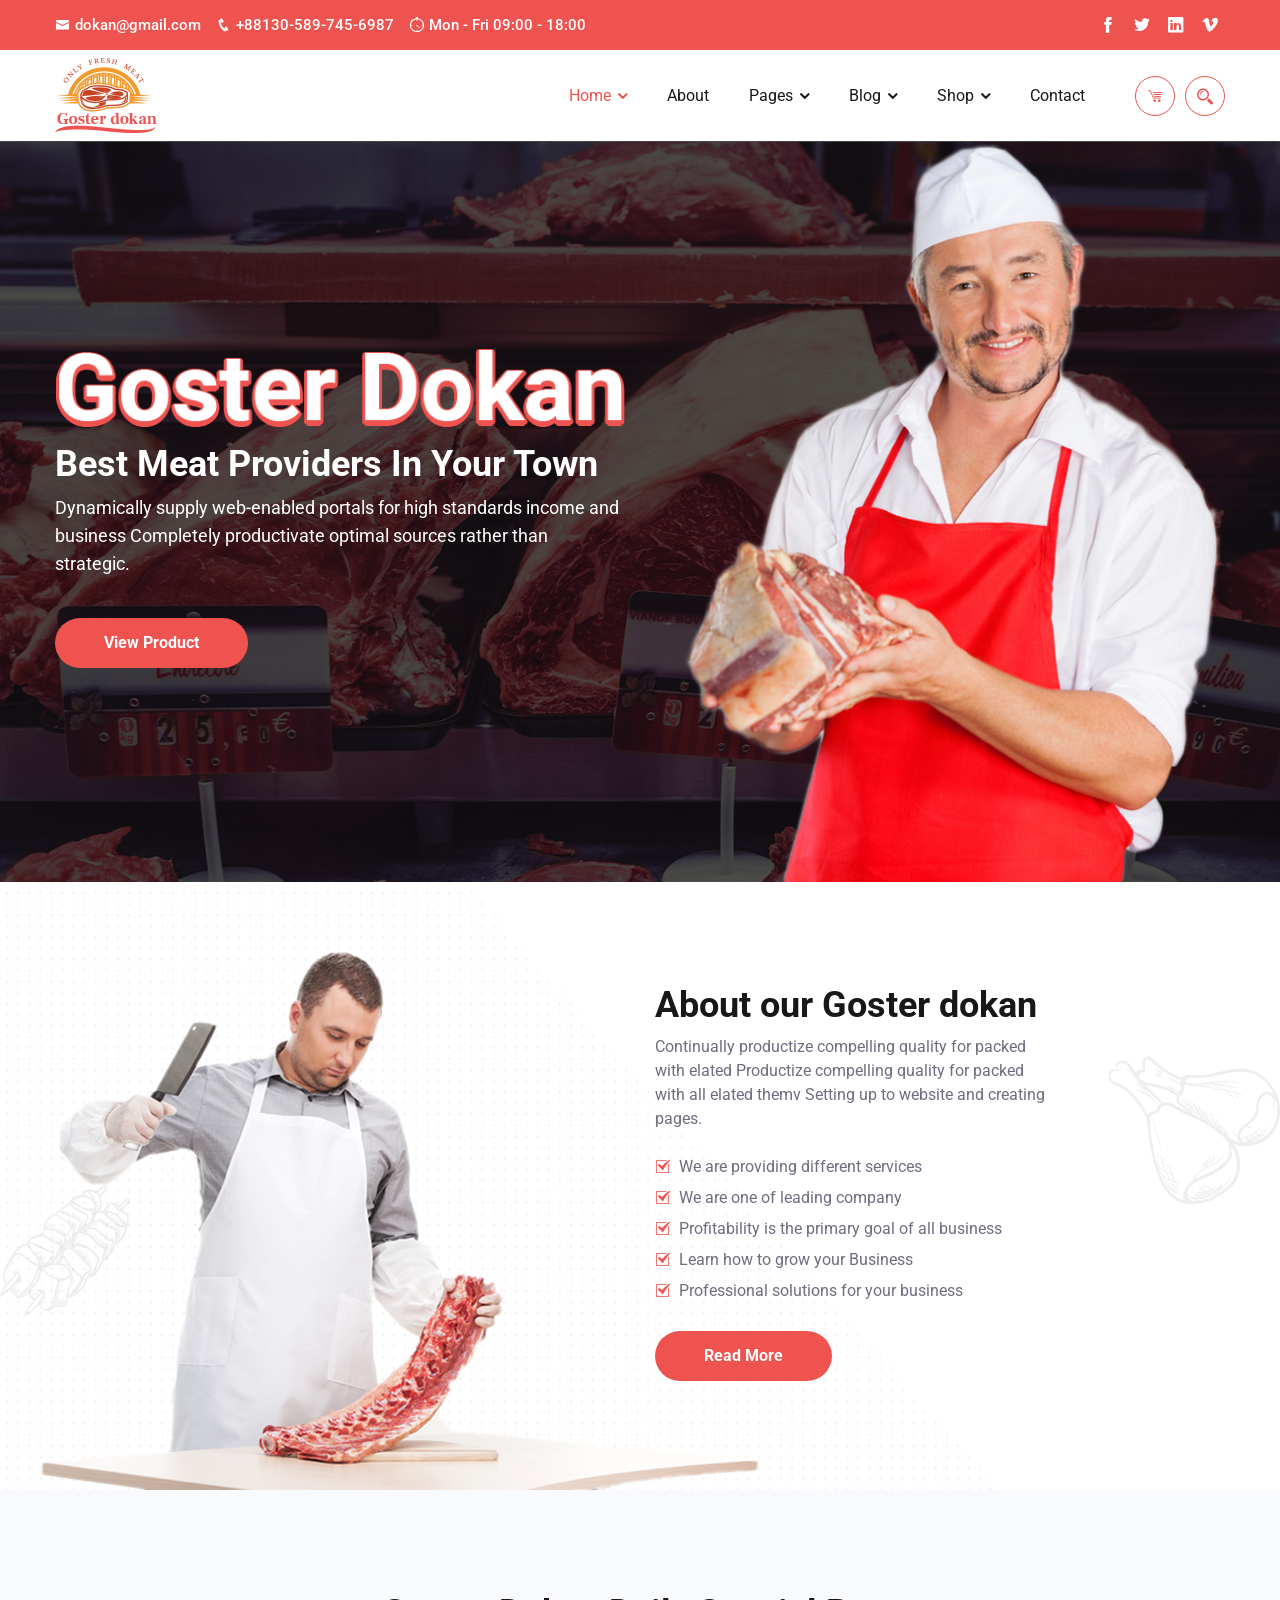
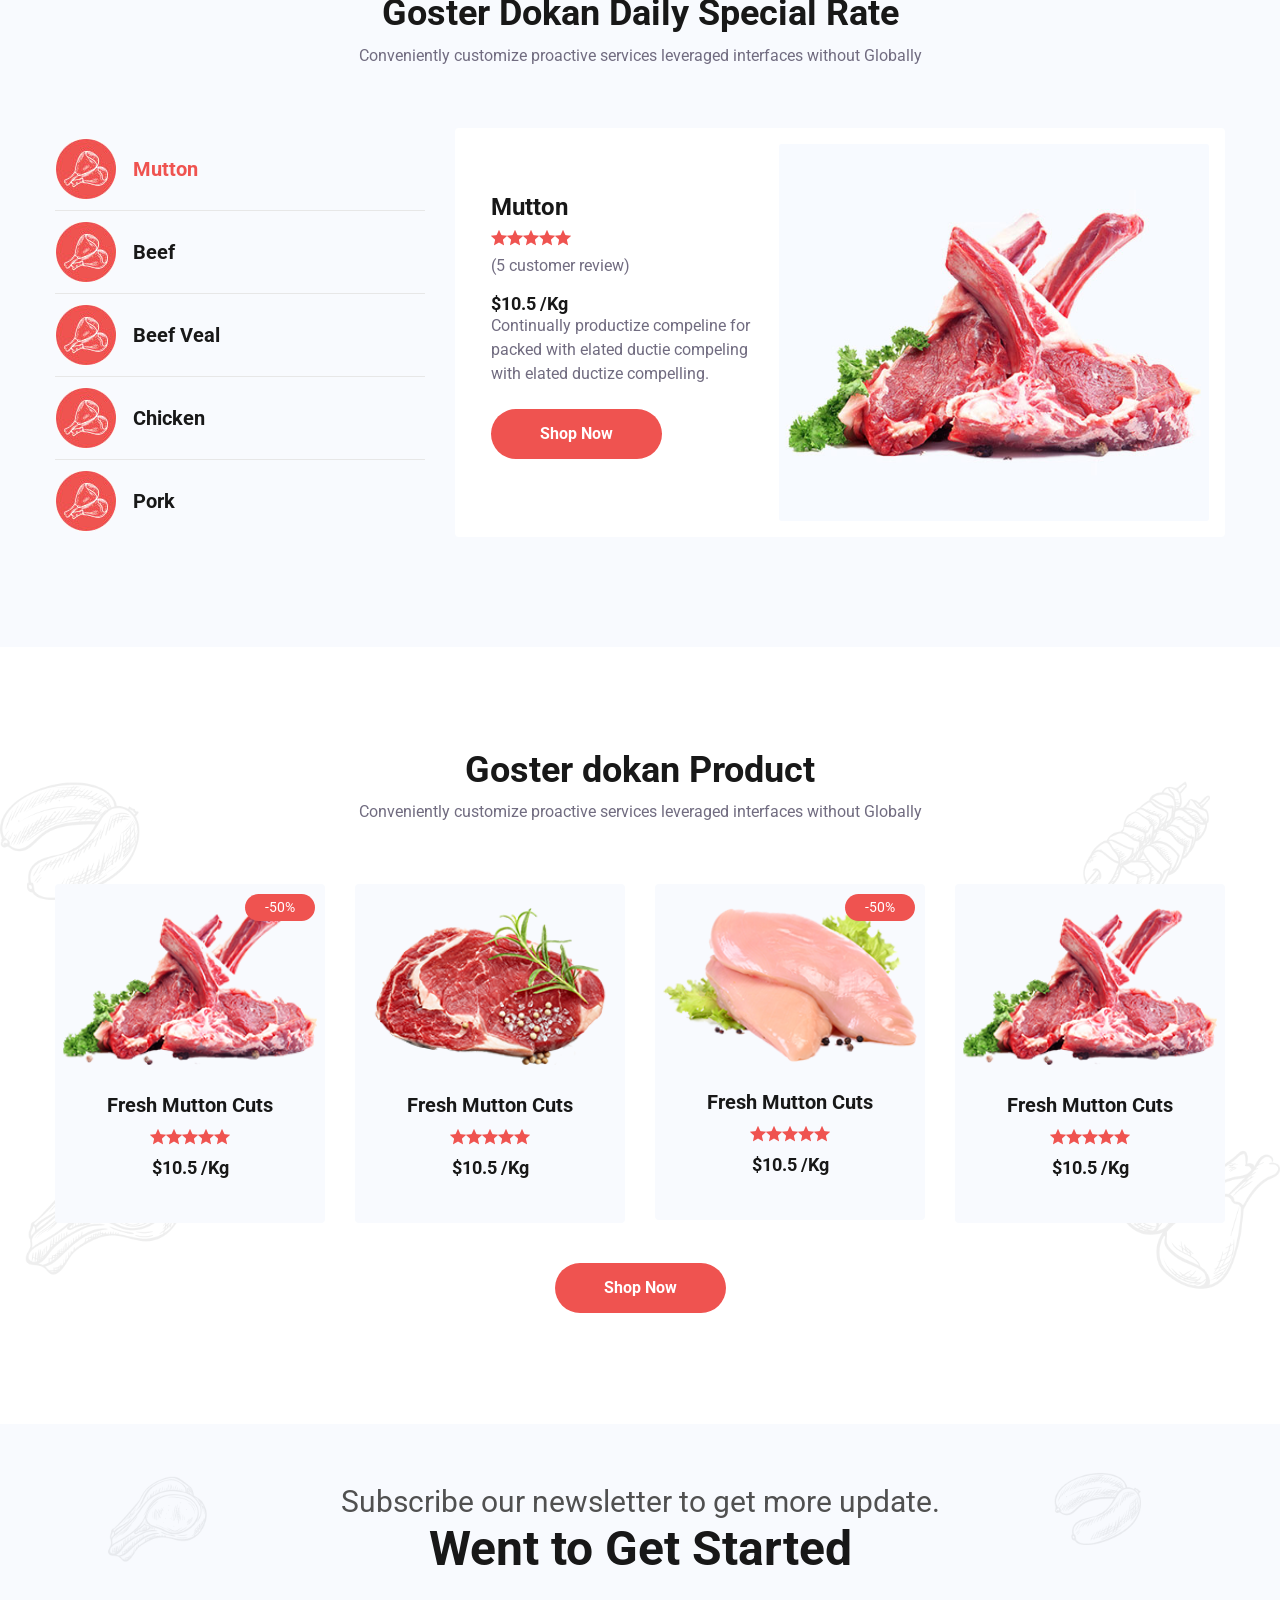
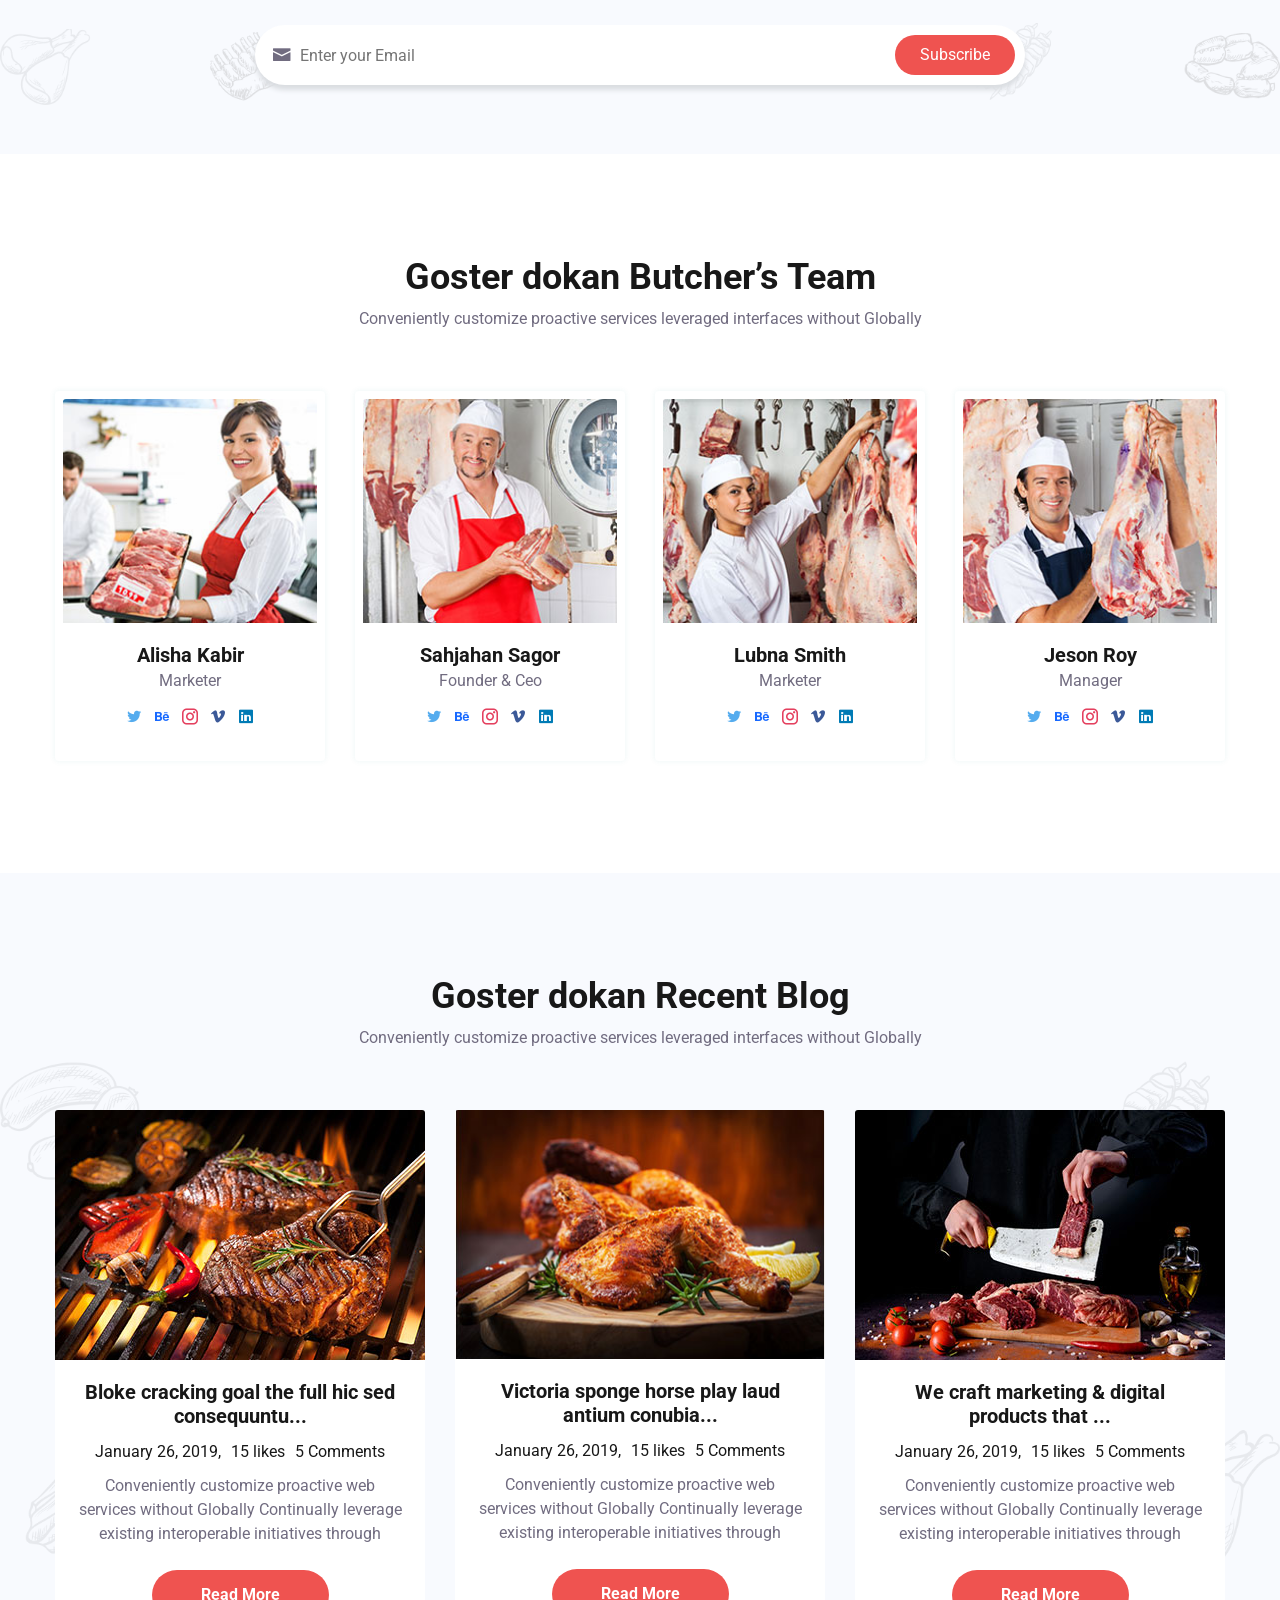
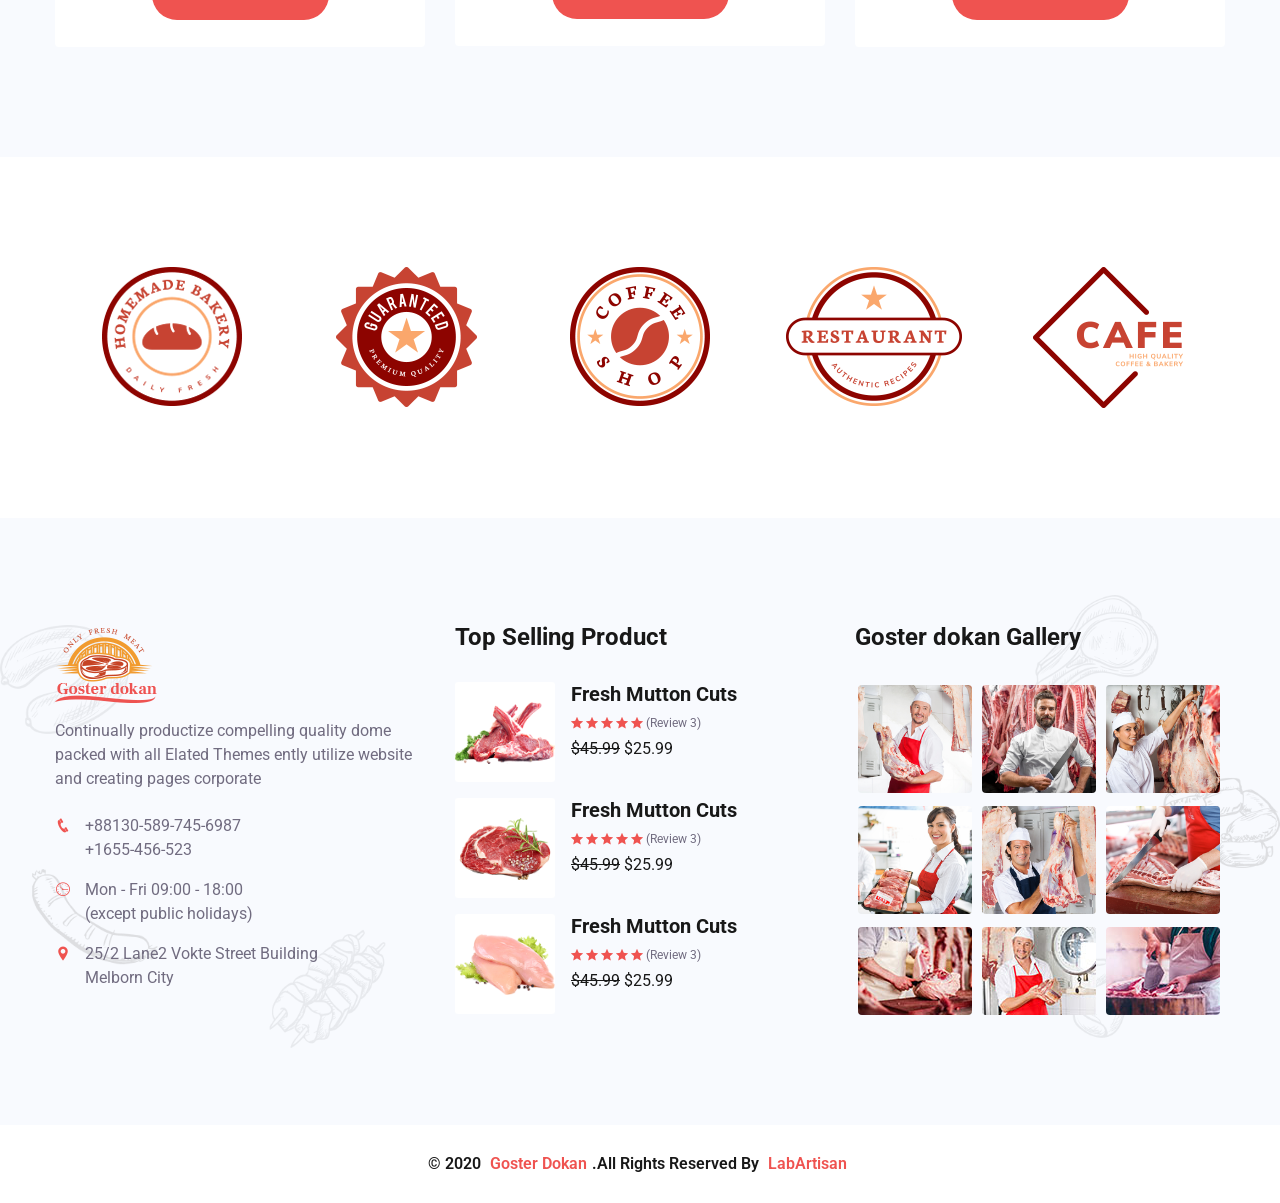
<file: index.html>
<!DOCTYPE html>
<html lang="en">
	

<head>
		<title>Goster-Dokan</title>
		<meta charset="UTF-8">
		<meta name="viewport" content="width=device-width, initial-scale=1.0">
		
		<!-- google fonts -->
		<link href="https://fonts.googleapis.com/css?family=Roboto:100,100i,300,300i,400,400i,500,500i,700,700i,900,900i&amp;display=swap" rel="stylesheet">
		<link rel="shortcut icon" type="image/x-icon" href="assets/images/x-icon/01.png">

		<link rel="stylesheet" href="assets/css/animate.css">
		<link rel="stylesheet" href="assets/css/bootstrap.min.css">
		<link rel="stylesheet" href="assets/css/all.min.css">
		<link rel="stylesheet" href="assets/css/icofont.min.css">
		<link rel="stylesheet" href="assets/css/lightcase.css">
		<link rel="stylesheet" href="assets/css/swiper.min.css">
		<link rel="stylesheet" href="assets/css/style.css">
	</head>

	<body>
		<!--search area-->
		<div class="search-input">
			<div class="search-close">
				<i class="icofont-close-circled"></i>
			</div>
			<form>
				<input type="text" name="text" placeholder="Search Heare">
				<button class="search-btn" type="submit">
					<i class="icofont-search-2"></i>
				</button>
			</form>
		</div>
		<!-- search area -->
		
		<!-- Mobile Menu Start Here -->
		<div class="mobile-menu transparent-header">
			<nav class="mobile-header">
				<div class="header-logo">
					<a href="index.html"><img src="assets/images/logo/01.png" alt="logo"></a>
				</div>
				<div class="header-bar">
					<span></span>
					<span></span>
					<span></span>
				</div>
			</nav>
			<nav class="mobile-menu">
				<div class="mobile-menu-area">
					<div class="mobile-menu-area-inner">
						<ul class="lab-ul">
							<li class="active">
								<a href="#0">Home</a>
								<ul class="lab-ul">
									<li class="active"><a href="index.html">Home Page One</a></li>
									<li><a href="index-2.html">Home Page Two</a></li>
								</ul>
							</li>
							<li><a href="about.html">About</a></li>
							<li>
								<a href="#0">Pages</a>
								<ul class="lab-ul">
									<li><a href="team.html">Team Membar</a></li>
									<li><a href="faq-page.html">Faq Page</a></li>
									<li><a href="404.html">404 Page</a></li>
								</ul>
							</li>
							<li>
								<a href="#0">Blog</a>
								<ul class="lab-ul">
									<li><a href="blog.html">Blog Right Sidebar</a></li>
									<li><a href="blog-ls.html">Blog left Sidebar</a></li>
									<li><a href="blog-single.html">Blog Details</a></li>
								</ul>
							</li>
							<li>
								<a href="#0">Shop</a>
								<ul class="lab-ul">
									<li><a href="product-page.html">Products Page</a></li>
									<li><a href="product-single.html">Products Details</a></li>
									<li><a href="cart-page.html">Cart Page</a></li>
								</ul>
							</li>
							<li><a href="contact.html">Contact</a></li>
						</ul>
					</div>
				</div>
			</nav>
		</div>
		<!-- Mobile Menu Ending Here -->

		<!-- desktop menu start here -->
		<header class="header-section">
			<div class="header-top bg-theme">
				<div class="container">
					<div class="row justify-content-center align-items-center">
						<div class="col-lg-7 col-12">
							<div class="ht-left">
								<ul class="lab-ul d-flex flex-wrap">
									<li><i class="icofont-envelope"></i><span>dokan@gmail.com</span></li>
									<li><i class="icofont-phone"></i><span>+88130-589-745-6987</span></li>
									<li><i class="icofont-stopwatch"></i><span>Mon - Fri 09:00 - 18:00</span></li>
								</ul>
							</div>
						</div>
						<div class="col-lg-5 col-12">
							<div class="ht-right">
								<div class="scocial-media">
                                    <a href="#" class="facebook"><i class="icofont-facebook"></i></a>
                                    <a href="#" class="twitter"><i class="icofont-twitter"></i></a>
                                    <a href="#" class="linkedin"><i class="icofont-linkedin"></i></a>
                                    <a href="#" class="vimeo"><i class="icofont-vimeo"></i></a>
                                </div>
							</div>
						</div>
					</div>
				</div>
			</div>
			<div class="header-bottom">
				<div class="header-area">
					<div class="container">
						<div class="primary-menu">
							<div class="logo py-2">
								<a href="index.html"><img src="assets/images/logo/01.png" alt="logo"></a>
							</div>
							<div class="main-area">
								<div class="main-menu d-flex flex-wrap align-items-center justify-content-center w-100">
									<ul class="lab-ul">
										<li class="active">
											<a href="#0">Home</a>
											<ul class="lab-ul">
												<li class="active"><a href="index.html">Home Page One</a></li>
												<li><a href="index-2.html">Home Page Two</a></li>
											</ul>
										</li>
										<li><a href="about.html">About</a></li>
										<li>
											<a href="#0">Pages</a>
											<ul class="lab-ul">
												<li><a href="team.html">Team Membar</a></li>
												<li><a href="faq-page.html">Faq Page</a></li>
												<li><a href="404.html">404 Page</a></li>
											</ul>
										</li>
										<li>
											<a href="#0">Blog</a>
											<ul class="lab-ul">
												<li><a href="blog.html">Blog Right Sidebar</a></li>
												<li><a href="blog-ls.html">Blog left Sidebar</a></li>
												<li><a href="blog-single.html">Blog Details</a></li>
											</ul>
										</li>
										<li>
											<a href="#0">Shop</a>
											<ul class="lab-ul">
												<li><a href="product-page.html">Products Page</a></li>
												<li><a href="product-single.html">Products Details</a></li>
												<li><a href="cart-page.html">Cart Page</a></li>
											</ul>
										</li>
										<li><a href="contact.html">Contact</a></li>
									</ul>
									<ul class="lab-ul search-cart">
										<li>
											<div class="cart-option">
												<i class="icofont-cart-alt"></i>
												<div class="cart-content">
													<div class="cart-item">
														<div class="cart-img">
															<a href="#"><img src="assets/images/shop/01.jpg" alt="cart"></a>
														</div>
														<div class="cart-des">
															<a href="#">Product Title Hore</a>
															<p>$20.00</p>
														</div>
														<div class="cart-btn">
															<a href="#"><i class="icofont-close-circled"></i></a>
														</div>
													</div>
													<div class="cart-item">
														<div class="cart-img">
															<a href="#"><img src="assets/images/shop/02.jpg" alt="cart"></a>
														</div>
														<div class="cart-des">
															<a href="#">Product Title Hore</a>
															<p>$20.00</p>
														</div>
														<div class="cart-btn">
															<a href="#"><i class="icofont-close-circled"></i></a>
														</div>
													</div>
													<div class="cart-bottom">
														<div class="cart-subtotal">
															<p>Total: <b class="float-right">$40.00</b></p>
														</div>
														<div class="cart-action">
															<a href="#" class="lab-btn"><span>View Cart</span></a>
															<a href="#" class="lab-btn"><span>Check Out</span></a>
														</div>
													</div>
												</div>
											</div>
										</li>
										<li>
											<div class="search-option">
												<i class="icofont-search-2"></i>
											</div>
										</li>
									</ul>
								</div>
							</div>
						</div>
					</div>
				</div>
			</div>
		</header>
        <!-- desktop menu ending here -->
        
		<!-- Banner Section Start Here -->
		<section class="banner">
            <div class="banner-slider">
                <div class="swiper-wrapper">
                    <div class="swiper-slide">
                        <div class="banner-slider-part" style="background-image: url(assets/images/banner/bg-images/01.jpg);">
							<div class="overlay"></div>
                            <div class="container">
                                <div class="row flex-row-reverse justify-content-center align-items-center">
									<div class="col-xl-6 col-12">
										<div class="banner-thumb">
											<img src="assets/images/banner/01.png" alt="banner-thumb">
										</div>
									</div>
									<div class="col-xl-6 col-md-10 col-12">
										<div class="banner-content">
											<img src="assets/images/banner/text-images/01.png" alt="banner-text-img" class="mb-3 bt-thumb">
											<h3 class="banner-title">Best Meat Providers In Your Town </h3>
											<div class="banner-desc">Dynamically supply web-enabled portals for high standards income and business Completely productivate optimal sources rather than strategic.</div>
											<a href="#" class="lab-btn"><span>View Product</span></a>
										</div>
									</div>
								</div>
                            </div>
                        </div>
                    </div>
                    <div class="swiper-slide">
						<div class="banner-slider-part" style="background-image: url(assets/images/banner/bg-images/01.jpg);">
							<div class="overlay"></div>
                            <div class="container">
                                <div class="row justify-content-center align-items-center">
									<div class="col-xl-6 col-12">
										<div class="banner-thumb">
											<img src="assets/images/banner/01.png" alt="banner-thumb">
										</div>
									</div>
									<div class="col-xl-6 col-md-10 col-12">
										<div class="banner-content">
											<img src="assets/images/banner/text-images/01.png" alt="banner-text-img" class="mb-3 bt-thumb">
											<h3 class="banner-title">Best Meat Providers In Your Town </h3>
											<div class="banner-desc">Dynamically supply web-enabled portals for high standards income and business Completely productivate optimal sources rather than strategic.</div>
											<a href="#" class="lab-btn"><span>View Product</span></a>
										</div>
									</div>
								</div>
                            </div>
                        </div>
                    </div>
                    <div class="swiper-slide">
                        <div class="banner-slider-part" style="background-image: url(assets/images/banner/bg-images/02.jpg);">
							<div class="overlay"></div>
                            <div class="container">
                                <div class="row flex-row-reverse justify-content-center align-items-center">
									<div class="col-xl-6 col-12">
										<div class="banner-thumb">
											<img src="assets/images/banner/01.png" alt="banner-thumb">
										</div>
									</div>
									<div class="col-xl-6 col-md-10 col-12">
										<div class="banner-content">
											<img src="assets/images/banner/text-images/01.png" alt="banner-text-img" class="mb-3 bt-thumb">
											<h3 class="banner-title">Best Meat Providers In Your Town </h3>
											<div class="banner-desc">Dynamically supply web-enabled portals for high standards income and business Completely productivate optimal sources rather than strategic.</div>
											<a href="#" class="lab-btn"><span>View Product</span></a>
										</div>
									</div>
								</div>
                            </div>
                        </div>
                    </div>
				</div>
				<div class="banner-next banner-nav"><i class="icofont-rounded-left"></i></div>
				<div class="banner-prev banner-nav"><i class="icofont-rounded-right"></i></div>
            </div>
        </section>
		<!-- Banner Section Ending Here -->

		<!-- about section start here -->
		<section class="about-section bg_img relative" style="background: url(assets/images/about/bg-image.jpg);">
			<div class="shape-images">
				<img src="assets/images/shape-images/04.png" alt="shape-images">
			</div>
			<div class="container">
				<div class="row">
					<div class="col-lg-6 col-12">
						<div class="about-thumb ab-images">
							<img src="assets/images/about/01.png" alt="about-thumb">
						</div>
					</div>
					<div class="col-lg-6 col-12">
						<div class="about-wrapper">
							<div class="about-title">
								<h3>About our Goster dokan</h3>
								<p>Continually productize compelling quality for packed with elated Productize compelling quality for packed with all elated themv Setting up to website and creating pages.</p>
							</div>
							<div class="about-content">
								<ul class="lab-ul list-group">
									<li class="list-group-item py-1 px-0 border-none"><i class="icofont-tick-boxed mr-2 color-theme"></i>We are providing different services</li>
									<li class="list-group-item py-1 px-0 border-none"><i class="icofont-tick-boxed mr-2 color-theme"></i>We are one of leading company</li>
									<li class="list-group-item py-1 px-0 border-none"><i class="icofont-tick-boxed mr-2 color-theme"></i>Profitability is the primary goal of all business</li>
									<li class="list-group-item py-1 px-0 border-none"><i class="icofont-tick-boxed mr-2 color-theme"></i>Learn how to grow your Business</li>
									<li class="list-group-item py-1 px-0 border-none"><i class="icofont-tick-boxed mr-2 color-theme"></i>Professional solutions for your business</li>
								</ul>
								<a href="#" class="lab-btn mt-4"><span>Read More</span></a>
							</div>
						</div>
					</div>
				</div>
			</div>
		</section>
		<!-- about section ending here -->

		<!-- product category section start here -->
		<section class="product-category-section padding-tb bg-ash">
			<div class="container">
				<div class="row">
					<div class="col-12">
						<div class="section-header">
							<h3>Goster Dokan Daily Special Rate</h3>
							<p>Conveniently customize proactive  services leveraged interfaces without Globally </p>
						</div>
					</div>
					<div class="col-12">
						<div class="section-wrapper">
							<div class="row">
								<div class="col-lg-4 col-12">
									<ul class="nav lab-ul" id="myTab" role="tablist">
										<li class="nav-item w-100">
											<a class="nav-link d-flex align-items-center active" id="mutton-tab" data-toggle="tab" href="#mutton" role="tab" aria-controls="mutton" aria-selected="true">
												<img src="assets/images/products/category/icon/01.jpg" alt="category-icon" class="mr-3 rounded-circle">
												<h6 class="mb-0">Mutton</h6>
											</a>
										</li>
										<li class="nav-item w-100">
											<a class="nav-link d-flex align-items-center" id="beef-tab" data-toggle="tab" href="#beef" role="tab" aria-controls="beef" aria-selected="false">
												<img src="assets/images/products/category/icon/01.jpg" alt="category-icon" class="mr-3 rounded-circle">
												<h6 class="mb-0">Beef</h6>
											</a>
										</li>
										<li class="nav-item w-100">
											<a class="nav-link d-flex align-items-center" id="beef-veal-tab" data-toggle="tab" href="#beef-veal" role="tab" aria-controls="beef-veal" aria-selected="false">
												<img src="assets/images/products/category/icon/01.jpg" alt="category-icon" class="mr-3 rounded-circle">
												<h6 class="mb-0">Beef Veal</h6>
											</a>
										</li>
										<li class="nav-item w-100">
											<a class="nav-link d-flex align-items-center" id="chicken-tab" data-toggle="tab" href="#chicken" role="tab" aria-controls="chicken" aria-selected="false">
												<img src="assets/images/products/category/icon/01.jpg" alt="category-icon" class="mr-3 rounded-circle">
												<h6 class="mb-0">Chicken</h6>
											</a>
										</li>
										<li class="nav-item w-100">
											<a class="nav-link d-flex align-items-center" id="pork-tab" data-toggle="tab" href="#pork" role="tab" aria-controls="pork" aria-selected="false">
												<img src="assets/images/products/category/icon/01.jpg" alt="category-icon" class="mr-3 rounded-circle">
												<h6 class="mb-0">Pork</h6>
											</a>
										</li>
									</ul>
								</div>
								<div class="col-lg-8 col-12">
									<div class="tab-content" id="myTabContent">
										<div class="tab-pane fade show active" id="mutton" role="tabpanel">
											<div class="card p-3 border-none">
												<div class="row no-gutters align-items-center flex-row-reverse">
												<div class="col-md-7">
													<img src="assets/images/products/category/01.jpg" class="card-img" alt="p-category">
												</div>
												<div class="col-md-5">
													<div class="card-body">
														<h5 class="card-title mb-1">Mutton</h5>
														<p class="mb-1"><i class="icofont-ui-rating color-theme"></i><i class="icofont-ui-rating color-theme"></i><i class="icofont-ui-rating color-theme"></i><i class="icofont-ui-rating color-theme"></i><i class="icofont-ui-rating color-theme"></i></p>
														<p>(5 customer review)</p>
														<h6 class="product-price">$10.5 /Kg</h6>
														<p class="card-text">Continually productize compeline for packed with elated ductie compeling with elated ductize compelling.</p>
														<a href="#" class="lab-btn mt-2"><span>Shop Now</span></a>
													</div>
												</div>
												</div>
											</div>
										</div>
										<div class="tab-pane fade" id="beef" role="tabpanel" aria-labelledby="beef-tab">
											<div class="card p-3 border-none">
												<div class="row no-gutters align-items-center flex-row-reverse">
												<div class="col-md-7">
													<img src="assets/images/products/category/01.jpg" class="card-img" alt="p-category">
												</div>
												<div class="col-md-5">
													<div class="card-body">
														<h5 class="card-title mb-1">Beef</h5>
														<p class="mb-1"><i class="icofont-ui-rating color-theme"></i><i class="icofont-ui-rating color-theme"></i><i class="icofont-ui-rating color-theme"></i><i class="icofont-ui-rating color-theme"></i><i class="icofont-ui-rating color-theme"></i></p>
														<p>(5 customer review)</p>
														<h6 class="product-price">$10.5 /Kg</h6>
														<p class="card-text">Continually productize compeline for packed with elated ductie compeling with elated ductize compelling.</p>
														<a href="#" class="lab-btn mt-2"><span>Shop Now</span></a>
													</div>
												</div>
												</div>
											</div>
										</div>
										<div class="tab-pane fade" id="beef-veal" role="tabpanel" aria-labelledby="beef-veal-tab">
											<div class="card p-3 border-none">
												<div class="row no-gutters align-items-center flex-row-reverse">
												<div class="col-md-7">
													<img src="assets/images/products/category/01.jpg" class="card-img" alt="p-category">
												</div>
												<div class="col-md-5">
													<div class="card-body">
														<h5 class="card-title mb-1">Beef Veal</h5>
														<p class="mb-1"><i class="icofont-ui-rating color-theme"></i><i class="icofont-ui-rating color-theme"></i><i class="icofont-ui-rating color-theme"></i><i class="icofont-ui-rating color-theme"></i><i class="icofont-ui-rating color-theme"></i></p>
														<p>(5 customer review)</p>
														<h6 class="product-price">$10.5 /Kg</h6>
														<p class="card-text">Continually productize compeline for packed with elated ductie compeling with elated ductize compelling.</p>
														<a href="#" class="lab-btn"><span>Shop Now</span></a>
													</div>
												</div>
												</div>
											</div>
										</div>
										<div class="tab-pane fade" id="chicken" role="tabpanel" aria-labelledby="chicken-tab">
											<div class="card p-3 border-none">
												<div class="row no-gutters align-items-center flex-row-reverse">
												<div class="col-md-7">
													<img src="assets/images/products/category/01.jpg" class="card-img" alt="p-category">
												</div>
												<div class="col-md-5">
													<div class="card-body">
														<h5 class="card-title mb-1">Chicken</h5>
														<p class="mb-1"><i class="icofont-ui-rating color-theme"></i><i class="icofont-ui-rating color-theme"></i><i class="icofont-ui-rating color-theme"></i><i class="icofont-ui-rating color-theme"></i><i class="icofont-ui-rating color-theme"></i></p>
														<p>(5 customer review)</p>
														<h6 class="product-price">$10.5 /Kg</h6>
														<p class="card-text">Continually productize compeline for packed with elated ductie compeling with elated ductize compelling.</p>
														<a href="#" class="lab-btn mt-2"><span>Shop Now</span></a>
													</div>
												</div>
												</div>
											</div>
										</div>
										<div class="tab-pane fade" id="pork" role="tabpanel" aria-labelledby="pork-tab">
											<div class="card p-3 border-none">
												<div class="row no-gutters align-items-center flex-row-reverse">
												<div class="col-md-7">
													<img src="assets/images/products/category/01.jpg" class="card-img" alt="p-category">
												</div>
												<div class="col-md-5">
													<div class="card-body">
														<h5 class="card-title mb-1">Pork</h5>
														<p class="mb-1"><i class="icofont-ui-rating color-theme"></i><i class="icofont-ui-rating color-theme"></i><i class="icofont-ui-rating color-theme"></i><i class="icofont-ui-rating color-theme"></i><i class="icofont-ui-rating color-theme"></i></p>
														<p>(5 customer review)</p>
														<h6 class="product-price">$10.5 /Kg</h6>
														<p class="card-text">Continually productize compeline for packed with elated ductie compeling with elated ductize compelling.</p>
														<a href="#" class="lab-btn mt-2"><span>Shop Now</span></a>
													</div>
												</div>
												</div>
											</div>
										</div>
									</div>
								</div>
							</div>
						</div>
					</div>
				</div>
			</div>
		</section>
		<!-- product category section ending here -->

		<!-- product category section start here -->
		<section class="product-section relative padding-tb">
			<div class="shape-images">
				<img src="assets/images/shape-images/01.png" alt="shape-images">
			</div>
			<div class="container">
				<div class="row">
					<div class="col-12">
						<div class="section-header">
							<h3>Goster dokan Product</h3>
							<p>Conveniently customize proactive  services leveraged interfaces without Globally </p>
						</div>
					</div>
					<div class="col-12">
						<div class="section-wrapper">
							<div class="row justify-content-center">
								<div class="col-xl-3 col-lg-4 col-sm-6 col-12">
									<div class="card py-4 px-2 mb-4 text-center bg-ash border-none relative">
										<span class="lab-offer">-50%</span>
										<img src="assets/images/products/product/01.png" class="card-img-top mb-2" alt="product">
										<div class="card-body">
											<a href="#"><h6 class="card-title mb-2">Fresh Mutton Cuts</h6></a>
											<p class="mb-2"><i class="icofont-ui-rating color-theme"></i><i class="icofont-ui-rating color-theme"></i><i class="icofont-ui-rating color-theme"></i><i class="icofont-ui-rating color-theme"></i><i class="icofont-ui-rating color-theme"></i></p>
											<h6 class="product-price">$10.5 /Kg</h6>
										</div>
									</div>
								</div>
								<div class="col-xl-3 col-lg-4 col-sm-6 col-12">
									<div class="card py-4 px-2 mb-4 text-center bg-ash border-none relative">
										<img src="assets/images/products/product/02.png" class="card-img-top mb-2" alt="product">
										<div class="card-body">
											<a href="#"><h6 class="card-title mb-2">Fresh Mutton Cuts</h6></a>
											<p class="mb-2"><i class="icofont-ui-rating color-theme"></i><i class="icofont-ui-rating color-theme"></i><i class="icofont-ui-rating color-theme"></i><i class="icofont-ui-rating color-theme"></i><i class="icofont-ui-rating color-theme"></i></p>
											<h6 class="product-price">$10.5 /Kg</h6>
										</div>
									</div>
								</div>
								<div class="col-xl-3 col-lg-4 col-sm-6 col-12">
									<div class="card py-4 px-2 mb-4 text-center bg-ash border-none relative">
										<span class="lab-offer">-50%</span>
										<img src="assets/images/products/product/03.png" class="card-img-top mb-2" alt="product">
										<div class="card-body">
											<a href="#"><h6 class="card-title mb-2">Fresh Mutton Cuts</h6></a>
											<p class="mb-2"><i class="icofont-ui-rating color-theme"></i><i class="icofont-ui-rating color-theme"></i><i class="icofont-ui-rating color-theme"></i><i class="icofont-ui-rating color-theme"></i><i class="icofont-ui-rating color-theme"></i></p>
											<h6 class="product-price">$10.5 /Kg</h6>
										</div>
									</div>
								</div>
								<div class="col-xl-3 col-lg-4 col-sm-6 col-12">
									<div class="card py-4 px-2 mb-4 text-center bg-ash border-none relative">
										<img src="assets/images/products/product/01.png" class="card-img-top mb-2" alt="product">
										<div class="card-body">
											<a href="#"><h6 class="card-title mb-2">Fresh Mutton Cuts</h6></a>
											<p class="mb-2"><i class="icofont-ui-rating color-theme"></i><i class="icofont-ui-rating color-theme"></i><i class="icofont-ui-rating color-theme"></i><i class="icofont-ui-rating color-theme"></i><i class="icofont-ui-rating color-theme"></i></p>
											<h6 class="product-price">$10.5 /Kg</h6>
										</div>
									</div>
								</div>
							</div>
							<div class="text-center mt-3">
								<a href="#" class="lab-btn"><span>Shop Now</span></a>
							</div>
						</div>
					</div>
				</div>
			</div>
		</section>
		<!-- product category section ending here -->

		<!-- newsletters section start here -->
		<div class="newsletter-section relative bg-ash">
			<div class="shape-images">
				<img src="assets/images/shape-images/02.png" alt="shape-images">
			</div>
			<div class="container">
				<div class="row justify-content-center align-items-center">
					<div class="col-lg-8 col-12">
						<div class="newsletter-form text-center">
							<div class="news-title mb-5">
								<h4 class="mb-0"><span>Subscribe our newsletter to get more update.</span></h4>
								<h2>Went to Get Started</h2>
							</div>
							<form action="https://aminurislam.com/" class="d-flex flex-wrap">
								<input type="email" placeholder="Enter your Email" class="input-email">
								<input type="submit" value="Subscribe" class="subscribe-btn">
							</form>
						</div>
					</div>
				</div>
			</div>
		</div>
		<!-- newsletters section ending here -->

		<!-- team section start here -->
		<section class="team-section padding-tb">
			<div class="container">
				<div class="row">
					<div class="col-12">
						<div class="section-header">
							<h3>Goster dokan Butcher’s Team</h3>
							<p>Conveniently customize proactive  services leveraged interfaces without Globally </p>
						</div>
					</div>
					<div class="col-12">
						<div class="section-wrapper">
							<div class="row justify-content-center">
								<div class="col-xl-3 col-lg-4 col-sm-6 col-12">
									<div class="card p-2 mb-4 text-center border-none">
										<img src="assets/images/team/01.jpg" class="card-img-top" alt="product">
										<div class="card-body">
											<a href="#"><h6 class="card-title mb-0">Alisha Kabir</h6></a>
											<p class="card-text mb-2">Marketer</p>
											<div class="social-share">
												<a href="#" class="m-1 twitter"><i class="icofont-twitter"></i></a>
												<a href="#" class="m-1 behance"><i class="icofont-behance"></i></a>
												<a href="#" class="m-1 instagram"><i class="icofont-instagram"></i></a>
												<a href="#" class="m-1 vimeo"><i class="icofont-vimeo"></i></a>
												<a href="#" class="m-1 linkedin"><i class="icofont-linkedin"></i></a>
											</div>
										</div>
									</div>
								</div>
								<div class="col-xl-3 col-lg-4 col-sm-6 col-12">
									<div class="card p-2 mb-4 text-center border-none">
										<img src="assets/images/team/02.jpg" class="card-img-top" alt="product">
										<div class="card-body">
											<a href="#"><h6 class="card-title mb-0">Sahjahan Sagor</h6></a>
											<p class="card-text mb-2">Founder & Ceo</p>
											<div class="social-share">
												<a href="#" class="m-1 twitter"><i class="icofont-twitter"></i></a>
												<a href="#" class="m-1 behance"><i class="icofont-behance"></i></a>
												<a href="#" class="m-1 instagram"><i class="icofont-instagram"></i></a>
												<a href="#" class="m-1 vimeo"><i class="icofont-vimeo"></i></a>
												<a href="#" class="m-1 linkedin"><i class="icofont-linkedin"></i></a>
											</div>
										</div>
									</div>
								</div>
								<div class="col-xl-3 col-lg-4 col-sm-6 col-12">
									<div class="card p-2 mb-4 text-center border-none">
										<img src="assets/images/team/03.jpg" class="card-img-top" alt="product">
										<div class="card-body">
											<a href="#"><h6 class="card-title mb-0">Lubna Smith</h6></a>
											<p class="card-text mb-2">Marketer</p>
											<div class="social-share">
												<a href="#" class="m-1 twitter"><i class="icofont-twitter"></i></a>
												<a href="#" class="m-1 behance"><i class="icofont-behance"></i></a>
												<a href="#" class="m-1 instagram"><i class="icofont-instagram"></i></a>
												<a href="#" class="m-1 vimeo"><i class="icofont-vimeo"></i></a>
												<a href="#" class="m-1 linkedin"><i class="icofont-linkedin"></i></a>
											</div>
										</div>
									</div>
								</div>
								<div class="col-xl-3 col-lg-4 col-sm-6 col-12">
									<div class="card p-2 mb-4 text-center border-none">
										<img src="assets/images/team/04.jpg" class="card-img-top" alt="product">
										<div class="card-body">
											<a href="#"><h6 class="card-title mb-0">Jeson Roy</h6></a>
											<p class="card-text mb-2">Manager</p>
											<div class="social-share">
												<a href="#" class="m-1 twitter"><i class="icofont-twitter"></i></a>
												<a href="#" class="m-1 behance"><i class="icofont-behance"></i></a>
												<a href="#" class="m-1 instagram"><i class="icofont-instagram"></i></a>
												<a href="#" class="m-1 vimeo"><i class="icofont-vimeo"></i></a>
												<a href="#" class="m-1 linkedin"><i class="icofont-linkedin"></i></a>
											</div>
										</div>
									</div>
								</div>
							</div>
						</div>
					</div>
				</div>
			</div>
		</section>
		<!-- team section ending here -->

		<!-- blog section start here -->
		<section class="blog-section relative padding-tb bg-ash">
			<div class="shape-images">
				<img src="assets/images/shape-images/01.png" alt="shape-images">
			</div>
			<div class="container">
				<div class="row">
					<div class="col-12">
						<div class="section-header">
							<h3>Goster dokan Recent Blog</h3>
							<p>Conveniently customize proactive  services leveraged interfaces without Globally</p>
						</div>
					</div>
					<div class="col-12">
						<div class="section-wrapper">
							<div class="row justify-content-center">
								<div class="col-lg-4 col-sm-6 col-12">
									<div class="card text-center border-none">
										<img src="assets/images/blog/01.jpg" class="card-img-top" alt="blog">
										<div class="card-body">
											<a href="#"><h6 class="card-title">Bloke cracking goal the full hic sed consequuntu...</h6></a>
											<p class="card-by"><a href="#">January 26, 2019,</a><a href="#">15 likes</a><a href="#">5 Comments</a></p>
										  	<p class="card-text mb-4">Conveniently customize proactive web services without Globally Continually leverage existing interoperable initiatives through</p>
										  	<a href="#" class="lab-btn"><span>Read More</span></a>
										</div>
									</div>
								</div>
								<div class="col-lg-4 col-sm-6 col-12">
									<div class="card text-center border-none">
										<img src="assets/images/blog/02.jpg" class="card-img-top" alt="blog">
										<div class="card-body">
											<a href="#"><h6 class="card-title">Victoria sponge horse play laud antium conubia...</h6></a>
											<p class="card-by"><a href="#">January 26, 2019,</a><a href="#">15 likes</a><a href="#">5 Comments</a></p>
										  	<p class="card-text mb-4">Conveniently customize proactive web services without Globally Continually leverage existing interoperable initiatives through</p>
										  	<a href="#" class="lab-btn"><span>Read More</span></a>
										</div>
									</div>
								</div>
								<div class="col-lg-4 col-sm-6 col-12">
									<div class="card text-center border-none">
										<img src="assets/images/blog/03.jpg" class="card-img-top" alt="blog">
										<div class="card-body">
											<a href="#"><h6 class="card-title">We craft marketing & digital products that ...</h6></a>
											<p class="card-by"><a href="#">January 26, 2019,</a><a href="#">15 likes</a><a href="#">5 Comments</a></p>
										  	<p class="card-text mb-4">Conveniently customize proactive web services without Globally Continually leverage existing interoperable initiatives through</p>
										  	<a href="#" class="lab-btn"><span>Read More</span></a>
										</div>
									</div>
								</div>
							</div>
						</div>
					</div>
				</div>
			</div>
		</section>
		<!-- blog section ending here -->

		<!-- sponsor section start here -->
		<div class="sponsor-section padding-tb">
			<div class="container">
				<div class="section-wrapper">
					<div class="sponsor-slider">
						<div class="swiper-wrapper">
							<div class="swiper-slide">
								<div class="sponsor-item">
									<div class="sponsor-thumb">
										<a href="#"><img src="assets/images/sponsor/01.png" alt="sponsor"></a>
									</div>
								</div>
							</div>
							<div class="swiper-slide">
								<div class="sponsor-item">
									<div class="sponsor-thumb">
										<a href="#"><img src="assets/images/sponsor/02.png" alt="sponsor"></a>
									</div>
								</div>
							</div>
							<div class="swiper-slide">
								<div class="sponsor-item">
									<div class="sponsor-thumb">
										<a href="#"><img src="assets/images/sponsor/03.png" alt="sponsor"></a>
									</div>
								</div>
							</div>
							<div class="swiper-slide">
								<div class="sponsor-item">
									<div class="sponsor-thumb">
										<a href="#"><img src="assets/images/sponsor/04.png" alt="sponsor"></a>
									</div>
								</div>
							</div>
							<div class="swiper-slide">
								<div class="sponsor-item">
									<div class="sponsor-thumb">
										<a href="#"><img src="assets/images/sponsor/05.png" alt="sponsor"></a>
									</div>
								</div>
							</div>
						</div>
					</div>
				</div>
			</div>
		</div>
		<!-- sponsor section ending here -->

		<!-- footer section start here -->
		<footer>
			<div class="footer-top relative padding-tb bg-ash">
				<div class="shape-images">
					<img src="assets/images/shape-images/03.png" alt="shape-images">
				</div>
				<div class="container">
					<div class="section-wrapper row">
						<div class="col-lg-4 col-md-6 wow fadeInUp" data-wow-duration="1s" data-wow-delay=".1s">
							<div class="post-item">
								<div class="footer-logo mb-3">
									<img src="assets/images/logo/01.png" alt="footer-logo">
								</div>
								<p>Continually productize compelling quality dome packed with all Elated Themes ently utilize website and creating pages corporate </p>
								<ul class="lab-ul footer-location">
									<li>
										<div class="icon-part">
											<i class="icofont-phone"></i>
										</div>
										<div class="content-part">
											<p>+88130-589-745-6987</p>
											<p>+1655-456-523</p>
										</div>
									</li>
									<li>
										<div class="icon-part">
											<i class="icofont-wall-clock"></i>
										</div>
										<div class="content-part">
											<p>Mon - Fri 09:00 - 18:00</p>
											<p>(except public holidays)</p>
										</div>
									</li>
									<li>
										<div class="icon-part">
											<i class="icofont-location-pin"></i>
										</div>
										<div class="content-part">
											<p>25/2 Lane2 Vokte Street Building <br>Melborn City</p>
										</div>
									</li>
								</ul>
							</div>
						</div>
						<div class="col-lg-4 col-md-6 wow fadeInUp" data-wow-duration="1s" data-wow-delay=".2s">
							<div class="post-item">
								<div class="post-title">
									<h5>Top Selling Product</h5>
								</div>
								<div class="lab-ul footer-post">
									<div class="media mb-3">
										<div class="fp-thumb mr-3">
											<img src="assets/images/products/product/01.png" alt="recent-post">
										</div>
										<div class="media-body">
											<a href="#"><h6 class="mt-0">Fresh Mutton Cuts</h6></a>
											<div class="rating">
												<i class="icofont-ui-rating"></i>
												<i class="icofont-ui-rating"></i>
												<i class="icofont-ui-rating"></i>
												<i class="icofont-ui-rating"></i>
												<i class="icofont-ui-rating"></i>
												<span>(Review 3)</span>
											</div>
											<span class="price"><del>$45.99</del></span>
											<span class="price">$25.99</span>
										</div>
									</div>
									<div class="media mb-3">
										<div class="fp-thumb mr-3">
											<img src="assets/images/products/product/02.png" alt="recent-post">
										</div>
										<div class="media-body">
											<a href="#"><h6 class="mt-0">Fresh Mutton Cuts</h6></a>
											<div class="rating">
												<i class="icofont-ui-rating"></i>
												<i class="icofont-ui-rating"></i>
												<i class="icofont-ui-rating"></i>
												<i class="icofont-ui-rating"></i>
												<i class="icofont-ui-rating"></i>
												<span>(Review 3)</span>
											</div>
											<span class="price"><del>$45.99</del></span>
											<span class="price">$25.99</span>
										</div>
									</div>
									<div class="media mb-3">
										<div class="fp-thumb mr-3">
											<img src="assets/images/products/product/03.png"  alt="recent-post">
										</div>
										<div class="media-body">
											<a href="#"><h6 class="mt-0">Fresh Mutton Cuts</h6></a>
											<div class="rating">
												<i class="icofont-ui-rating"></i>
												<i class="icofont-ui-rating"></i>
												<i class="icofont-ui-rating"></i>
												<i class="icofont-ui-rating"></i>
												<i class="icofont-ui-rating"></i>
												<span>(Review 3)</span>
											</div>
											<span class="price"><del>$45.99</del></span>
											<span class="price">$25.99</span>
										</div>
									</div>
								</div>
							</div>
						</div>
						<div class="col-lg-4 col-md-6 wow fadeInUp" data-wow-duration="1s" data-wow-delay=".3s">
							<div class="post-item">
								<div class="post-title">
									<h5>Goster dokan Gallery</h5>
								</div>
								<div class="lab-ul footer-gellary">
									<figure class="figure">
										<a href="#"><img src="assets/images/gallery/01.jpg" class="img-fluid rounded" alt="footer-gellary"></a>
									</figure>
									<figure class="figure">
										<a href="#"><img src="assets/images/gallery/02.jpg" class="img-fluid rounded" alt="footer-gellary"></a>
									</figure>
									<figure class="figure">
										<a href="#"><img src="assets/images/gallery/03.jpg" class="img-fluid rounded" alt="footer-gellary"></a>
									</figure>
									<figure class="figure">
										<a href="#"><img src="assets/images/gallery/04.jpg" class="img-fluid rounded" alt="footer-gellary"></a>
									</figure>
									<figure class="figure">
										<a href="#"><img src="assets/images/gallery/05.jpg" class="img-fluid rounded" alt="footer-gellary"></a>
									</figure>
									<figure class="figure">
										<a href="#"><img src="assets/images/gallery/06.jpg" class="img-fluid rounded" alt="footer-gellary"></a>
									</figure>
									<figure class="figure">
										<a href="#"><img src="assets/images/gallery/07.jpg" class="img-fluid rounded" alt="footer-gellary"></a>
									</figure>
									<figure class="figure">
										<a href="#"><img src="assets/images/gallery/08.jpg" class="img-fluid rounded" alt="footer-gellary"></a>
									</figure>
									<figure class="figure">
										<a href="#"><img src="assets/images/gallery/09.jpg" class="img-fluid rounded" alt="footer-gellary"></a>
									</figure>
								</div>
							</div>
						</div>
					</div>
				</div>
			</div>
			<div class="footer-bottom wow fadeInUp" data-wow-duration="1s" data-wow-delay=".1s">
				<div class="container">
					<div class="section-wrapper">
						<p class="text-center">&copy; 2020 <a href="index.html">Goster Dokan</a>.All Rights Reserved By <a href="#">LabArtisan</a></p>
					</div>
				</div>
			</div>
		</footer>
		<!-- footer section start here -->

		<!-- scrollToTop start here -->
		<a href="#" class="scrollToTop"><i class="icofont-swoosh-up"></i><span class="pluse_1"></span><span class="pluse_2"></span></a>
		<!-- scrollToTop ending here -->

		
		<script src="assets/js/jquery.js"></script>
		<script src="assets/js/fontawesome.min.js"></script>
		<script src="assets/js/waypoints.min.js"></script>
		<script src="assets/js/bootstrap.min.js"></script>
		<script src="assets/js/wow.min.js"></script>
		<script src="assets/js/swiper.min.js"></script>
		<script src="assets/js/jquery.countdown.min.js"></script>
		<script src="assets/js/jquery.counterup.min.js"></script>
		<script src="assets/js/isotope.pkgd.min.js"></script>
		<script src="assets/js/lightcase.js"></script>
        <script src="assets/js/functions.js"></script>
	</body>


</html>
</file>
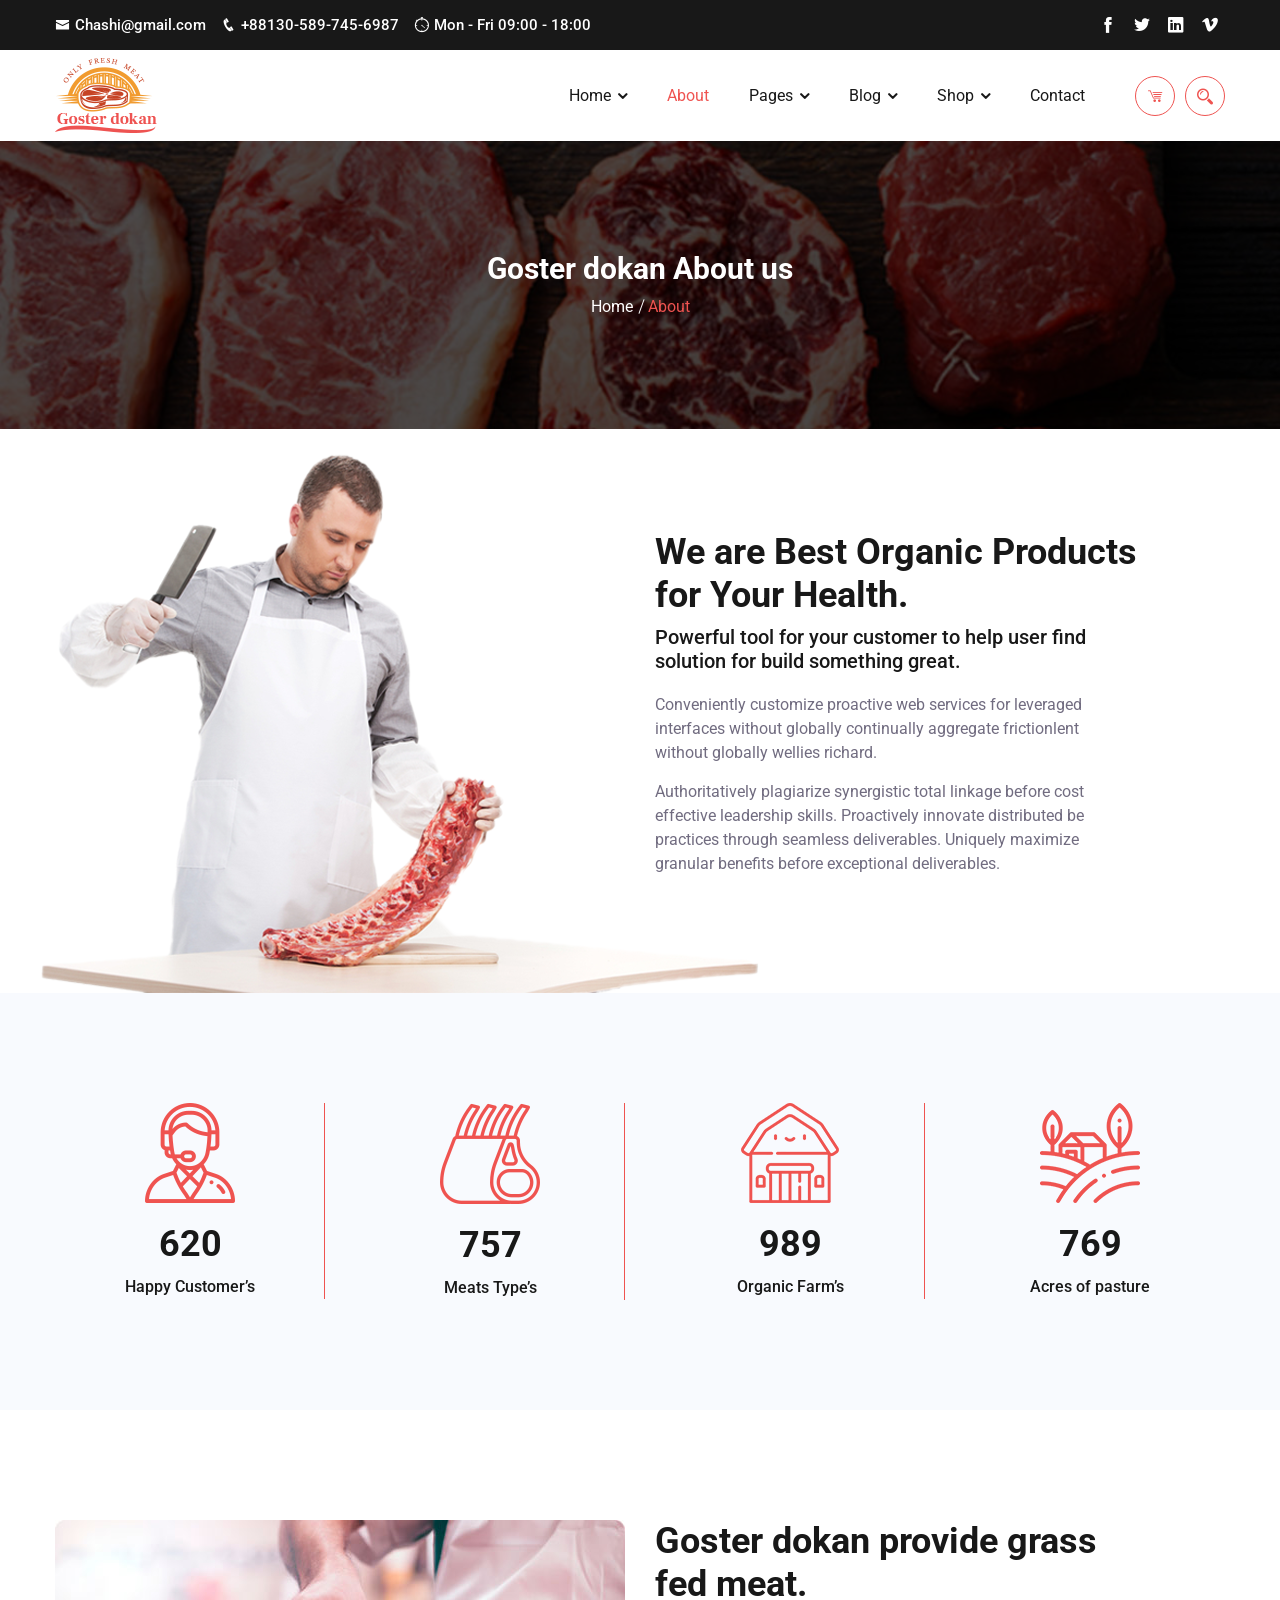
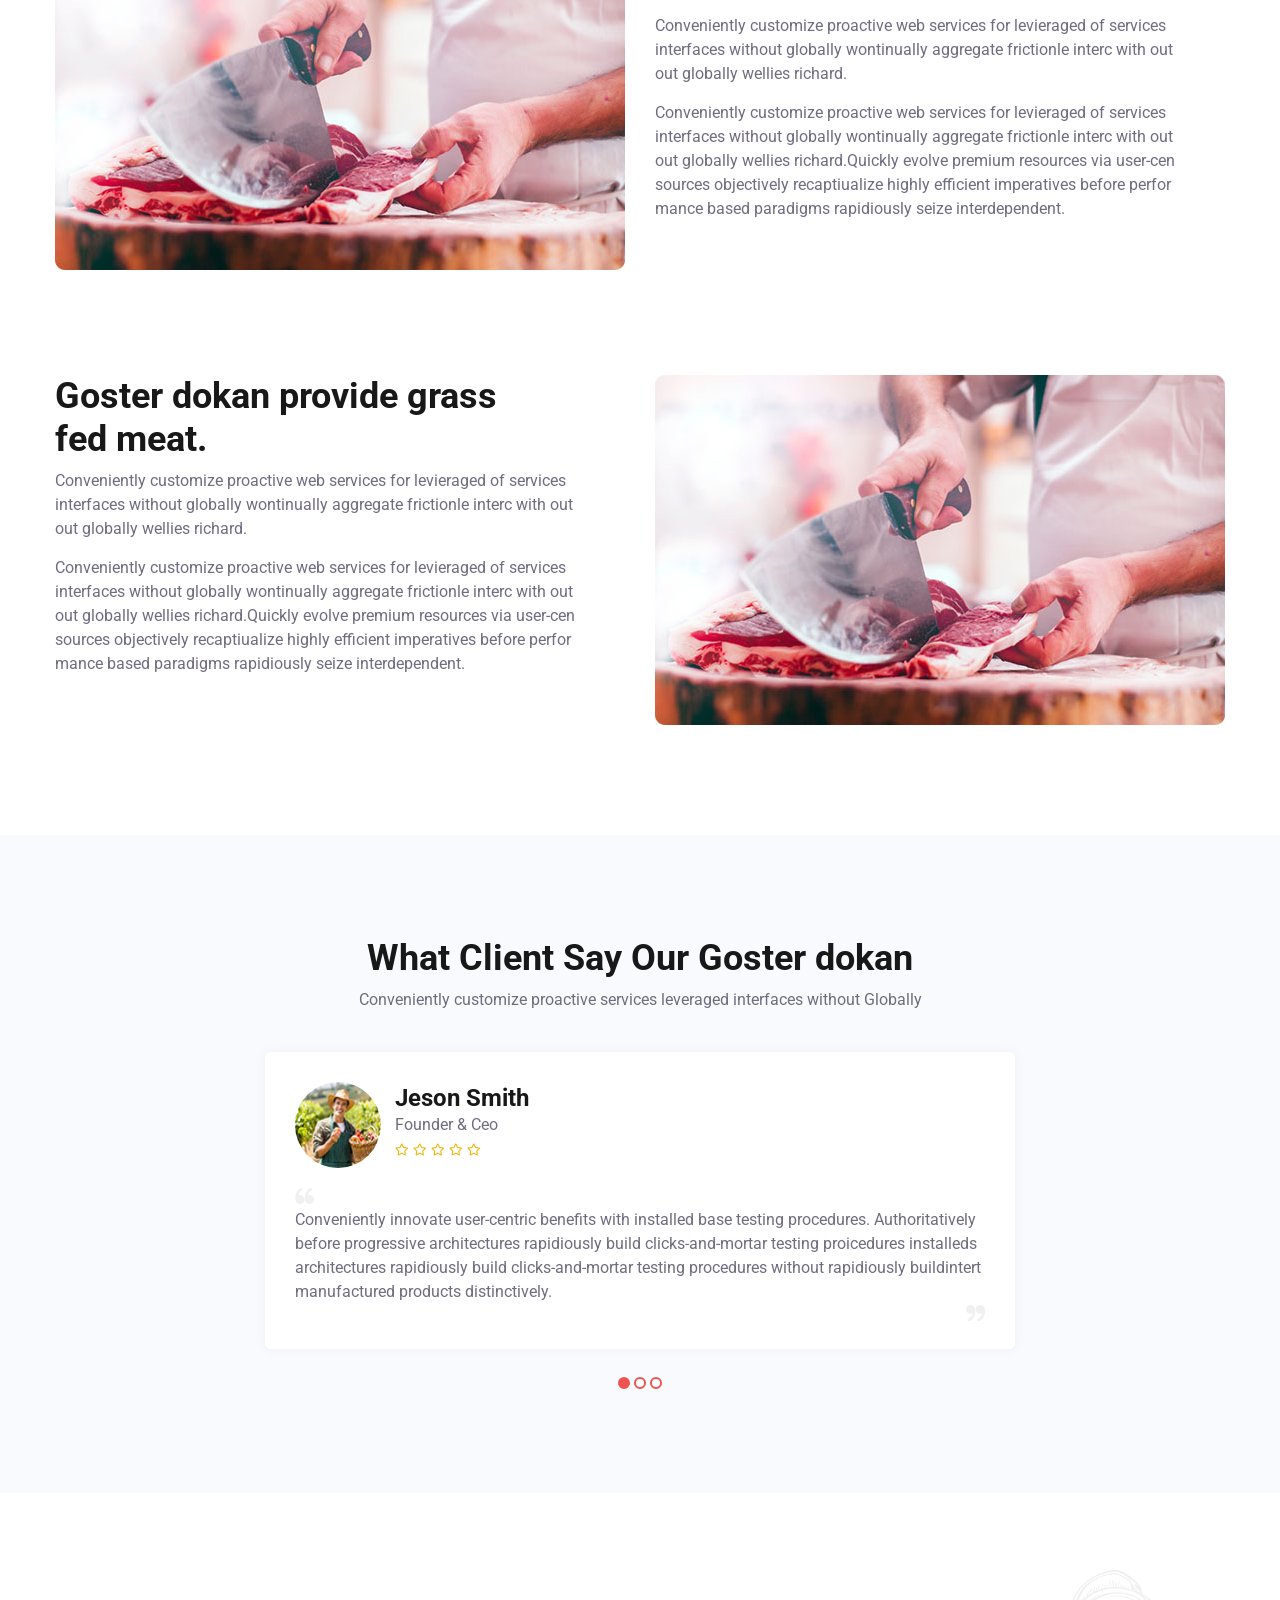
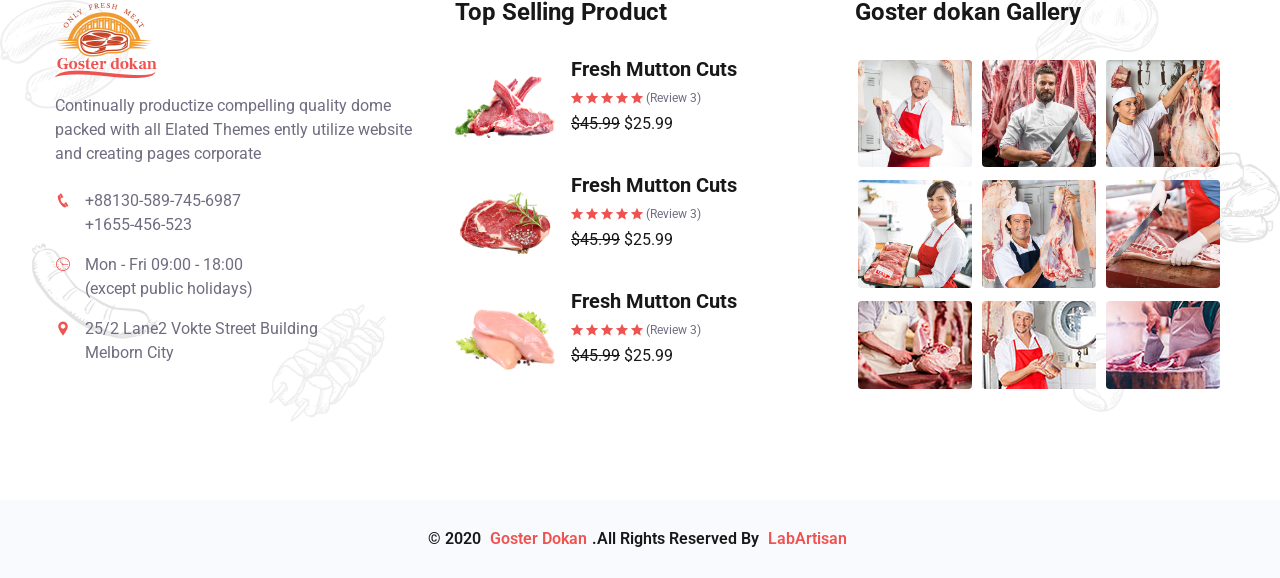
<file: about.html>
<!DOCTYPE html>
<html lang="en">
	

<head>
		<title>Goster-Dokan</title>
		<meta charset="UTF-8">
		<meta name="viewport" content="width=device-width, initial-scale=1.0">
		
		<!-- google fonts -->
		<link href="https://fonts.googleapis.com/css?family=Roboto:100,100i,300,300i,400,400i,500,500i,700,700i,900,900i&amp;display=swap" rel="stylesheet">
		<link rel="shortcut icon" type="image/x-icon" href="assets/images/x-icon/01.png">

		<link rel="stylesheet" href="assets/css/animate.css">
		<link rel="stylesheet" href="assets/css/bootstrap.min.css">
		<link rel="stylesheet" href="assets/css/all.min.css">
		<link rel="stylesheet" href="assets/css/icofont.min.css">
		<link rel="stylesheet" href="assets/css/lightcase.css">
		<link rel="stylesheet" href="assets/css/swiper.min.css">
		<link rel="stylesheet" href="assets/css/style.css">
	</head>

	<body>
		<!--search area-->
		<div class="search-input">
			<div class="search-close">
				<i class="icofont-close-circled"></i>
			</div>
			<form>
				<input type="text" name="text" placeholder="Search Heare">
				<button class="search-btn" type="submit">
					<i class="icofont-search-2"></i>
				</button>
			</form>
		</div>
		<!-- search area -->
		
		<!-- Mobile Menu Start Here -->
		<div class="mobile-menu transparent-header">
			<nav class="mobile-header">
				<div class="header-logo">
					<a href="index.html"><img src="assets/images/logo/01.png" alt="logo"></a>
				</div>
				<div class="header-bar">
					<span></span>
					<span></span>
					<span></span>
				</div>
			</nav>
			<nav class="mobile-menu">
				<div class="mobile-menu-area">
					<div class="mobile-menu-area-inner">
						<ul class="lab-ul">
							<li>
								<a href="#0">Home</a>
								<ul class="lab-ul">
									<li><a href="index.html">Home Page One</a></li>
									<li><a href="index-2.html">Home Page Two</a></li>
								</ul>
							</li>
							<li class="active"><a href="about.html">About</a></li>
							<li>
								<a href="#0">Pages</a>
								<ul class="lab-ul">
									<li><a href="team.html">Team Membar</a></li>
									<li><a href="faq-page.html">Faq Page</a></li>
									<li><a href="404.html">404 Page</a></li>
								</ul>
							</li>
							<li>
								<a href="#0">Blog</a>
								<ul class="lab-ul">
									<li><a href="blog.html">Blog Right Sidebar</a></li>
									<li><a href="blog-ls.html">Blog left Sidebar</a></li>
									<li><a href="blog-single.html">Blog Details</a></li>
								</ul>
							</li>
							<li>
								<a href="#0">Shop</a>
								<ul class="lab-ul">
									<li><a href="product-page.html">Products Page</a></li>
									<li><a href="product-single.html">Products Details</a></li>
									<li><a href="cart-page.html">Cart Page</a></li>
								</ul>
							</li>
							<li><a href="contact.html">Contact</a></li>
						</ul>
					</div>
				</div>
			</nav>
		</div>
		<!-- Mobile Menu Ending Here -->

		<!-- desktop menu start here -->
		<header class="header-section">
			<div class="header-top bg-black">
				<div class="container">
					<div class="row justify-content-center align-items-center">
						<div class="col-lg-7 col-12">
							<div class="ht-left">
								<ul class="lab-ul d-flex flex-wrap">
									<li><i class="icofont-envelope"></i><span>Chashi@gmail.com</span></li>
									<li><i class="icofont-phone"></i><span>+88130-589-745-6987</span></li>
									<li><i class="icofont-stopwatch"></i><span>Mon - Fri 09:00 - 18:00</span></li>
								</ul>
							</div>
						</div>
						<div class="col-lg-5 col-12">
							<div class="ht-right">
								<div class="scocial-media">
                                    <a href="#" class="facebook"><i class="icofont-facebook"></i></a>
                                    <a href="#" class="twitter"><i class="icofont-twitter"></i></a>
                                    <a href="#" class="linkedin"><i class="icofont-linkedin"></i></a>
                                    <a href="#" class="vimeo"><i class="icofont-vimeo"></i></a>
                                </div>
							</div>
						</div>
					</div>
				</div>
			</div>
			<div class="header-bottom">
				<div class="header-area">
					<div class="container">
						<div class="primary-menu">
							<div class="logo py-2">
								<a href="index.html"><img src="assets/images/logo/01.png" alt="logo"></a>
							</div>
							<div class="main-area">
								<div class="main-menu d-flex flex-wrap align-items-center justify-content-center w-100">
									<ul class="lab-ul">
										<li>
											<a href="#0">Home</a>
											<ul class="lab-ul">
												<li><a href="index.html">Home Page One</a></li>
												<li><a href="index-2.html">Home Page Two</a></li>
											</ul>
										</li>
										<li class="active"><a href="about.html">About</a></li>
										<li>
											<a href="#0">Pages</a>
											<ul class="lab-ul">
												<li><a href="team.html">Team Membar</a></li>
												<li><a href="faq-page.html">Faq Page</a></li>
												<li><a href="404.html">404 Page</a></li>
											</ul>
										</li>
										<li>
											<a href="#0">Blog</a>
											<ul class="lab-ul">
												<li><a href="blog.html">Blog Right Sidebar</a></li>
												<li><a href="blog-ls.html">Blog left Sidebar</a></li>
												<li><a href="blog-single.html">Blog Details</a></li>
											</ul>
										</li>
										<li>
											<a href="#0">Shop</a>
											<ul class="lab-ul">
												<li><a href="product-page.html">Products Page</a></li>
												<li><a href="product-single.html">Products Details</a></li>
												<li><a href="cart-page.html">Cart Page</a></li>
											</ul>
										</li>
										<li><a href="contact.html">Contact</a></li>
									</ul>
									<ul class="lab-ul search-cart">
										<li>
											<div class="cart-option">
												<i class="icofont-cart-alt"></i>
												<div class="cart-content">
													<div class="cart-item">
														<div class="cart-img">
															<a href="#"><img src="assets/images/shop/01.jpg" alt="cart"></a>
														</div>
														<div class="cart-des">
															<a href="#">Product Title Hore</a>
															<p>$20.00</p>
														</div>
														<div class="cart-btn">
															<a href="#"><i class="icofont-close-circled"></i></a>
														</div>
													</div>
													<div class="cart-item">
														<div class="cart-img">
															<a href="#"><img src="assets/images/shop/02.jpg" alt="cart"></a>
														</div>
														<div class="cart-des">
															<a href="#">Product Title Hore</a>
															<p>$20.00</p>
														</div>
														<div class="cart-btn">
															<a href="#"><i class="icofont-close-circled"></i></a>
														</div>
													</div>
													<div class="cart-bottom">
														<div class="cart-subtotal">
															<p>Total: <b class="float-right">$40.00</b></p>
														</div>
														<div class="cart-action">
															<a href="#" class="lab-btn"><span>View Cart</span></a>
															<a href="#" class="lab-btn"><span>Check Out</span></a>
														</div>
													</div>
												</div>
											</div>
										</li>
										<li>
											<div class="search-option">
												<i class="icofont-search-2"></i>
											</div>
										</li>
									</ul>
								</div>
							</div>
						</div>
					</div>
				</div>
			</div>
		</header>
        <!-- desktop menu ending here -->
        
        <!-- Page Header Section Start Here -->
        <section class="page-header bg_img padding-tb">
            <div class="overlay"></div>
            <div class="container">
                <div class="page-header-content-area">
                    <h4 class="ph-title">Goster dokan About us</h4>
                    <ul class="lab-ul">
                        <li><a href="index.html">Home</a></li>
                        <li><a class="active">About</a></li>
                    </ul>
                </div>
            </div>
        </section>
        <!-- Page Header Section Ending Here -->

		<!-- about section start here -->
		<section class="about-section about-page relative">
			<div class="container">
				<div class="row">
					<div class="col-lg-6 col-12">
						<div class="about-thumb ab-images">
							<img src="assets/images/about/01.png" alt="about-thumb">
						</div>
					</div>
					<div class="col-lg-6 col-12">
						<div class="about-wrapper">
							<div class="about-title">
								<h3>We are Best Organic Products for Your Health.</h3>
								<h6><span>Powerful tool for your customer to help user find solution for build something great.</span></h6>
							</div>
							<div class="about-content">
                                <p>Conveniently customize proactive web services for leveraged interfaces without globally continually aggregate frictionlent without globally wellies richard.</p>
                                <p>Authoritatively plagiarize synergistic total linkage before cost effective leadership skills. Proactively innovate distributed be practices through seamless deliverables. Uniquely maximize granular benefits before exceptional deliverables.</p>
							</div>
						</div>
					</div>
				</div>
			</div>
		</section>
        <!-- about section ending here -->

        <!-- counter up section start here -->
		<div class="counterup-section padding-tb bg-ash">
			<div class="container">
				<div class="section-wrapper">
					<div class="row justify-content-center">
						<div class="col-xl-3 col-sm-6 col-12">
							<div class="counter-item">
								<div class="counter-inner">
									<div class="counter-thumb">
										<img src="assets/images/counter/01.png" alt="counter">
									</div>
									<div class="counter-content">
										<h3 class="count-number">5050</h3>
										<p class="count-title">Happy Customer’s</p>
									</div>
								</div>
							</div>
						</div>
						<div class="col-xl-3 col-sm-6 col-12">
							<div class="counter-item">
								<div class="counter-inner">
									<div class="counter-thumb">
										<img src="assets/images/counter/02.png" alt="counter">
									</div>
									<div class="counter-content">
										<h3 class="count-number">6200</h3>
										<p class="count-title">Meats Type’s</p>
									</div>
								</div>
							</div>
						</div>
						<div class="col-xl-3 col-sm-6 col-12">
							<div class="counter-item">
								<div class="counter-inner">
									<div class="counter-thumb">
										<img src="assets/images/counter/03.png" alt="counter">
									</div>
									<div class="counter-content">
										<h3 class="count-number">8100</h3>
										<p class="count-title">Organic Farm’s</p>
									</div>
								</div>
							</div>
						</div>
						<div class="col-xl-3 col-sm-6 col-12">
							<div class="counter-item">
								<div class="counter-inner">
									<div class="counter-thumb">
										<img src="assets/images/counter/04.png" alt="counter">
									</div>
									<div class="counter-content">
										<h3 class="count-number">6300</h3>
										<p class="count-title">Acres of pasture</p>
									</div>
								</div>
							</div>
						</div>
					</div>
				</div>
			</div>
		</div>
        <!-- counter up section ending here -->
        
        <!-- about wrap area part section start here -->
        <div class="awap-section padding-tb">
            <div class="container">
                <div class="section-wrapper">
                    <div class="awap-top">
                        <div class="row justify-content-center">
                            <div class="col-lg-6 col-12">
                                <div class="awap-thumb">
                                    <img src="assets/images/about/01.jpg" alt="awap-thumb">
                                </div>
                            </div>
                            <div class="col-lg-6 col-12">
                                <div class="awap-content">
                                    <h3>Goster dokan provide grass fed meat.</h3>
                                    <p>Conveniently customize proactive web services for levieraged of services interfaces without globally wontinually aggregate frictionle interc with out out globally wellies richard.</p>
                                    <p>Conveniently customize proactive web services for levieraged of services interfaces without globally wontinually aggregate frictionle interc with out out globally wellies richard.Quickly evolve premium resources via user-cen sources objectively recaptiualize highly efficient imperatives before perfor mance based paradigms rapidiously seize interdependent.</p>
                                </div>
                            </div>
                        </div>
                    </div>
                    <div class="awap-bottom">
                        <div class="row justify-content-center flex-row-reverse">
                            <div class="col-lg-6 col-12">
                                <div class="awap-thumb">
                                    <img src="assets/images/about/01.jpg" alt="awap-thumb">
                                </div>
                            </div>
                            <div class="col-lg-6 col-12">
                                <div class="awap-content">
                                    <h3>Goster dokan provide grass fed meat.</h3>
                                    <p>Conveniently customize proactive web services for levieraged of services interfaces without globally wontinually aggregate frictionle interc with out out globally wellies richard.</p>
                                    <p>Conveniently customize proactive web services for levieraged of services interfaces without globally wontinually aggregate frictionle interc with out out globally wellies richard.Quickly evolve premium resources via user-cen sources objectively recaptiualize highly efficient imperatives before perfor mance based paradigms rapidiously seize interdependent.</p>
                                </div>
                            </div>
                        </div>
                    </div>
                </div>
            </div>
        </div>
        <!-- about wrap area part section ending here -->
        
		<!-- testimonial section start here -->
		<section class="testimonial-section padding-tb bg-ash">
			<div class="container">
                <div class="section-header">
                    <h3>What Client Say Our Goster dokan</h3>
                    <p>Conveniently customize proactive  services leveraged interfaces without Globally</p>
                </div>
				<div class="section-wrapper">
					<div class="row justify-content-center align-items-center">
						<div class="col-lg-8 col-12">
							<div class="testi-slider">
								<div class="swiper-wrapper">
									<div class="swiper-slide">
										<div class="testi-item">
											<div class="testi-inner">
												<div class="testi-head">
													<div class="testi-thumb">
														<img src="assets/images/testimonial/01.jpg" alt="testimonial">
													</div>
													<div class="testi-clients">
														<a href="#"><h5>Jeson Smith</h5></a>
														<p>Founder & Ceo</p>
														<div class="rating">
															<i class="far fa-star"></i>
															<i class="far fa-star"></i>
															<i class="far fa-star"></i>
															<i class="far fa-star"></i>
															<i class="far fa-star"></i>
														</div>
													</div>
												</div>
												<div class="testi-body">
													<p><span class="img-left"><img src="assets/images/testimonial/qute.png" alt="quete"></span>Conveniently innovate user-centric benefits with installed base testing procedures. Authoritatively   before progressive architectures rapidiously build clicks-and-mortar testing proicedures installeds architectures rapidiously build clicks-and-mortar testing procedures without rapidiously buildintert manufactured products distinctively.<span class="img-right"><img src="assets/images/testimonial/quete-left.png" alt="quete"></span></p>
												</div>
											</div>
										</div>
									</div>
									<div class="swiper-slide">
										<div class="testi-item">
											<div class="testi-inner">
												<div class="testi-head">
													<div class="testi-thumb">
														<img src="assets/images/testimonial/02.jpg" alt="testimonial">
													</div>
													<div class="testi-clients">
														<a href="#"><h5>Rajib Raj</h5></a>
														<p>Founder & Ceo</p>
														<div class="rating">
															<i class="far fa-star"></i>
															<i class="far fa-star"></i>
															<i class="far fa-star"></i>
															<i class="far fa-star"></i>
															<i class="far fa-star"></i>
														</div>
													</div>
												</div>
												<div class="testi-body">
													<p><span class="img-left"><img src="assets/images/testimonial/qute.png" alt="quete"></span>Conveniently innovate user-centric benefits with installed base testing procedures. Authoritatively   before progressive architectures rapidiously build clicks-and-mortar testing proicedures installeds architectures rapidiously build clicks-and-mortar testing procedures without rapidiously buildintert manufactured products distinctively.<span class="img-right"><img src="assets/images/testimonial/quete-left.png" alt="quete"></span></p>
												</div>
											</div>
										</div>
									</div>
									<div class="swiper-slide">
										<div class="testi-item">
											<div class="testi-inner">
												<div class="testi-head">
													<div class="testi-thumb">
														<img src="assets/images/testimonial/03.jpg" alt="testimonial">
													</div>
													<div class="testi-clients">
														<a href="#"><h5>Zinat Zaara</h5></a>
														<p>Founder & Ceo</p>
														<div class="rating">
															<i class="far fa-star"></i>
															<i class="far fa-star"></i>
															<i class="far fa-star"></i>
															<i class="far fa-star"></i>
															<i class="far fa-star"></i>
														</div>
													</div>
												</div>
												<div class="testi-body">
													<p><span class="img-left"><img src="assets/images/testimonial/qute.png" alt="quete"></span>Conveniently innovate user-centric benefits with installed base testing procedures. Authoritatively   before progressive architectures rapidiously build clicks-and-mortar testing proicedures installeds architectures rapidiously build clicks-and-mortar testing procedures without rapidiously buildintert manufactured products distinctively.<span class="img-right"><img src="assets/images/testimonial/quete-left.png" alt="quete"></span></p>
												</div>
											</div>
										</div>
									</div>
								</div>
							</div>
						</div>
					</div>
                    <div class="testi-navigation d-flex flex-wrap">
                        <div class="testi-nav testi-slider-prev"><i class="icofont-simple-left"></i></div>
                        <div class="testi-nav testi-slider-next"><i class="icofont-simple-right"></i></div>
                    </div>
				</div>
                <div class="testi-pagination text-center"></div>
			</div>
		</section>
        <!-- testimonial section ending here -->

		<!-- footer section start here -->
		<footer>
			<div class="footer-top relative padding-tb">
				<div class="shape-images">
					<img src="assets/images/shape-images/03.png" alt="shape-images">
				</div>
				<div class="container">
					<div class="section-wrapper row">
						<div class="col-lg-4 col-md-6">
							<div class="post-item">
								<div class="footer-logo mb-3">
									<img src="assets/images/logo/01.png" alt="footer-logo">
								</div>
								<p>Continually productize compelling quality dome packed with all Elated Themes ently utilize website and creating pages corporate </p>
								<ul class="lab-ul footer-location">
									<li>
										<div class="icon-part">
											<i class="icofont-phone"></i>
										</div>
										<div class="content-part">
											<p>+88130-589-745-6987</p>
											<p>+1655-456-523</p>
										</div>
									</li>
									<li>
										<div class="icon-part">
											<i class="icofont-wall-clock"></i>
										</div>
										<div class="content-part">
											<p>Mon - Fri 09:00 - 18:00</p>
											<p>(except public holidays)</p>
										</div>
									</li>
									<li>
										<div class="icon-part">
											<i class="icofont-location-pin"></i>
										</div>
										<div class="content-part">
											<p>25/2 Lane2 Vokte Street Building <br>Melborn City</p>
										</div>
									</li>
								</ul>
							</div>
						</div>
						<div class="col-lg-4 col-md-6">
							<div class="post-item">
								<div class="post-title">
									<h5>Top Selling Product</h5>
								</div>
								<div class="lab-ul footer-post">
									<div class="media mb-3">
										<div class="fp-thumb mr-3">
											<img src="assets/images/products/product/01.png" alt="recent-post">
										</div>
										<div class="media-body">
											<a href="#"><h6 class="mt-0">Fresh Mutton Cuts</h6></a>
											<div class="rating">
												<i class="icofont-ui-rating"></i>
												<i class="icofont-ui-rating"></i>
												<i class="icofont-ui-rating"></i>
												<i class="icofont-ui-rating"></i>
												<i class="icofont-ui-rating"></i>
												<span>(Review 3)</span>
											</div>
											<span class="price"><del>$45.99</del></span>
											<span class="price">$25.99</span>
										</div>
									</div>
									<div class="media mb-3">
										<div class="fp-thumb mr-3">
											<img src="assets/images/products/product/02.png" alt="recent-post">
										</div>
										<div class="media-body">
											<a href="#"><h6 class="mt-0">Fresh Mutton Cuts</h6></a>
											<div class="rating">
												<i class="icofont-ui-rating"></i>
												<i class="icofont-ui-rating"></i>
												<i class="icofont-ui-rating"></i>
												<i class="icofont-ui-rating"></i>
												<i class="icofont-ui-rating"></i>
												<span>(Review 3)</span>
											</div>
											<span class="price"><del>$45.99</del></span>
											<span class="price">$25.99</span>
										</div>
									</div>
									<div class="media mb-3">
										<div class="fp-thumb mr-3">
											<img src="assets/images/products/product/03.png"  alt="recent-post">
										</div>
										<div class="media-body">
											<a href="#"><h6 class="mt-0">Fresh Mutton Cuts</h6></a>
											<div class="rating">
												<i class="icofont-ui-rating"></i>
												<i class="icofont-ui-rating"></i>
												<i class="icofont-ui-rating"></i>
												<i class="icofont-ui-rating"></i>
												<i class="icofont-ui-rating"></i>
												<span>(Review 3)</span>
											</div>
											<span class="price"><del>$45.99</del></span>
											<span class="price">$25.99</span>
										</div>
									</div>
								</div>
							</div>
						</div>
						<div class="col-lg-4 col-md-6">
							<div class="post-item">
								<div class="post-title">
									<h5>Goster dokan Gallery</h5>
								</div>
								<div class="lab-ul footer-gellary">
									<figure class="figure">
										<a href="#"><img src="assets/images/gallery/01.jpg" class="img-fluid rounded" alt="footer-gellary"></a>
									</figure>
									<figure class="figure">
										<a href="#"><img src="assets/images/gallery/02.jpg" class="img-fluid rounded" alt="footer-gellary"></a>
									</figure>
									<figure class="figure">
										<a href="#"><img src="assets/images/gallery/03.jpg" class="img-fluid rounded" alt="footer-gellary"></a>
									</figure>
									<figure class="figure">
										<a href="#"><img src="assets/images/gallery/04.jpg" class="img-fluid rounded" alt="footer-gellary"></a>
									</figure>
									<figure class="figure">
										<a href="#"><img src="assets/images/gallery/05.jpg" class="img-fluid rounded" alt="footer-gellary"></a>
									</figure>
									<figure class="figure">
										<a href="#"><img src="assets/images/gallery/06.jpg" class="img-fluid rounded" alt="footer-gellary"></a>
									</figure>
									<figure class="figure">
										<a href="#"><img src="assets/images/gallery/07.jpg" class="img-fluid rounded" alt="footer-gellary"></a>
									</figure>
									<figure class="figure">
										<a href="#"><img src="assets/images/gallery/08.jpg" class="img-fluid rounded" alt="footer-gellary"></a>
									</figure>
									<figure class="figure">
										<a href="#"><img src="assets/images/gallery/09.jpg" class="img-fluid rounded" alt="footer-gellary"></a>
									</figure>
								</div>
							</div>
						</div>
					</div>
				</div>
			</div>
			<div class="footer-bottom  bg-ash">
				<div class="container">
					<div class="section-wrapper">
						<p class="text-center">&copy; 2020 <a href="index.html">Goster Dokan</a>.All Rights Reserved By <a href="#">LabArtisan</a></p>
					</div>
				</div>
			</div>
		</footer>
		<!-- footer section start here -->

		<!-- scrollToTop start here -->
		<a href="#" class="scrollToTop"><i class="icofont-swoosh-up"></i><span class="pluse_1"></span><span class="pluse_2"></span></a>
		<!-- scrollToTop ending here -->

		
		<script src="assets/js/jquery.js"></script>
		<script src="assets/js/fontawesome.min.js"></script>
		<script src="assets/js/waypoints.min.js"></script>
		<script src="assets/js/bootstrap.min.js"></script>
		<script src="assets/js/wow.min.js"></script>
		<script src="assets/js/swiper.min.js"></script>
		<script src="assets/js/jquery.countdown.min.js"></script>
		<script src="assets/js/jquery.counterup.min.js"></script>
		<script src="assets/js/isotope.pkgd.min.js"></script>
		<script src="assets/js/lightcase.js"></script>
        <script src="assets/js/functions.js"></script>
	</body>


</html>
</file>
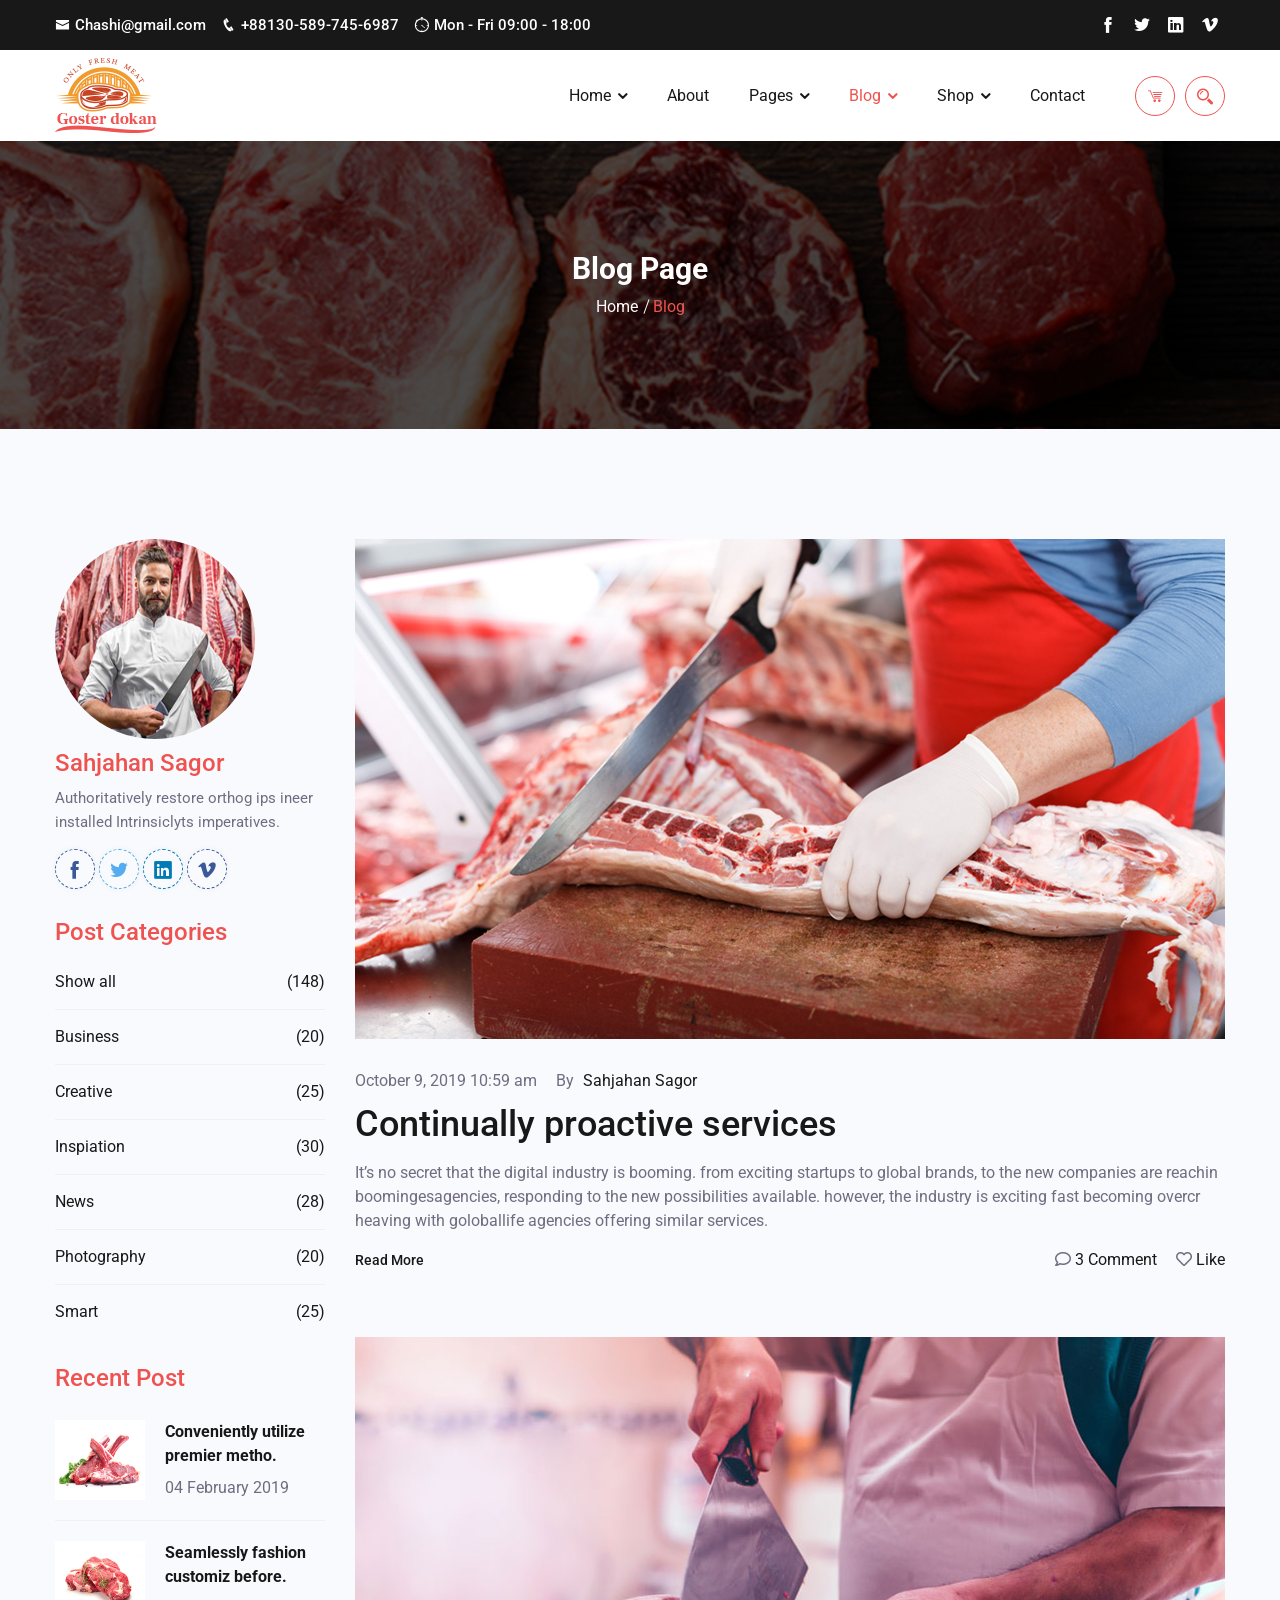
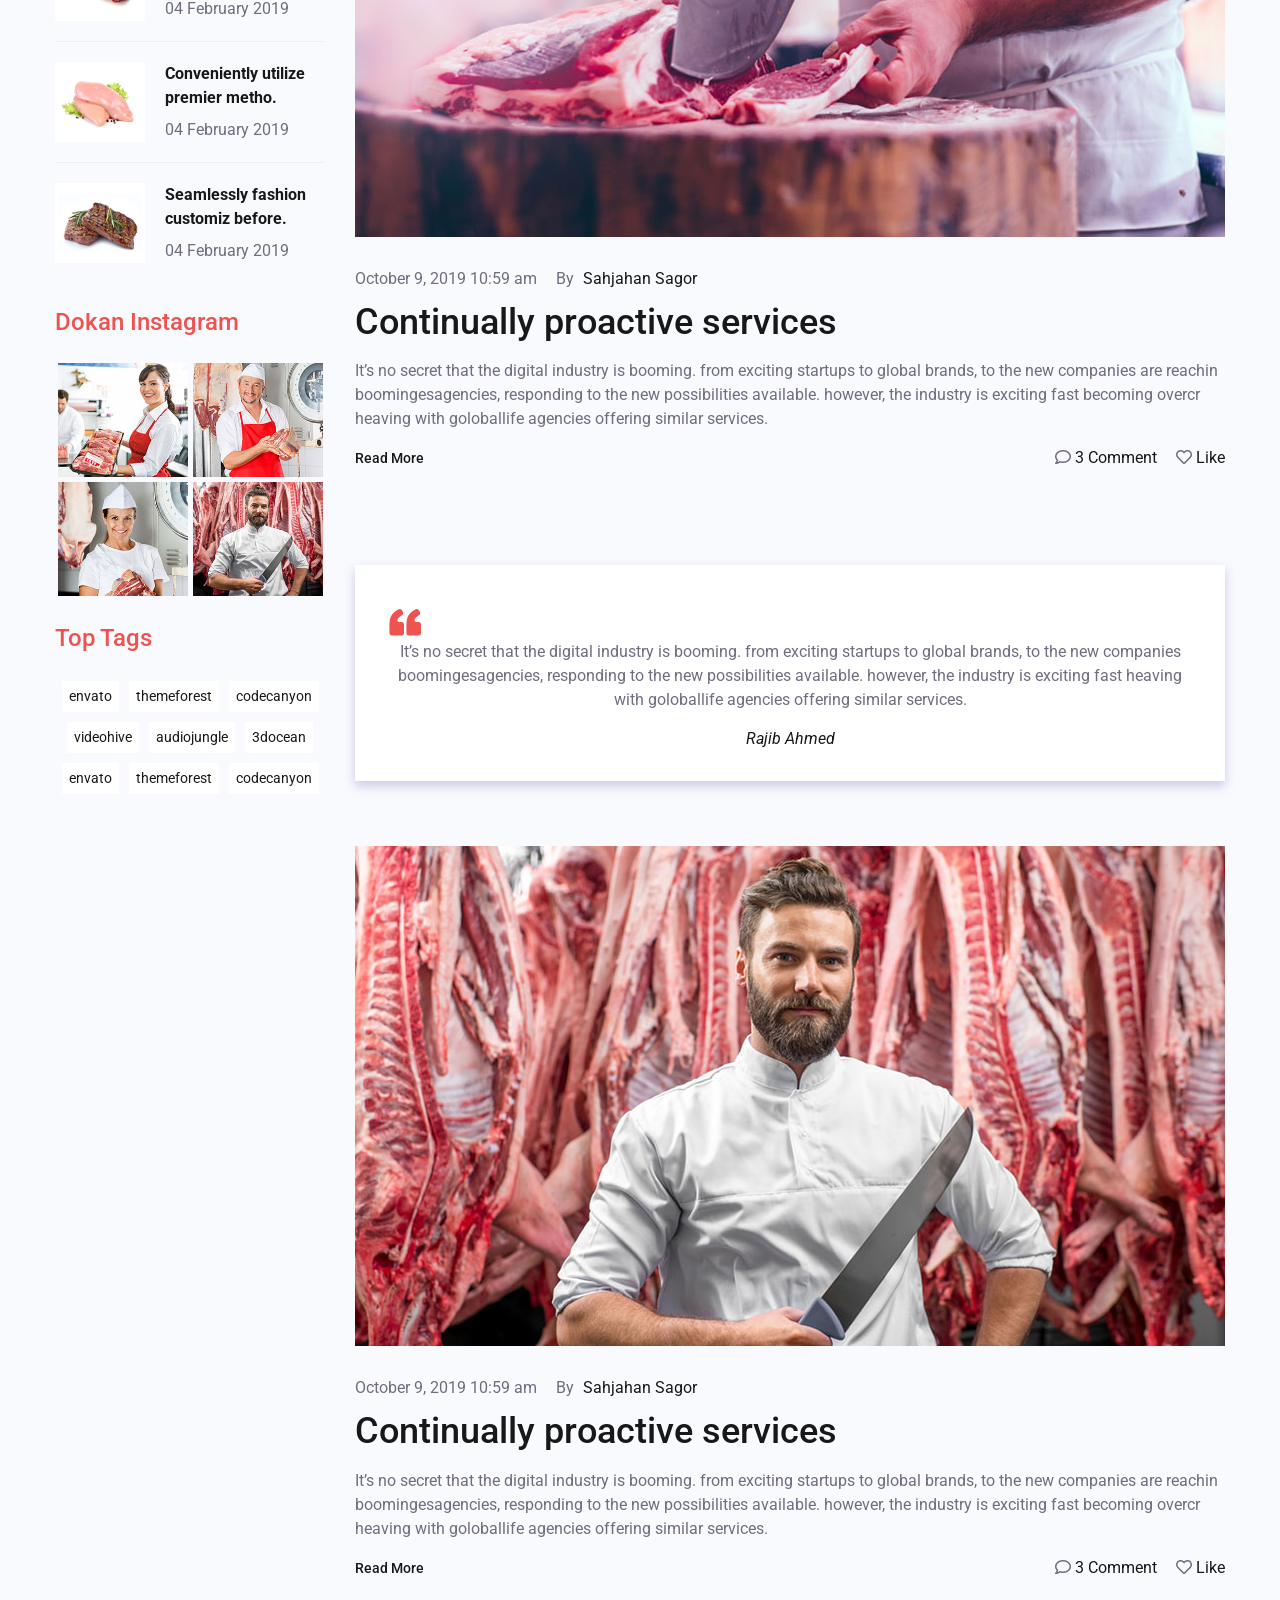
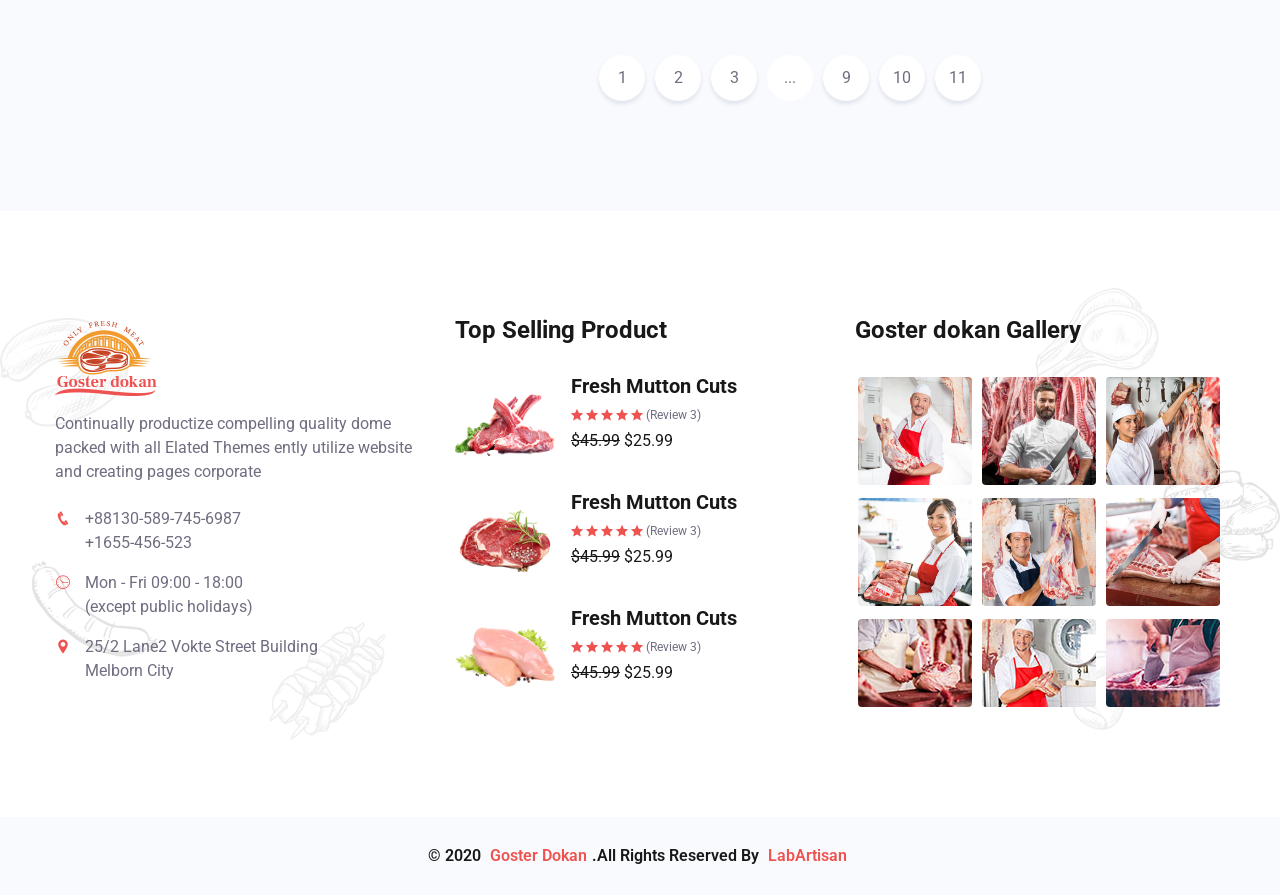
<file: blog-ls.html>
<!DOCTYPE html>
<html lang="en">
	

<head>
		<title>Goster Dokan Blog</title>
		<meta charset="UTF-8">
		<meta name="viewport" content="width=device-width, initial-scale=1.0">
		
		<!-- google fonts -->
		<link href="https://fonts.googleapis.com/css?family=Roboto:100,100i,300,300i,400,400i,500,500i,700,700i,900,900i&amp;display=swap" rel="stylesheet">
		<link rel="shortcut icon" type="image/x-icon" href="assets/images/x-icon/01.png">

		<link rel="stylesheet" href="assets/css/animate.css">
		<link rel="stylesheet" href="assets/css/bootstrap.min.css">
		<link rel="stylesheet" href="assets/css/all.min.css">
		<link rel="stylesheet" href="assets/css/icofont.min.css">
		<link rel="stylesheet" href="assets/css/lightcase.css">
		<link rel="stylesheet" href="assets/css/swiper.min.css">
		<link rel="stylesheet" href="assets/css/style.css">
	</head>

	<body>
		<!--search area-->
		<div class="search-input">
			<div class="search-close">
				<i class="icofont-close-circled"></i>
			</div>
			<form>
				<input type="text" name="text" placeholder="Search Heare">
				<button class="search-btn" type="submit">
					<i class="icofont-search-2"></i>
				</button>
			</form>
		</div>
		<!-- search area -->
		
		<!-- Mobile Menu Start Here -->
		<div class="mobile-menu transparent-header">
			<nav class="mobile-header">
				<div class="header-logo">
					<a href="index.html"><img src="assets/images/logo/01.png" alt="logo"></a>
				</div>
				<div class="header-bar">
					<span></span>
					<span></span>
					<span></span>
				</div>
			</nav>
			<nav class="mobile-menu">
				<div class="mobile-menu-area">
					<div class="mobile-menu-area-inner">
						<ul class="lab-ul">
							<li>
								<a href="#0">Home</a>
								<ul class="lab-ul">
									<li><a href="index.html">Home Page One</a></li>
									<li><a href="index-2.html">Home Page Two</a></li>
								</ul>
							</li>
							<li><a href="about.html">About</a></li>
							<li>
								<a href="#0">Pages</a>
								<ul class="lab-ul">
									<li><a href="team.html">Team Membar</a></li>
									<li><a href="faq-page.html">Faq Page</a></li>
									<li><a href="404.html">404 Page</a></li>
								</ul>
							</li>
							<li class="active">
								<a href="#0">Blog</a>
								<ul class="lab-ul">
									<li><a href="blog.html">Blog Right Sidebar</a></li>
									<li class="active"><a href="blog-ls.html">Blog left Sidebar</a></li>
									<li><a href="blog-single.html">Blog Details</a></li>
								</ul>
							</li>
							<li>
								<a href="#0">Shop</a>
								<ul class="lab-ul">
									<li><a href="product-page.html">Products Page</a></li>
									<li><a href="product-single.html">Products Details</a></li>
									<li><a href="cart-page.html">Cart Page</a></li>
								</ul>
							</li>
							<li><a href="contact.html">Contact</a></li>
						</ul>
					</div>
				</div>
			</nav>
		</div>
		<!-- Mobile Menu Ending Here -->

		<!-- desktop menu start here -->
		<header class="header-section">
			<div class="header-top bg-black">
				<div class="container">
					<div class="row justify-content-center align-items-center">
						<div class="col-lg-7 col-12">
							<div class="ht-left">
								<ul class="lab-ul d-flex flex-wrap">
									<li><i class="icofont-envelope"></i><span>Chashi@gmail.com</span></li>
									<li><i class="icofont-phone"></i><span>+88130-589-745-6987</span></li>
									<li><i class="icofont-stopwatch"></i><span>Mon - Fri 09:00 - 18:00</span></li>
								</ul>
							</div>
						</div>
						<div class="col-lg-5 col-12">
							<div class="ht-right">
								<div class="scocial-media">
                                    <a href="#" class="facebook"><i class="icofont-facebook"></i></a>
                                    <a href="#" class="twitter"><i class="icofont-twitter"></i></a>
                                    <a href="#" class="linkedin"><i class="icofont-linkedin"></i></a>
                                    <a href="#" class="vimeo"><i class="icofont-vimeo"></i></a>
                                </div>
							</div>
						</div>
					</div>
				</div>
			</div>
			<div class="header-bottom">
				<div class="header-area">
					<div class="container">
						<div class="primary-menu">
							<div class="logo py-2">
								<a href="index.html"><img src="assets/images/logo/01.png" alt="logo"></a>
							</div>
							<div class="main-area">
								<div class="main-menu d-flex flex-wrap align-items-center justify-content-center w-100">
									<ul class="lab-ul">
										<li>
											<a href="#0">Home</a>
											<ul class="lab-ul">
												<li><a href="index.html">Home Page One</a></li>
												<li><a href="index-2.html">Home Page Two</a></li>
											</ul>
										</li>
										<li><a href="about.html">About</a></li>
										<li>
											<a href="#0">Pages</a>
											<ul class="lab-ul">
												<li><a href="team.html">Team Membar</a></li>
												<li><a href="faq-page.html">Faq Page</a></li>
												<li><a href="404.html">404 Page</a></li>
											</ul>
										</li>
										<li class="active">
											<a href="#0">Blog</a>
											<ul class="lab-ul">
												<li><a href="blog.html">Blog Right Sidebar</a></li>
												<li class="active"><a href="blog-ls.html">Blog left Sidebar</a></li>
												<li><a href="blog-single.html">Blog Details</a></li>
											</ul>
										</li>
										<li>
											<a href="#0">Shop</a>
											<ul class="lab-ul">
												<li><a href="product-page.html">Products Page</a></li>
												<li><a href="product-single.html">Products Details</a></li>
												<li><a href="cart-page.html">Cart Page</a></li>
											</ul>
										</li>
										<li><a href="contact.html">Contact</a></li>
									</ul>
									<ul class="lab-ul search-cart">
										<li>
											<div class="cart-option">
												<i class="icofont-cart-alt"></i>
												<div class="cart-content">
													<div class="cart-item">
														<div class="cart-img">
															<a href="#"><img src="assets/images/shop/01.jpg" alt="cart"></a>
														</div>
														<div class="cart-des">
															<a href="#">Product Title Hore</a>
															<p>$20.00</p>
														</div>
														<div class="cart-btn">
															<a href="#"><i class="icofont-close-circled"></i></a>
														</div>
													</div>
													<div class="cart-item">
														<div class="cart-img">
															<a href="#"><img src="assets/images/shop/02.jpg" alt="cart"></a>
														</div>
														<div class="cart-des">
															<a href="#">Product Title Hore</a>
															<p>$20.00</p>
														</div>
														<div class="cart-btn">
															<a href="#"><i class="icofont-close-circled"></i></a>
														</div>
													</div>
													<div class="cart-bottom">
														<div class="cart-subtotal">
															<p>Total: <b class="float-right">$40.00</b></p>
														</div>
														<div class="cart-action">
															<a href="#" class="lab-btn"><span>View Cart</span></a>
															<a href="#" class="lab-btn"><span>Check Out</span></a>
														</div>
													</div>
												</div>
											</div>
										</li>
										<li>
											<div class="search-option">
												<i class="icofont-search-2"></i>
											</div>
										</li>
									</ul>
								</div>
							</div>
						</div>
					</div>
				</div>
			</div>
		</header>
        <!-- desktop menu ending here -->
        
        <!-- Page Header Section Start Here -->
        <section class="page-header bg_img padding-tb">
            <div class="overlay"></div>
            <div class="container">
                <div class="page-header-content-area">
                    <h4 class="ph-title">Blog Page</h4>
                    <ul class="lab-ul">
                        <li><a href="index.html">Home</a></li>
                        <li><a class="active">Blog</a></li>
                    </ul>
                </div>
            </div>
        </section>
        <!-- Page Header Section Ending Here -->
		
        <!-- Blog Section Start Here -->
        <div class="blog-section blog-page padding-tb bg-ash">
            <div class="container">
                <div class="section-wrapper">
                    <div class="row justify-content-center flex-row-reverse">
                        <div class="col-lg-9 col-12">
                            <article>
                                <div class="post-item-2">
									<div class="post-inner">
										<div class="post-thumb">
											<a href="blog-single.html">
												<img src="assets/images/blog/04.jpg" alt="blog">
											</a>
										</div>
										<div class="post-content">
											<ul class="lab-ul post-date">
												<li><span>October 9, 2019 10:59 am </span></li>
												<li><span>By <a href="#">Sahjahan Sagor</a></span></li>
											</ul>
											<a href="blog-single.html"><h3>Continually proactive services</h3></a>
											<p>It’s no secret that the digital industry is booming. from exciting startups to global brands, to the new companies are reachin boomingesagencies, responding to the new possibilities available. however, the industry is exciting  fast becoming overcr heaving with goloballife agencies offering similar services.</p>
											<div class="d-flex flex-wrap justify-content-between more-com">
												<div class="text-btn">
													<a href="blog-single.html"><span>Read More<i class="fa fa-angle-double-right"></i></span></a>
												</div>
												<div class="comment-visi">
													<span><i class="far fa-comment"></i> <a href="#">3 Comment</a></span>
													<span class="hart"><i class="far fa-heart"></i> <a href="#">Like</a></span>
												</div>
											</div>
										</div>
									</div>
								</div>
								<div class="post-item-2">
									<div class="post-inner">
										<div class="post-thumb">
											<a href="blog-single.html">
												<img src="assets/images/blog/05.jpg" alt="blog">
											</a>
										</div>
										<div class="post-content">
											<ul class="lab-ul post-date">
												<li><span>October 9, 2019 10:59 am </span></li>
												<li><span>By <a href="#">Sahjahan Sagor</a></span></li>
											</ul>
											<a href="blog-single.html"><h3>Continually proactive services</h3></a>
											<p>It’s no secret that the digital industry is booming. from exciting startups to global brands, to the new companies are reachin boomingesagencies, responding to the new possibilities available. however, the industry is exciting  fast becoming overcr heaving with goloballife agencies offering similar services.</p>
											<div class="d-flex flex-wrap justify-content-between more-com">
												<div class="text-btn">
													<a href="blog-single.html"><span>Read More<i class="fa fa-angle-double-right"></i></span></a>
												</div>
												<div class="comment-visi">
													<span><i class="far fa-comment"></i> <a href="#">3 Comment</a></span>
													<span class="hart"><i class="far fa-heart"></i> <a href="#">Like</a></span>
												</div>
											</div>
										</div>
									</div>
								</div>
								<div class="post-item-2 quite-post">
									<div class="post-inner">
										<div class="post-content">
											<div class="qute-content text-center">
												<blockquote>
													<p>It’s no secret that the digital industry is booming. from exciting startups to global brands, to the new companies boomingesagencies, responding to the new possibilities available. however, the industry is exciting  fast heaving with goloballife agencies offering similar services.</p>
													<cite>
														<a href="#">Rajib Ahmed</a>
													</cite>
												</blockquote>
                                            </div>
										</div>
									</div>
								</div>
								<div class="post-item-2">
									<div class="post-inner">
										<div class="post-thumb">
											<a href="blog-single.html">
												<img src="assets/images/blog/06.jpg" alt="blog">
											</a>
										</div>
										<div class="post-content">
											<ul class="lab-ul post-date">
												<li><span>October 9, 2019 10:59 am </span></li>
												<li><span>By <a href="#">Sahjahan Sagor</a></span></li>
											</ul>
											<a href="blog-single.html"><h3>Continually proactive services</h3></a>
											<p>It’s no secret that the digital industry is booming. from exciting startups to global brands, to the new companies are reachin boomingesagencies, responding to the new possibilities available. however, the industry is exciting  fast becoming overcr heaving with goloballife agencies offering similar services.</p>
											<div class="d-flex flex-wrap justify-content-between more-com">
												<div class="text-btn">
													<a href="blog-single.html"><span>Read More<i class="fa fa-angle-double-right"></i></span></a>
												</div>
												<div class="comment-visi">
													<span><i class="far fa-comment"></i> <a href="#">3 Comment</a></span>
													<span class="hart"><i class="far fa-heart"></i> <a href="#">Like</a></span>
												</div>
											</div>
										</div>
									</div>
								</div>
                                <div class="paginations">
                                    <ul class="lab-ul d-flex flex-wrap justify-content-center">
                                        <li>
                                            <a href="#">1</a>
                                        </li>
                                        <li class="d-none d-sm-block">
                                            <a href="#">2</a>
                                        </li>
                                        <li class="d-none d-sm-block">
                                            <a href="#">3</a>
                                        </li>
                                        <li>
                                            <a class="dot">...</a>
                                        </li>
                                        <li class="d-none d-sm-block">
                                            <a href="#">9</a>
                                        </li>
                                        <li class="d-none d-sm-block">
                                            <a href="#">10</a>
                                        </li>
                                        <li>
                                            <a href="#">11</a>
                                        </li>
                                    </ul>
                                </div>
                            </article>
                        </div>
                        <div class="col-lg-3 col-md-7 col-12">
                            <aside>
                                <div class="widget widget-author">
                                    <div class="widget-wrapper">
                                        <div class="admin-thumb">
                                            <img src="assets/images/team/06.jpg" alt="author">
                                        </div>
                                        <div class="admin-content">
											<h5>Sahjahan Sagor</h5>
                                            <p>Authoritatively restore orthog ips ineer installed Intrinsiclyts imperatives.</p>
                                            <div class="scocial-media">
                                                <a href="#" class="facebook"><i class="icofont-facebook"></i></a>
                                                <a href="#" class="twitter"><i class="icofont-twitter"></i></a>
                                                <a href="#" class="linkedin"><i class="icofont-linkedin"></i></a>
                                                <a href="#" class="vimeo"><i class="icofont-vimeo"></i></a>
                                            </div>
                                        </div>
                                    </div>
                                </div>

                                <div class="widget widget-category">
                                    <div class="widget-header">
                                        <h5>Post Categories</h5>
                                    </div>
                                    <ul class="lab-ul widget-wrapper">
                                        <li>
                                            <a href="#" class="d-flex flex-wrap justify-content-between"><span>Show all</span><span>(148)</span></a>
                                        </li>
                                        <li>
                                            <a href="#" class="d-flex flex-wrap justify-content-between"><span>Business</span><span>(20)</span></a>
                                        </li>
                                        <li>
                                            <a href="#" class="d-flex flex-wrap justify-content-between"><span>Creative</span><span>(25)</span></a>
                                        </li>
                                        <li>
                                            <a href="#" class="d-flex flex-wrap justify-content-between"><span>Inspiation</span><span>(30)</span></a>
                                        </li>
                                        <li>
                                            <a href="#" class="d-flex flex-wrap justify-content-between"><span>News</span><span>(28)</span></a>
                                        </li>
                                        <li>
                                            <a href="#" class="d-flex flex-wrap justify-content-between"><span>Photography</span><span>(20)</span></a>
                                        </li>
                                        <li>
                                            <a href="#" class="d-flex flex-wrap justify-content-between"><span>Smart</span><span>(25)</span></a>
                                        </li>
                                    </ul>
                                </div>
            
                                <div class="widget widget-post">
                                    <div class="widget-header">
                                        <h5>Recent Post</h5>
                                    </div>
                                    <ul class="lab-ul widget-wrapper">
                                        <li class="d-flex flex-wrap justify-content-between">
                                            <div class="post-thumb">
                                                <a href="blog-single.html"><img src="assets/images/product/01.jpg" alt="product"></a>
                                            </div>
                                            <div class="post-content">
												<a href="blog-single.html"><h6>Conveniently utilize premier metho.</h6></a>
                                                <p>04 February 2019</p>
                                            </div>
										</li>
										<li class="d-flex flex-wrap justify-content-between">
                                            <div class="post-thumb">
                                                <a href="blog-single.html"><img src="assets/images/product/02.jpg" alt="product"></a>
                                            </div>
                                            <div class="post-content">
												<a href="blog-single.html"><h6>Seamlessly fashion customiz before.</h6></a>
                                                <p>04 February 2019</p>
                                            </div>
										</li>
										<li class="d-flex flex-wrap justify-content-between">
                                            <div class="post-thumb">
                                                <a href="blog-single.html"><img src="assets/images/product/03.jpg" alt="product"></a>
                                            </div>
                                            <div class="post-content">
												<a href="blog-single.html"><h6>Conveniently utilize premier metho.</h6></a>
                                                <p>04 February 2019</p>
                                            </div>
										</li>
										<li class="d-flex flex-wrap justify-content-between">
                                            <div class="post-thumb">
                                                <a href="blog-single.html"><img src="assets/images/product/04.jpg" alt="product"></a>
                                            </div>
                                            <div class="post-content">
												<a href="blog-single.html"><h6>Seamlessly fashion customiz before.</h6></a>
                                                <p>04 February 2019</p>
                                            </div>
                                        </li>
                                    </ul>
                                </div>

                                <div class="widget widget-instagram">
                                    <div class="widget-header">
                                        <h5>dokan instagram</h5>
                                    </div>
                                    <ul class="lab-ul widget-wrapper d-flex flex-wrap justify-content-center">
                                        <li><a href="#"><img src="assets/images/team/01.jpg" alt="team"></a></li>
                                        <li><a href="#"><img src="assets/images/team/02.jpg" alt="team"></a></li>
                                        <li><a href="#"><img src="assets/images/team/05.jpg" alt="team"></a></li>
                                        <li><a href="#"><img src="assets/images/team/06.jpg" alt="team"></a></li>
                                    </ul>
                                </div>

                                <div class="widget widget-tags">
                                    <div class="widget-header">
                                        <h5>top tags</h5>
                                    </div>
                                    <ul class="lab-ul widget-wrapper">
                                        <li><a href="#">envato</a></li>
                                        <li><a href="#">themeforest</a></li>
                                        <li><a href="#">codecanyon</a></li>
                                        <li><a href="#">videohive</a></li>
                                        <li><a href="#">audiojungle</a></li>
                                        <li><a href="#">3docean</a></li>
                                        <li><a href="#">envato</a></li>
                                        <li><a href="#">themeforest</a></li>
                                        <li><a href="#">codecanyon</a></li>
                                    </ul>
                                </div>
                            </aside>
                        </div>
                    </div>
                </div>
            </div>
        </div>
        <!-- Blog Section ENding Here -->
        
		<!-- footer section start here -->
		<footer>
			<div class="footer-top relative padding-tb">
				<div class="shape-images">
					<img src="assets/images/shape-images/03.png" alt="shape-images">
				</div>
				<div class="container">
					<div class="section-wrapper row">
						<div class="col-lg-4 col-md-6">
							<div class="post-item">
								<div class="footer-logo mb-3">
									<img src="assets/images/logo/01.png" alt="footer-logo">
								</div>
								<p>Continually productize compelling quality dome packed with all Elated Themes ently utilize website and creating pages corporate </p>
								<ul class="lab-ul footer-location">
									<li>
										<div class="icon-part">
											<i class="icofont-phone"></i>
										</div>
										<div class="content-part">
											<p>+88130-589-745-6987</p>
											<p>+1655-456-523</p>
										</div>
									</li>
									<li>
										<div class="icon-part">
											<i class="icofont-wall-clock"></i>
										</div>
										<div class="content-part">
											<p>Mon - Fri 09:00 - 18:00</p>
											<p>(except public holidays)</p>
										</div>
									</li>
									<li>
										<div class="icon-part">
											<i class="icofont-location-pin"></i>
										</div>
										<div class="content-part">
											<p>25/2 Lane2 Vokte Street Building <br>Melborn City</p>
										</div>
									</li>
								</ul>
							</div>
						</div>
						<div class="col-lg-4 col-md-6">
							<div class="post-item">
								<div class="post-title">
									<h5>Top Selling Product</h5>
								</div>
								<div class="lab-ul footer-post">
									<div class="media mb-3">
										<div class="fp-thumb mr-3">
											<img src="assets/images/products/product/01.png" alt="recent-post">
										</div>
										<div class="media-body">
											<a href="#"><h6 class="mt-0">Fresh Mutton Cuts</h6></a>
											<div class="rating">
												<i class="icofont-ui-rating"></i>
												<i class="icofont-ui-rating"></i>
												<i class="icofont-ui-rating"></i>
												<i class="icofont-ui-rating"></i>
												<i class="icofont-ui-rating"></i>
												<span>(Review 3)</span>
											</div>
											<span class="price"><del>$45.99</del></span>
											<span class="price">$25.99</span>
										</div>
									</div>
									<div class="media mb-3">
										<div class="fp-thumb mr-3">
											<img src="assets/images/products/product/02.png" alt="recent-post">
										</div>
										<div class="media-body">
											<a href="#"><h6 class="mt-0">Fresh Mutton Cuts</h6></a>
											<div class="rating">
												<i class="icofont-ui-rating"></i>
												<i class="icofont-ui-rating"></i>
												<i class="icofont-ui-rating"></i>
												<i class="icofont-ui-rating"></i>
												<i class="icofont-ui-rating"></i>
												<span>(Review 3)</span>
											</div>
											<span class="price"><del>$45.99</del></span>
											<span class="price">$25.99</span>
										</div>
									</div>
									<div class="media mb-3">
										<div class="fp-thumb mr-3">
											<img src="assets/images/products/product/03.png"  alt="recent-post">
										</div>
										<div class="media-body">
											<a href="#"><h6 class="mt-0">Fresh Mutton Cuts</h6></a>
											<div class="rating">
												<i class="icofont-ui-rating"></i>
												<i class="icofont-ui-rating"></i>
												<i class="icofont-ui-rating"></i>
												<i class="icofont-ui-rating"></i>
												<i class="icofont-ui-rating"></i>
												<span>(Review 3)</span>
											</div>
											<span class="price"><del>$45.99</del></span>
											<span class="price">$25.99</span>
										</div>
									</div>
								</div>
							</div>
						</div>
						<div class="col-lg-4 col-md-6">
							<div class="post-item">
								<div class="post-title">
									<h5>Goster dokan Gallery</h5>
								</div>
								<div class="lab-ul footer-gellary">
									<figure class="figure">
										<a href="#"><img src="assets/images/gallery/01.jpg" class="img-fluid rounded" alt="footer-gellary"></a>
									</figure>
									<figure class="figure">
										<a href="#"><img src="assets/images/gallery/02.jpg" class="img-fluid rounded" alt="footer-gellary"></a>
									</figure>
									<figure class="figure">
										<a href="#"><img src="assets/images/gallery/03.jpg" class="img-fluid rounded" alt="footer-gellary"></a>
									</figure>
									<figure class="figure">
										<a href="#"><img src="assets/images/gallery/04.jpg" class="img-fluid rounded" alt="footer-gellary"></a>
									</figure>
									<figure class="figure">
										<a href="#"><img src="assets/images/gallery/05.jpg" class="img-fluid rounded" alt="footer-gellary"></a>
									</figure>
									<figure class="figure">
										<a href="#"><img src="assets/images/gallery/06.jpg" class="img-fluid rounded" alt="footer-gellary"></a>
									</figure>
									<figure class="figure">
										<a href="#"><img src="assets/images/gallery/07.jpg" class="img-fluid rounded" alt="footer-gellary"></a>
									</figure>
									<figure class="figure">
										<a href="#"><img src="assets/images/gallery/08.jpg" class="img-fluid rounded" alt="footer-gellary"></a>
									</figure>
									<figure class="figure">
										<a href="#"><img src="assets/images/gallery/09.jpg" class="img-fluid rounded" alt="footer-gellary"></a>
									</figure>
								</div>
							</div>
						</div>
					</div>
				</div>
			</div>
			<div class="footer-bottom  bg-ash">
				<div class="container">
					<div class="section-wrapper">
						<p class="text-center">&copy; 2020 <a href="index.html">Goster Dokan</a>.All Rights Reserved By <a href="#">LabArtisan</a></p>
					</div>
				</div>
			</div>
		</footer>
		<!-- footer section start here -->

		<!-- scrollToTop start here -->
		<a href="#" class="scrollToTop"><i class="icofont-swoosh-up"></i><span class="pluse_1"></span><span class="pluse_2"></span></a>
		<!-- scrollToTop ending here -->

		
		<script src="assets/js/jquery.js"></script>
		<script src="assets/js/fontawesome.min.js"></script>
		<script src="assets/js/waypoints.min.js"></script>
		<script src="assets/js/bootstrap.min.js"></script>
		<script src="assets/js/wow.min.js"></script>
		<script src="assets/js/swiper.min.js"></script>
		<script src="assets/js/jquery.countdown.min.js"></script>
		<script src="assets/js/jquery.counterup.min.js"></script>
		<script src="assets/js/isotope.pkgd.min.js"></script>
		<script src="assets/js/lightcase.js"></script>
        <script src="assets/js/functions.js"></script>
	</body>


</html>
</file>
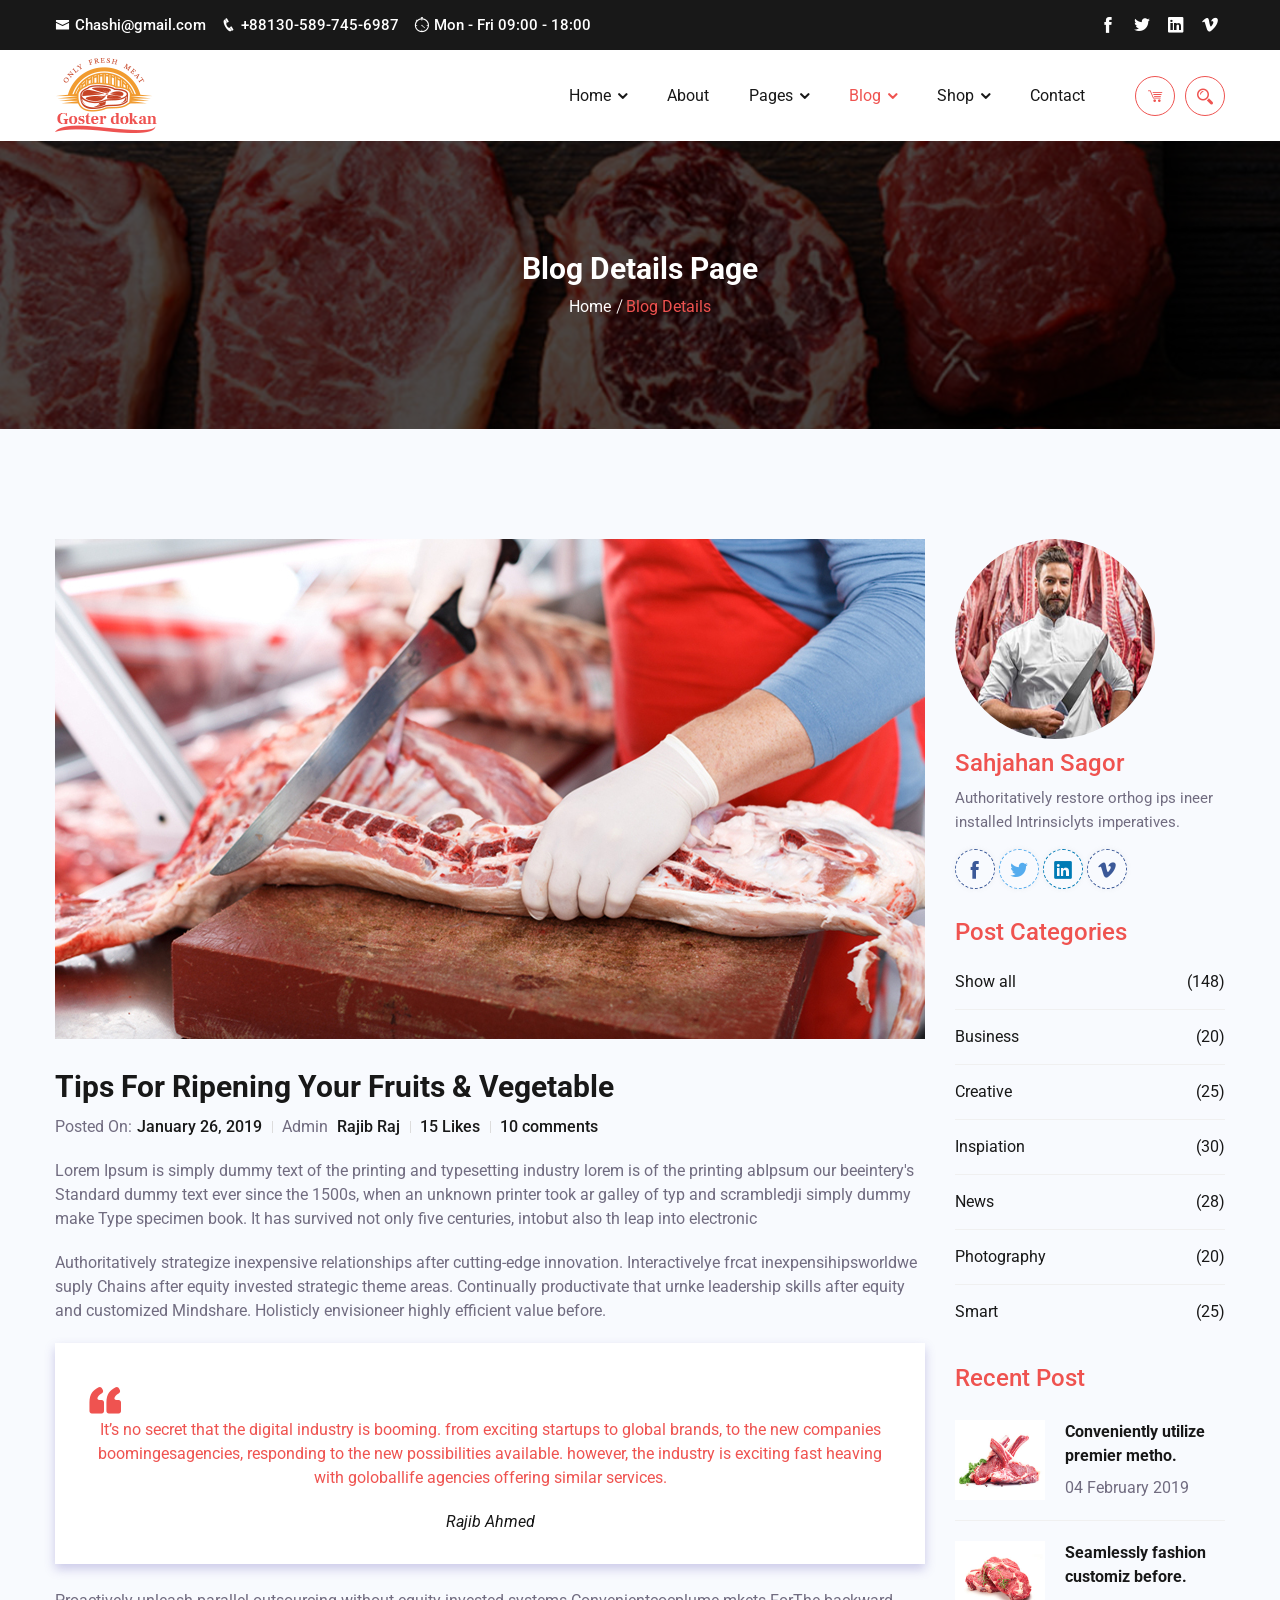
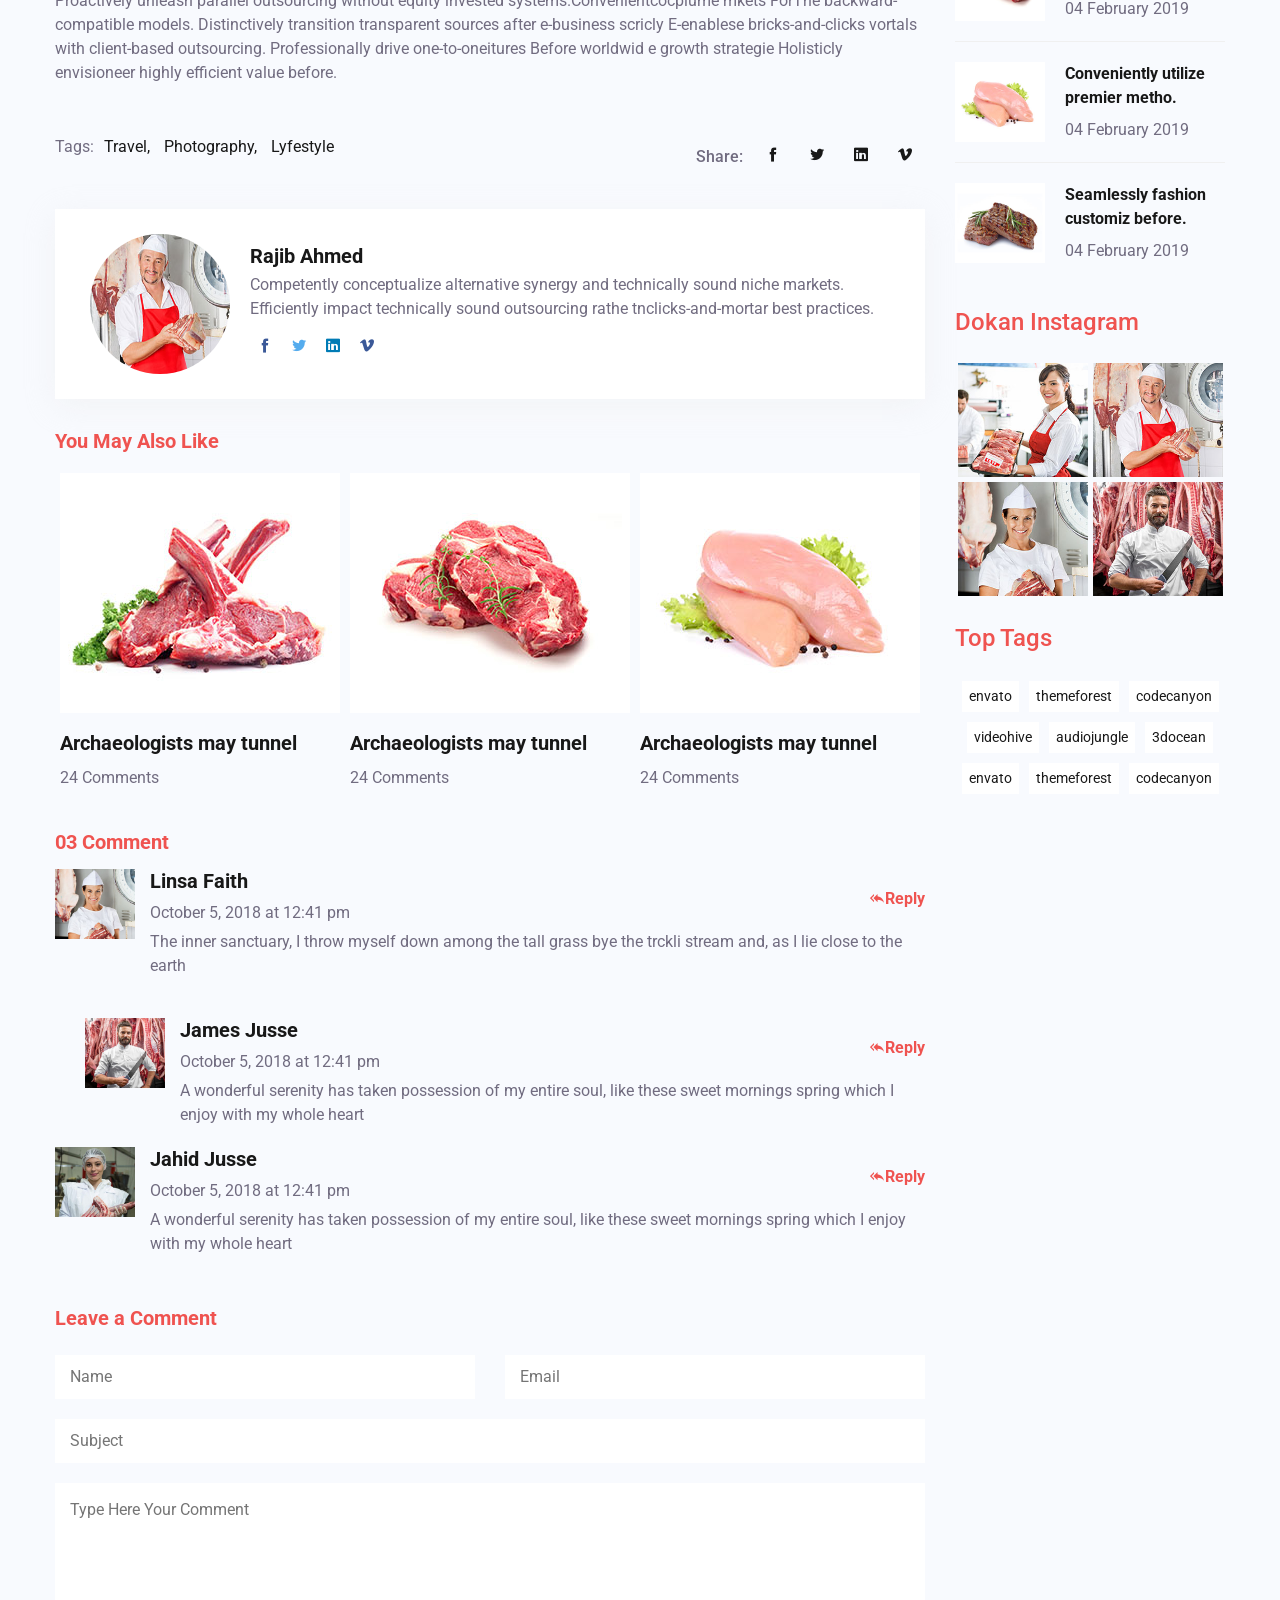
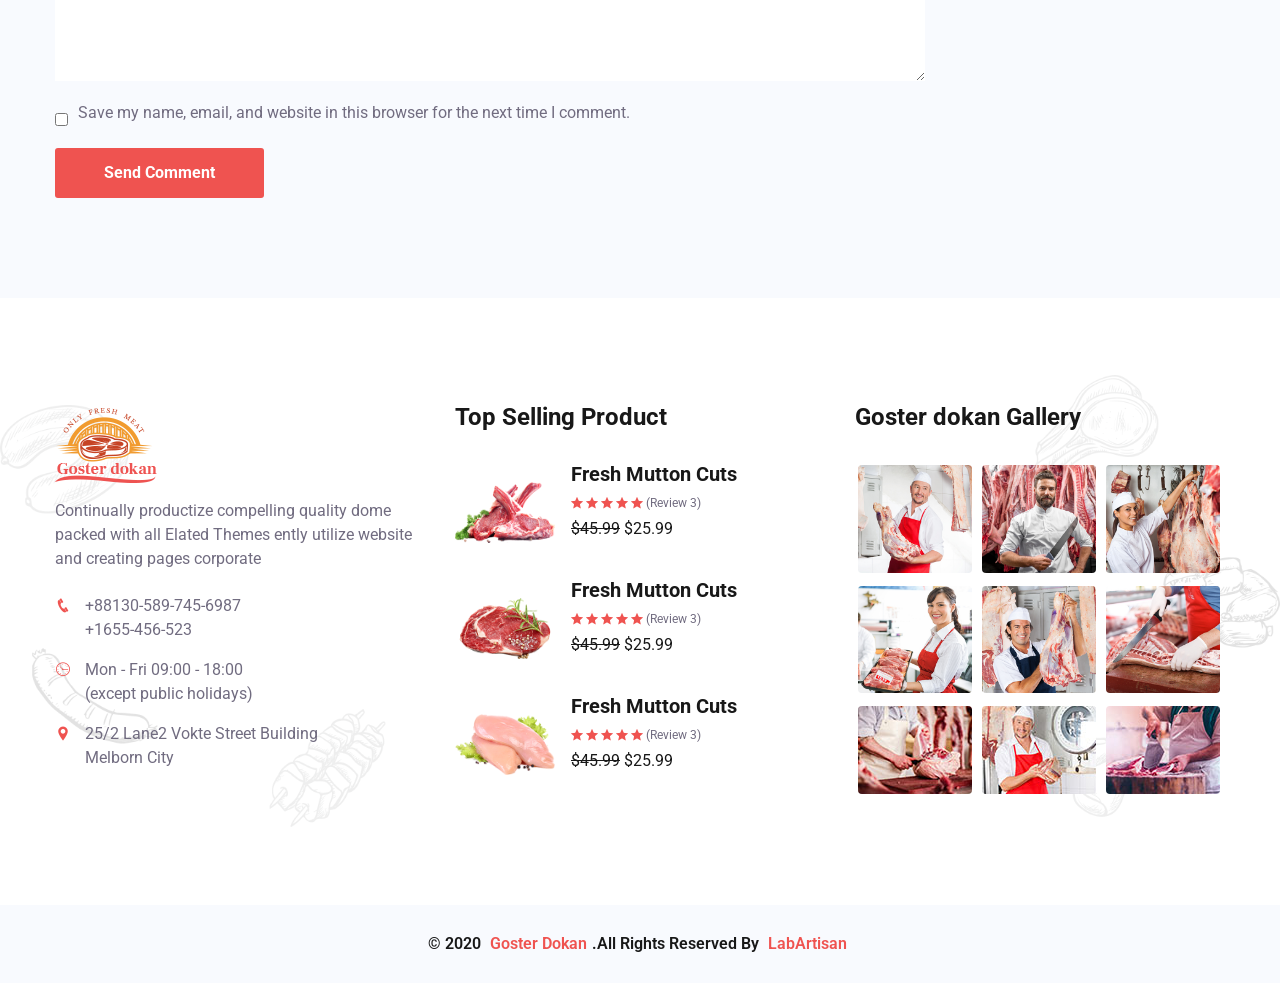
<file: blog-single.html>
<!DOCTYPE html>
<html lang="en">
	

<head>
		<title>Goster Dokan Blog</title>
		<meta charset="UTF-8">
		<meta name="viewport" content="width=device-width, initial-scale=1.0">
		
		<!-- google fonts -->
		<link href="https://fonts.googleapis.com/css?family=Roboto:100,100i,300,300i,400,400i,500,500i,700,700i,900,900i&amp;display=swap" rel="stylesheet">
		<link rel="shortcut icon" type="image/x-icon" href="assets/images/x-icon/01.png">

		<link rel="stylesheet" href="assets/css/animate.css">
		<link rel="stylesheet" href="assets/css/bootstrap.min.css">
		<link rel="stylesheet" href="assets/css/all.min.css">
		<link rel="stylesheet" href="assets/css/icofont.min.css">
		<link rel="stylesheet" href="assets/css/lightcase.css">
		<link rel="stylesheet" href="assets/css/swiper.min.css">
		<link rel="stylesheet" href="assets/css/style.css">
	</head>

	<body>
		<!--search area-->
		<div class="search-input">
			<div class="search-close">
				<i class="icofont-close-circled"></i>
			</div>
			<form>
				<input type="text" name="text" placeholder="Search Heare">
				<button class="search-btn" type="submit">
					<i class="icofont-search-2"></i>
				</button>
			</form>
		</div>
		<!-- search area -->
		
		<!-- Mobile Menu Start Here -->
		<div class="mobile-menu transparent-header">
			<nav class="mobile-header">
				<div class="header-logo">
					<a href="index.html"><img src="assets/images/logo/01.png" alt="logo"></a>
				</div>
				<div class="header-bar">
					<span></span>
					<span></span>
					<span></span>
				</div>
			</nav>
			<nav class="mobile-menu">
				<div class="mobile-menu-area">
					<div class="mobile-menu-area-inner">
						<ul class="lab-ul">
							<li>
								<a href="#0">Home</a>
								<ul class="lab-ul">
									<li><a href="index.html">Home Page One</a></li>
									<li><a href="index-2.html">Home Page Two</a></li>
								</ul>
							</li>
							<li><a href="about.html">About</a></li>
							<li>
								<a href="#0">Pages</a>
								<ul class="lab-ul">
									<li><a href="team.html">Team Membar</a></li>
									<li><a href="faq-page.html">Faq Page</a></li>
									<li><a href="404.html">404 Page</a></li>
								</ul>
							</li>
							<li class="active">
								<a href="#0">Blog</a>
								<ul class="lab-ul">
									<li><a href="blog.html">Blog Right Sidebar</a></li>
									<li><a href="blog-ls.html">Blog left Sidebar</a></li>
									<li class="active"><a href="blog-single.html">Blog Details</a></li>
								</ul>
							</li>
							<li>
								<a href="#0">Shop</a>
								<ul class="lab-ul">
									<li><a href="product-page.html">Products Page</a></li>
									<li><a href="product-single.html">Products Details</a></li>
									<li><a href="cart-page.html">Cart Page</a></li>
								</ul>
							</li>
							<li><a href="contact.html">Contact</a></li>
						</ul>
					</div>
				</div>
			</nav>
		</div>
		<!-- Mobile Menu Ending Here -->

		<!-- desktop menu start here -->
		<header class="header-section">
			<div class="header-top bg-black">
				<div class="container">
					<div class="row justify-content-center align-items-center">
						<div class="col-lg-7 col-12">
							<div class="ht-left">
								<ul class="lab-ul d-flex flex-wrap">
									<li><i class="icofont-envelope"></i><span>Chashi@gmail.com</span></li>
									<li><i class="icofont-phone"></i><span>+88130-589-745-6987</span></li>
									<li><i class="icofont-stopwatch"></i><span>Mon - Fri 09:00 - 18:00</span></li>
								</ul>
							</div>
						</div>
						<div class="col-lg-5 col-12">
							<div class="ht-right">
								<div class="scocial-media">
                                    <a href="#" class="facebook"><i class="icofont-facebook"></i></a>
                                    <a href="#" class="twitter"><i class="icofont-twitter"></i></a>
                                    <a href="#" class="linkedin"><i class="icofont-linkedin"></i></a>
                                    <a href="#" class="vimeo"><i class="icofont-vimeo"></i></a>
                                </div>
							</div>
						</div>
					</div>
				</div>
			</div>
			<div class="header-bottom">
				<div class="header-area">
					<div class="container">
						<div class="primary-menu">
							<div class="logo py-2">
								<a href="index.html"><img src="assets/images/logo/01.png" alt="logo"></a>
							</div>
							<div class="main-area">
								<div class="main-menu d-flex flex-wrap align-items-center justify-content-center w-100">
									<ul class="lab-ul">
										<li>
											<a href="#0">Home</a>
											<ul class="lab-ul">
												<li><a href="index.html">Home Page One</a></li>
												<li><a href="index-2.html">Home Page Two</a></li>
											</ul>
										</li>
										<li><a href="about.html">About</a></li>
										<li>
											<a href="#0">Pages</a>
											<ul class="lab-ul">
												<li><a href="team.html">Team Membar</a></li>
												<li><a href="faq-page.html">Faq Page</a></li>
												<li><a href="404.html">404 Page</a></li>
											</ul>
										</li>
										<li class="active">
											<a href="#0">Blog</a>
											<ul class="lab-ul">
												<li><a href="blog.html">Blog Right Sidebar</a></li>
												<li><a href="blog-ls.html">Blog left Sidebar</a></li>
												<li class="active"><a href="blog-single.html">Blog Details</a></li>
											</ul>
										</li>
										<li>
											<a href="#0">Shop</a>
											<ul class="lab-ul">
												<li><a href="product-page.html">Products Page</a></li>
												<li><a href="product-single.html">Products Details</a></li>
												<li><a href="cart-page.html">Cart Page</a></li>
											</ul>
										</li>
										<li><a href="contact.html">Contact</a></li>
									</ul>
									<ul class="lab-ul search-cart">
										<li>
											<div class="cart-option">
												<i class="icofont-cart-alt"></i>
												<div class="cart-content">
													<div class="cart-item">
														<div class="cart-img">
															<a href="#"><img src="assets/images/shop/01.jpg" alt="cart"></a>
														</div>
														<div class="cart-des">
															<a href="#">Product Title Hore</a>
															<p>$20.00</p>
														</div>
														<div class="cart-btn">
															<a href="#"><i class="icofont-close-circled"></i></a>
														</div>
													</div>
													<div class="cart-item">
														<div class="cart-img">
															<a href="#"><img src="assets/images/shop/02.jpg" alt="cart"></a>
														</div>
														<div class="cart-des">
															<a href="#">Product Title Hore</a>
															<p>$20.00</p>
														</div>
														<div class="cart-btn">
															<a href="#"><i class="icofont-close-circled"></i></a>
														</div>
													</div>
													<div class="cart-bottom">
														<div class="cart-subtotal">
															<p>Total: <b class="float-right">$40.00</b></p>
														</div>
														<div class="cart-action">
															<a href="#" class="lab-btn"><span>View Cart</span></a>
															<a href="#" class="lab-btn"><span>Check Out</span></a>
														</div>
													</div>
												</div>
											</div>
										</li>
										<li>
											<div class="search-option">
												<i class="icofont-search-2"></i>
											</div>
										</li>
									</ul>
								</div>
							</div>
						</div>
					</div>
				</div>
			</div>
		</header>
        <!-- desktop menu ending here -->
        
        <!-- Page Header Section Start Here -->
        <section class="page-header bg_img padding-tb">
            <div class="overlay"></div>
            <div class="container">
                <div class="page-header-content-area">
                    <h4 class="ph-title">Blog Details Page</h4>
                    <ul class="lab-ul">
                        <li><a href="index.html">Home</a></li>
                        <li><a class="active">Blog Details</a></li>
                    </ul>
                </div>
            </div>
        </section>
        <!-- Page Header Section Ending Here -->
		
        <!-- Blog Section Start Here -->
        <div class="blog-section blog-single padding-tb bg-ash">
            <div class="container">
                <div class="section-wrapper">
                    <div class="row justify-content-center">
                        <div class="col-lg-9 col-12">
                            <article>
                                <div class="post-item-2">
                                    <div class="post-inner">
                                        <div class="post-thumb">
                                            <img src="assets/images/blog/04.jpg" alt="blog">
                                        </div>
                                        <div class="post-content">
                                            <h4>Tips For Ripening Your Fruits & Vegetable</h4>
                                            <div class="meta-post">
                                                <p><span class="post-date">Posted On:<a href="#">January 26, 2019</a></span><span class="admin-name">Admin <a href="#">Rajib Raj</a></span><span class="post-like"><a href="#">15 Likes</a></span><span class="comment-name"><a href="#">10 comments</a></span></p>
                                            </div>
                                            <p>Lorem Ipsum is simply dummy text of the printing and typesetting industry lorem is of the printing abIpsum our beeintery's Standard dummy text ever since the 1500s, when an unknown printer took ar galley of typ and scrambledji simply dummy make Type specimen book. It has survived not only five centuries, intobut also th leap into electronic</p>
                                            <p>Authoritatively strategize inexpensive relationships after cutting-edge innovation. Interactivelye frcat inexpensihipsworldwe suply Chains after equity invested strategic theme areas. Continually productivate that urnke leadership skills after equity and customized Mindshare. Holisticly envisioneer highly efficient value before.</p>
                                            <div class="qute-content text-center">
												<blockquote>
													<p>It’s no secret that the digital industry is booming. from exciting startups to global brands, to the new companies boomingesagencies, responding to the new possibilities available. however, the industry is exciting  fast heaving with goloballife agencies offering similar services.</p>
													<cite>
														<a href="#">Rajib Ahmed</a>
													</cite>
												</blockquote>
                                            </div>
                                            <p>Proactively unleash parallel outsourcing without equity invested systems.Convenientcocplume mkets ForThe backward-compatible models. Distinctively transition transparent sources after e-business scricly E-enablese bricks-and-clicks vortals with client-based outsourcing. Professionally drive one-to-oneitures Before worldwid e growth strategie Holisticly envisioneer highly efficient value before.</p>
                                        </div>
                                    </div>
                                </div>
                                <div class="tags-social">
                                    <div class="row">
                                        <div class="col-lg-6 col-12">
                                            <div class="tags">
                                                <span>Tags:</span>
                                                <ul class="lab-ul">
                                                    <li><a href="#">Travel,</a></li>
                                                    <li><a href="#">Photography,</a></li>
                                                    <li><a href="#">Lyfestyle</a></li>
                                                </ul>
                                            </div>
                                        </div>
                                        <div class="col-lg-6 col-12">
                                            <div class="scocial">
                                                <span>Share:</span>
                                                <div class="scocial-media">
                                                    <a href="#" class="facebook"><i class="icofont-facebook"></i></a>
                                                    <a href="#" class="twitter"><i class="icofont-twitter"></i></a>
                                                    <a href="#" class="linkedin"><i class="icofont-linkedin"></i></a>
                                                    <a href="#" class="vimeo"><i class="icofont-vimeo"></i></a>
                                                </div>
                                            </div>
                                        </div>
                                    </div>
                                </div>

                                <div class="authors">
                                    <div class="author-thumb">
                                        <a href="#"><img src="assets/images/team/02.jpg" alt="author"></a>
                                    </div>
                                    <div class="author-content">
                                        <h6>Rajib Ahmed</h6>
                                        <p>Competently conceptualize alternative synergy and technically sound niche markets. Efficiently impact technically sound outsourcing rathe tnclicks-and-mortar best practices.</p>
                                        <div class="scocial-media">
                                            <a href="#" class="facebook"><i class="icofont-facebook"></i></a>
                                            <a href="#" class="twitter"><i class="icofont-twitter"></i></a>
                                            <a href="#" class="linkedin"><i class="icofont-linkedin"></i></a>
                                            <a href="#" class="vimeo"><i class="icofont-vimeo"></i></a>
                                        </div>
                                    </div>
                                </div>

                                <div class="rel-product">
                                    <h4 class="title-border">You May Also Like</h4>
                                    <div class="section-wrapper">
                                        <div class="row no-gutters justify-content-center">
                                            <div class="col-xl-4 col-md-6 col-12">
                                                <div class="product-item">
                                                    <div class="product-thumb">
                                                        <img src="assets/images/product/01.jpg" alt="food-product">
                                                    </div>
                                                    <div class="product-content">
                                                        <a href="#"><h6>Archaeologists may tunnel</h6></a>
                                                        <a href="#" class="commtents">24 Comments</a>
                                                    </div>
                                                </div>
                                            </div>
                                            <div class="col-xl-4 col-md-6 col-12">
                                                <div class="product-item">
                                                    <div class="product-thumb">
                                                        <img src="assets/images/product/02.jpg" alt="food-product">
                                                    </div>
                                                    <div class="product-content">
                                                        <a href="#"><h6>Archaeologists may tunnel</h6></a>
                                                        <a href="#" class="commtents">24 Comments</a>
                                                    </div>
                                                </div>
                                            </div>
                                            <div class="col-xl-4 col-md-6 col-12">
                                                <div class="product-item">
                                                    <div class="product-thumb">
                                                        <img src="assets/images/product/03.jpg" alt="food-product">
                                                    </div>
                                                    <div class="product-content">
                                                        <a href="#"><h6>Archaeologists may tunnel</h6></a>
                                                        <a href="#" class="commtents">24 Comments</a>
                                                    </div>
                                                </div>
                                            </div>
                                        </div>
                                    </div>
                                </div>

                                <div id="comments" class="comments">
                                    <h4 class="title-border">03 Comment</h4>
                                    <ul class="lab-ul comment-list">
                                        <li class="comment" id="li-comment-1">
                                            <div class="com-thumb">
                                                <img alt="" src="assets/images/team/05.jpg" srcset="assets/images/team/05.jpg" class="avatar avatar-90 photo" height="90" width="90">          
                                            </div>
                                            <div class="com-content">
                                                <div class="com-title">
                                                    <div class="com-title-meta">
                                                        <h6><a href="http://sk/" rel="external nofollow" class="url">Linsa Faith</a></h6>
                                                        <span> October 5, 2018 at 12:41 pm </span>
                                                    </div>
                                                    <span class="reply">
                                                        <a rel="nofollow" class="comment-reply-link" href="#" aria-label="Reply to Masum"><i class="icofont-reply-all"></i>Reply</a>        
                                                    </span>
                                                </div>
                                                <p>The inner sanctuary, I throw myself down among the tall grass bye the trckli stream and, as I lie close to the earth</p>
                                                <div class="reply-btn"></div>
                                            </div>
                                            <ul class="lab-ul comment-list">
                                                <li class="comment" id="li-comment-2">
                                                    <div class="com-thumb">
                                                        <img alt="" src="assets/images/team/06.jpg" srcset="assets/images/team/06.jpg" class="avatar avatar-90 photo" height="90" width="90">
                                                    </div>
                                                    <div class="com-content">
                                                        <div class="com-title">
                                                            <div class="com-title-meta">
                                                                <h6><a href="http://sk/" rel="external nofollow" class="url">James Jusse</a></h6>
                                                                <span> October 5, 2018 at 12:41 pm </span>
                                                            </div>
                                                            <span class="reply">
                                                                <a rel="nofollow" class="comment-reply-link" href="#" aria-label="Reply to Masum"><i class="icofont-reply-all"></i>Reply</a>                        
                                                            </span>
                                                        </div>
                                                        <p>A wonderful serenity has taken possession of my entire soul, like these sweet mornings spring which I enjoy with my whole heart</p>
                                                        <div class="reply-btn"></div>
                                                    </div>
                                                </li>
                                            </ul>
                                        </li>
                                        <li class="comment" id="li-comment-3">
                                            <div class="com-thumb">
                                                <img alt="" src="assets/images/team/07.jpg" srcset="assets/images/team/07.jpg" class="avatar avatar-90 photo" height="90" width="90">
                                            </div>
                                            <div class="com-content">
                                                <div class="com-title">
                                                    <div class="com-title-meta">
                                                        <h6><a href="http://sk/" rel="external nofollow" class="url">Jahid Jusse</a></h6>
                                                        <span> October 5, 2018 at 12:41 pm </span>
                                                    </div>
                                                    <span class="reply">
                                                        <a rel="nofollow" class="comment-reply-link" href="#" aria-label="Reply to Masum"><i class="icofont-reply-all"></i>Reply</a>                        
                                                    </span>
                                                </div>
                                                <p>A wonderful serenity has taken possession of my entire soul, like these sweet mornings spring which I enjoy with my whole heart</p>
                                                <div class="reply-btn"></div>
                                            </div>
                                        </li>
                                    </ul>
                                </div>

                                <div id="respond" class="comment-respond">
                                    <h4 class="title-border">Leave a Comment</h4>
                                    <div class="add-comment">
                                        <form action="#" method="post" id="commentform" class="comment-form">
                                            <input name="name" type="text" value="" placeholder="Name">
                                            <input name="email" type="text" value="" placeholder="Email">
                                            <input name="url" type="text" value="" placeholder="Subject">
                                            <textarea id="comment-reply" name="comment" rows="7" placeholder="Type Here Your Comment"></textarea>
                                            <p class="comment-form-cookies-consent"><input id="wp-comment-cookies-consent" name="wp-comment-cookies-consent" type="checkbox" value="yes"><label for="wp-comment-cookies-consent">Save my name, email, and website in this browser for the next time I comment.</label></p>
                                            <button type="submit" class="lab-btn"><span>Send Comment</span></button>
                                        </form>
                                    </div>			
                                </div>
                            </article>
                        </div>
                        <div class="col-lg-3 col-md-7 col-12">
                            <aside>
                                <div class="widget widget-author">
                                    <div class="widget-wrapper">
                                        <div class="admin-thumb">
                                            <img src="assets/images/team/06.jpg" alt="author">
                                        </div>
                                        <div class="admin-content">
											<h5>Sahjahan Sagor</h5>
                                            <p>Authoritatively restore orthog ips ineer installed Intrinsiclyts imperatives.</p>
                                            <div class="scocial-media">
                                                <a href="#" class="facebook"><i class="icofont-facebook"></i></a>
                                                <a href="#" class="twitter"><i class="icofont-twitter"></i></a>
                                                <a href="#" class="linkedin"><i class="icofont-linkedin"></i></a>
                                                <a href="#" class="vimeo"><i class="icofont-vimeo"></i></a>
                                            </div>
                                        </div>
                                    </div>
                                </div>

                                <div class="widget widget-category">
                                    <div class="widget-header">
                                        <h5>Post Categories</h5>
                                    </div>
                                    <ul class="lab-ul widget-wrapper">
                                        <li>
                                            <a href="#" class="d-flex flex-wrap justify-content-between"><span>Show all</span><span>(148)</span></a>
                                        </li>
                                        <li>
                                            <a href="#" class="d-flex flex-wrap justify-content-between"><span>Business</span><span>(20)</span></a>
                                        </li>
                                        <li>
                                            <a href="#" class="d-flex flex-wrap justify-content-between"><span>Creative</span><span>(25)</span></a>
                                        </li>
                                        <li>
                                            <a href="#" class="d-flex flex-wrap justify-content-between"><span>Inspiation</span><span>(30)</span></a>
                                        </li>
                                        <li>
                                            <a href="#" class="d-flex flex-wrap justify-content-between"><span>News</span><span>(28)</span></a>
                                        </li>
                                        <li>
                                            <a href="#" class="d-flex flex-wrap justify-content-between"><span>Photography</span><span>(20)</span></a>
                                        </li>
                                        <li>
                                            <a href="#" class="d-flex flex-wrap justify-content-between"><span>Smart</span><span>(25)</span></a>
                                        </li>
                                    </ul>
                                </div>
            
                                <div class="widget widget-post">
                                    <div class="widget-header">
                                        <h5>Recent Post</h5>
                                    </div>
                                    <ul class="lab-ul widget-wrapper">
                                        <li class="d-flex flex-wrap justify-content-between">
                                            <div class="post-thumb">
                                                <a href="blog-single.html"><img src="assets/images/product/01.jpg" alt="product"></a>
                                            </div>
                                            <div class="post-content">
												<a href="blog-single.html"><h6>Conveniently utilize premier metho.</h6></a>
                                                <p>04 February 2019</p>
                                            </div>
										</li>
										<li class="d-flex flex-wrap justify-content-between">
                                            <div class="post-thumb">
                                                <a href="blog-single.html"><img src="assets/images/product/02.jpg" alt="product"></a>
                                            </div>
                                            <div class="post-content">
												<a href="blog-single.html"><h6>Seamlessly fashion customiz before.</h6></a>
                                                <p>04 February 2019</p>
                                            </div>
										</li>
										<li class="d-flex flex-wrap justify-content-between">
                                            <div class="post-thumb">
                                                <a href="blog-single.html"><img src="assets/images/product/03.jpg" alt="product"></a>
                                            </div>
                                            <div class="post-content">
												<a href="blog-single.html"><h6>Conveniently utilize premier metho.</h6></a>
                                                <p>04 February 2019</p>
                                            </div>
										</li>
										<li class="d-flex flex-wrap justify-content-between">
                                            <div class="post-thumb">
                                                <a href="blog-single.html"><img src="assets/images/product/04.jpg" alt="product"></a>
                                            </div>
                                            <div class="post-content">
												<a href="blog-single.html"><h6>Seamlessly fashion customiz before.</h6></a>
                                                <p>04 February 2019</p>
                                            </div>
                                        </li>
                                    </ul>
                                </div>

                                <div class="widget widget-instagram">
                                    <div class="widget-header">
                                        <h5>dokan instagram</h5>
                                    </div>
                                    <ul class="lab-ul widget-wrapper d-flex flex-wrap justify-content-center">
                                        <li><a href="#"><img src="assets/images/team/01.jpg" alt="team"></a></li>
                                        <li><a href="#"><img src="assets/images/team/02.jpg" alt="team"></a></li>
                                        <li><a href="#"><img src="assets/images/team/05.jpg" alt="team"></a></li>
                                        <li><a href="#"><img src="assets/images/team/06.jpg" alt="team"></a></li>
                                    </ul>
                                </div>

                                <div class="widget widget-tags">
                                    <div class="widget-header">
                                        <h5>top tags</h5>
                                    </div>
                                    <ul class="lab-ul widget-wrapper">
                                        <li><a href="#">envato</a></li>
                                        <li><a href="#">themeforest</a></li>
                                        <li><a href="#">codecanyon</a></li>
                                        <li><a href="#">videohive</a></li>
                                        <li><a href="#">audiojungle</a></li>
                                        <li><a href="#">3docean</a></li>
                                        <li><a href="#">envato</a></li>
                                        <li><a href="#">themeforest</a></li>
                                        <li><a href="#">codecanyon</a></li>
                                    </ul>
                                </div>
                            </aside>
                        </div>
                    </div>
                </div>
            </div>
        </div>
        <!-- Blog Section ENding Here -->

        <!-- footer section start here -->
		<footer>
			<div class="footer-top relative padding-tb">
				<div class="shape-images">
					<img src="assets/images/shape-images/03.png" alt="shape-images">
				</div>
				<div class="container">
					<div class="section-wrapper row">
						<div class="col-lg-4 col-md-6">
							<div class="post-item">
								<div class="footer-logo mb-3">
									<img src="assets/images/logo/01.png" alt="footer-logo">
								</div>
								<p>Continually productize compelling quality dome packed with all Elated Themes ently utilize website and creating pages corporate </p>
								<ul class="lab-ul footer-location">
									<li>
										<div class="icon-part">
											<i class="icofont-phone"></i>
										</div>
										<div class="content-part">
											<p>+88130-589-745-6987</p>
											<p>+1655-456-523</p>
										</div>
									</li>
									<li>
										<div class="icon-part">
											<i class="icofont-wall-clock"></i>
										</div>
										<div class="content-part">
											<p>Mon - Fri 09:00 - 18:00</p>
											<p>(except public holidays)</p>
										</div>
									</li>
									<li>
										<div class="icon-part">
											<i class="icofont-location-pin"></i>
										</div>
										<div class="content-part">
											<p>25/2 Lane2 Vokte Street Building <br>Melborn City</p>
										</div>
									</li>
								</ul>
							</div>
						</div>
						<div class="col-lg-4 col-md-6">
							<div class="post-item">
								<div class="post-title">
									<h5>Top Selling Product</h5>
								</div>
								<div class="lab-ul footer-post">
									<div class="media mb-3">
										<div class="fp-thumb mr-3">
											<img src="assets/images/products/product/01.png" alt="recent-post">
										</div>
										<div class="media-body">
											<a href="#"><h6 class="mt-0">Fresh Mutton Cuts</h6></a>
											<div class="rating">
												<i class="icofont-ui-rating"></i>
												<i class="icofont-ui-rating"></i>
												<i class="icofont-ui-rating"></i>
												<i class="icofont-ui-rating"></i>
												<i class="icofont-ui-rating"></i>
												<span>(Review 3)</span>
											</div>
											<span class="price"><del>$45.99</del></span>
											<span class="price">$25.99</span>
										</div>
									</div>
									<div class="media mb-3">
										<div class="fp-thumb mr-3">
											<img src="assets/images/products/product/02.png" alt="recent-post">
										</div>
										<div class="media-body">
											<a href="#"><h6 class="mt-0">Fresh Mutton Cuts</h6></a>
											<div class="rating">
												<i class="icofont-ui-rating"></i>
												<i class="icofont-ui-rating"></i>
												<i class="icofont-ui-rating"></i>
												<i class="icofont-ui-rating"></i>
												<i class="icofont-ui-rating"></i>
												<span>(Review 3)</span>
											</div>
											<span class="price"><del>$45.99</del></span>
											<span class="price">$25.99</span>
										</div>
									</div>
									<div class="media mb-3">
										<div class="fp-thumb mr-3">
											<img src="assets/images/products/product/03.png"  alt="recent-post">
										</div>
										<div class="media-body">
											<a href="#"><h6 class="mt-0">Fresh Mutton Cuts</h6></a>
											<div class="rating">
												<i class="icofont-ui-rating"></i>
												<i class="icofont-ui-rating"></i>
												<i class="icofont-ui-rating"></i>
												<i class="icofont-ui-rating"></i>
												<i class="icofont-ui-rating"></i>
												<span>(Review 3)</span>
											</div>
											<span class="price"><del>$45.99</del></span>
											<span class="price">$25.99</span>
										</div>
									</div>
								</div>
							</div>
						</div>
						<div class="col-lg-4 col-md-6">
							<div class="post-item">
								<div class="post-title">
									<h5>Goster dokan Gallery</h5>
								</div>
								<div class="lab-ul footer-gellary">
									<figure class="figure">
										<a href="#"><img src="assets/images/gallery/01.jpg" class="img-fluid rounded" alt="footer-gellary"></a>
									</figure>
									<figure class="figure">
										<a href="#"><img src="assets/images/gallery/02.jpg" class="img-fluid rounded" alt="footer-gellary"></a>
									</figure>
									<figure class="figure">
										<a href="#"><img src="assets/images/gallery/03.jpg" class="img-fluid rounded" alt="footer-gellary"></a>
									</figure>
									<figure class="figure">
										<a href="#"><img src="assets/images/gallery/04.jpg" class="img-fluid rounded" alt="footer-gellary"></a>
									</figure>
									<figure class="figure">
										<a href="#"><img src="assets/images/gallery/05.jpg" class="img-fluid rounded" alt="footer-gellary"></a>
									</figure>
									<figure class="figure">
										<a href="#"><img src="assets/images/gallery/06.jpg" class="img-fluid rounded" alt="footer-gellary"></a>
									</figure>
									<figure class="figure">
										<a href="#"><img src="assets/images/gallery/07.jpg" class="img-fluid rounded" alt="footer-gellary"></a>
									</figure>
									<figure class="figure">
										<a href="#"><img src="assets/images/gallery/08.jpg" class="img-fluid rounded" alt="footer-gellary"></a>
									</figure>
									<figure class="figure">
										<a href="#"><img src="assets/images/gallery/09.jpg" class="img-fluid rounded" alt="footer-gellary"></a>
									</figure>
								</div>
							</div>
						</div>
					</div>
				</div>
			</div>
			<div class="footer-bottom  bg-ash">
				<div class="container">
					<div class="section-wrapper">
						<p class="text-center">&copy; 2020 <a href="index.html">Goster Dokan</a>.All Rights Reserved By <a href="#">LabArtisan</a></p>
					</div>
				</div>
			</div>
		</footer>
		<!-- footer section start here -->

		<!-- scrollToTop start here -->
		<a href="#" class="scrollToTop"><i class="icofont-swoosh-up"></i><span class="pluse_1"></span><span class="pluse_2"></span></a>
		<!-- scrollToTop ending here -->

		
		<script src="assets/js/jquery.js"></script>
		<script src="assets/js/fontawesome.min.js"></script>
		<script src="assets/js/waypoints.min.js"></script>
		<script src="assets/js/bootstrap.min.js"></script>
		<script src="assets/js/wow.min.js"></script>
		<script src="assets/js/swiper.min.js"></script>
		<script src="assets/js/jquery.countdown.min.js"></script>
		<script src="assets/js/jquery.counterup.min.js"></script>
		<script src="assets/js/isotope.pkgd.min.js"></script>
		<script src="assets/js/lightcase.js"></script>
        <script src="assets/js/functions.js"></script>
	</body>


</html>
</file>
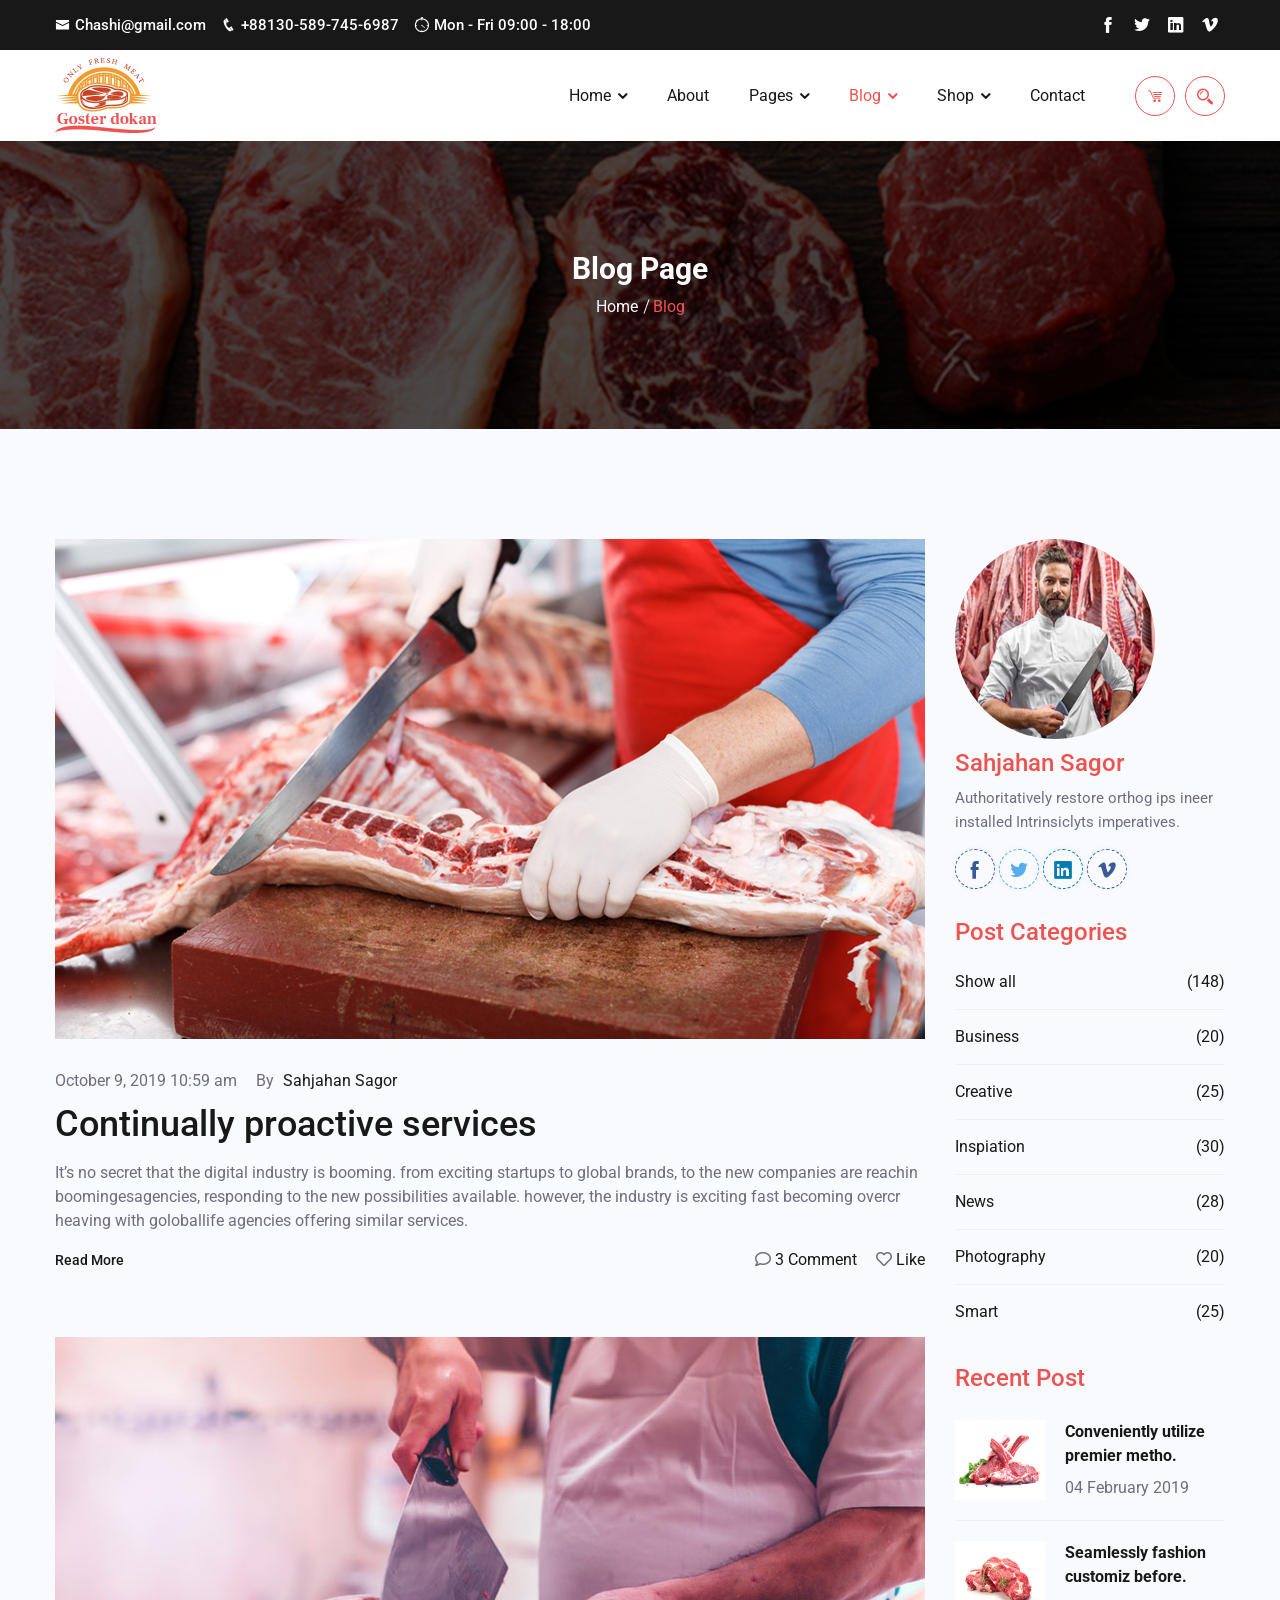
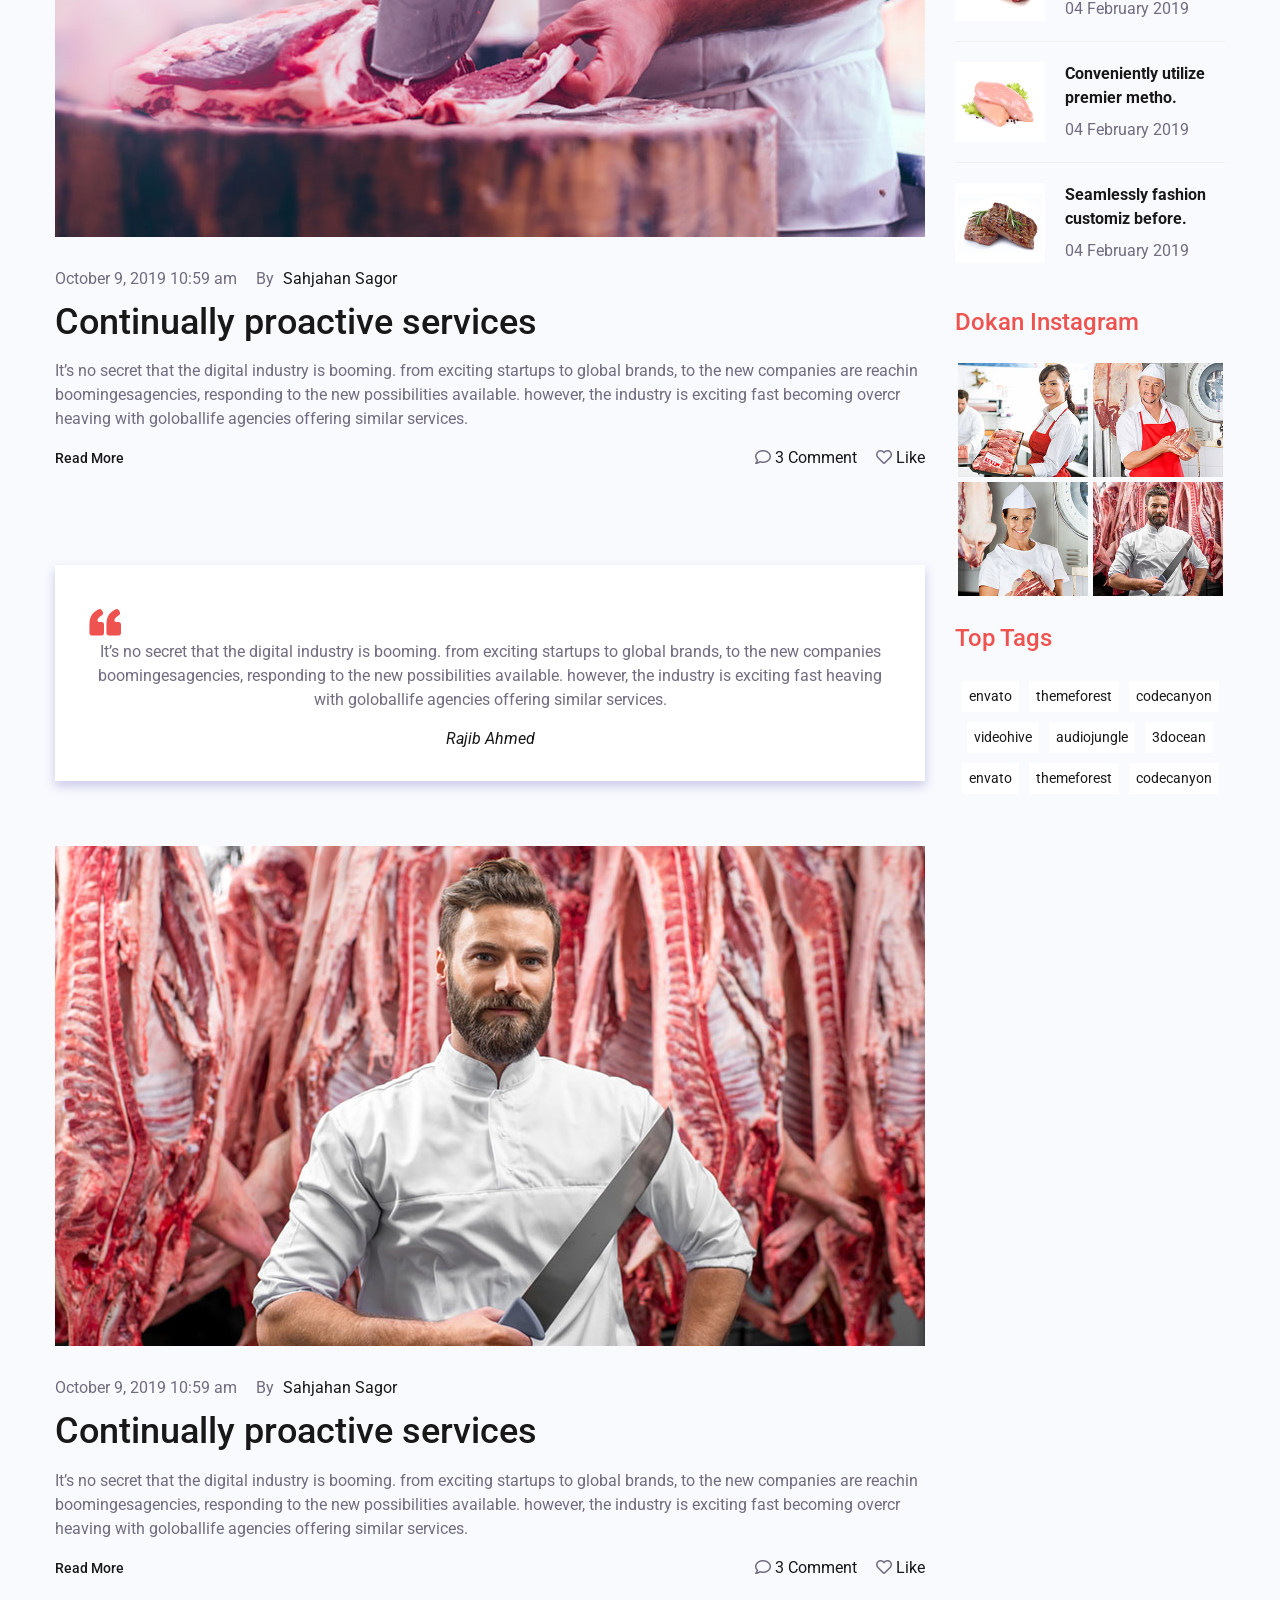
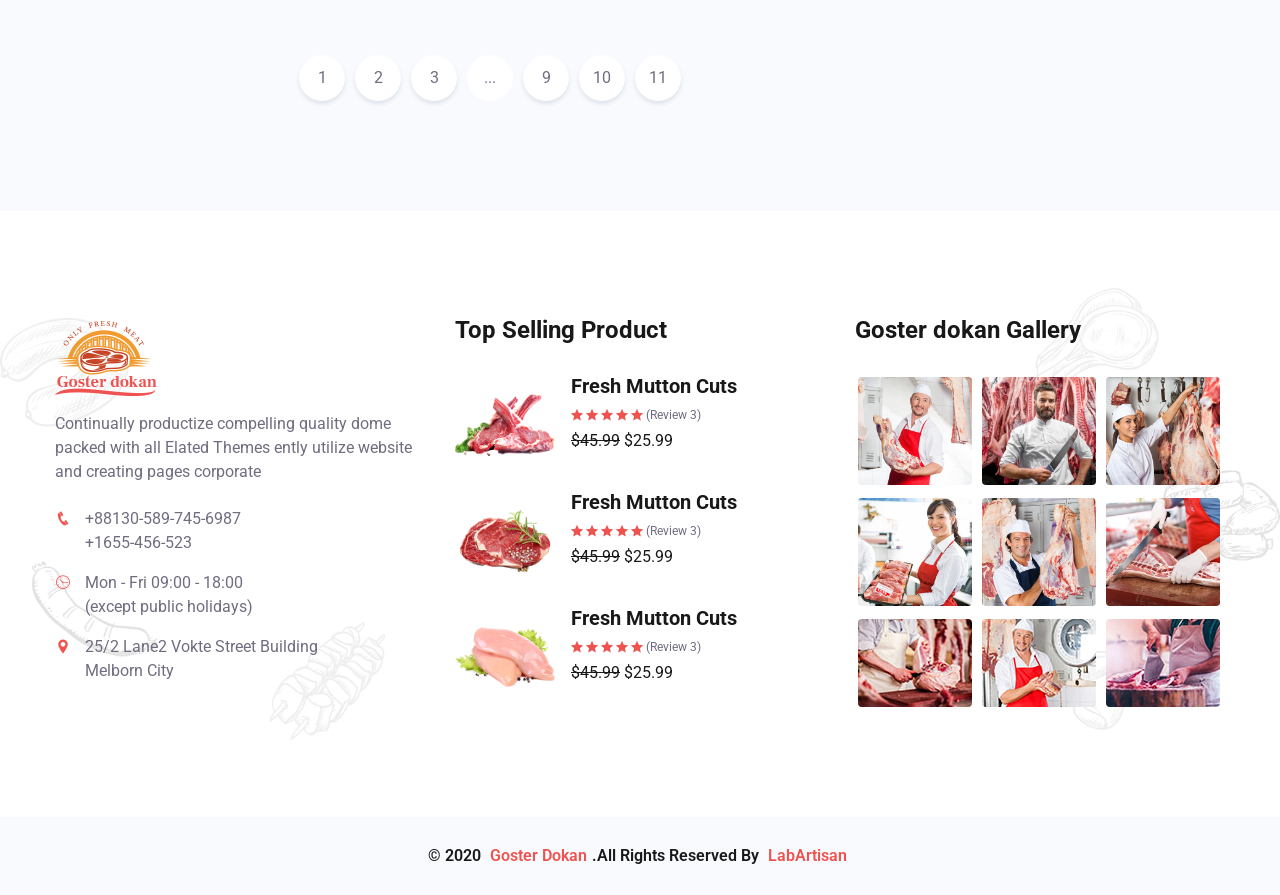
<file: blog.html>
<!DOCTYPE html>
<html lang="en">
	

<head>
		<title>Goster Dokan Blog</title>
		<meta charset="UTF-8">
		<meta name="viewport" content="width=device-width, initial-scale=1.0">
		
		<!-- google fonts -->
		<link href="https://fonts.googleapis.com/css?family=Roboto:100,100i,300,300i,400,400i,500,500i,700,700i,900,900i&amp;display=swap" rel="stylesheet">
		<link rel="shortcut icon" type="image/x-icon" href="assets/images/x-icon/01.png">

		<link rel="stylesheet" href="assets/css/animate.css">
		<link rel="stylesheet" href="assets/css/bootstrap.min.css">
		<link rel="stylesheet" href="assets/css/all.min.css">
		<link rel="stylesheet" href="assets/css/icofont.min.css">
		<link rel="stylesheet" href="assets/css/lightcase.css">
		<link rel="stylesheet" href="assets/css/swiper.min.css">
		<link rel="stylesheet" href="assets/css/style.css">
	</head>

	<body>
		<!--search area-->
		<div class="search-input">
			<div class="search-close">
				<i class="icofont-close-circled"></i>
			</div>
			<form>
				<input type="text" name="text" placeholder="Search Heare">
				<button class="search-btn" type="submit">
					<i class="icofont-search-2"></i>
				</button>
			</form>
		</div>
		<!-- search area -->
		
		<!-- Mobile Menu Start Here -->
		<div class="mobile-menu transparent-header">
			<nav class="mobile-header">
				<div class="header-logo">
					<a href="index.html"><img src="assets/images/logo/01.png" alt="logo"></a>
				</div>
				<div class="header-bar">
					<span></span>
					<span></span>
					<span></span>
				</div>
			</nav>
			<nav class="mobile-menu">
				<div class="mobile-menu-area">
					<div class="mobile-menu-area-inner">
						<ul class="lab-ul">
							<li>
								<a href="#0">Home</a>
								<ul class="lab-ul">
									<li><a href="index.html">Home Page One</a></li>
									<li><a href="index-2.html">Home Page Two</a></li>
								</ul>
							</li>
							<li><a href="about.html">About</a></li>
							<li>
								<a href="#0">Pages</a>
								<ul class="lab-ul">
									<li><a href="team.html">Team Membar</a></li>
									<li><a href="faq-page.html">Faq Page</a></li>
									<li><a href="404.html">404 Page</a></li>
								</ul>
							</li>
							<li class="active">
								<a href="#0">Blog</a>
								<ul class="lab-ul">
									<li class="active"><a href="blog.html">Blog Right Sidebar</a></li>
									<li><a href="blog-ls.html">Blog left Sidebar</a></li>
									<li><a href="blog-single.html">Blog Details</a></li>
								</ul>
							</li>
							<li>
								<a href="#0">Shop</a>
								<ul class="lab-ul">
									<li><a href="product-page.html">Products Page</a></li>
									<li><a href="product-single.html">Products Details</a></li>
									<li><a href="cart-page.html">Cart Page</a></li>
								</ul>
							</li>
							<li><a href="contact.html">Contact</a></li>
						</ul>
					</div>
				</div>
			</nav>
		</div>
		<!-- Mobile Menu Ending Here -->

		<!-- desktop menu start here -->
		<header class="header-section">
			<div class="header-top bg-black">
				<div class="container">
					<div class="row justify-content-center align-items-center">
						<div class="col-lg-7 col-12">
							<div class="ht-left">
								<ul class="lab-ul d-flex flex-wrap">
									<li><i class="icofont-envelope"></i><span>Chashi@gmail.com</span></li>
									<li><i class="icofont-phone"></i><span>+88130-589-745-6987</span></li>
									<li><i class="icofont-stopwatch"></i><span>Mon - Fri 09:00 - 18:00</span></li>
								</ul>
							</div>
						</div>
						<div class="col-lg-5 col-12">
							<div class="ht-right">
								<div class="scocial-media">
                                    <a href="#" class="facebook"><i class="icofont-facebook"></i></a>
                                    <a href="#" class="twitter"><i class="icofont-twitter"></i></a>
                                    <a href="#" class="linkedin"><i class="icofont-linkedin"></i></a>
                                    <a href="#" class="vimeo"><i class="icofont-vimeo"></i></a>
                                </div>
							</div>
						</div>
					</div>
				</div>
			</div>
			<div class="header-bottom">
				<div class="header-area">
					<div class="container">
						<div class="primary-menu">
							<div class="logo py-2">
								<a href="index.html"><img src="assets/images/logo/01.png" alt="logo"></a>
							</div>
							<div class="main-area">
								<div class="main-menu d-flex flex-wrap align-items-center justify-content-center w-100">
									<ul class="lab-ul">
										<li>
											<a href="#0">Home</a>
											<ul class="lab-ul">
												<li><a href="index.html">Home Page One</a></li>
												<li><a href="index-2.html">Home Page Two</a></li>
											</ul>
										</li>
										<li><a href="about.html">About</a></li>
										<li>
											<a href="#0">Pages</a>
											<ul class="lab-ul">
												<li><a href="team.html">Team Membar</a></li>
												<li><a href="faq-page.html">Faq Page</a></li>
												<li><a href="404.html">404 Page</a></li>
											</ul>
										</li>
										<li class="active">
											<a href="#0">Blog</a>
											<ul class="lab-ul">
												<li class="active"><a href="blog.html">Blog Right Sidebar</a></li>
												<li><a href="blog-ls.html">Blog left Sidebar</a></li>
												<li><a href="blog-single.html">Blog Details</a></li>
											</ul>
										</li>
										<li>
											<a href="#0">Shop</a>
											<ul class="lab-ul">
												<li><a href="product-page.html">Products Page</a></li>
												<li><a href="product-single.html">Products Details</a></li>
												<li><a href="cart-page.html">Cart Page</a></li>
											</ul>
										</li>
										<li><a href="contact.html">Contact</a></li>
									</ul>
									<ul class="lab-ul search-cart">
										<li>
											<div class="cart-option">
												<i class="icofont-cart-alt"></i>
												<div class="cart-content">
													<div class="cart-item">
														<div class="cart-img">
															<a href="#"><img src="assets/images/shop/01.jpg" alt="cart"></a>
														</div>
														<div class="cart-des">
															<a href="#">Product Title Hore</a>
															<p>$20.00</p>
														</div>
														<div class="cart-btn">
															<a href="#"><i class="icofont-close-circled"></i></a>
														</div>
													</div>
													<div class="cart-item">
														<div class="cart-img">
															<a href="#"><img src="assets/images/shop/02.jpg" alt="cart"></a>
														</div>
														<div class="cart-des">
															<a href="#">Product Title Hore</a>
															<p>$20.00</p>
														</div>
														<div class="cart-btn">
															<a href="#"><i class="icofont-close-circled"></i></a>
														</div>
													</div>
													<div class="cart-bottom">
														<div class="cart-subtotal">
															<p>Total: <b class="float-right">$40.00</b></p>
														</div>
														<div class="cart-action">
															<a href="#" class="lab-btn"><span>View Cart</span></a>
															<a href="#" class="lab-btn"><span>Check Out</span></a>
														</div>
													</div>
												</div>
											</div>
										</li>
										<li>
											<div class="search-option">
												<i class="icofont-search-2"></i>
											</div>
										</li>
									</ul>
								</div>
							</div>
						</div>
					</div>
				</div>
			</div>
		</header>
        <!-- desktop menu ending here -->
        
        <!-- Page Header Section Start Here -->
        <section class="page-header bg_img padding-tb">
            <div class="overlay"></div>
            <div class="container">
                <div class="page-header-content-area">
                    <h4 class="ph-title">Blog Page</h4>
                    <ul class="lab-ul">
                        <li><a href="index.html">Home</a></li>
                        <li><a class="active">Blog</a></li>
                    </ul>
                </div>
            </div>
        </section>
        <!-- Page Header Section Ending Here -->
		
        <!-- Blog Section Start Here -->
        <div class="blog-section blog-page padding-tb bg-ash">
            <div class="container">
                <div class="section-wrapper">
                    <div class="row justify-content-center">
                        <div class="col-lg-9 col-12">
                            <article>
                                <div class="post-item-2">
									<div class="post-inner">
										<div class="post-thumb">
											<a href="blog-single.html">
												<img src="assets/images/blog/04.jpg" alt="blog">
											</a>
										</div>
										<div class="post-content">
											<ul class="lab-ul post-date">
												<li><span>October 9, 2019 10:59 am </span></li>
												<li><span>By <a href="#">Sahjahan Sagor</a></span></li>
											</ul>
											<a href="blog-single.html"><h3>Continually proactive services</h3></a>
											<p>It’s no secret that the digital industry is booming. from exciting startups to global brands, to the new companies are reachin boomingesagencies, responding to the new possibilities available. however, the industry is exciting  fast becoming overcr heaving with goloballife agencies offering similar services.</p>
											<div class="d-flex flex-wrap justify-content-between more-com">
												<div class="text-btn">
													<a href="blog-single.html"><span>Read More<i class="fa fa-angle-double-right"></i></span></a>
												</div>
												<div class="comment-visi">
													<span><i class="far fa-comment"></i> <a href="#">3 Comment</a></span>
													<span class="hart"><i class="far fa-heart"></i> <a href="#">Like</a></span>
												</div>
											</div>
										</div>
									</div>
								</div>
								<div class="post-item-2">
									<div class="post-inner">
										<div class="post-thumb">
											<a href="blog-single.html">
												<img src="assets/images/blog/05.jpg" alt="blog">
											</a>
										</div>
										<div class="post-content">
											<ul class="lab-ul post-date">
												<li><span>October 9, 2019 10:59 am </span></li>
												<li><span>By <a href="#">Sahjahan Sagor</a></span></li>
											</ul>
											<a href="blog-single.html"><h3>Continually proactive services</h3></a>
											<p>It’s no secret that the digital industry is booming. from exciting startups to global brands, to the new companies are reachin boomingesagencies, responding to the new possibilities available. however, the industry is exciting  fast becoming overcr heaving with goloballife agencies offering similar services.</p>
											<div class="d-flex flex-wrap justify-content-between more-com">
												<div class="text-btn">
													<a href="blog-single.html"><span>Read More<i class="fa fa-angle-double-right"></i></span></a>
												</div>
												<div class="comment-visi">
													<span><i class="far fa-comment"></i> <a href="#">3 Comment</a></span>
													<span class="hart"><i class="far fa-heart"></i> <a href="#">Like</a></span>
												</div>
											</div>
										</div>
									</div>
								</div>
								<div class="post-item-2 quite-post">
									<div class="post-inner">
										<div class="post-content">
											<div class="qute-content text-center">
												<blockquote>
													<p>It’s no secret that the digital industry is booming. from exciting startups to global brands, to the new companies boomingesagencies, responding to the new possibilities available. however, the industry is exciting  fast heaving with goloballife agencies offering similar services.</p>
													<cite>
														<a href="#">Rajib Ahmed</a>
													</cite>
												</blockquote>
                                            </div>
										</div>
									</div>
								</div>
								<div class="post-item-2">
									<div class="post-inner">
										<div class="post-thumb">
											<a href="blog-single.html">
												<img src="assets/images/blog/06.jpg" alt="blog">
											</a>
										</div>
										<div class="post-content">
											<ul class="lab-ul post-date">
												<li><span>October 9, 2019 10:59 am </span></li>
												<li><span>By <a href="#">Sahjahan Sagor</a></span></li>
											</ul>
											<a href="blog-single.html"><h3>Continually proactive services</h3></a>
											<p>It’s no secret that the digital industry is booming. from exciting startups to global brands, to the new companies are reachin boomingesagencies, responding to the new possibilities available. however, the industry is exciting  fast becoming overcr heaving with goloballife agencies offering similar services.</p>
											<div class="d-flex flex-wrap justify-content-between more-com">
												<div class="text-btn">
													<a href="blog-single.html"><span>Read More<i class="fa fa-angle-double-right"></i></span></a>
												</div>
												<div class="comment-visi">
													<span><i class="far fa-comment"></i> <a href="#">3 Comment</a></span>
													<span class="hart"><i class="far fa-heart"></i> <a href="#">Like</a></span>
												</div>
											</div>
										</div>
									</div>
								</div>
                                <div class="paginations">
                                    <ul class="lab-ul d-flex flex-wrap justify-content-center">
                                        <li>
                                            <a href="#">1</a>
                                        </li>
                                        <li class="d-none d-sm-block">
                                            <a href="#">2</a>
                                        </li>
                                        <li class="d-none d-sm-block">
                                            <a href="#">3</a>
                                        </li>
                                        <li>
                                            <a class="dot">...</a>
                                        </li>
                                        <li class="d-none d-sm-block">
                                            <a href="#">9</a>
                                        </li>
                                        <li class="d-none d-sm-block">
                                            <a href="#">10</a>
                                        </li>
                                        <li>
                                            <a href="#">11</a>
                                        </li>
                                    </ul>
                                </div>
                            </article>
                        </div>
                        <div class="col-lg-3 col-md-7 col-12">
                            <aside>
                                <div class="widget widget-author">
                                    <div class="widget-wrapper">
                                        <div class="admin-thumb">
                                            <img src="assets/images/team/06.jpg" alt="author">
                                        </div>
                                        <div class="admin-content">
											<h5>Sahjahan Sagor</h5>
                                            <p>Authoritatively restore orthog ips ineer installed Intrinsiclyts imperatives.</p>
                                            <div class="scocial-media">
                                                <a href="#" class="facebook"><i class="icofont-facebook"></i></a>
                                                <a href="#" class="twitter"><i class="icofont-twitter"></i></a>
                                                <a href="#" class="linkedin"><i class="icofont-linkedin"></i></a>
                                                <a href="#" class="vimeo"><i class="icofont-vimeo"></i></a>
                                            </div>
                                        </div>
                                    </div>
                                </div>

                                <div class="widget widget-category">
                                    <div class="widget-header">
                                        <h5>Post Categories</h5>
                                    </div>
                                    <ul class="lab-ul widget-wrapper">
                                        <li>
                                            <a href="#" class="d-flex flex-wrap justify-content-between"><span>Show all</span><span>(148)</span></a>
                                        </li>
                                        <li>
                                            <a href="#" class="d-flex flex-wrap justify-content-between"><span>Business</span><span>(20)</span></a>
                                        </li>
                                        <li>
                                            <a href="#" class="d-flex flex-wrap justify-content-between"><span>Creative</span><span>(25)</span></a>
                                        </li>
                                        <li>
                                            <a href="#" class="d-flex flex-wrap justify-content-between"><span>Inspiation</span><span>(30)</span></a>
                                        </li>
                                        <li>
                                            <a href="#" class="d-flex flex-wrap justify-content-between"><span>News</span><span>(28)</span></a>
                                        </li>
                                        <li>
                                            <a href="#" class="d-flex flex-wrap justify-content-between"><span>Photography</span><span>(20)</span></a>
                                        </li>
                                        <li>
                                            <a href="#" class="d-flex flex-wrap justify-content-between"><span>Smart</span><span>(25)</span></a>
                                        </li>
                                    </ul>
                                </div>
            
                                <div class="widget widget-post">
                                    <div class="widget-header">
                                        <h5>Recent Post</h5>
                                    </div>
                                    <ul class="lab-ul widget-wrapper">
                                        <li class="d-flex flex-wrap justify-content-between">
                                            <div class="post-thumb">
                                                <a href="blog-single.html"><img src="assets/images/product/01.jpg" alt="product"></a>
                                            </div>
                                            <div class="post-content">
												<a href="blog-single.html"><h6>Conveniently utilize premier metho.</h6></a>
                                                <p>04 February 2019</p>
                                            </div>
										</li>
										<li class="d-flex flex-wrap justify-content-between">
                                            <div class="post-thumb">
                                                <a href="blog-single.html"><img src="assets/images/product/02.jpg" alt="product"></a>
                                            </div>
                                            <div class="post-content">
												<a href="blog-single.html"><h6>Seamlessly fashion customiz before.</h6></a>
                                                <p>04 February 2019</p>
                                            </div>
										</li>
										<li class="d-flex flex-wrap justify-content-between">
                                            <div class="post-thumb">
                                                <a href="blog-single.html"><img src="assets/images/product/03.jpg" alt="product"></a>
                                            </div>
                                            <div class="post-content">
												<a href="blog-single.html"><h6>Conveniently utilize premier metho.</h6></a>
                                                <p>04 February 2019</p>
                                            </div>
										</li>
										<li class="d-flex flex-wrap justify-content-between">
                                            <div class="post-thumb">
                                                <a href="blog-single.html"><img src="assets/images/product/04.jpg" alt="product"></a>
                                            </div>
                                            <div class="post-content">
												<a href="blog-single.html"><h6>Seamlessly fashion customiz before.</h6></a>
                                                <p>04 February 2019</p>
                                            </div>
                                        </li>
                                    </ul>
                                </div>

                                <div class="widget widget-instagram">
                                    <div class="widget-header">
                                        <h5>dokan instagram</h5>
                                    </div>
                                    <ul class="lab-ul widget-wrapper d-flex flex-wrap justify-content-center">
                                        <li><a href="#"><img src="assets/images/team/01.jpg" alt="team"></a></li>
                                        <li><a href="#"><img src="assets/images/team/02.jpg" alt="team"></a></li>
                                        <li><a href="#"><img src="assets/images/team/05.jpg" alt="team"></a></li>
                                        <li><a href="#"><img src="assets/images/team/06.jpg" alt="team"></a></li>
                                    </ul>
                                </div>

                                <div class="widget widget-tags">
                                    <div class="widget-header">
                                        <h5>top tags</h5>
                                    </div>
                                    <ul class="lab-ul widget-wrapper">
                                        <li><a href="#">envato</a></li>
                                        <li><a href="#">themeforest</a></li>
                                        <li><a href="#">codecanyon</a></li>
                                        <li><a href="#">videohive</a></li>
                                        <li><a href="#">audiojungle</a></li>
                                        <li><a href="#">3docean</a></li>
                                        <li><a href="#">envato</a></li>
                                        <li><a href="#">themeforest</a></li>
                                        <li><a href="#">codecanyon</a></li>
                                    </ul>
                                </div>
                            </aside>
                        </div>
                    </div>
                </div>
            </div>
        </div>
        <!-- Blog Section ENding Here -->
        
		<!-- footer section start here -->
		<footer>
			<div class="footer-top relative padding-tb">
				<div class="shape-images">
					<img src="assets/images/shape-images/03.png" alt="shape-images">
				</div>
				<div class="container">
					<div class="section-wrapper row">
						<div class="col-lg-4 col-md-6">
							<div class="post-item">
								<div class="footer-logo mb-3">
									<img src="assets/images/logo/01.png" alt="footer-logo">
								</div>
								<p>Continually productize compelling quality dome packed with all Elated Themes ently utilize website and creating pages corporate </p>
								<ul class="lab-ul footer-location">
									<li>
										<div class="icon-part">
											<i class="icofont-phone"></i>
										</div>
										<div class="content-part">
											<p>+88130-589-745-6987</p>
											<p>+1655-456-523</p>
										</div>
									</li>
									<li>
										<div class="icon-part">
											<i class="icofont-wall-clock"></i>
										</div>
										<div class="content-part">
											<p>Mon - Fri 09:00 - 18:00</p>
											<p>(except public holidays)</p>
										</div>
									</li>
									<li>
										<div class="icon-part">
											<i class="icofont-location-pin"></i>
										</div>
										<div class="content-part">
											<p>25/2 Lane2 Vokte Street Building <br>Melborn City</p>
										</div>
									</li>
								</ul>
							</div>
						</div>
						<div class="col-lg-4 col-md-6">
							<div class="post-item">
								<div class="post-title">
									<h5>Top Selling Product</h5>
								</div>
								<div class="lab-ul footer-post">
									<div class="media mb-3">
										<div class="fp-thumb mr-3">
											<img src="assets/images/products/product/01.png" alt="recent-post">
										</div>
										<div class="media-body">
											<a href="#"><h6 class="mt-0">Fresh Mutton Cuts</h6></a>
											<div class="rating">
												<i class="icofont-ui-rating"></i>
												<i class="icofont-ui-rating"></i>
												<i class="icofont-ui-rating"></i>
												<i class="icofont-ui-rating"></i>
												<i class="icofont-ui-rating"></i>
												<span>(Review 3)</span>
											</div>
											<span class="price"><del>$45.99</del></span>
											<span class="price">$25.99</span>
										</div>
									</div>
									<div class="media mb-3">
										<div class="fp-thumb mr-3">
											<img src="assets/images/products/product/02.png" alt="recent-post">
										</div>
										<div class="media-body">
											<a href="#"><h6 class="mt-0">Fresh Mutton Cuts</h6></a>
											<div class="rating">
												<i class="icofont-ui-rating"></i>
												<i class="icofont-ui-rating"></i>
												<i class="icofont-ui-rating"></i>
												<i class="icofont-ui-rating"></i>
												<i class="icofont-ui-rating"></i>
												<span>(Review 3)</span>
											</div>
											<span class="price"><del>$45.99</del></span>
											<span class="price">$25.99</span>
										</div>
									</div>
									<div class="media mb-3">
										<div class="fp-thumb mr-3">
											<img src="assets/images/products/product/03.png"  alt="recent-post">
										</div>
										<div class="media-body">
											<a href="#"><h6 class="mt-0">Fresh Mutton Cuts</h6></a>
											<div class="rating">
												<i class="icofont-ui-rating"></i>
												<i class="icofont-ui-rating"></i>
												<i class="icofont-ui-rating"></i>
												<i class="icofont-ui-rating"></i>
												<i class="icofont-ui-rating"></i>
												<span>(Review 3)</span>
											</div>
											<span class="price"><del>$45.99</del></span>
											<span class="price">$25.99</span>
										</div>
									</div>
								</div>
							</div>
						</div>
						<div class="col-lg-4 col-md-6">
							<div class="post-item">
								<div class="post-title">
									<h5>Goster dokan Gallery</h5>
								</div>
								<div class="lab-ul footer-gellary">
									<figure class="figure">
										<a href="#"><img src="assets/images/gallery/01.jpg" class="img-fluid rounded" alt="footer-gellary"></a>
									</figure>
									<figure class="figure">
										<a href="#"><img src="assets/images/gallery/02.jpg" class="img-fluid rounded" alt="footer-gellary"></a>
									</figure>
									<figure class="figure">
										<a href="#"><img src="assets/images/gallery/03.jpg" class="img-fluid rounded" alt="footer-gellary"></a>
									</figure>
									<figure class="figure">
										<a href="#"><img src="assets/images/gallery/04.jpg" class="img-fluid rounded" alt="footer-gellary"></a>
									</figure>
									<figure class="figure">
										<a href="#"><img src="assets/images/gallery/05.jpg" class="img-fluid rounded" alt="footer-gellary"></a>
									</figure>
									<figure class="figure">
										<a href="#"><img src="assets/images/gallery/06.jpg" class="img-fluid rounded" alt="footer-gellary"></a>
									</figure>
									<figure class="figure">
										<a href="#"><img src="assets/images/gallery/07.jpg" class="img-fluid rounded" alt="footer-gellary"></a>
									</figure>
									<figure class="figure">
										<a href="#"><img src="assets/images/gallery/08.jpg" class="img-fluid rounded" alt="footer-gellary"></a>
									</figure>
									<figure class="figure">
										<a href="#"><img src="assets/images/gallery/09.jpg" class="img-fluid rounded" alt="footer-gellary"></a>
									</figure>
								</div>
							</div>
						</div>
					</div>
				</div>
			</div>
			<div class="footer-bottom  bg-ash">
				<div class="container">
					<div class="section-wrapper">
						<p class="text-center">&copy; 2020 <a href="index.html">Goster Dokan</a>.All Rights Reserved By <a href="#">LabArtisan</a></p>
					</div>
				</div>
			</div>
		</footer>
		<!-- footer section start here -->

		<!-- scrollToTop start here -->
		<a href="#" class="scrollToTop"><i class="icofont-swoosh-up"></i><span class="pluse_1"></span><span class="pluse_2"></span></a>
		<!-- scrollToTop ending here -->

		
		<script src="assets/js/jquery.js"></script>
		<script src="assets/js/fontawesome.min.js"></script>
		<script src="assets/js/waypoints.min.js"></script>
		<script src="assets/js/bootstrap.min.js"></script>
		<script src="assets/js/wow.min.js"></script>
		<script src="assets/js/swiper.min.js"></script>
		<script src="assets/js/jquery.countdown.min.js"></script>
		<script src="assets/js/jquery.counterup.min.js"></script>
		<script src="assets/js/isotope.pkgd.min.js"></script>
		<script src="assets/js/lightcase.js"></script>
        <script src="assets/js/functions.js"></script>
	</body>


</html>
</file>
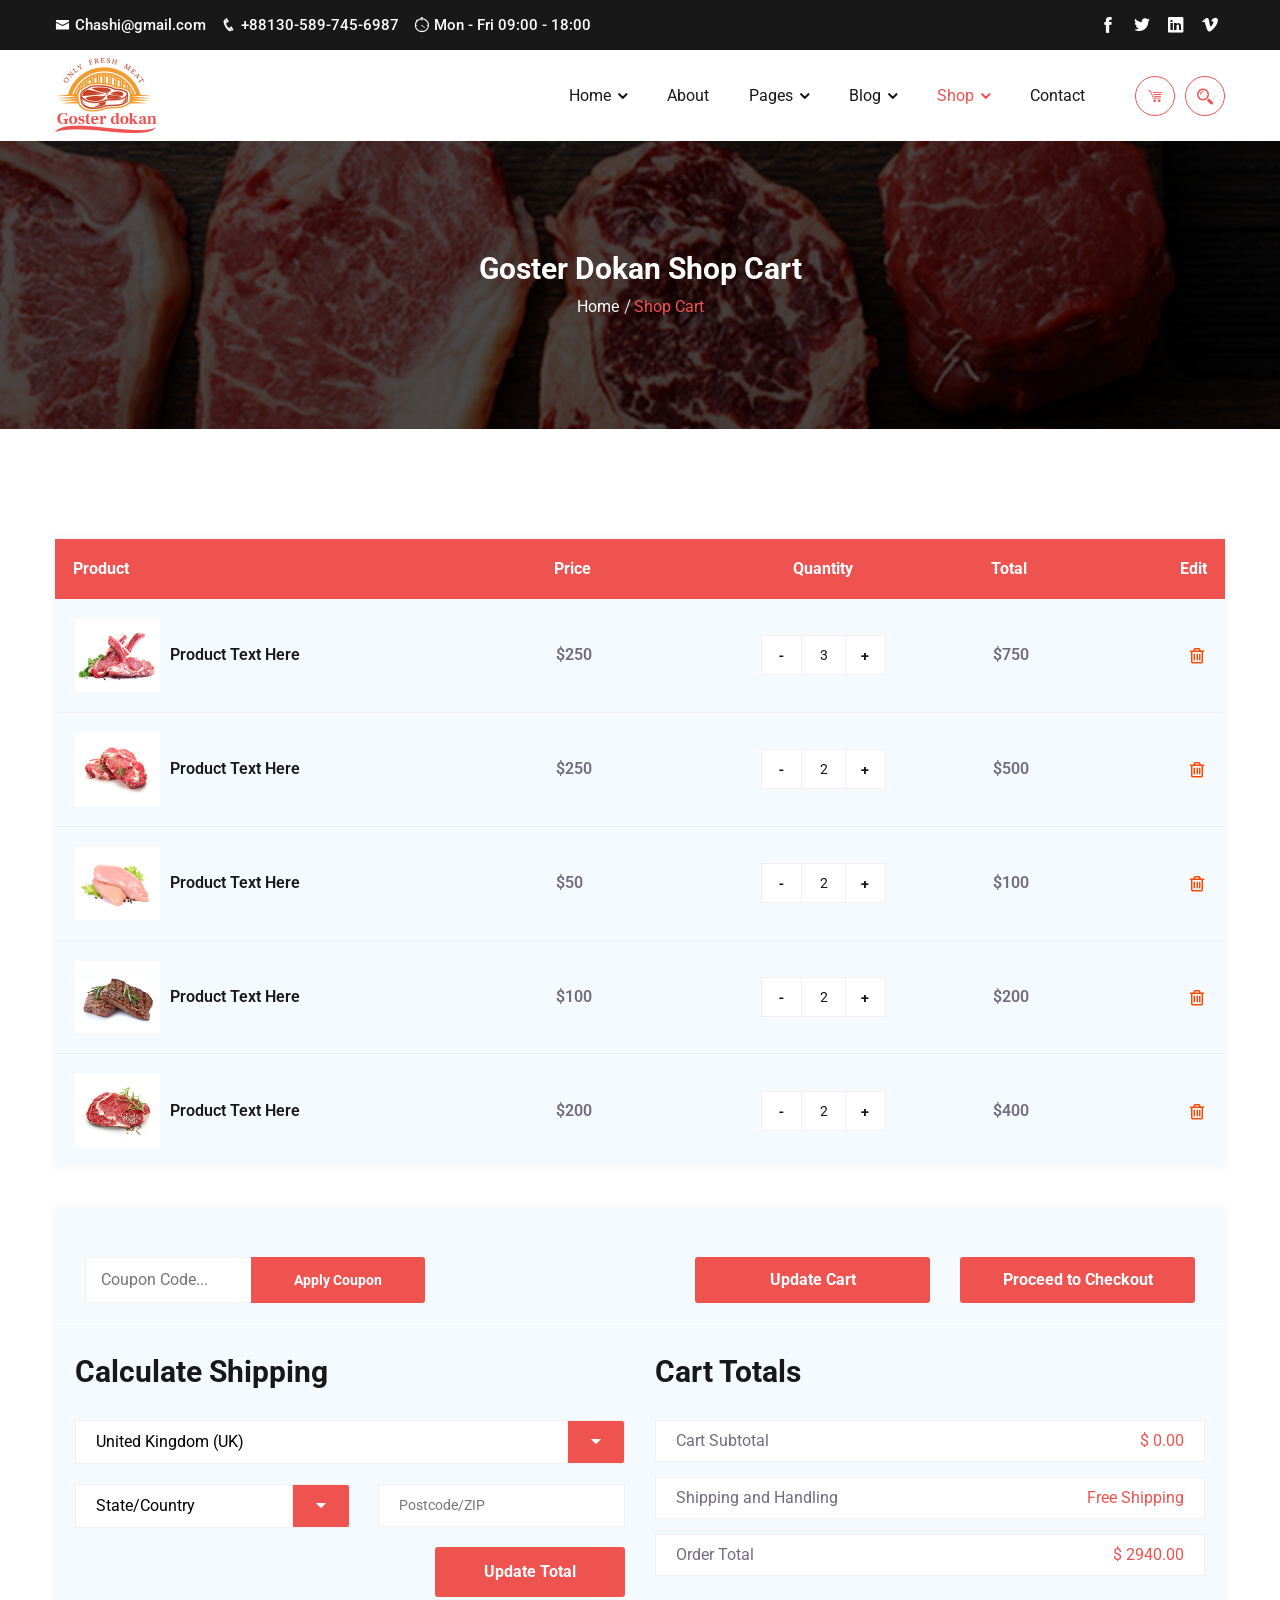
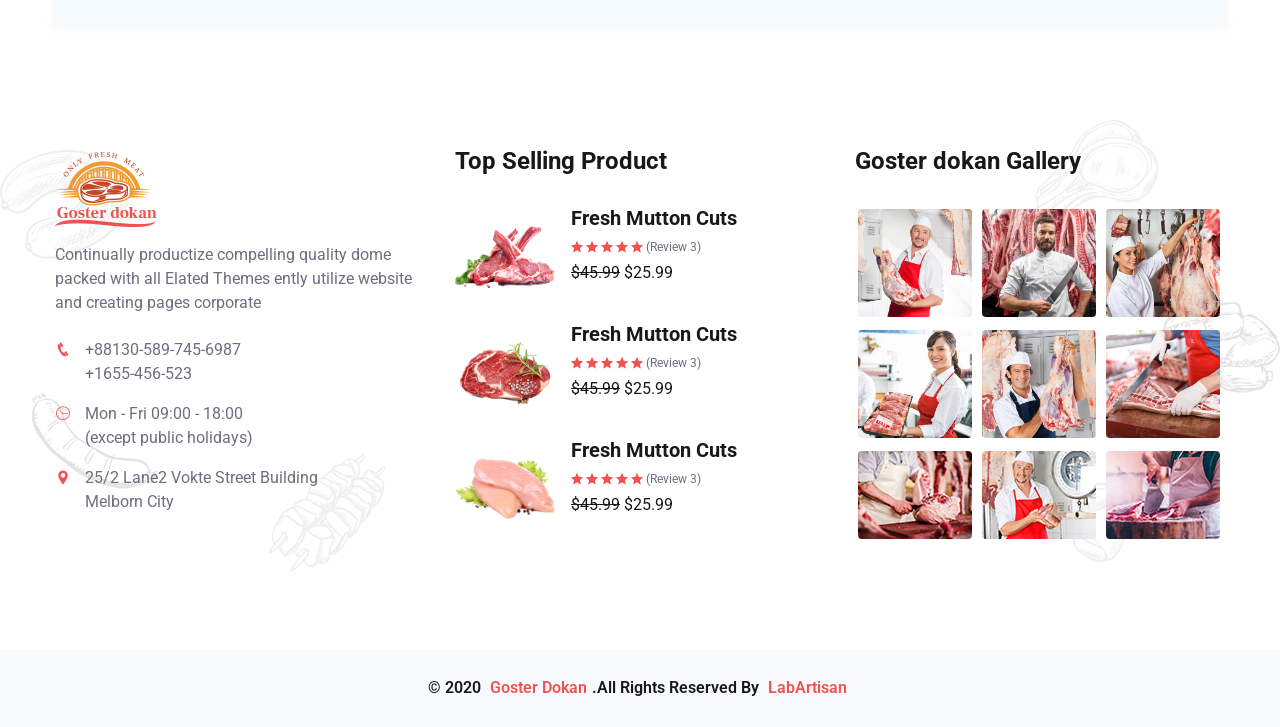
<file: cart-page.html>
<!DOCTYPE html>
<html lang="en">
	

<head>
		<title>Goster Dokan Blog</title>
		<meta charset="UTF-8">
		<meta name="viewport" content="width=device-width, initial-scale=1.0">
		
		<!-- google fonts -->
		<link href="https://fonts.googleapis.com/css?family=Roboto:100,100i,300,300i,400,400i,500,500i,700,700i,900,900i&amp;display=swap" rel="stylesheet">
		<link rel="shortcut icon" type="image/x-icon" href="assets/images/x-icon/01.png">

		<link rel="stylesheet" href="assets/css/animate.css">
		<link rel="stylesheet" href="assets/css/bootstrap.min.css">
		<link rel="stylesheet" href="assets/css/all.min.css">
		<link rel="stylesheet" href="assets/css/icofont.min.css">
		<link rel="stylesheet" href="assets/css/lightcase.css">
		<link rel="stylesheet" href="assets/css/swiper.min.css">
		<link rel="stylesheet" href="assets/css/style.css">
	</head>

	<body>
		<!--search area-->
		<div class="search-input">
			<div class="search-close">
				<i class="icofont-close-circled"></i>
			</div>
			<form>
				<input type="text" name="text" placeholder="Search Heare">
				<button class="search-btn" type="submit">
					<i class="icofont-search-2"></i>
				</button>
			</form>
		</div>
		<!-- search area -->
		
		<!-- Mobile Menu Start Here -->
		<div class="mobile-menu transparent-header">
			<nav class="mobile-header">
				<div class="header-logo">
					<a href="index.html"><img src="assets/images/logo/01.png" alt="logo"></a>
				</div>
				<div class="header-bar">
					<span></span>
					<span></span>
					<span></span>
				</div>
			</nav>
			<nav class="mobile-menu">
				<div class="mobile-menu-area">
					<div class="mobile-menu-area-inner">
						<ul class="lab-ul">
							<li>
								<a href="#0">Home</a>
								<ul class="lab-ul">
									<li><a href="index.html">Home Page One</a></li>
									<li><a href="index-2.html">Home Page Two</a></li>
								</ul>
							</li>
							<li><a href="about.html">About</a></li>
							<li>
								<a href="#0">Pages</a>
								<ul class="lab-ul">
									<li><a href="team.html">Team Membar</a></li>
									<li><a href="faq-page.html">Faq Page</a></li>
									<li><a href="404.html">404 Page</a></li>
								</ul>
							</li>
							<li>
								<a href="#0">Blog</a>
								<ul class="lab-ul">
									<li><a href="blog.html">Blog Right Sidebar</a></li>
									<li><a href="blog-ls.html">Blog left Sidebar</a></li>
									<li><a href="blog-single.html">Blog Details</a></li>
								</ul>
							</li>
							<li class="active">
								<a href="#0">Shop</a>
								<ul class="lab-ul">
									<li><a href="product-page.html">Products Page</a></li>
									<li><a href="product-single.html">Products Details</a></li>
									<li class="active"><a href="cart-page.html">Cart Page</a></li>
								</ul>
							</li>
							<li><a href="contact.html">Contact</a></li>
						</ul>
					</div>
				</div>
			</nav>
		</div>
		<!-- Mobile Menu Ending Here -->

		<!-- desktop menu start here -->
		<header class="header-section">
			<div class="header-top bg-black">
				<div class="container">
					<div class="row justify-content-center align-items-center">
						<div class="col-lg-7 col-12">
							<div class="ht-left">
								<ul class="lab-ul d-flex flex-wrap">
									<li><i class="icofont-envelope"></i><span>Chashi@gmail.com</span></li>
									<li><i class="icofont-phone"></i><span>+88130-589-745-6987</span></li>
									<li><i class="icofont-stopwatch"></i><span>Mon - Fri 09:00 - 18:00</span></li>
								</ul>
							</div>
						</div>
						<div class="col-lg-5 col-12">
							<div class="ht-right">
								<div class="scocial-media">
                                    <a href="#" class="facebook"><i class="icofont-facebook"></i></a>
                                    <a href="#" class="twitter"><i class="icofont-twitter"></i></a>
                                    <a href="#" class="linkedin"><i class="icofont-linkedin"></i></a>
                                    <a href="#" class="vimeo"><i class="icofont-vimeo"></i></a>
                                </div>
							</div>
						</div>
					</div>
				</div>
			</div>
			<div class="header-bottom">
				<div class="header-area">
					<div class="container">
						<div class="primary-menu">
							<div class="logo py-2">
								<a href="index.html"><img src="assets/images/logo/01.png" alt="logo"></a>
							</div>
							<div class="main-area">
								<div class="main-menu d-flex flex-wrap align-items-center justify-content-center w-100">
									<ul class="lab-ul">
										<li>
											<a href="#0">Home</a>
											<ul class="lab-ul">
												<li><a href="index.html">Home Page One</a></li>
												<li><a href="index-2.html">Home Page Two</a></li>
											</ul>
										</li>
										<li><a href="about.html">About</a></li>
										<li>
											<a href="#0">Pages</a>
											<ul class="lab-ul">
												<li><a href="team.html">Team Membar</a></li>
												<li><a href="faq-page.html">Faq Page</a></li>
												<li><a href="404.html">404 Page</a></li>
											</ul>
										</li>
										<li>
											<a href="#0">Blog</a>
											<ul class="lab-ul">
												<li><a href="blog.html">Blog Right Sidebar</a></li>
												<li><a href="blog-ls.html">Blog left Sidebar</a></li>
												<li><a href="blog-single.html">Blog Details</a></li>
											</ul>
										</li>
										<li class="active">
											<a href="#0">Shop</a>
											<ul class="lab-ul">
												<li><a href="product-page.html">Products Page</a></li>
												<li><a href="product-single.html">Products Details</a></li>
												<li class="active"><a href="cart-page.html">Cart Page</a></li>
											</ul>
										</li>
										<li><a href="contact.html">Contact</a></li>
									</ul>
									<ul class="lab-ul search-cart">
										<li>
											<div class="cart-option">
												<i class="icofont-cart-alt"></i>
												<div class="cart-content">
													<div class="cart-item">
														<div class="cart-img">
															<a href="#"><img src="assets/images/shop/01.jpg" alt="cart"></a>
														</div>
														<div class="cart-des">
															<a href="#">Product Title Hore</a>
															<p>$20.00</p>
														</div>
														<div class="cart-btn">
															<a href="#"><i class="icofont-close-circled"></i></a>
														</div>
													</div>
													<div class="cart-item">
														<div class="cart-img">
															<a href="#"><img src="assets/images/shop/02.jpg" alt="cart"></a>
														</div>
														<div class="cart-des">
															<a href="#">Product Title Hore</a>
															<p>$20.00</p>
														</div>
														<div class="cart-btn">
															<a href="#"><i class="icofont-close-circled"></i></a>
														</div>
													</div>
													<div class="cart-bottom">
														<div class="cart-subtotal">
															<p>Total: <b class="float-right">$40.00</b></p>
														</div>
														<div class="cart-action">
															<a href="#" class="lab-btn"><span>View Cart</span></a>
															<a href="#" class="lab-btn"><span>Check Out</span></a>
														</div>
													</div>
												</div>
											</div>
										</li>
										<li>
											<div class="search-option">
												<i class="icofont-search-2"></i>
											</div>
										</li>
									</ul>
								</div>
							</div>
						</div>
					</div>
				</div>
			</div>
		</header>
        <!-- desktop menu ending here -->
        
        <!-- Page Header Section Start Here -->
        <section class="page-header bg_img padding-tb">
            <div class="overlay"></div>
            <div class="container">
                <div class="page-header-content-area">
                    <h4 class="ph-title">Goster Dokan Shop Cart</h4>
                    <ul class="lab-ul">
                        <li><a href="index.html">Home</a></li>
                        <li><a class="active">Shop Cart</a></li>
                    </ul>
                </div>
            </div>
        </section>
        <!-- Page Header Section Ending Here -->
		
        <!-- Shop Cart Page Section start here -->		            
	    <div class="shop-cart padding-tb pb-0">
            <div class="container">
                <div class="section-wrapper">
                    <div class="cart-top">
                        <table>
                            <thead>
                                <tr>
                                    <th>Product</th>
                                    <th>Price</th>
                                    <th>Quantity</th>
                                    <th>Total</th>
                                    <th>Edit</th>
                                </tr>
                            </thead>
                            <tbody>
                                <tr>
                                    <td class="product-item">
                                        <div class="p-thumb">
                                            <a href="#"><img src="assets/images/product/01.jpg" alt="product"></a>
                                        </div>
                                        <div class="p-content">
                                            <a href="#">Product Text Here</a>
                                        </div>
                                    </td>
                                    <td>$250</td>
                                    <td>
                                        <div class="cart-plus-minus">
                                            <div class="dec qtybutton">-</div>
                                            <input class="cart-plus-minus-box" type="text" name="qtybutton" value="3">
                                            <div class="inc qtybutton">+</div>
                                        </div>
                                    </td>
                                    <td>$750</td>
                                    <td>
                                        <a href="#"><img src="assets/images/del.png" alt="product"></a>
                                    </td>
                                </tr>
                                <tr>
                                    <td class="product-item">
                                        <div class="p-thumb">
                                            <a href="#"><img src="assets/images/product/02.jpg" alt="product"></a>
                                        </div>
                                        <div class="p-content">
                                            <a href="#">Product Text Here</a>
                                        </div>
                                    </td>
                                    <td>$250</td>
                                    <td>
                                        <div class="cart-plus-minus">
                                            <div class="dec qtybutton">-</div>
                                            <input class="cart-plus-minus-box" type="text" name="qtybutton" value="2">
                                            <div class="inc qtybutton">+</div>
                                        </div>
                                    </td>
                                    <td>$500</td>
                                    <td>
                                        <a href="#"><img src="assets/images/del.png" alt="product"></a>
                                    </td>
                                </tr>
                                <tr>
                                    <td class="product-item">
                                        <div class="p-thumb">
                                            <a href="#"><img src="assets/images/product/03.jpg" alt="product"></a>
                                        </div>
                                        <div class="p-content">
                                            <a href="#">Product Text Here</a>
                                        </div>
                                    </td>
                                    <td>$50</td>
                                    <td>
                                        <div class="cart-plus-minus">
                                            <div class="dec qtybutton">-</div>
                                            <input class="cart-plus-minus-box" type="text" name="qtybutton" value="2">
                                            <div class="inc qtybutton">+</div>
                                        </div>
                                    </td>
                                    <td>$100</td>
                                    <td>
                                        <a href="#"><img src="assets/images/del.png" alt="product"></a>
                                    </td>
                                </tr>
                                <tr>
                                    <td class="product-item">
                                        <div class="p-thumb">
                                            <a href="#"><img src="assets/images/product/04.jpg" alt="product"></a>
                                        </div>
                                        <div class="p-content">
                                            <a href="#">Product Text Here</a>
                                        </div>
                                    </td>
                                    <td>$100</td>
                                    <td>
                                        <div class="cart-plus-minus">
                                            <div class="dec qtybutton">-</div>
                                            <input class="cart-plus-minus-box" type="text" name="qtybutton" value="2">
                                            <div class="inc qtybutton">+</div>
                                        </div>
                                    </td>
                                    <td>$200</td>
                                    <td>
                                        <a href="#"><img src="assets/images/del.png" alt="product"></a>
                                    </td>
                                </tr>
                                <tr>
                                    <td class="product-item">
                                        <div class="p-thumb">
                                            <a href="#"><img src="assets/images/product/05.jpg" alt="product"></a>
                                        </div>
                                        <div class="p-content">
                                            <a href="#">Product Text Here</a>
                                        </div>
                                    </td>
                                    <td>$200</td>
                                    <td>
                                        <div class="cart-plus-minus">
                                            <div class="dec qtybutton">-</div>
                                            <input class="cart-plus-minus-box" type="text" name="qtybutton" value="2">
                                            <div class="inc qtybutton">+</div>
                                        </div>
                                    </td>
                                    <td>$400</td>
                                    <td>
                                        <a href="#"><img src="assets/images/del.png" alt="product"></a>
                                    </td>
                                </tr>
                            </tbody>
                        </table>
                    </div>
                    <div class="cart-bottom">
                        <div class="cart-checkout-box">
                            <form action="https://aminurislam.com/" class="coupon">
                                <input type="text" name="coupon" placeholder="Coupon Code..." class="cart-page-input-text">
                                <input type="submit" value="Apply Coupon">
                            </form>
                            <form action="https://aminurislam.com/" class="cart-checkout">
                                <input type="submit" value="Update Cart">
                                <input type="submit" value="Proceed to Checkout">
                            </form>
                        </div>
                        <div class="shiping-box">
                            <div class="row">
                                <div class="col-md-6 col-12">
                                    <div class="calculate-shiping">
                                        <h4>Calculate Shipping</h4>
                                        <div class="outline-select">
                                            <select>
                                                <option value="volvo">United Kingdom (UK)</option>
                                                <option value="saab">Bangladesh</option>
                                                <option value="saab">Pakisthan</option>
                                                <option value="saab">India</option>
                                                <option value="saab">Nepal</option>
                                            </select>
                                            <span class="select-icon"><i class="icofont-caret-down"></i></span>
                                        </div>
                                        <div class="outline-select shipping-select">
                                            <select>
                                                <option value="volvo">State/Country</option>
                                                <option value="saab">Dhaka</option>
                                                <option value="saab">Benkok</option>
                                                <option value="saab">Kolkata</option>
                                                <option value="saab">Kapasia</option>
                                            </select>
                                            <span class="select-icon"><i class="icofont-caret-down"></i></span>
                                        </div>
                                        <input type="text" name="coupon" placeholder="Postcode/ZIP" class="cart-page-input-text"/>	
                                        <button type="submit" class="lab-btn"><span>Update Total</span></button>
                                    </div>
                                </div>
                                <div class="col-md-6 col-12">
                                    <div class="cart-overview">
                                        <h4>Cart Totals</h4>
                                        <ul>
                                            <li>
                                                <span class="pull-left">Cart Subtotal</span>
                                                <p class="pull-right">$ 0.00</p>
                                            </li>
                                            <li>
                                                <span class="pull-left">Shipping and Handling</span>
                                                <p class="pull-right">Free Shipping</p>
                                            </li>
                                            <li>
                                                <span class="pull-left">Order Total</span>
                                                <p class="pull-right">$ 2940.00</p>
                                            </li>
                                        </ul>
                                    </div>
                                </div>
                            </div>
                        </div>
                    </div>
                </div>
            </div>
        </div>
        <!-- Shop Cart Page Section ending here -->
        
        <!-- footer section start here -->
		<footer>
			<div class="footer-top relative padding-tb">
				<div class="shape-images">
					<img src="assets/images/shape-images/03.png" alt="shape-images">
				</div>
				<div class="container">
					<div class="section-wrapper row">
						<div class="col-lg-4 col-md-6">
							<div class="post-item">
								<div class="footer-logo mb-3">
									<img src="assets/images/logo/01.png" alt="footer-logo">
								</div>
								<p>Continually productize compelling quality dome packed with all Elated Themes ently utilize website and creating pages corporate </p>
								<ul class="lab-ul footer-location">
									<li>
										<div class="icon-part">
											<i class="icofont-phone"></i>
										</div>
										<div class="content-part">
											<p>+88130-589-745-6987</p>
											<p>+1655-456-523</p>
										</div>
									</li>
									<li>
										<div class="icon-part">
											<i class="icofont-wall-clock"></i>
										</div>
										<div class="content-part">
											<p>Mon - Fri 09:00 - 18:00</p>
											<p>(except public holidays)</p>
										</div>
									</li>
									<li>
										<div class="icon-part">
											<i class="icofont-location-pin"></i>
										</div>
										<div class="content-part">
											<p>25/2 Lane2 Vokte Street Building <br>Melborn City</p>
										</div>
									</li>
								</ul>
							</div>
						</div>
						<div class="col-lg-4 col-md-6">
							<div class="post-item">
								<div class="post-title">
									<h5>Top Selling Product</h5>
								</div>
								<div class="lab-ul footer-post">
									<div class="media mb-3">
										<div class="fp-thumb mr-3">
											<img src="assets/images/products/product/01.png" alt="recent-post">
										</div>
										<div class="media-body">
											<a href="#"><h6 class="mt-0">Fresh Mutton Cuts</h6></a>
											<div class="rating">
												<i class="icofont-ui-rating"></i>
												<i class="icofont-ui-rating"></i>
												<i class="icofont-ui-rating"></i>
												<i class="icofont-ui-rating"></i>
												<i class="icofont-ui-rating"></i>
												<span>(Review 3)</span>
											</div>
											<span class="price"><del>$45.99</del></span>
											<span class="price">$25.99</span>
										</div>
									</div>
									<div class="media mb-3">
										<div class="fp-thumb mr-3">
											<img src="assets/images/products/product/02.png" alt="recent-post">
										</div>
										<div class="media-body">
											<a href="#"><h6 class="mt-0">Fresh Mutton Cuts</h6></a>
											<div class="rating">
												<i class="icofont-ui-rating"></i>
												<i class="icofont-ui-rating"></i>
												<i class="icofont-ui-rating"></i>
												<i class="icofont-ui-rating"></i>
												<i class="icofont-ui-rating"></i>
												<span>(Review 3)</span>
											</div>
											<span class="price"><del>$45.99</del></span>
											<span class="price">$25.99</span>
										</div>
									</div>
									<div class="media mb-3">
										<div class="fp-thumb mr-3">
											<img src="assets/images/products/product/03.png"  alt="recent-post">
										</div>
										<div class="media-body">
											<a href="#"><h6 class="mt-0">Fresh Mutton Cuts</h6></a>
											<div class="rating">
												<i class="icofont-ui-rating"></i>
												<i class="icofont-ui-rating"></i>
												<i class="icofont-ui-rating"></i>
												<i class="icofont-ui-rating"></i>
												<i class="icofont-ui-rating"></i>
												<span>(Review 3)</span>
											</div>
											<span class="price"><del>$45.99</del></span>
											<span class="price">$25.99</span>
										</div>
									</div>
								</div>
							</div>
						</div>
						<div class="col-lg-4 col-md-6">
							<div class="post-item">
								<div class="post-title">
									<h5>Goster dokan Gallery</h5>
								</div>
								<div class="lab-ul footer-gellary">
									<figure class="figure">
										<a href="#"><img src="assets/images/gallery/01.jpg" class="img-fluid rounded" alt="footer-gellary"></a>
									</figure>
									<figure class="figure">
										<a href="#"><img src="assets/images/gallery/02.jpg" class="img-fluid rounded" alt="footer-gellary"></a>
									</figure>
									<figure class="figure">
										<a href="#"><img src="assets/images/gallery/03.jpg" class="img-fluid rounded" alt="footer-gellary"></a>
									</figure>
									<figure class="figure">
										<a href="#"><img src="assets/images/gallery/04.jpg" class="img-fluid rounded" alt="footer-gellary"></a>
									</figure>
									<figure class="figure">
										<a href="#"><img src="assets/images/gallery/05.jpg" class="img-fluid rounded" alt="footer-gellary"></a>
									</figure>
									<figure class="figure">
										<a href="#"><img src="assets/images/gallery/06.jpg" class="img-fluid rounded" alt="footer-gellary"></a>
									</figure>
									<figure class="figure">
										<a href="#"><img src="assets/images/gallery/07.jpg" class="img-fluid rounded" alt="footer-gellary"></a>
									</figure>
									<figure class="figure">
										<a href="#"><img src="assets/images/gallery/08.jpg" class="img-fluid rounded" alt="footer-gellary"></a>
									</figure>
									<figure class="figure">
										<a href="#"><img src="assets/images/gallery/09.jpg" class="img-fluid rounded" alt="footer-gellary"></a>
									</figure>
								</div>
							</div>
						</div>
					</div>
				</div>
			</div>
			<div class="footer-bottom  bg-ash">
				<div class="container">
					<div class="section-wrapper">
						<p class="text-center">&copy; 2020 <a href="index.html">Goster Dokan</a>.All Rights Reserved By <a href="#">LabArtisan</a></p>
					</div>
				</div>
			</div>
		</footer>
		<!-- footer section start here -->

		<!-- scrollToTop start here -->
		<a href="#" class="scrollToTop"><i class="icofont-swoosh-up"></i><span class="pluse_1"></span><span class="pluse_2"></span></a>
		<!-- scrollToTop ending here -->

		
		<script src="assets/js/jquery.js"></script>
		<script src="assets/js/fontawesome.min.js"></script>
		<script src="assets/js/waypoints.min.js"></script>
		<script src="assets/js/bootstrap.min.js"></script>
		<script src="assets/js/wow.min.js"></script>
		<script src="assets/js/swiper.min.js"></script>
		<script src="assets/js/jquery.countdown.min.js"></script>
		<script src="assets/js/jquery.counterup.min.js"></script>
		<script src="assets/js/isotope.pkgd.min.js"></script>
		<script src="assets/js/lightcase.js"></script>
        <script src="assets/js/functions.js"></script>
	</body>


</html>
</file>
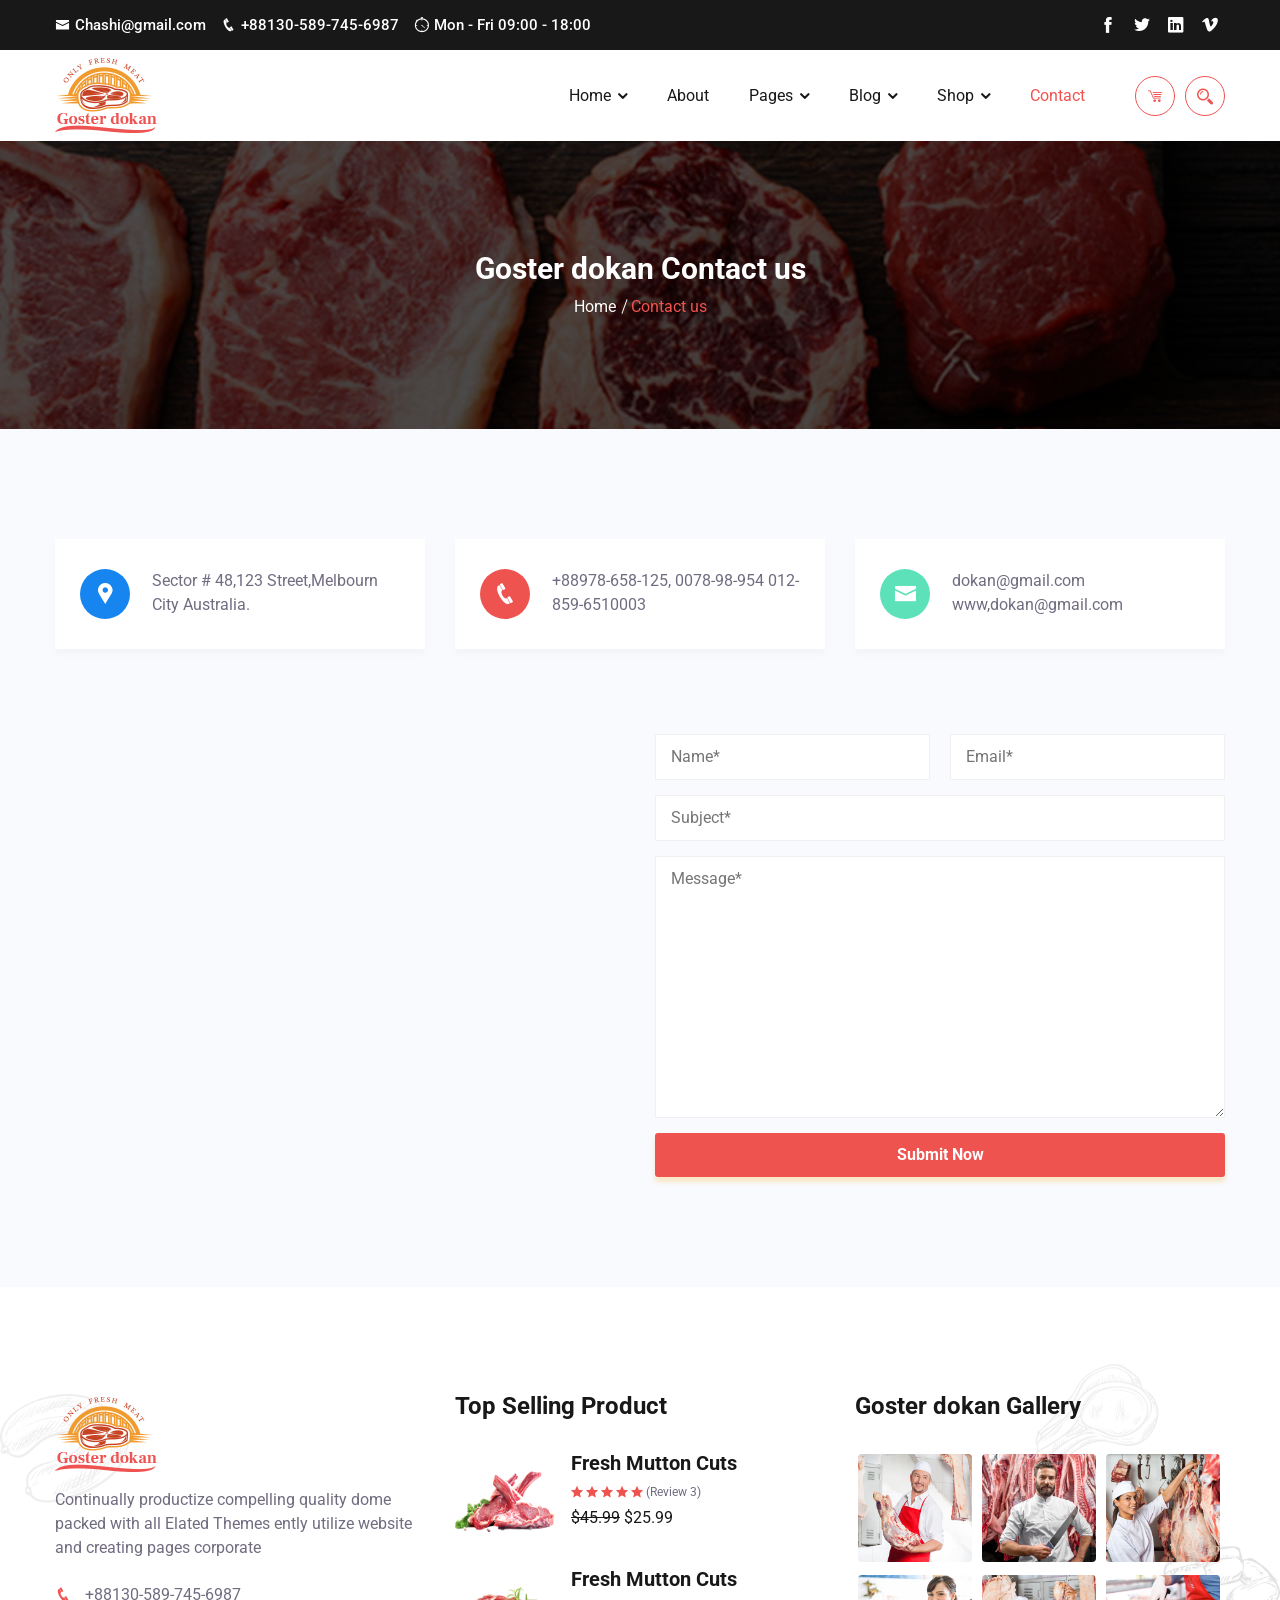
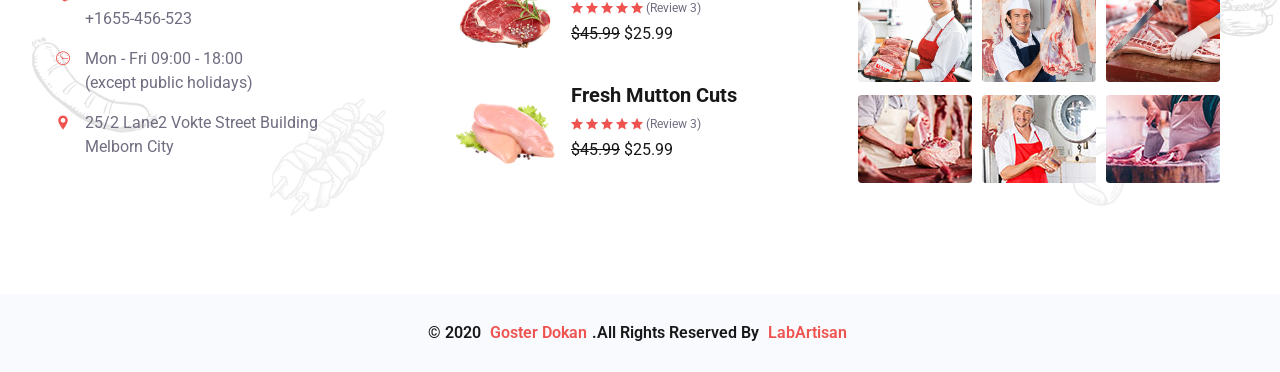
<file: contact.html>
<!DOCTYPE html>
<html lang="en">
	

<head>
		<title>Goster-Dokan</title>
		<meta charset="UTF-8">
		<meta name="viewport" content="width=device-width, initial-scale=1.0">
		
		<!-- google fonts -->
		<link href="https://fonts.googleapis.com/css?family=Roboto:100,100i,300,300i,400,400i,500,500i,700,700i,900,900i&amp;display=swap" rel="stylesheet">
		<link rel="shortcut icon" type="image/x-icon" href="assets/images/x-icon/01.png">

		<link rel="stylesheet" href="assets/css/animate.css">
		<link rel="stylesheet" href="assets/css/bootstrap.min.css">
		<link rel="stylesheet" href="assets/css/all.min.css">
		<link rel="stylesheet" href="assets/css/icofont.min.css">
		<link rel="stylesheet" href="assets/css/lightcase.css">
		<link rel="stylesheet" href="assets/css/swiper.min.css">
		<link rel="stylesheet" href="assets/css/style.css">
	</head>

	<body>
		<!--search area-->
		<div class="search-input">
			<div class="search-close">
				<i class="icofont-close-circled"></i>
			</div>
			<form>
				<input type="text" name="text" placeholder="Search Heare">
				<button class="search-btn" type="submit">
					<i class="icofont-search-2"></i>
				</button>
			</form>
		</div>
		<!-- search area -->
		
		<!-- Mobile Menu Start Here -->
		<div class="mobile-menu transparent-header">
			<nav class="mobile-header">
				<div class="header-logo">
					<a href="index.html"><img src="assets/images/logo/01.png" alt="logo"></a>
				</div>
				<div class="header-bar">
					<span></span>
					<span></span>
					<span></span>
				</div>
			</nav>
			<nav class="mobile-menu">
				<div class="mobile-menu-area">
					<div class="mobile-menu-area-inner">
						<ul class="lab-ul">
							<li>
								<a href="#0">Home</a>
								<ul class="lab-ul">
									<li><a href="index.html">Home Page One</a></li>
									<li><a href="index-2.html">Home Page Two</a></li>
								</ul>
							</li>
							<li><a href="about.html">About</a></li>
							<li>
								<a href="#0">Pages</a>
								<ul class="lab-ul">
									<li><a href="team.html">Team Membar</a></li>
									<li><a href="faq-page.html">Faq Page</a></li>
									<li><a href="404.html">404 Page</a></li>
								</ul>
							</li>
							<li>
								<a href="#0">Blog</a>
								<ul class="lab-ul">
									<li><a href="blog.html">Blog Right Sidebar</a></li>
									<li><a href="blog-ls.html">Blog left Sidebar</a></li>
									<li><a href="blog-single.html">Blog Details</a></li>
								</ul>
							</li>
							<li>
								<a href="#0">Shop</a>
								<ul class="lab-ul">
									<li><a href="product-page.html">Products Page</a></li>
									<li><a href="product-single.html">Products Details</a></li>
									<li><a href="cart-page.html">Cart Page</a></li>
								</ul>
							</li>
							<li class="active"><a href="contact.html">Contact</a></li>
						</ul>
					</div>
				</div>
			</nav>
		</div>
		<!-- Mobile Menu Ending Here -->

		<!-- desktop menu start here -->
		<header class="header-section">
			<div class="header-top bg-black">
				<div class="container">
					<div class="row justify-content-center align-items-center">
						<div class="col-lg-7 col-12">
							<div class="ht-left">
								<ul class="lab-ul d-flex flex-wrap">
									<li><i class="icofont-envelope"></i><span>Chashi@gmail.com</span></li>
									<li><i class="icofont-phone"></i><span>+88130-589-745-6987</span></li>
									<li><i class="icofont-stopwatch"></i><span>Mon - Fri 09:00 - 18:00</span></li>
								</ul>
							</div>
						</div>
						<div class="col-lg-5 col-12">
							<div class="ht-right">
								<div class="scocial-media">
                                    <a href="#" class="facebook"><i class="icofont-facebook"></i></a>
                                    <a href="#" class="twitter"><i class="icofont-twitter"></i></a>
                                    <a href="#" class="linkedin"><i class="icofont-linkedin"></i></a>
                                    <a href="#" class="vimeo"><i class="icofont-vimeo"></i></a>
                                </div>
							</div>
						</div>
					</div>
				</div>
			</div>
			<div class="header-bottom">
				<div class="header-area">
					<div class="container">
						<div class="primary-menu">
							<div class="logo py-2">
								<a href="index.html"><img src="assets/images/logo/01.png" alt="logo"></a>
							</div>
							<div class="main-area">
								<div class="main-menu d-flex flex-wrap align-items-center justify-content-center w-100">
									<ul class="lab-ul">
										<li>
											<a href="#0">Home</a>
											<ul class="lab-ul">
												<li><a href="index.html">Home Page One</a></li>
												<li><a href="index-2.html">Home Page Two</a></li>
											</ul>
										</li>
										<li><a href="about.html">About</a></li>
										<li>
											<a href="#0">Pages</a>
											<ul class="lab-ul">
												<li><a href="team.html">Team Membar</a></li>
												<li><a href="faq-page.html">Faq Page</a></li>
												<li><a href="404.html">404 Page</a></li>
											</ul>
										</li>
										<li>
											<a href="#0">Blog</a>
											<ul class="lab-ul">
												<li><a href="blog.html">Blog Right Sidebar</a></li>
												<li><a href="blog-ls.html">Blog left Sidebar</a></li>
												<li><a href="blog-single.html">Blog Details</a></li>
											</ul>
										</li>
										<li>
											<a href="#0">Shop</a>
											<ul class="lab-ul">
												<li><a href="product-page.html">Products Page</a></li>
												<li><a href="product-single.html">Products Details</a></li>
												<li><a href="cart-page.html">Cart Page</a></li>
											</ul>
										</li>
										<li class="active"><a href="contact.html">Contact</a></li>
									</ul>
									<ul class="lab-ul search-cart">
										<li>
											<div class="cart-option">
												<i class="icofont-cart-alt"></i>
												<div class="cart-content">
													<div class="cart-item">
														<div class="cart-img">
															<a href="#"><img src="assets/images/shop/01.jpg" alt="cart"></a>
														</div>
														<div class="cart-des">
															<a href="#">Product Title Hore</a>
															<p>$20.00</p>
														</div>
														<div class="cart-btn">
															<a href="#"><i class="icofont-close-circled"></i></a>
														</div>
													</div>
													<div class="cart-item">
														<div class="cart-img">
															<a href="#"><img src="assets/images/shop/02.jpg" alt="cart"></a>
														</div>
														<div class="cart-des">
															<a href="#">Product Title Hore</a>
															<p>$20.00</p>
														</div>
														<div class="cart-btn">
															<a href="#"><i class="icofont-close-circled"></i></a>
														</div>
													</div>
													<div class="cart-bottom">
														<div class="cart-subtotal">
															<p>Total: <b class="float-right">$40.00</b></p>
														</div>
														<div class="cart-action">
															<a href="#" class="lab-btn"><span>View Cart</span></a>
															<a href="#" class="lab-btn"><span>Check Out</span></a>
														</div>
													</div>
												</div>
											</div>
										</li>
										<li>
											<div class="search-option">
												<i class="icofont-search-2"></i>
											</div>
										</li>
									</ul>
								</div>
							</div>
						</div>
					</div>
				</div>
			</div>
		</header>
        <!-- desktop menu ending here -->
        
        <!-- Page Header Section Start Here -->
        <section class="page-header bg_img padding-tb">
            <div class="overlay"></div>
            <div class="container">
                <div class="page-header-content-area">
                    <h4 class="ph-title">Goster dokan Contact us</h4>
                    <ul class="lab-ul">
                        <li><a href="index.html">Home</a></li>
                        <li><a class="active">Contact us</a></li>
                    </ul>
                </div>
            </div>
        </section>
        <!-- Page Header Section Ending Here -->

		<!-- Contact Us Section Start Here -->
        <div class="contact-section padding-tb bg-ash">
            <div class="container">
                <div class="contac-top">
                    <div class="row justify-content-center">
                        <div class="col-xl-4 col-lg-6 col-12">
                            <div class="contact-item">
                                <div class="contact-icon">
                                    <i class="icofont-google-map"></i>
                                </div>
                                <div class="contact-details">
                                    <p>Sector # 48,123 Street,Melbourn City Australia.</p>
                                </div>
                            </div>
                        </div>
                        <div class="col-xl-4 col-lg-6 col-12">
                            <div class="contact-item">
                                <div class="contact-icon">
                                    <i class="icofont-phone"></i>
                                </div>
                                <div class="contact-details">
                                    <p>+88978-658-125, 0078-98-954 012-859-6510003</p>
                                </div>
                            </div>
                        </div>
                        <div class="col-xl-4 col-lg-6 col-12">
                            <div class="contact-item">
                                <div class="contact-icon">
                                    <i class="icofont-envelope"></i>
                                </div>
                                <div class="contact-details">
                                    <p>dokan@gmail.com www,dokan@gmail.com</p>
                                </div>
                            </div>
                        </div>
                    </div>
                </div>
                <div class="contac-bottom">
                    <div class="row justify-content-center">
                        <div class="col-lg-6 col-12">
                            <div class="location-map">
                                <div id="map">
                                    <iframe src="https://www.google.com/maps/embed?pb=!1m18!1m12!1m3!1d3652.2275990947564!2d90.3869883144556!3d23.739261895119842!2m3!1f0!2f0!3f0!3m2!1i1024!2i768!4f13.1!3m3!1m2!1s0x3755b85c740f17d1%3A0xdd3daab8c90eb11f!2sCodexCoder!5e0!3m2!1sen!2sbd!4v1572866170296!5m2!1sen!2sbd" allowfullscreen=""></iframe>
                                </div>
                            </div>
                        </div>
                        <div class="col-lg-6 col-12">
                            <div class="contact-form">
                                <form action="#" method="POST" id="commentform" class="comment-form">
                                    <input type="text" name="name" class="" placeholder="Name*">
                                    <input type="email" name="email" class="" placeholder="Email*">
                                    <input type="text" name="subject" class="" placeholder="Subject*">
                                    <textarea name="text" id="role" cols="30" rows="10" placeholder="Message*"></textarea>
                                    <button type="submit" class="lab-btn">
                                        <span>Submit Now</span>
                                    </button>
                                </form>
                            </div>
                        </div>
                    </div>
                </div>
            </div>
        </div>
        <!-- Contact Us Section ENding Here -->

		<!-- footer section start here -->
		<footer>
			<div class="footer-top relative padding-tb">
				<div class="shape-images">
					<img src="assets/images/shape-images/03.png" alt="shape-images">
				</div>
				<div class="container">
					<div class="section-wrapper row">
						<div class="col-lg-4 col-md-6">
							<div class="post-item">
								<div class="footer-logo mb-3">
									<img src="assets/images/logo/01.png" alt="footer-logo">
								</div>
								<p>Continually productize compelling quality dome packed with all Elated Themes ently utilize website and creating pages corporate </p>
								<ul class="lab-ul footer-location">
									<li>
										<div class="icon-part">
											<i class="icofont-phone"></i>
										</div>
										<div class="content-part">
											<p>+88130-589-745-6987</p>
											<p>+1655-456-523</p>
										</div>
									</li>
									<li>
										<div class="icon-part">
											<i class="icofont-wall-clock"></i>
										</div>
										<div class="content-part">
											<p>Mon - Fri 09:00 - 18:00</p>
											<p>(except public holidays)</p>
										</div>
									</li>
									<li>
										<div class="icon-part">
											<i class="icofont-location-pin"></i>
										</div>
										<div class="content-part">
											<p>25/2 Lane2 Vokte Street Building <br>Melborn City</p>
										</div>
									</li>
								</ul>
							</div>
						</div>
						<div class="col-lg-4 col-md-6">
							<div class="post-item">
								<div class="post-title">
									<h5>Top Selling Product</h5>
								</div>
								<div class="lab-ul footer-post">
									<div class="media mb-3">
										<div class="fp-thumb mr-3">
											<img src="assets/images/products/product/01.png" alt="recent-post">
										</div>
										<div class="media-body">
											<a href="#"><h6 class="mt-0">Fresh Mutton Cuts</h6></a>
											<div class="rating">
												<i class="icofont-ui-rating"></i>
												<i class="icofont-ui-rating"></i>
												<i class="icofont-ui-rating"></i>
												<i class="icofont-ui-rating"></i>
												<i class="icofont-ui-rating"></i>
												<span>(Review 3)</span>
											</div>
											<span class="price"><del>$45.99</del></span>
											<span class="price">$25.99</span>
										</div>
									</div>
									<div class="media mb-3">
										<div class="fp-thumb mr-3">
											<img src="assets/images/products/product/02.png" alt="recent-post">
										</div>
										<div class="media-body">
											<a href="#"><h6 class="mt-0">Fresh Mutton Cuts</h6></a>
											<div class="rating">
												<i class="icofont-ui-rating"></i>
												<i class="icofont-ui-rating"></i>
												<i class="icofont-ui-rating"></i>
												<i class="icofont-ui-rating"></i>
												<i class="icofont-ui-rating"></i>
												<span>(Review 3)</span>
											</div>
											<span class="price"><del>$45.99</del></span>
											<span class="price">$25.99</span>
										</div>
									</div>
									<div class="media mb-3">
										<div class="fp-thumb mr-3">
											<img src="assets/images/products/product/03.png"  alt="recent-post">
										</div>
										<div class="media-body">
											<a href="#"><h6 class="mt-0">Fresh Mutton Cuts</h6></a>
											<div class="rating">
												<i class="icofont-ui-rating"></i>
												<i class="icofont-ui-rating"></i>
												<i class="icofont-ui-rating"></i>
												<i class="icofont-ui-rating"></i>
												<i class="icofont-ui-rating"></i>
												<span>(Review 3)</span>
											</div>
											<span class="price"><del>$45.99</del></span>
											<span class="price">$25.99</span>
										</div>
									</div>
								</div>
							</div>
						</div>
						<div class="col-lg-4 col-md-6">
							<div class="post-item">
								<div class="post-title">
									<h5>Goster dokan Gallery</h5>
								</div>
								<div class="lab-ul footer-gellary">
									<figure class="figure">
										<a href="#"><img src="assets/images/gallery/01.jpg" class="img-fluid rounded" alt="footer-gellary"></a>
									</figure>
									<figure class="figure">
										<a href="#"><img src="assets/images/gallery/02.jpg" class="img-fluid rounded" alt="footer-gellary"></a>
									</figure>
									<figure class="figure">
										<a href="#"><img src="assets/images/gallery/03.jpg" class="img-fluid rounded" alt="footer-gellary"></a>
									</figure>
									<figure class="figure">
										<a href="#"><img src="assets/images/gallery/04.jpg" class="img-fluid rounded" alt="footer-gellary"></a>
									</figure>
									<figure class="figure">
										<a href="#"><img src="assets/images/gallery/05.jpg" class="img-fluid rounded" alt="footer-gellary"></a>
									</figure>
									<figure class="figure">
										<a href="#"><img src="assets/images/gallery/06.jpg" class="img-fluid rounded" alt="footer-gellary"></a>
									</figure>
									<figure class="figure">
										<a href="#"><img src="assets/images/gallery/07.jpg" class="img-fluid rounded" alt="footer-gellary"></a>
									</figure>
									<figure class="figure">
										<a href="#"><img src="assets/images/gallery/08.jpg" class="img-fluid rounded" alt="footer-gellary"></a>
									</figure>
									<figure class="figure">
										<a href="#"><img src="assets/images/gallery/09.jpg" class="img-fluid rounded" alt="footer-gellary"></a>
									</figure>
								</div>
							</div>
						</div>
					</div>
				</div>
			</div>
			<div class="footer-bottom  bg-ash">
				<div class="container">
					<div class="section-wrapper">
						<p class="text-center">&copy; 2020 <a href="index.html">Goster Dokan</a>.All Rights Reserved By <a href="#">LabArtisan</a></p>
					</div>
				</div>
			</div>
		</footer>
		<!-- footer section start here -->

		<!-- scrollToTop start here -->
		<a href="#" class="scrollToTop"><i class="icofont-swoosh-up"></i><span class="pluse_1"></span><span class="pluse_2"></span></a>
		<!-- scrollToTop ending here -->

		
		<script src="assets/js/jquery.js"></script>
		<script src="assets/js/fontawesome.min.js"></script>
		<script src="assets/js/waypoints.min.js"></script>
		<script src="assets/js/bootstrap.min.js"></script>
		<script src="assets/js/wow.min.js"></script>
		<script src="assets/js/swiper.min.js"></script>
		<script src="assets/js/jquery.countdown.min.js"></script>
		<script src="assets/js/jquery.counterup.min.js"></script>
		<script src="assets/js/isotope.pkgd.min.js"></script>
		<script src="assets/js/lightcase.js"></script>
        <script src="assets/js/functions.js"></script>
	</body>


</html>
</file>
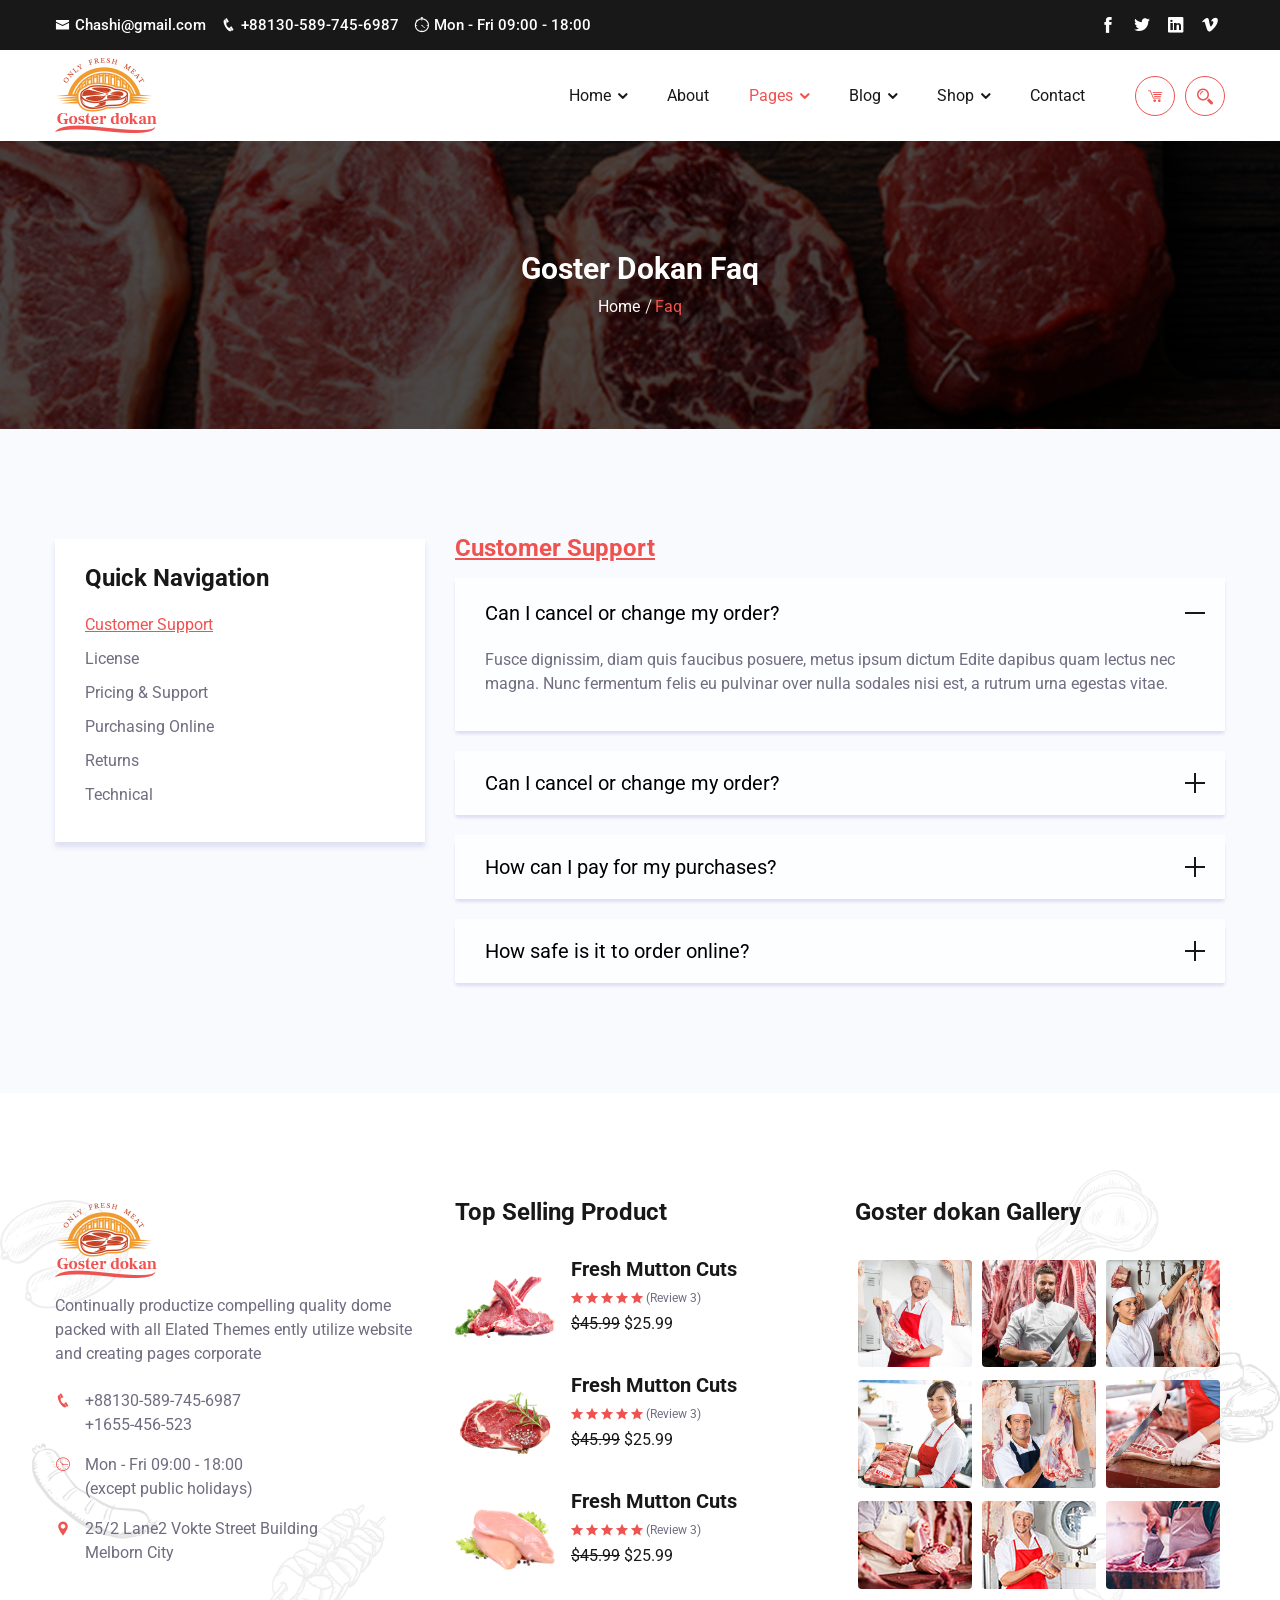
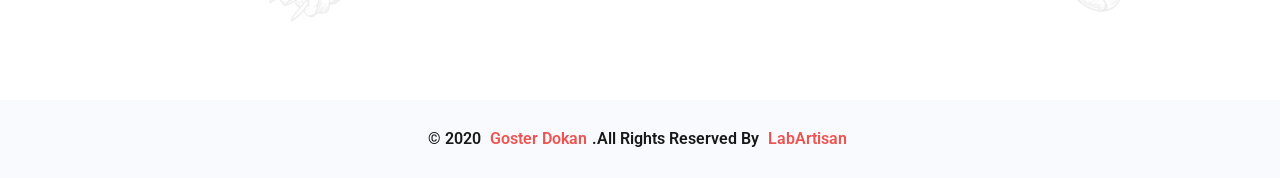
<file: faq-page.html>
<!DOCTYPE html>
<html lang="en">
	

<head>
		<title>Goster Dokan Blog</title>
		<meta charset="UTF-8">
		<meta name="viewport" content="width=device-width, initial-scale=1.0">
		
		<!-- google fonts -->
		<link href="https://fonts.googleapis.com/css?family=Roboto:100,100i,300,300i,400,400i,500,500i,700,700i,900,900i&amp;display=swap" rel="stylesheet">
		<link rel="shortcut icon" type="image/x-icon" href="assets/images/x-icon/01.png">

		<link rel="stylesheet" href="assets/css/animate.css">
		<link rel="stylesheet" href="assets/css/bootstrap.min.css">
		<link rel="stylesheet" href="assets/css/all.min.css">
		<link rel="stylesheet" href="assets/css/icofont.min.css">
		<link rel="stylesheet" href="assets/css/lightcase.css">
		<link rel="stylesheet" href="assets/css/swiper.min.css">
		<link rel="stylesheet" href="assets/css/style.css">
	</head>

	<body>
		<!--search area-->
		<div class="search-input">
			<div class="search-close">
				<i class="icofont-close-circled"></i>
			</div>
			<form>
				<input type="text" name="text" placeholder="Search Heare">
				<button class="search-btn" type="submit">
					<i class="icofont-search-2"></i>
				</button>
			</form>
		</div>
		<!-- search area -->
		
		<!-- Mobile Menu Start Here -->
		<div class="mobile-menu transparent-header">
			<nav class="mobile-header">
				<div class="header-logo">
					<a href="index.html"><img src="assets/images/logo/01.png" alt="logo"></a>
				</div>
				<div class="header-bar">
					<span></span>
					<span></span>
					<span></span>
				</div>
			</nav>
			<nav class="mobile-menu">
				<div class="mobile-menu-area">
					<div class="mobile-menu-area-inner">
						<ul class="lab-ul">
							<li>
								<a href="#0">Home</a>
								<ul class="lab-ul">
									<li><a href="index.html">Home Page One</a></li>
									<li><a href="index-2.html">Home Page Two</a></li>
								</ul>
							</li>
							<li><a href="about.html">About</a></li>
							<li class="active">
								<a href="#0">Pages</a>
								<ul class="lab-ul">
									<li><a href="team.html">Team Membar</a></li>
									<li class="active"><a href="faq-page.html">Faq Page</a></li>
									<li><a href="404.html">404 Page</a></li>
								</ul>
							</li>
							<li>
								<a href="#0">Blog</a>
								<ul class="lab-ul">
									<li><a href="blog.html">Blog Right Sidebar</a></li>
									<li><a href="blog-ls.html">Blog left Sidebar</a></li>
									<li><a href="blog-single.html">Blog Details</a></li>
								</ul>
							</li>
							<li>
								<a href="#0">Shop</a>
								<ul class="lab-ul">
									<li><a href="product-page.html">Products Page</a></li>
									<li><a href="product-single.html">Products Details</a></li>
									<li><a href="cart-page.html">Cart Page</a></li>
								</ul>
							</li>
							<li><a href="contact.html">Contact</a></li>
						</ul>
					</div>
				</div>
			</nav>
		</div>
		<!-- Mobile Menu Ending Here -->

		<!-- desktop menu start here -->
		<header class="header-section">
			<div class="header-top bg-black">
				<div class="container">
					<div class="row justify-content-center align-items-center">
						<div class="col-lg-7 col-12">
							<div class="ht-left">
								<ul class="lab-ul d-flex flex-wrap">
									<li><i class="icofont-envelope"></i><span>Chashi@gmail.com</span></li>
									<li><i class="icofont-phone"></i><span>+88130-589-745-6987</span></li>
									<li><i class="icofont-stopwatch"></i><span>Mon - Fri 09:00 - 18:00</span></li>
								</ul>
							</div>
						</div>
						<div class="col-lg-5 col-12">
							<div class="ht-right">
								<div class="scocial-media">
                                    <a href="#" class="facebook"><i class="icofont-facebook"></i></a>
                                    <a href="#" class="twitter"><i class="icofont-twitter"></i></a>
                                    <a href="#" class="linkedin"><i class="icofont-linkedin"></i></a>
                                    <a href="#" class="vimeo"><i class="icofont-vimeo"></i></a>
                                </div>
							</div>
						</div>
					</div>
				</div>
			</div>
			<div class="header-bottom">
				<div class="header-area">
					<div class="container">
						<div class="primary-menu">
							<div class="logo py-2">
								<a href="index.html"><img src="assets/images/logo/01.png" alt="logo"></a>
							</div>
							<div class="main-area">
								<div class="main-menu d-flex flex-wrap align-items-center justify-content-center w-100">
									<ul class="lab-ul">
                                        <li>
                                            <a href="#0">Home</a>
                                            <ul class="lab-ul">
                                                <li><a href="index.html">Home Page One</a></li>
                                                <li><a href="index-2.html">Home Page Two</a></li>
                                            </ul>
                                        </li>
                                        <li><a href="about.html">About</a></li>
                                        <li class="active">
                                            <a href="#0">Pages</a>
                                            <ul class="lab-ul">
                                                <li><a href="team.html">Team Membar</a></li>
                                                <li class="active"><a href="faq-page.html">Faq Page</a></li>
                                                <li><a href="404.html">404 Page</a></li>
                                            </ul>
                                        </li>
                                        <li>
                                            <a href="#0">Blog</a>
                                            <ul class="lab-ul">
                                                <li><a href="blog.html">Blog Right Sidebar</a></li>
                                                <li><a href="blog-ls.html">Blog left Sidebar</a></li>
                                                <li><a href="blog-single.html">Blog Details</a></li>
                                            </ul>
                                        </li>
                                        <li>
                                            <a href="#0">Shop</a>
                                            <ul class="lab-ul">
                                                <li><a href="product-page.html">Products Page</a></li>
                                                <li><a href="product-single.html">Products Details</a></li>
                                                <li><a href="cart-page.html">Cart Page</a></li>
                                            </ul>
                                        </li>
                                        <li><a href="contact.html">Contact</a></li>
                                    </ul>
									<ul class="lab-ul search-cart">
										<li>
											<div class="cart-option">
												<i class="icofont-cart-alt"></i>
												<div class="cart-content">
													<div class="cart-item">
														<div class="cart-img">
															<a href="#"><img src="assets/images/shop/01.jpg" alt="cart"></a>
														</div>
														<div class="cart-des">
															<a href="#">Product Title Hore</a>
															<p>$20.00</p>
														</div>
														<div class="cart-btn">
															<a href="#"><i class="icofont-close-circled"></i></a>
														</div>
													</div>
													<div class="cart-item">
														<div class="cart-img">
															<a href="#"><img src="assets/images/shop/02.jpg" alt="cart"></a>
														</div>
														<div class="cart-des">
															<a href="#">Product Title Hore</a>
															<p>$20.00</p>
														</div>
														<div class="cart-btn">
															<a href="#"><i class="icofont-close-circled"></i></a>
														</div>
													</div>
													<div class="cart-bottom">
														<div class="cart-subtotal">
															<p>Total: <b class="float-right">$40.00</b></p>
														</div>
														<div class="cart-action">
															<a href="#" class="lab-btn"><span>View Cart</span></a>
															<a href="#" class="lab-btn"><span>Check Out</span></a>
														</div>
													</div>
												</div>
											</div>
										</li>
										<li>
											<div class="search-option">
												<i class="icofont-search-2"></i>
											</div>
										</li>
									</ul>
								</div>
							</div>
						</div>
					</div>
				</div>
			</div>
		</header>
        <!-- desktop menu ending here -->
        
        <!-- Page Header Section Start Here -->
        <section class="page-header bg_img padding-tb">
            <div class="overlay"></div>
            <div class="container">
                <div class="page-header-content-area">
                    <h4 class="ph-title">Goster Dokan Faq</h4>
                    <ul class="lab-ul">
                        <li><a href="index.html">Home</a></li>
                        <li><a class="active">Faq</a></li>
                    </ul>
                </div>
            </div>
        </section>
        <!-- Page Header Section Ending Here -->
        
        <!-- Faq Page Section Start Here -->
        <div class="faq-section padding-tb bg-ash">
            <div class="container">
                <div class="row">
                    <div class="col-lg-4 col-12">
                        <div class="faq-tab">
                            <h5>Quick Navigation</h5>
                            <ul class="agri-ul nav" id="myTab" role="tablist">
                                <li class="nav-item">
                                    <a class="active" id="purchas-tab" data-toggle="tab" href="#purchas" role="tab" aria-controls="purchas" aria-selected="true">Customer Support</a>
                                </li>
                                <li class="nav-item">
                                    <a id="returns-tab" data-toggle="tab" href="#returns" role="tab" aria-controls="returns" aria-selected="false">License</a>
                                </li>
                                <li class="nav-item">
                                    <a id="price-tab" data-toggle="tab" href="#price" role="tab" aria-controls="price" aria-selected="false">Pricing & Support</a>
                                </li>
                                <li class="nav-item">
                                    <a id="care-tab" data-toggle="tab" href="#care" role="tab" aria-controls="care" aria-selected="false">Purchasing Online</a>
                                </li>
                                <li class="nav-item">
                                    <a id="return-tab" data-toggle="tab" href="#return" role="tab" aria-controls="return" aria-selected="false">Returns</a>
                                </li>
                                <li class="nav-item">
                                    <a id="Technical-tab" data-toggle="tab" href="#Technical" role="tab" aria-controls="Technical" aria-selected="false">Technical</a>
                                </li>
                            </ul>
                        </div>
                    </div>
                    
                    <div class="col-lg-8 col-12">
                        <div class="tab-content faq-content" id="myTabContent">
                            <div class="tab-pane fade show active" id="purchas" role="tabpanel" aria-labelledby="purchas-tab">
                                <h5>Customer Support</h5>
                                <div id="accordion">
                                    <div class="card">
                                        <div class="card-header" id="headingOne">
                                            <button class="faq-item" data-toggle="collapse" data-target="#collapseOne" aria-expanded="true" aria-controls="collapseOne">
                                                Can I cancel or change my order?
                                            </button>
                                        </div>

                                        <div id="collapseOne" class="collapse show" aria-labelledby="headingOne" data-parent="#accordion">
                                            <div class="card-body">
                                                <p>Fusce dignissim, diam quis faucibus posuere, metus ipsum dictum Edite dapibus quam lectus nec magna. Nunc fermentum felis eu pulvinar over nulla sodales nisi est, a rutrum urna egestas vitae. </p> 
                                            </div>
                                        </div>
                                    </div>
                                    <div class="card">
                                        <div class="card-header" id="headingTwo">
                                            <h5 class="mb-0">
                                                <button class="faq-item collapsed" data-toggle="collapse" data-target="#collapseTwo" aria-expanded="false" aria-controls="collapseTwo">
                                                    Can I cancel or change my order?
                                                </button>
                                            </h5>
                                        </div>
                                        <div id="collapseTwo" class="collapse" aria-labelledby="headingTwo" data-parent="#accordion">
                                            <div class="card-body">
                                                <p>Why I say old chap that is spiffing pukka, bamboozled wind up bugger buggered zonked hanky panky a blinding shot the little rotter, bubble and squeak vagabond cheeky bugger at public school pardon you bloke the BBC. Tickety-boo Elizabeth plastered matie.!</p>
                                            </div>
                                        </div>
                                    </div>
                                    <div class="card">
                                        <div class="card-header" id="headingThree">
                                            <h5 class="mb-0">
                                                <button class="faq-item collapsed" data-toggle="collapse" data-target="#collapseThree" aria-expanded="false" aria-controls="collapseThree">
                                                    How can I pay for my purchases?
                                                </button>
                                            </h5>
                                        </div>
                                        <div id="collapseThree" class="collapse" aria-labelledby="headingThree" data-parent="#accordion">
                                            <div class="card-body">
                                                <p>Why I say old chap that is spiffing pukka, bamboozled wind up bugger buggered zonked hanky panky a blinding shot the little rotter, bubble and squeak vagabond cheeky bugger at public school pardon you bloke the BBC. Tickety-boo Elizabeth plastered matie.!</p>
                                            </div>
                                        </div>
                                    </div>
                                    <div class="card">
                                        <div class="card-header" id="headingfour">
                                            <h5 class="mb-0">
                                                <button class="faq-item collapsed" data-toggle="collapse" data-target="#collapsefour" aria-expanded="false" aria-controls="collapsefour">
                                                    How safe is it to order online?
                                                </button>
                                            </h5>
                                        </div>
                                        <div id="collapsefour" class="collapse" aria-labelledby="headingfour" data-parent="#accordion">
                                            <div class="card-body">
                                                Why I say old chap that is spiffing pukka, bamboozled wind up bugger buggered zonked hanky panky a blinding shot the little rotter, bubble and squeak vagabond cheeky bugger at public school pardon you bloke the BBC. Tickety-boo Elizabeth plastered matie.!
                                            </div>
                                        </div>
                                    </div>
                                </div>
                            </div>

                            <div class="tab-pane fade" id="returns" role="tabpanel" aria-labelledby="returns-tab">
                                <h5>License</h5>
                                <div id="accordion3">
                                    <div class="card">
                                        <div class="card-header" id="heading10">
                                            <button class="faq-item" data-toggle="collapse" data-target="#collapse10" aria-expanded="true" aria-controls="collapse10">
                                                How do I repair an item?
                                            </button>
                                        </div>

                                        <div id="collapse10" class="collapse show" aria-labelledby="heading10" data-parent="#accordion3">
                                            <div class="card-body">
                                                <p>Why I say old chap that is spiffing pukka, bamboozled wind up bugger buggered zonked hanky panky a blinding shot the little rotter, bubble and squeak vagabond cheeky bugger at public school pardon you bloke the BBC. Tickety-boo Elizabeth plastered matie.!</p>
                                            </div>
                                        </div>
                                    </div>
                                    <div class="card">
                                        <div class="card-header" id="heading11">
                                            <button class="faq-item collapsed" data-toggle="collapse" data-target="#collapse11" aria-expanded="false" aria-controls="collapse11">
                                                Where can I find instructions on how to use my watch?
                                            </button>
                                        </div>
                                        <div id="collapse11" class="collapse" aria-labelledby="heading11" data-parent="#accordion3">
                                            <div class="card-body">
                                                <p>Why I say old chap that is spiffing pukka, bamboozled wind up bugger buggered zonked hanky panky a blinding shot the little rotter, bubble and squeak vagabond cheeky bugger at public school pardon you bloke the BBC. Tickety-boo Elizabeth plastered matie.!</p>
                                            </div>
                                        </div>
                                    </div>
                                    <div class="card">
                                        <div class="card-header" id="heading12">
                                            <button class="faq-item collapsed" data-toggle="collapse" data-target="#collapse12" aria-expanded="false" aria-controls="collapse12">
                                                Is there a warranty on my item?
                                            </button>
                                        </div>
                                        <div id="collapse12" class="collapse" aria-labelledby="heading12" data-parent="#accordion3">
                                            <div class="card-body">
                                                <p>Why I say old chap that is spiffing pukka, bamboozled wind up bugger buggered zonked hanky panky a blinding shot the little rotter, bubble and squeak vagabond cheeky bugger at public school pardon you bloke the BBC. Tickety-boo Elizabeth plastered matie.!</p>
                                            </div>
                                        </div>
                                    </div>
                                    <div class="card">
                                        <div class="card-header" id="heading13">
                                            <button class="faq-item collapsed" data-toggle="collapse" data-target="#collapse13" aria-expanded="false" aria-controls="collapse13">
                                                Is there a warranty on my item?
                                            </button>
                                        </div>
                                        <div id="collapse13" class="collapse" aria-labelledby="heading13" data-parent="#accordion3">
                                            <div class="card-body">
                                                <p>Why I say old chap that is spiffing pukka, bamboozled wind up bugger buggered zonked hanky panky a blinding shot the little rotter, bubble and squeak vagabond cheeky bugger at public school pardon you bloke the BBC. Tickety-boo Elizabeth plastered matie.!</p>
                                            </div>
                                        </div>
                                    </div>
                                </div>
                            </div>

                            <div class="tab-pane fade" id="price" role="tabpanel" aria-labelledby="price-tab">
                                <h5>Pricing & Support</h5>
                                <div id="accordion4">
                                    <div class="card">
                                        <div class="card-header" id="heading15">
                                            <button class="faq-item" data-toggle="collapse" data-target="#collapse15" aria-expanded="true" aria-controls="collapse15">
                                                How do I repair an item?
                                            </button>
                                        </div>

                                        <div id="collapse15" class="collapse show" aria-labelledby="heading15" data-parent="#accordion4">
                                            <div class="card-body">
                                                <p>Why I say old chap that is spiffing pukka, bamboozled wind up bugger buggered zonked hanky panky a blinding shot the little rotter, bubble and squeak vagabond cheeky bugger at public school pardon you bloke the BBC. Tickety-boo Elizabeth plastered matie.!</p>
                                            </div>
                                        </div>
                                    </div>
                                    <div class="card">
                                        <div class="card-header" id="heading16">
                                            <button class="faq-item collapsed" data-toggle="collapse" data-target="#collapse16" aria-expanded="false" aria-controls="collapse16">
                                                Where can I find instructions on how to use my watch?
                                            </button>
                                        </div>
                                        <div id="collapse16" class="collapse" aria-labelledby="heading16" data-parent="#accordion4">
                                            <div class="card-body">
                                                <p>Why I say old chap that is spiffing pukka, bamboozled wind up bugger buggered zonked hanky panky a blinding shot the little rotter, bubble and squeak vagabond cheeky bugger at public school pardon you bloke the BBC. Tickety-boo Elizabeth plastered matie.!</p>
                                            </div>
                                        </div>
                                    </div>
                                    <div class="card">
                                        <div class="card-header" id="heading17">
                                            <button class="faq-item collapsed" data-toggle="collapse" data-target="#collapse17" aria-expanded="false" aria-controls="collapse17">
                                                Is there a warranty on my item?
                                            </button>
                                        </div>
                                        <div id="collapse17" class="collapse" aria-labelledby="heading17" data-parent="#accordion4">
                                            <div class="card-body">
                                                <p>Why I say old chap that is spiffing pukka, bamboozled wind up bugger buggered zonked hanky panky a blinding shot the little rotter, bubble and squeak vagabond cheeky bugger at public school pardon you bloke the BBC. Tickety-boo Elizabeth plastered matie.!</p>
                                            </div>
                                        </div>
                                    </div>
                                    <div class="card">
                                        <div class="card-header" id="heading18">
                                            <button class="faq-item collapsed" data-toggle="collapse" data-target="#collapse18" aria-expanded="false" aria-controls="collapse18">
                                                Is there a warranty on my item?
                                            </button>
                                        </div>
                                        <div id="collapse18" class="collapse" aria-labelledby="heading18" data-parent="#accordion4">
                                            <div class="card-body">
                                                <p>Why I say old chap that is spiffing pukka, bamboozled wind up bugger buggered zonked hanky panky a blinding shot the little rotter, bubble and squeak vagabond cheeky bugger at public school pardon you bloke the BBC. Tickety-boo Elizabeth plastered matie.!</p>
                                            </div>
                                        </div>
                                    </div>
                                </div>
                            </div>

                            <div class="tab-pane fade" id="care" role="tabpanel" aria-labelledby="care-tab">
                                <h5>Purchasing Online</h5>
                                <div id="accordion6">
                                    <div class="card">
                                        <div class="card-header" id="heading24">
                                            <button class="faq-item" data-toggle="collapse" data-target="#collapse24" aria-expanded="true" aria-controls="collapse24">
                                                How do I repair an item?
                                            </button>
                                        </div>

                                        <div id="collapse24" class="collapse show" aria-labelledby="heading24" data-parent="#accordion6">
                                            <div class="card-body">
                                                <p>Why I say old chap that is spiffing pukka, bamboozled wind up bugger buggered zonked hanky panky a blinding shot the little rotter, bubble and squeak vagabond cheeky bugger at public school pardon you bloke the BBC. Tickety-boo Elizabeth plastered matie.!</p>
                                            </div>
                                        </div>
                                    </div>
                                    <div class="card">
                                        <div class="card-header" id="heading25">
                                            <button class="faq-item collapsed" data-toggle="collapse" data-target="#collapse25" aria-expanded="false" aria-controls="collapse25">
                                                Where can I find instructions on how to use my watch?
                                            </button>
                                        </div>
                                        <div id="collapse25" class="collapse" aria-labelledby="heading25" data-parent="#accordion6">
                                            <div class="card-body">
                                                <p>Why I say old chap that is spiffing pukka, bamboozled wind up bugger buggered zonked hanky panky a blinding shot the little rotter, bubble and squeak vagabond cheeky bugger at public school pardon you bloke the BBC. Tickety-boo Elizabeth plastered matie.!</p>
                                            </div>
                                        </div>
                                    </div>
                                    <div class="card">
                                        <div class="card-header" id="heading26">
                                            <button class="faq-item collapsed" data-toggle="collapse" data-target="#collapse26" aria-expanded="false" aria-controls="collapse26">
                                                Is there a warranty on my item?
                                            </button>
                                        </div>
                                        <div id="collapse26" class="collapse" aria-labelledby="heading26" data-parent="#accordion6">
                                            <div class="card-body">
                                                <p>Why I say old chap that is spiffing pukka, bamboozled wind up bugger buggered zonked hanky panky a blinding shot the little rotter, bubble and squeak vagabond cheeky bugger at public school pardon you bloke the BBC. Tickety-boo Elizabeth plastered matie.!</p>
                                            </div>
                                        </div>
                                    </div>
                                    <div class="card">
                                        <div class="card-header" id="heading27">
                                            <button class="faq-item collapsed" data-toggle="collapse" data-target="#collapse27" aria-expanded="false" aria-controls="collapse27">
                                                Is there a warranty on my item?
                                            </button>
                                        </div>
                                        <div id="collapse27" class="collapse" aria-labelledby="heading27" data-parent="#accordion6">
                                            <div class="card-body">
                                                <p>Why I say old chap that is spiffing pukka, bamboozled wind up bugger buggered zonked hanky panky a blinding shot the little rotter, bubble and squeak vagabond cheeky bugger at public school pardon you bloke the BBC. Tickety-boo Elizabeth plastered matie.!</p>
                                            </div>
                                        </div>
                                    </div>
                                </div>
                            </div>
                            
                            <div class="tab-pane fade" id="return" role="tabpanel" aria-labelledby="return-tab">
                                <h5>Returns</h5>
                                <div id="accordion2">
                                    <div class="card">
                                        <div class="card-header" id="headingsix">
                                            <button class="faq-item" data-toggle="collapse" data-target="#collapsesix" aria-expanded="false" aria-controls="collapsesix">
                                                How do I repair an item?
                                            </button>
                                        </div>
                                        <div id="collapsesix" class="collapse show" aria-labelledby="headingsix" data-parent="#accordion2">
                                            <div class="card-body">
                                                <p>Why I say old chap that is spiffing pukka, bamboozled wind up bugger buggered zonked hanky panky a blinding shot the little rotter, bubble and squeak vagabond cheeky bugger at public school pardon you bloke the BBC. Tickety-boo Elizabeth plastered matie.!</p>
                                            </div>
                                        </div>
                                    </div>
                                    <div class="card">
                                        <div class="card-header" id="headingseven">
                                            <button class="faq-item collapsed" data-toggle="collapse" data-target="#collapseseven" aria-expanded="false" aria-controls="collapseseven">
                                                Where can I find instructions on how to use my watch?
                                            </button>
                                        </div>
                                        <div id="collapseseven" class="collapse" aria-labelledby="headingseven" data-parent="#accordion2">
                                            <div class="card-body">
                                                <p>Why I say old chap that is spiffing pukka, bamboozled wind up bugger buggered zonked hanky panky a blinding shot the little rotter, bubble and squeak vagabond cheeky bugger at public school pardon you bloke the BBC. Tickety-boo Elizabeth plastered matie.!</p>
                                            </div>
                                        </div>
                                    </div>
                                    <div class="card">
                                        <div class="card-header" id="headingeight">
                                            <button class="faq-item collapsed" data-toggle="collapse" data-target="#collapseeight" aria-expanded="false" aria-controls="collapseeight">
                                                Is there a warranty on my item?
                                            </button>
                                        </div>
                                        <div id="collapseeight" class="collapse" aria-labelledby="headingeight" data-parent="#accordion2">
                                            <div class="card-body">
                                                <p>Why I say old chap that is spiffing pukka, bamboozled wind up bugger buggered zonked hanky panky a blinding shot the little rotter, bubble and squeak vagabond cheeky bugger at public school pardon you bloke the BBC. Tickety-boo Elizabeth plastered matie.!</p>
                                            </div>
                                        </div>
                                    </div>
                                </div>
                            </div>

                            <div class="tab-pane fade" id="Technical" role="tabpanel" aria-labelledby="Technical-tab">
                                <h5>Technical</h5>
                                <div id="accordion5">
                                    <div class="card">
                                        <div class="card-header" id="heading20">
                                            <button class="faq-item" data-toggle="collapse" data-target="#collapse20" aria-expanded="false" aria-controls="collapse20">
                                                How do I repair an item?
                                            </button>
                                        </div>
                                        <div id="collapse20" class="collapse show" aria-labelledby="heading20" data-parent="#accordion5">
                                            <div class="card-body">
                                                <p>Why I say old chap that is spiffing pukka, bamboozled wind up bugger buggered zonked hanky panky a blinding shot the little rotter, bubble and squeak vagabond cheeky bugger at public school pardon you bloke the BBC. Tickety-boo Elizabeth plastered matie.!</p>
                                            </div>
                                        </div>
                                    </div>
                                    <div class="card">
                                        <div class="card-header" id="heading21">
                                            <button class="faq-item collapsed" data-toggle="collapse" data-target="#collapse21" aria-expanded="false" aria-controls="collapse21">
                                                Where can I find instructions on how to use my watch?
                                            </button>
                                        </div>
                                        <div id="collapse21" class="collapse" aria-labelledby="heading21" data-parent="#accordion5">
                                            <div class="card-body">
                                                <p>Why I say old chap that is spiffing pukka, bamboozled wind up bugger buggered zonked hanky panky a blinding shot the little rotter, bubble and squeak vagabond cheeky bugger at public school pardon you bloke the BBC. Tickety-boo Elizabeth plastered matie.!</p>
                                            </div>
                                        </div>
                                    </div>
                                    <div class="card">
                                        <div class="card-header" id="heading22">
                                            <button class="faq-item collapsed" data-toggle="collapse" data-target="#collapse22" aria-expanded="false" aria-controls="collapse22">
                                                Is there a warranty on my item?
                                            </button>
                                        </div>
                                        <div id="collapse22" class="collapse" aria-labelledby="heading22" data-parent="#accordion5">
                                            <div class="card-body">
                                                <p>Why I say old chap that is spiffing pukka, bamboozled wind up bugger buggered zonked hanky panky a blinding shot the little rotter, bubble and squeak vagabond cheeky bugger at public school pardon you bloke the BBC. Tickety-boo Elizabeth plastered matie.!</p>
                                            </div>
                                        </div>
                                    </div>
                                </div>
                            </div>
                        </div>
                    </div>
                </div>
            </div>
        </div>
        <!-- Faq Page Section Ending Here -->

        <!-- footer section start here -->
		<footer>
			<div class="footer-top relative padding-tb">
				<div class="shape-images">
					<img src="assets/images/shape-images/03.png" alt="shape-images">
				</div>
				<div class="container">
					<div class="section-wrapper row">
						<div class="col-lg-4 col-md-6">
							<div class="post-item">
								<div class="footer-logo mb-3">
									<img src="assets/images/logo/01.png" alt="footer-logo">
								</div>
								<p>Continually productize compelling quality dome packed with all Elated Themes ently utilize website and creating pages corporate </p>
								<ul class="lab-ul footer-location">
									<li>
										<div class="icon-part">
											<i class="icofont-phone"></i>
										</div>
										<div class="content-part">
											<p>+88130-589-745-6987</p>
											<p>+1655-456-523</p>
										</div>
									</li>
									<li>
										<div class="icon-part">
											<i class="icofont-wall-clock"></i>
										</div>
										<div class="content-part">
											<p>Mon - Fri 09:00 - 18:00</p>
											<p>(except public holidays)</p>
										</div>
									</li>
									<li>
										<div class="icon-part">
											<i class="icofont-location-pin"></i>
										</div>
										<div class="content-part">
											<p>25/2 Lane2 Vokte Street Building <br>Melborn City</p>
										</div>
									</li>
								</ul>
							</div>
						</div>
						<div class="col-lg-4 col-md-6">
							<div class="post-item">
								<div class="post-title">
									<h5>Top Selling Product</h5>
								</div>
								<div class="lab-ul footer-post">
									<div class="media mb-3">
										<div class="fp-thumb mr-3">
											<img src="assets/images/products/product/01.png" alt="recent-post">
										</div>
										<div class="media-body">
											<a href="#"><h6 class="mt-0">Fresh Mutton Cuts</h6></a>
											<div class="rating">
												<i class="icofont-ui-rating"></i>
												<i class="icofont-ui-rating"></i>
												<i class="icofont-ui-rating"></i>
												<i class="icofont-ui-rating"></i>
												<i class="icofont-ui-rating"></i>
												<span>(Review 3)</span>
											</div>
											<span class="price"><del>$45.99</del></span>
											<span class="price">$25.99</span>
										</div>
									</div>
									<div class="media mb-3">
										<div class="fp-thumb mr-3">
											<img src="assets/images/products/product/02.png" alt="recent-post">
										</div>
										<div class="media-body">
											<a href="#"><h6 class="mt-0">Fresh Mutton Cuts</h6></a>
											<div class="rating">
												<i class="icofont-ui-rating"></i>
												<i class="icofont-ui-rating"></i>
												<i class="icofont-ui-rating"></i>
												<i class="icofont-ui-rating"></i>
												<i class="icofont-ui-rating"></i>
												<span>(Review 3)</span>
											</div>
											<span class="price"><del>$45.99</del></span>
											<span class="price">$25.99</span>
										</div>
									</div>
									<div class="media mb-3">
										<div class="fp-thumb mr-3">
											<img src="assets/images/products/product/03.png"  alt="recent-post">
										</div>
										<div class="media-body">
											<a href="#"><h6 class="mt-0">Fresh Mutton Cuts</h6></a>
											<div class="rating">
												<i class="icofont-ui-rating"></i>
												<i class="icofont-ui-rating"></i>
												<i class="icofont-ui-rating"></i>
												<i class="icofont-ui-rating"></i>
												<i class="icofont-ui-rating"></i>
												<span>(Review 3)</span>
											</div>
											<span class="price"><del>$45.99</del></span>
											<span class="price">$25.99</span>
										</div>
									</div>
								</div>
							</div>
						</div>
						<div class="col-lg-4 col-md-6">
							<div class="post-item">
								<div class="post-title">
									<h5>Goster dokan Gallery</h5>
								</div>
								<div class="lab-ul footer-gellary">
									<figure class="figure">
										<a href="#"><img src="assets/images/gallery/01.jpg" class="img-fluid rounded" alt="footer-gellary"></a>
									</figure>
									<figure class="figure">
										<a href="#"><img src="assets/images/gallery/02.jpg" class="img-fluid rounded" alt="footer-gellary"></a>
									</figure>
									<figure class="figure">
										<a href="#"><img src="assets/images/gallery/03.jpg" class="img-fluid rounded" alt="footer-gellary"></a>
									</figure>
									<figure class="figure">
										<a href="#"><img src="assets/images/gallery/04.jpg" class="img-fluid rounded" alt="footer-gellary"></a>
									</figure>
									<figure class="figure">
										<a href="#"><img src="assets/images/gallery/05.jpg" class="img-fluid rounded" alt="footer-gellary"></a>
									</figure>
									<figure class="figure">
										<a href="#"><img src="assets/images/gallery/06.jpg" class="img-fluid rounded" alt="footer-gellary"></a>
									</figure>
									<figure class="figure">
										<a href="#"><img src="assets/images/gallery/07.jpg" class="img-fluid rounded" alt="footer-gellary"></a>
									</figure>
									<figure class="figure">
										<a href="#"><img src="assets/images/gallery/08.jpg" class="img-fluid rounded" alt="footer-gellary"></a>
									</figure>
									<figure class="figure">
										<a href="#"><img src="assets/images/gallery/09.jpg" class="img-fluid rounded" alt="footer-gellary"></a>
									</figure>
								</div>
							</div>
						</div>
					</div>
				</div>
			</div>
			<div class="footer-bottom  bg-ash">
				<div class="container">
					<div class="section-wrapper">
						<p class="text-center">&copy; 2020 <a href="index.html">Goster Dokan</a>.All Rights Reserved By <a href="#">LabArtisan</a></p>
					</div>
				</div>
			</div>
		</footer>
		<!-- footer section start here -->

		<!-- scrollToTop start here -->
		<a href="#" class="scrollToTop"><i class="icofont-swoosh-up"></i><span class="pluse_1"></span><span class="pluse_2"></span></a>
		<!-- scrollToTop ending here -->

		
		<script src="assets/js/jquery.js"></script>
		<script src="assets/js/fontawesome.min.js"></script>
		<script src="assets/js/waypoints.min.js"></script>
		<script src="assets/js/bootstrap.min.js"></script>
		<script src="assets/js/wow.min.js"></script>
		<script src="assets/js/swiper.min.js"></script>
		<script src="assets/js/jquery.countdown.min.js"></script>
		<script src="assets/js/jquery.counterup.min.js"></script>
		<script src="assets/js/isotope.pkgd.min.js"></script>
		<script src="assets/js/lightcase.js"></script>
        <script src="assets/js/functions.js"></script>
	</body>


</html>
</file>
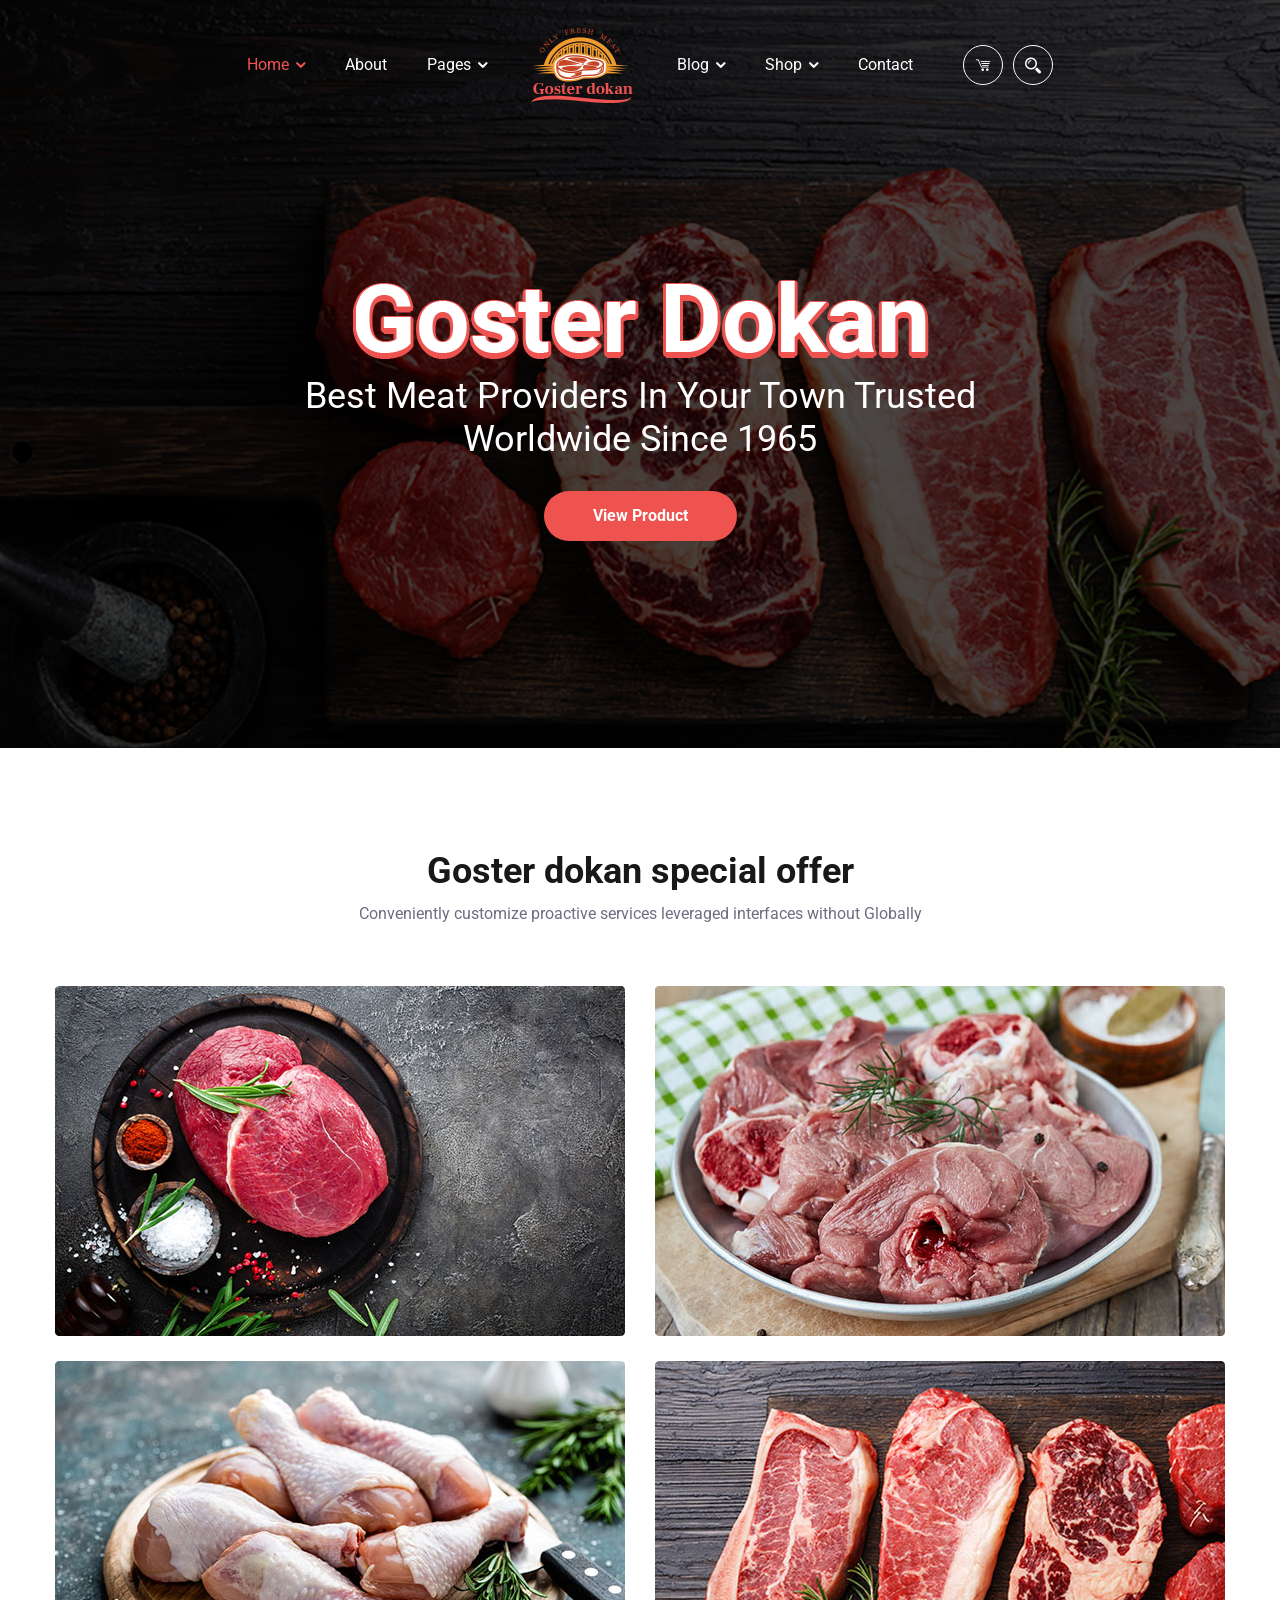
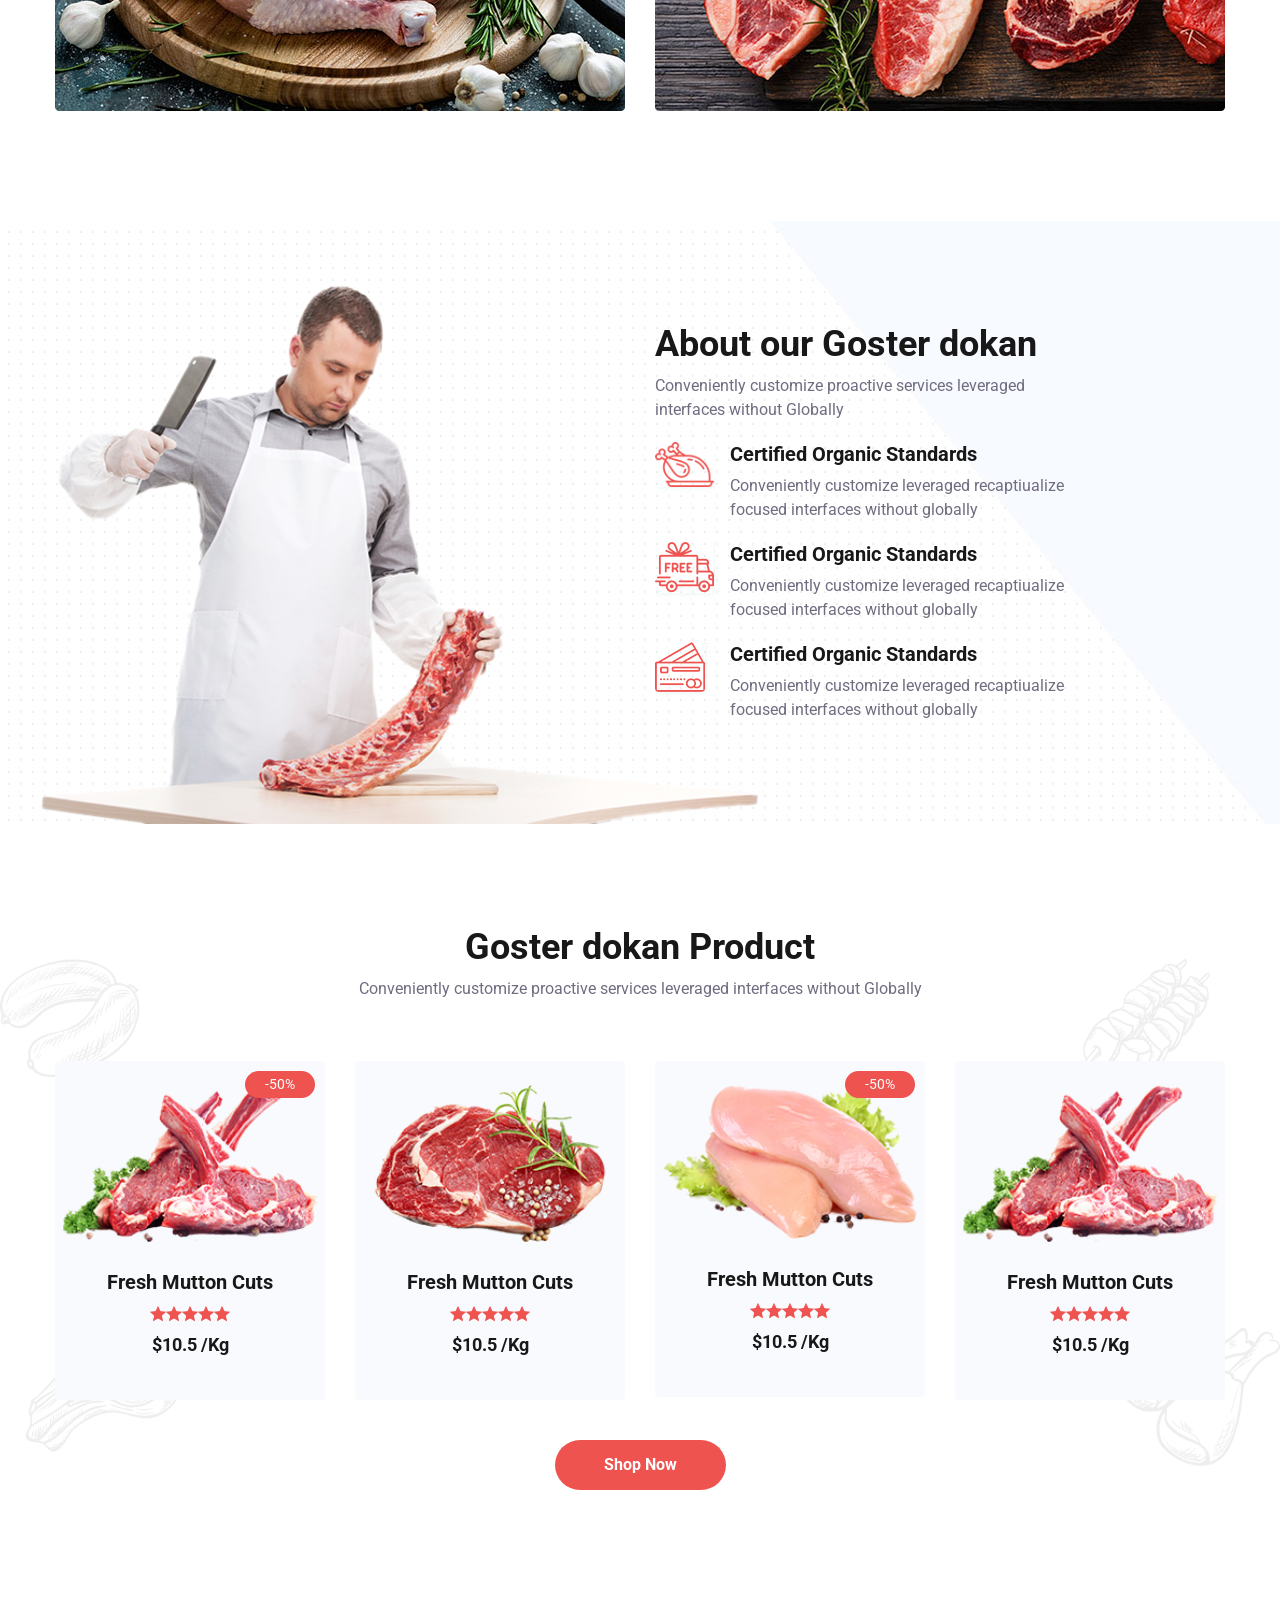
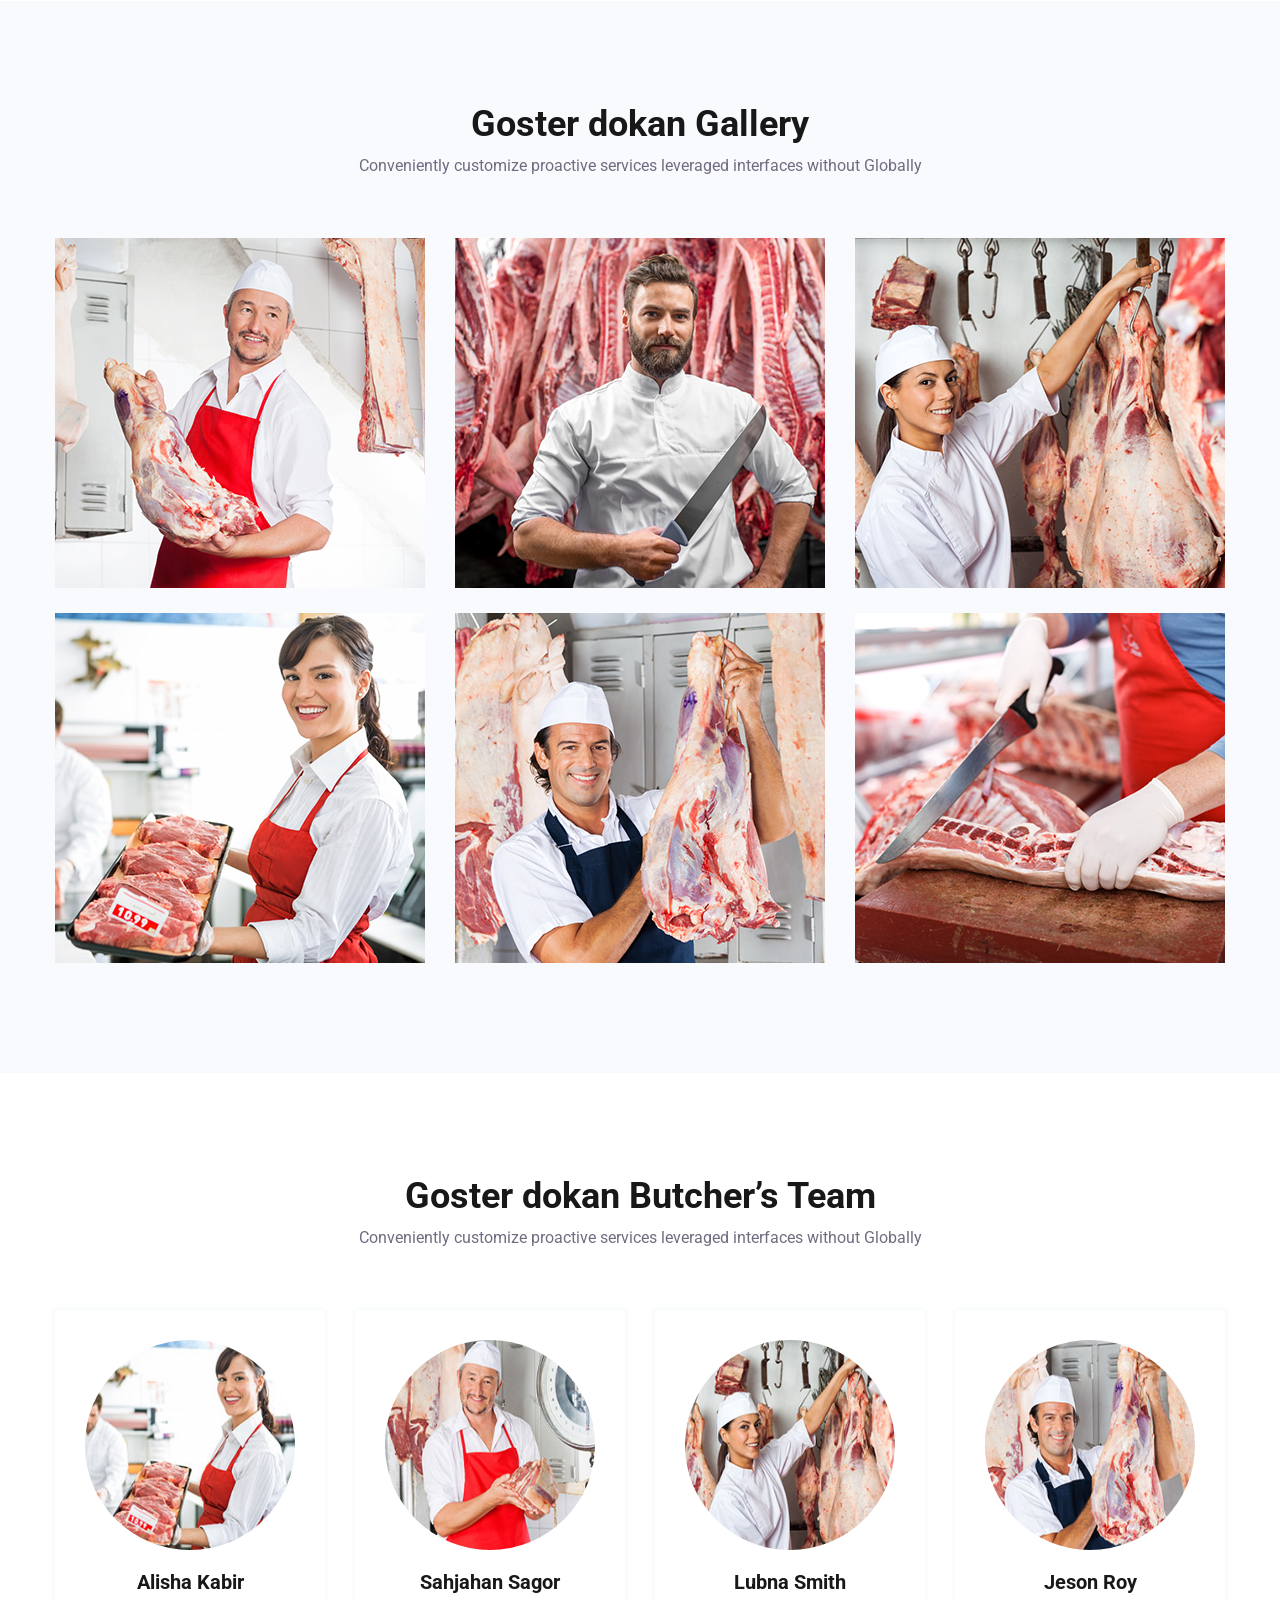
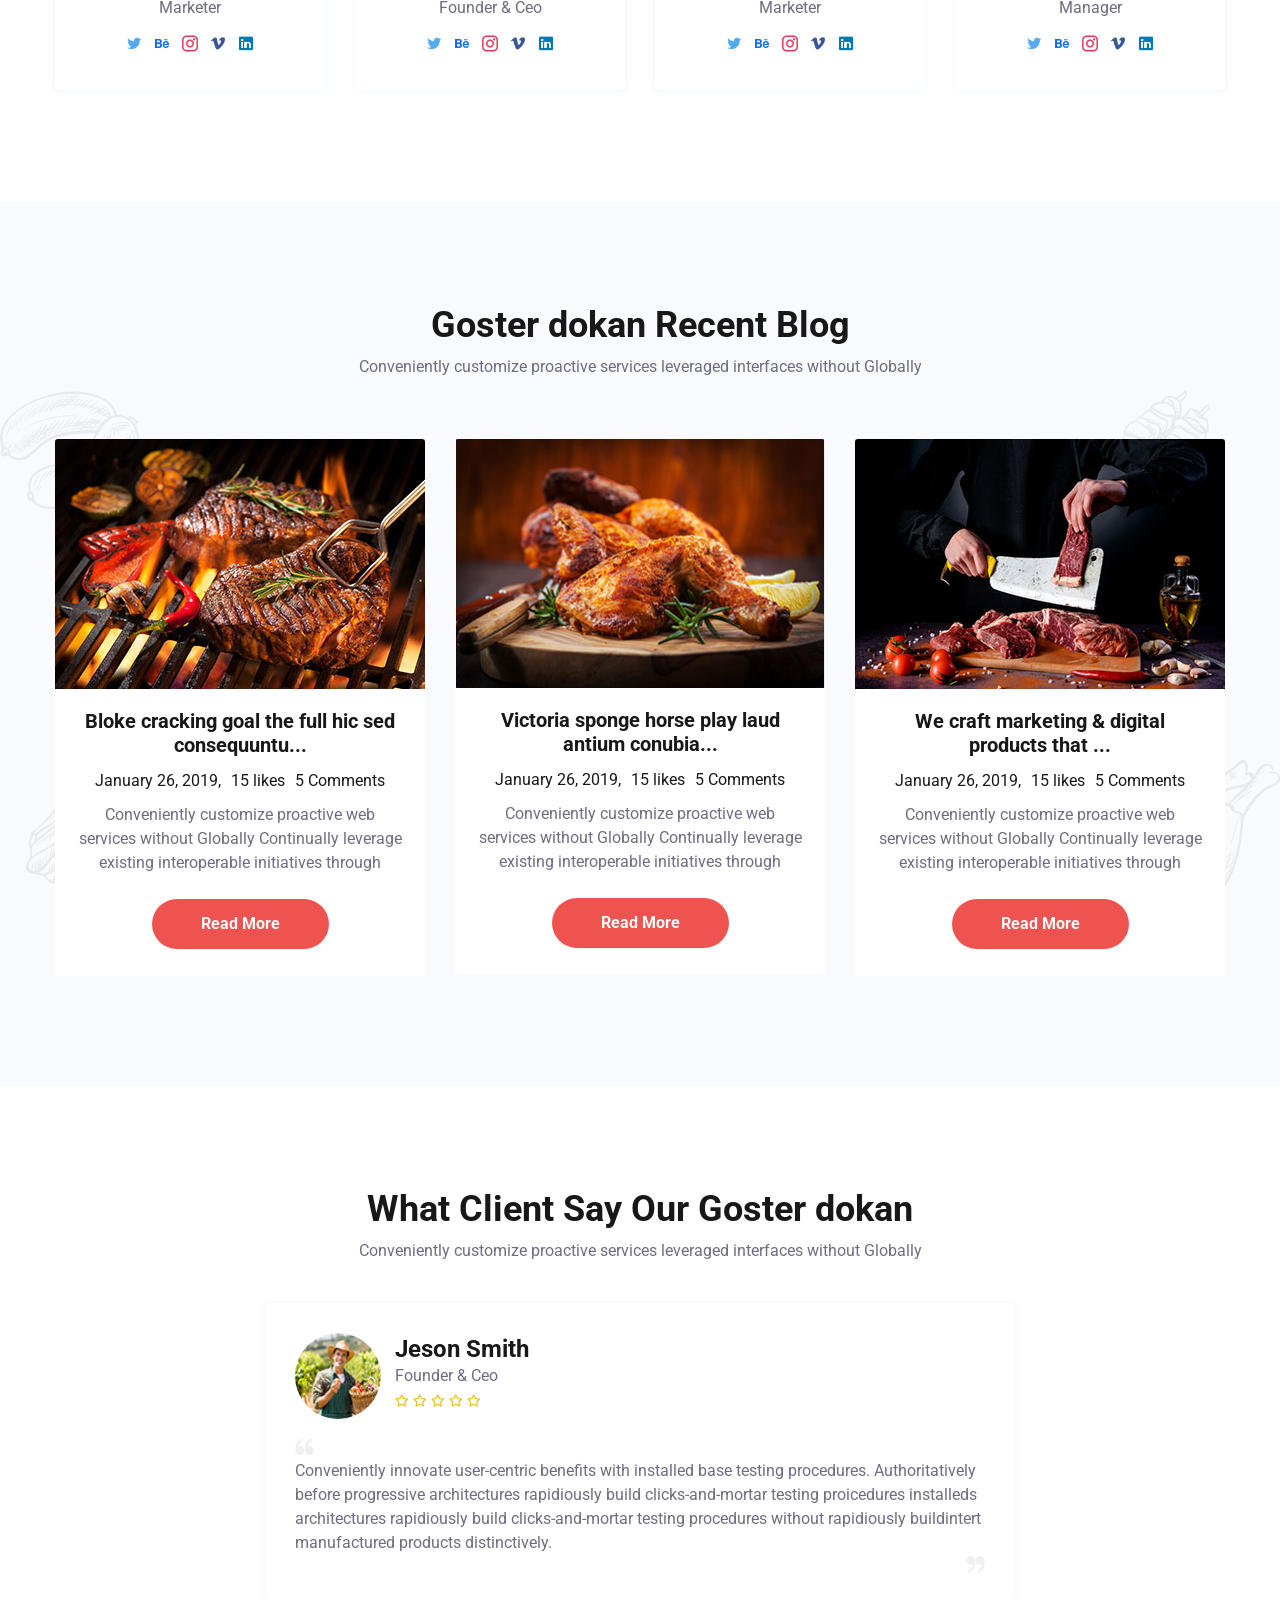
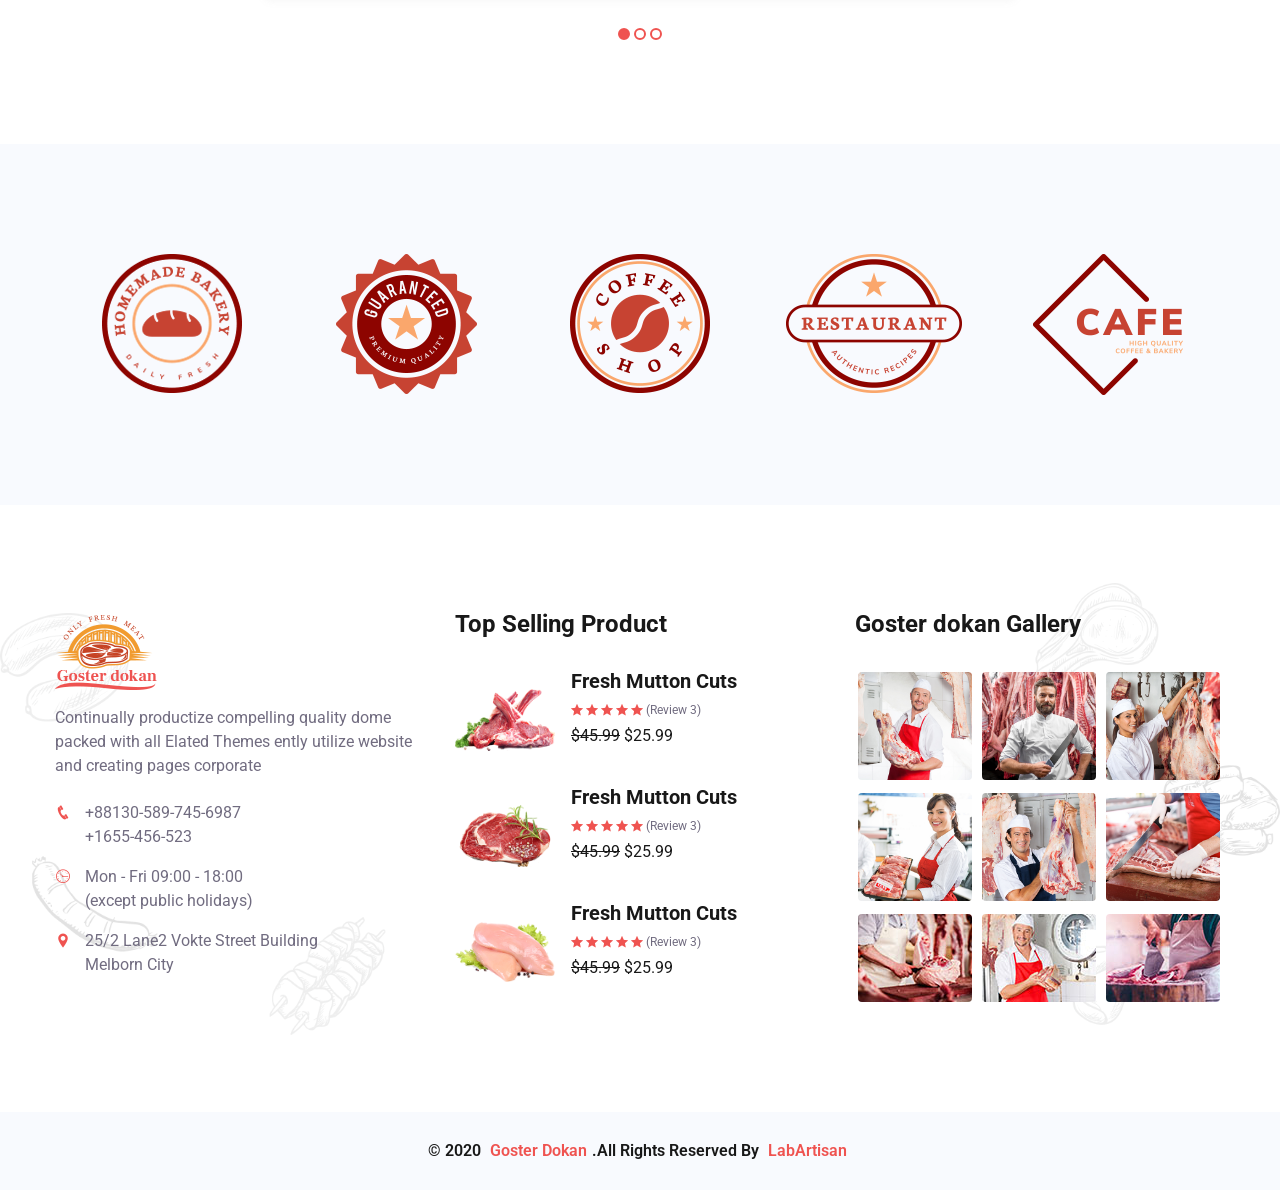
<file: index-2.html>
<!DOCTYPE html>
<html lang="en">
	

<head>
		<title>Goster-Dokan</title>
		<meta charset="UTF-8">
		<meta name="viewport" content="width=device-width, initial-scale=1.0">
		
		<!-- google fonts -->
		<link href="https://fonts.googleapis.com/css?family=Roboto:100,100i,300,300i,400,400i,500,500i,700,700i,900,900i&amp;display=swap" rel="stylesheet">
		<link rel="shortcut icon" type="image/x-icon" href="assets/images/x-icon/01.png">

		<link rel="stylesheet" href="assets/css/animate.css">
		<link rel="stylesheet" href="assets/css/bootstrap.min.css">
		<link rel="stylesheet" href="assets/css/all.min.css">
		<link rel="stylesheet" href="assets/css/icofont.min.css">
		<link rel="stylesheet" href="assets/css/lightcase.css">
		<link rel="stylesheet" href="assets/css/swiper.min.css">
		<link rel="stylesheet" href="assets/css/style.css">
	</head>

	<body>
		<!--search area-->
		<div class="search-input">
			<div class="search-close">
				<i class="icofont-close-circled"></i>
			</div>
			<form>
				<input type="text" name="text" placeholder="Search Heare">
				<button class="search-btn" type="submit">
					<i class="icofont-search-2"></i>
				</button>
			</form>
		</div>
		<!-- search area -->
		
		<!-- Mobile Menu Start Here -->
		<div class="mobile-menu transparent-header">
			<nav class="mobile-header">
				<div class="header-logo">
					<a href="index.html"><img src="assets/images/logo/01.png" alt="logo"></a>
				</div>
				<div class="header-bar">
					<span></span>
					<span></span>
					<span></span>
				</div>
			</nav>
			<nav class="mobile-menu">
				<div class="mobile-menu-area">
					<div class="mobile-menu-area-inner">
						<ul class="lab-ul">
							<li class="active">
								<a href="#">Home</a>
								<ul class="lab-ul">
									<li><a href="index.html">Home Page One</a></li>
									<li class="active"><a href="index-2.html">Home Page Two</a></li>
								</ul>
							</li>
							<li><a href="about.html">About</a></li>
							<li>
								<a href="#">Pages</a>
								<ul class="lab-ul">
									<li><a href="team.html">Team Membar</a></li>
									<li><a href="faq-page.html">Faq Page</a></li>
									<li><a href="404.html">404 Page</a></li>
								</ul>
							</li>
							<li>
								<a href="#">Blog</a>
								<ul class="lab-ul">
									<li><a href="blog.html">Blog Right Sidebar</a></li>
									<li><a href="blog-ls.html">Blog left Sidebar</a></li>
									<li><a href="blog-single.html">Blog Details</a></li>
								</ul>
							</li>
							<li>
								<a href="#">Shop</a>
								<ul class="lab-ul">
									<li><a href="product-page.html">Products Page</a></li>
									<li><a href="product-single.html">Products Details</a></li>
									<li><a href="cart-page.html">Cart Page</a></li>
								</ul>
							</li>
							<li><a href="contact.html">Contact</a></li>
						</ul>
					</div>
				</div>
			</nav>
		</div>
		<!-- Mobile Menu Ending Here -->

		<!-- desktop menu start here -->
		<header class="header-section transparent-header">
			<div class="header-bottom">
				<div class="header-area">
					<div class="container">
						<div class="primary-menu">
							<div class="main-area w-100">
								<div class="main-menu d-flex flex-wrap align-items-center justify-content-center w-100">
									<ul class="lab-ul">
										<li class="active">
											<a href="#">Home</a>
											<ul class="lab-ul">
												<li><a href="index.html">Home Page One</a></li>
												<li class="active"><a href="index-2.html">Home Page Two</a></li>
											</ul>
										</li>
										<li><a href="about.html">About</a></li>
										<li>
											<a href="#">Pages</a>
											<ul class="lab-ul">
												<li><a href="team.html">Team Membar</a></li>
												<li><a href="faq-page.html">Faq Page</a></li>
												<li><a href="404.html">404 Page</a></li>
											</ul>
										</li>
									</ul>
									<div class="logo px-4">
										<a href="index.html"><img src="assets/images/logo/01.png" alt="logo"></a>
									</div>
									<ul class="lab-ul">
										<li>
											<a href="#">Blog</a>
											<ul class="lab-ul">
												<li><a href="blog.html">Blog Right Sidebar</a></li>
												<li><a href="blog-ls.html">Blog left Sidebar</a></li>
												<li><a href="blog-single.html">Blog Details</a></li>
											</ul>
										</li>
										<li>
											<a href="#">Shop</a>
											<ul class="lab-ul">
												<li><a href="product-page.html">Products Page</a></li>
												<li><a href="product-single.html">Products Details</a></li>
												<li><a href="cart-page.html">Cart Page</a></li>
											</ul>
										</li>
										<li><a href="contact.html">Contact</a></li>
									</ul>
									<ul class="lab-ul search-cart">
										<li>
											<div class="cart-option">
												<i class="icofont-cart-alt"></i>
												<div class="cart-content">
													<div class="cart-item">
														<div class="cart-img">
															<a href="#"><img src="assets/images/shop/01.jpg" alt="cart"></a>
														</div>
														<div class="cart-des">
															<a href="#">Product Title Hore</a>
															<p>$20.00</p>
														</div>
														<div class="cart-btn">
															<a href="#"><i class="icofont-close-circled"></i></a>
														</div>
													</div>
													<div class="cart-item">
														<div class="cart-img">
															<a href="#"><img src="assets/images/shop/02.jpg" alt="cart"></a>
														</div>
														<div class="cart-des">
															<a href="#">Product Title Hore</a>
															<p>$20.00</p>
														</div>
														<div class="cart-btn">
															<a href="#"><i class="icofont-close-circled"></i></a>
														</div>
													</div>
													<div class="cart-bottom">
														<div class="cart-subtotal">
															<p>Total: <b class="float-right">$40.00</b></p>
														</div>
														<div class="cart-action">
															<a href="#" class="lab-btn"><span>View Cart</span></a>
															<a href="#" class="lab-btn"><span>Check Out</span></a>
														</div>
													</div>
												</div>
											</div>
										</li>
										<li>
											<div class="search-option">
												<i class="icofont-search-2"></i>
											</div>
										</li>
									</ul>
								</div>
							</div>
						</div>
					</div>
				</div>
			</div>
		</header>
        <!-- desktop menu ending here -->
        
        <!-- Banner Section Start Here -->
        <div class="banner home-2">
			<div class="banner-slider">
                <div class="swiper-wrapper">
                    <div class="swiper-slide">
                        <div class="banner-slider-part" style="background-image: url(assets/images/banner/bg-images/02.jpg);">
							<div class="overlay"></div>
                            <div class="container">
                                <div class="row justify-content-center">
									<div class="col-xl-8 col-md-10 col-12">
										<div class="banner-content">
											<img src="assets/images/banner/text-images/01.png" alt="banner-text-img" class="mb-3 bt-thumb">
											<h3 class="banner-title">Best Meat Providers In Your Town Trusted Worldwide Since 1965</h3>
											<a href="#" class="lab-btn"><span>View Product</span></a>
										</div>
									</div>
								</div>
                            </div>
                        </div>
                    </div>
                    <div class="swiper-slide">
						<div class="banner-slider-part" style="background-image: url(assets/images/banner/bg-images/01.jpg);">
							<div class="overlay"></div>
                            <div class="container">
                                <div class="row justify-content-center">
									<div class="col-xl-8 col-md-10 col-12">
										<div class="banner-content">
											<img src="assets/images/banner/text-images/01.png" alt="banner-text-img" class="mb-3 bt-thumb">
											<h3 class="banner-title">Best Meat Providers In Your Town Trusted Worldwide Since 1965</h3>
											<a href="#" class="lab-btn"><span>View Product</span></a>
										</div>
									</div>
								</div>
                            </div>
                        </div>
                    </div>
                    <div class="swiper-slide">
                        <div class="banner-slider-part" style="background-image: url(assets/images/banner/bg-images/02.jpg);">
							<div class="overlay"></div>
                            <div class="container">
                                <div class="row justify-content-center">
									<div class="col-xl-8 col-md-10 col-12">
										<div class="banner-content">
											<img src="assets/images/banner/text-images/01.png" alt="banner-text-img" class="mb-3 bt-thumb">
											<h3 class="banner-title">Best Meat Providers In Your Town Trusted Worldwide Since 1965</h3>
											<a href="#" class="lab-btn"><span>View Product</span></a>
										</div>
									</div>
								</div>
                            </div>
                        </div>
                    </div>
				</div>
				<div class="banner-next banner-nav"><i class="icofont-rounded-left"></i></div>
				<div class="banner-prev banner-nav"><i class="icofont-rounded-right"></i></div>
            </div>
        </div>
        <!-- Banner Section Ending Here -->
        
        <!-- specal offer section start here -->
        <div class="sp-offer-section padding-tb">
            <div class="container">
                <div class="row justify-content-center">
                    <div class="col-12">
                        <div class="section-header">
                            <h3>Goster dokan special offer</h3>
                            <p>Conveniently customize proactive  services leveraged interfaces without Globally </p>
                        </div>
                    </div>
                    <div class="col-12">
                        <div class="section-wrapper">
                            <div class="row justify-content-center">
                                <div class="col-md-6 col-12">
                                    <div class="offer-item">
                                        <div class="offer-thumb">
                                            <img src="assets/images/offer/01.jpg" alt="sp-offer">
                                        </div>
                                        <div class="offer-content">
                                            <h3><span>Mutton Up to 40% Off</span></h3>
                                            <a href="#" class="lab-btn"><span>View Product</span></a>
                                        </div>
                                    </div>
                                </div>
                                <div class="col-md-6 col-12">
                                    <div class="offer-item">
                                        <div class="offer-thumb">
                                            <img src="assets/images/offer/02.jpg" alt="sp-offer">
                                        </div>
                                        <div class="offer-content">
                                            <h3><span>Mutton Up to 40% Off</span></h3>
                                            <a href="#" class="lab-btn"><span>View Product</span></a>
                                        </div>
                                    </div>
                                </div>
                                <div class="col-md-6 col-12">
                                    <div class="offer-item">
                                        <div class="offer-thumb">
                                            <img src="assets/images/offer/03.jpg" alt="sp-offer">
                                        </div>
                                        <div class="offer-content">
                                            <h3><span>Mutton Up to 40% Off</span></h3>
                                            <a href="#" class="lab-btn"><span>View Product</span></a>
                                        </div>
                                    </div>
                                </div>
                                <div class="col-md-6 col-12">
                                    <div class="offer-item">
                                        <div class="offer-thumb">
                                            <img src="assets/images/offer/04.jpg" alt="sp-offer">
                                        </div>
                                        <div class="offer-content">
                                            <h3><span>Mutton Up to 40% Off</span></h3>
                                            <a href="#" class="lab-btn"><span>View Product</span></a>
                                        </div>
                                    </div>
                                </div>
                            </div>
                        </div>
                    </div>
                </div>
            </div>
        </div>
        <!-- specal offer section ending here -->

		<!-- about section start here -->
		<section class="about-section relative" style="background: url(assets/images/about/bg-image-2.jpg);">
			<div class="container">
				<div class="row">
					<div class="col-lg-6 col-12">
						<div class="about-thumb ab-images">
							<img src="assets/images/about/01.png" alt="about-thumb">
						</div>
					</div>
					<div class="col-lg-6 col-12">
						<div class="about-wrapper">
							<div class="about-title">
								<h3>About our Goster dokan</h3>
								<p>Conveniently customize proactive  services leveraged interfaces without Globally </p>
							</div>
							<div class="about-content">
								<div class="about-item">
                                    <div class="about-inner">
                                        <div class="about-thumb">
                                            <img src="assets/images/about/icon/01.png" alt="about">
                                        </div>
                                        <div class="about-content">
                                            <h6>Certified Organic Standards</h6>
                                            <p>Conveniently customize leveraged recaptiualize focused interfaces without globally</p>
                                        </div>
                                    </div>
                                </div>
                                <div class="about-item">
                                    <div class="about-inner">
                                        <div class="about-thumb">
                                            <img src="assets/images/about/icon/02.png" alt="about">
                                        </div>
                                        <div class="about-content">
                                            <h6>Certified Organic Standards</h6>
                                            <p>Conveniently customize leveraged recaptiualize focused interfaces without globally</p>
                                        </div>
                                    </div>
                                </div>
                                <div class="about-item">
                                    <div class="about-inner">
                                        <div class="about-thumb">
                                            <img src="assets/images/about/icon/03.png" alt="about">
                                        </div>
                                        <div class="about-content">
                                            <h6>Certified Organic Standards</h6>
                                            <p>Conveniently customize leveraged recaptiualize focused interfaces without globally</p>
                                        </div>
                                    </div>
                                </div>
							</div>
						</div>
					</div>
				</div>
			</div>
		</section>
        <!-- about section ending here -->
        
		<!-- product category section start here -->
		<section class="product-section relative padding-tb">
			<div class="shape-images">
				<img src="assets/images/shape-images/01.png" alt="shape-images">
			</div>
			<div class="container">
				<div class="row">
					<div class="col-12">
						<div class="section-header">
							<h3>Goster dokan Product</h3>
							<p>Conveniently customize proactive  services leveraged interfaces without Globally </p>
						</div>
					</div>
					<div class="col-12">
						<div class="section-wrapper">
							<div class="row justify-content-center">
								<div class="col-xl-3 col-lg-4 col-sm-6 col-12">
									<div class="card py-4 px-2 mb-4 text-center bg-ash border-none relative">
										<span class="lab-offer">-50%</span>
										<img src="assets/images/products/product/01.png" class="card-img-top mb-2" alt="product">
										<div class="card-body">
											<a href="#"><h6 class="card-title mb-2">Fresh Mutton Cuts</h6></a>
											<p class="mb-2"><i class="icofont-ui-rating color-theme"></i><i class="icofont-ui-rating color-theme"></i><i class="icofont-ui-rating color-theme"></i><i class="icofont-ui-rating color-theme"></i><i class="icofont-ui-rating color-theme"></i></p>
											<h6 class="product-price">$10.5 /Kg</h6>
										</div>
									</div>
								</div>
								<div class="col-xl-3 col-lg-4 col-sm-6 col-12">
									<div class="card py-4 px-2 mb-4 text-center bg-ash border-none relative">
										<img src="assets/images/products/product/02.png" class="card-img-top mb-2" alt="product">
										<div class="card-body">
											<a href="#"><h6 class="card-title mb-2">Fresh Mutton Cuts</h6></a>
											<p class="mb-2"><i class="icofont-ui-rating color-theme"></i><i class="icofont-ui-rating color-theme"></i><i class="icofont-ui-rating color-theme"></i><i class="icofont-ui-rating color-theme"></i><i class="icofont-ui-rating color-theme"></i></p>
											<h6 class="product-price">$10.5 /Kg</h6>
										</div>
									</div>
								</div>
								<div class="col-xl-3 col-lg-4 col-sm-6 col-12">
									<div class="card py-4 px-2 mb-4 text-center bg-ash border-none relative">
										<span class="lab-offer">-50%</span>
										<img src="assets/images/products/product/03.png" class="card-img-top mb-2" alt="product">
										<div class="card-body">
											<a href="#"><h6 class="card-title mb-2">Fresh Mutton Cuts</h6></a>
											<p class="mb-2"><i class="icofont-ui-rating color-theme"></i><i class="icofont-ui-rating color-theme"></i><i class="icofont-ui-rating color-theme"></i><i class="icofont-ui-rating color-theme"></i><i class="icofont-ui-rating color-theme"></i></p>
											<h6 class="product-price">$10.5 /Kg</h6>
										</div>
									</div>
								</div>
								<div class="col-xl-3 col-lg-4 col-sm-6 col-12">
									<div class="card py-4 px-2 mb-4 text-center bg-ash border-none relative">
										<img src="assets/images/products/product/01.png" class="card-img-top mb-2" alt="product">
										<div class="card-body">
											<a href="#"><h6 class="card-title mb-2">Fresh Mutton Cuts</h6></a>
											<p class="mb-2"><i class="icofont-ui-rating color-theme"></i><i class="icofont-ui-rating color-theme"></i><i class="icofont-ui-rating color-theme"></i><i class="icofont-ui-rating color-theme"></i><i class="icofont-ui-rating color-theme"></i></p>
											<h6 class="product-price">$10.5 /Kg</h6>
										</div>
									</div>
								</div>
							</div>
							<div class="text-center mt-3">
								<a href="#" class="lab-btn"><span>Shop Now</span></a>
							</div>
						</div>
					</div>
				</div>
			</div>
		</section>
		<!-- product category section ending here -->

		<!-- galery section start here -->
		<section class="gallery-section padding-tb bg-ash">
			<div class="container">
				<div class="row">
					<div class="col-12">
						<div class="section-header">
							<h3>Goster dokan Gallery</h3>
							<p>Conveniently customize proactive  services leveraged interfaces without Globally </p>
						</div>
					</div>
					<div class="col-12">
						<div class="section-wrapper">
							<div class="row justify-content-center">
								<div class="col-lg-4 col-sm-6 col-12">
									<div class="gallery-item">
										<div class="gallery-thumb">
											<a href="assets/images/gallery/01.jpg" data-rel="lightcase"><img src="assets/images/gallery/01.jpg" alt="gallery"></a>
										</div>
									</div>
								</div>
								<div class="col-lg-4 col-sm-6 col-12">
									<div class="gallery-item">
										<div class="gallery-thumb">
											<a href="assets/images/gallery/02.jpg" data-rel="lightcase"><img src="assets/images/gallery/02.jpg" alt="gallery"></a>
										</div>
									</div>
								</div>
								<div class="col-lg-4 col-sm-6 col-12">
									<div class="gallery-item">
										<div class="gallery-thumb">
											<a href="assets/images/gallery/03.jpg" data-rel="lightcase"><img src="assets/images/gallery/03.jpg" alt="gallery"></a>
										</div>
									</div>
								</div>
								<div class="col-lg-4 col-sm-6 col-12">
									<div class="gallery-item">
										<div class="gallery-thumb">
											<a href="assets/images/gallery/04.jpg" data-rel="lightcase"><img src="assets/images/gallery/04.jpg" alt="gallery"></a>
										</div>
									</div>
								</div>
								<div class="col-lg-4 col-sm-6 col-12">
									<div class="gallery-item">
										<div class="gallery-thumb">
											<a href="assets/images/gallery/05.jpg" data-rel="lightcase"><img src="assets/images/gallery/05.jpg" alt="gallery"></a>
										</div>
									</div>
								</div>
								<div class="col-lg-4 col-sm-6 col-12">
									<div class="gallery-item">
										<div class="gallery-thumb">
											<a href="assets/images/gallery/06.jpg" data-rel="lightcase"><img src="assets/images/gallery/06.jpg" alt="gallery"></a>
										</div>
									</div>
								</div>
							</div>
						</div>
					</div>
				</div>
			</div>
		</section>
		<!-- galery section ending here -->

		<!-- team section start here -->
		<section class="team-section padding-tb">
			<div class="container">
				<div class="row">
					<div class="col-12">
						<div class="section-header">
							<h3>Goster dokan Butcher’s Team</h3>
							<p>Conveniently customize proactive  services leveraged interfaces without Globally </p>
						</div>
					</div>
					<div class="col-12">
						<div class="section-wrapper">
							<div class="row justify-content-center">
								<div class="col-xl-3 col-lg-4 col-sm-6 col-12">
									<div class="card mb-4 text-center border-none style-2">
										<img src="assets/images/team/01.jpg" class="card-img-top " alt="product">
										<div class="card-body">
											<a href="#"><h6 class="card-title mb-0">Alisha Kabir</h6></a>
											<p class="card-text mb-2">Marketer</p>
											<div class="social-share">
												<a href="#" class="m-1 twitter"><i class="icofont-twitter"></i></a>
												<a href="#" class="m-1 behance"><i class="icofont-behance"></i></a>
												<a href="#" class="m-1 instagram"><i class="icofont-instagram"></i></a>
												<a href="#" class="m-1 vimeo"><i class="icofont-vimeo"></i></a>
												<a href="#" class="m-1 linkedin"><i class="icofont-linkedin"></i></a>
											</div>
										</div>
									</div>
								</div>
								<div class="col-xl-3 col-lg-4 col-sm-6 col-12">
									<div class="card mb-4 text-center border-none style-2">
										<img src="assets/images/team/02.jpg" class="card-img-top" alt="product">
										<div class="card-body">
											<a href="#"><h6 class="card-title mb-0">Sahjahan Sagor</h6></a>
											<p class="card-text mb-2">Founder & Ceo</p>
											<div class="social-share">
												<a href="#" class="m-1 twitter"><i class="icofont-twitter"></i></a>
												<a href="#" class="m-1 behance"><i class="icofont-behance"></i></a>
												<a href="#" class="m-1 instagram"><i class="icofont-instagram"></i></a>
												<a href="#" class="m-1 vimeo"><i class="icofont-vimeo"></i></a>
												<a href="#" class="m-1 linkedin"><i class="icofont-linkedin"></i></a>
											</div>
										</div>
									</div>
								</div>
								<div class="col-xl-3 col-lg-4 col-sm-6 col-12">
									<div class="card mb-4 text-center border-none style-2">
										<img src="assets/images/team/03.jpg" class="card-img-top" alt="product">
										<div class="card-body">
											<a href="#"><h6 class="card-title mb-0">Lubna Smith</h6></a>
											<p class="card-text mb-2">Marketer</p>
											<div class="social-share">
												<a href="#" class="m-1 twitter"><i class="icofont-twitter"></i></a>
												<a href="#" class="m-1 behance"><i class="icofont-behance"></i></a>
												<a href="#" class="m-1 instagram"><i class="icofont-instagram"></i></a>
												<a href="#" class="m-1 vimeo"><i class="icofont-vimeo"></i></a>
												<a href="#" class="m-1 linkedin"><i class="icofont-linkedin"></i></a>
											</div>
										</div>
									</div>
								</div>
								<div class="col-xl-3 col-lg-4 col-sm-6 col-12">
									<div class="card mb-4 text-center border-none style-2">
										<img src="assets/images/team/04.jpg" class="card-img-top" alt="product">
										<div class="card-body">
											<a href="#"><h6 class="card-title mb-0">Jeson Roy</h6></a>
											<p class="card-text mb-2">Manager</p>
											<div class="social-share">
												<a href="#" class="m-1 twitter"><i class="icofont-twitter"></i></a>
												<a href="#" class="m-1 behance"><i class="icofont-behance"></i></a>
												<a href="#" class="m-1 instagram"><i class="icofont-instagram"></i></a>
												<a href="#" class="m-1 vimeo"><i class="icofont-vimeo"></i></a>
												<a href="#" class="m-1 linkedin"><i class="icofont-linkedin"></i></a>
											</div>
										</div>
									</div>
								</div>
							</div>
						</div>
					</div>
				</div>
			</div>
		</section>
		<!-- team section ending here -->

		<!-- blog section start here -->
		<section class="blog-section relative padding-tb bg-ash">
			<div class="shape-images">
				<img src="assets/images/shape-images/01.png" alt="shape-images">
			</div>
			<div class="container">
				<div class="row">
					<div class="col-12">
						<div class="section-header">
							<h3>Goster dokan Recent Blog</h3>
							<p>Conveniently customize proactive  services leveraged interfaces without Globally</p>
						</div>
					</div>
					<div class="col-12">
						<div class="section-wrapper">
							<div class="row justify-content-center">
								<div class="col-lg-4 col-sm-6 col-12">
									<div class="card text-center border-none">
										<img src="assets/images/blog/01.jpg" class="card-img-top" alt="blog">
										<div class="card-body">
											<a href="#"><h6 class="card-title">Bloke cracking goal the full hic sed consequuntu...</h6></a>
											<p class="card-by"><a href="#">January 26, 2019,</a><a href="#">15 likes</a><a href="#">5 Comments</a></p>
										  	<p class="card-text mb-4">Conveniently customize proactive web services without Globally Continually leverage existing interoperable initiatives through</p>
										  	<a href="#" class="lab-btn"><span>Read More</span></a>
										</div>
									</div>
								</div>
								<div class="col-lg-4 col-sm-6 col-12">
									<div class="card text-center border-none">
										<img src="assets/images/blog/02.jpg" class="card-img-top" alt="blog">
										<div class="card-body">
											<a href="#"><h6 class="card-title">Victoria sponge horse play laud antium conubia...</h6></a>
											<p class="card-by"><a href="#">January 26, 2019,</a><a href="#">15 likes</a><a href="#">5 Comments</a></p>
										  	<p class="card-text mb-4">Conveniently customize proactive web services without Globally Continually leverage existing interoperable initiatives through</p>
										  	<a href="#" class="lab-btn"><span>Read More</span></a>
										</div>
									</div>
								</div>
								<div class="col-lg-4 col-sm-6 col-12">
									<div class="card text-center border-none">
										<img src="assets/images/blog/03.jpg" class="card-img-top" alt="blog">
										<div class="card-body">
											<a href="#"><h6 class="card-title">We craft marketing & digital products that ...</h6></a>
											<p class="card-by"><a href="#">January 26, 2019,</a><a href="#">15 likes</a><a href="#">5 Comments</a></p>
										  	<p class="card-text mb-4">Conveniently customize proactive web services without Globally Continually leverage existing interoperable initiatives through</p>
										  	<a href="#" class="lab-btn"><span>Read More</span></a>
										</div>
									</div>
								</div>
							</div>
						</div>
					</div>
				</div>
			</div>
		</section>
		<!-- blog section ending here -->

		<!-- testimonial section start here -->
		<section class="testimonial-section padding-tb">
			<div class="container">
                <div class="section-header">
                    <h3>What Client Say Our Goster dokan</h3>
                    <p>Conveniently customize proactive  services leveraged interfaces without Globally</p>
                </div>
				<div class="section-wrapper wow fadeInUp" data-wow-delay="0.4s">
					<div class="row justify-content-center align-items-center">
						<div class="col-lg-8 col-12">
							<div class="testi-slider">
								<div class="swiper-wrapper">
									<div class="swiper-slide">
										<div class="testi-item">
											<div class="testi-inner">
												<div class="testi-head">
													<div class="testi-thumb">
														<img src="assets/images/testimonial/01.jpg" alt="testimonial">
													</div>
													<div class="testi-clients">
														<a href="#"><h5>Jeson Smith</h5></a>
														<p>Founder & Ceo</p>
														<div class="rating">
															<i class="far fa-star"></i>
															<i class="far fa-star"></i>
															<i class="far fa-star"></i>
															<i class="far fa-star"></i>
															<i class="far fa-star"></i>
														</div>
													</div>
												</div>
												<div class="testi-body">
													<p><span class="img-left"><img src="assets/images/testimonial/qute.png" alt="quete"></span>Conveniently innovate user-centric benefits with installed base testing procedures. Authoritatively   before progressive architectures rapidiously build clicks-and-mortar testing proicedures installeds architectures rapidiously build clicks-and-mortar testing procedures without rapidiously buildintert manufactured products distinctively.<span class="img-right"><img src="assets/images/testimonial/quete-left.png" alt="quete"></span></p>
												</div>
											</div>
										</div>
									</div>
									<div class="swiper-slide">
										<div class="testi-item">
											<div class="testi-inner">
												<div class="testi-head">
													<div class="testi-thumb">
														<img src="assets/images/testimonial/02.jpg" alt="testimonial">
													</div>
													<div class="testi-clients">
														<a href="#"><h5>Rajib Raj</h5></a>
														<p>Founder & Ceo</p>
														<div class="rating">
															<i class="far fa-star"></i>
															<i class="far fa-star"></i>
															<i class="far fa-star"></i>
															<i class="far fa-star"></i>
															<i class="far fa-star"></i>
														</div>
													</div>
												</div>
												<div class="testi-body">
													<p><span class="img-left"><img src="assets/images/testimonial/qute.png" alt="quete"></span>Conveniently innovate user-centric benefits with installed base testing procedures. Authoritatively   before progressive architectures rapidiously build clicks-and-mortar testing proicedures installeds architectures rapidiously build clicks-and-mortar testing procedures without rapidiously buildintert manufactured products distinctively.<span class="img-right"><img src="assets/images/testimonial/quete-left.png" alt="quete"></span></p>
												</div>
											</div>
										</div>
									</div>
									<div class="swiper-slide">
										<div class="testi-item">
											<div class="testi-inner">
												<div class="testi-head">
													<div class="testi-thumb">
														<img src="assets/images/testimonial/03.jpg" alt="testimonial">
													</div>
													<div class="testi-clients">
														<a href="#"><h5>Zinat Zaara</h5></a>
														<p>Founder & Ceo</p>
														<div class="rating">
															<i class="far fa-star"></i>
															<i class="far fa-star"></i>
															<i class="far fa-star"></i>
															<i class="far fa-star"></i>
															<i class="far fa-star"></i>
														</div>
													</div>
												</div>
												<div class="testi-body">
													<p><span class="img-left"><img src="assets/images/testimonial/qute.png" alt="quete"></span>Conveniently innovate user-centric benefits with installed base testing procedures. Authoritatively   before progressive architectures rapidiously build clicks-and-mortar testing proicedures installeds architectures rapidiously build clicks-and-mortar testing procedures without rapidiously buildintert manufactured products distinctively.<span class="img-right"><img src="assets/images/testimonial/quete-left.png" alt="quete"></span></p>
												</div>
											</div>
										</div>
									</div>
								</div>
							</div>
						</div>
					</div>
                    <div class="testi-navigation d-flex flex-wrap">
                        <div class="testi-nav testi-slider-prev"><i class="icofont-simple-left"></i></div>
                        <div class="testi-nav testi-slider-next"><i class="icofont-simple-right"></i></div>
                    </div>
				</div>
                <div class="testi-pagination text-center"></div>
			</div>
		</section>
        <!-- testimonial section ending here -->

		<!-- sponsor section start here -->
		<div class="sponsor-section padding-tb bg-ash">
			<div class="container">
				<div class="section-wrapper">
					<div class="sponsor-slider">
						<div class="swiper-wrapper">
							<div class="swiper-slide">
								<div class="sponsor-item">
									<div class="sponsor-thumb">
										<a href="#"><img src="assets/images/sponsor/01.png" alt="sponsor"></a>
									</div>
								</div>
							</div>
							<div class="swiper-slide">
								<div class="sponsor-item">
									<div class="sponsor-thumb">
										<a href="#"><img src="assets/images/sponsor/02.png" alt="sponsor"></a>
									</div>
								</div>
							</div>
							<div class="swiper-slide">
								<div class="sponsor-item">
									<div class="sponsor-thumb">
										<a href="#"><img src="assets/images/sponsor/03.png" alt="sponsor"></a>
									</div>
								</div>
							</div>
							<div class="swiper-slide">
								<div class="sponsor-item">
									<div class="sponsor-thumb">
										<a href="#"><img src="assets/images/sponsor/04.png" alt="sponsor"></a>
									</div>
								</div>
							</div>
							<div class="swiper-slide">
								<div class="sponsor-item">
									<div class="sponsor-thumb">
										<a href="#"><img src="assets/images/sponsor/05.png" alt="sponsor"></a>
									</div>
								</div>
							</div>
						</div>
					</div>
				</div>
			</div>
		</div>
		<!-- sponsor section ending here -->

		<!-- footer section start here -->
		<footer>
			<div class="footer-top relative padding-tb">
				<div class="shape-images">
					<img src="assets/images/shape-images/03.png" alt="shape-images">
				</div>
				<div class="container">
					<div class="section-wrapper row">
						<div class="col-lg-4 col-md-6 wow fadeInUp" data-wow-duration="1s" data-wow-delay=".1s">
							<div class="post-item">
								<div class="footer-logo mb-3">
									<img src="assets/images/logo/01.png" alt="footer-logo">
								</div>
								<p>Continually productize compelling quality dome packed with all Elated Themes ently utilize website and creating pages corporate </p>
								<ul class="lab-ul footer-location">
									<li>
										<div class="icon-part">
											<i class="icofont-phone"></i>
										</div>
										<div class="content-part">
											<p>+88130-589-745-6987</p>
											<p>+1655-456-523</p>
										</div>
									</li>
									<li>
										<div class="icon-part">
											<i class="icofont-wall-clock"></i>
										</div>
										<div class="content-part">
											<p>Mon - Fri 09:00 - 18:00</p>
											<p>(except public holidays)</p>
										</div>
									</li>
									<li>
										<div class="icon-part">
											<i class="icofont-location-pin"></i>
										</div>
										<div class="content-part">
											<p>25/2 Lane2 Vokte Street Building <br>Melborn City</p>
										</div>
									</li>
								</ul>
							</div>
						</div>
						<div class="col-lg-4 col-md-6 wow fadeInUp" data-wow-duration="1s" data-wow-delay=".2s">
							<div class="post-item">
								<div class="post-title">
									<h5>Top Selling Product</h5>
								</div>
								<div class="lab-ul footer-post">
									<div class="media mb-3">
										<div class="fp-thumb mr-3">
											<img src="assets/images/products/product/01.png" alt="recent-post">
										</div>
										<div class="media-body">
											<a href="#"><h6 class="mt-0">Fresh Mutton Cuts</h6></a>
											<div class="rating">
												<i class="icofont-ui-rating"></i>
												<i class="icofont-ui-rating"></i>
												<i class="icofont-ui-rating"></i>
												<i class="icofont-ui-rating"></i>
												<i class="icofont-ui-rating"></i>
												<span>(Review 3)</span>
											</div>
											<span class="price"><del>$45.99</del></span>
											<span class="price">$25.99</span>
										</div>
									</div>
									<div class="media mb-3">
										<div class="fp-thumb mr-3">
											<img src="assets/images/products/product/02.png" alt="recent-post">
										</div>
										<div class="media-body">
											<a href="#"><h6 class="mt-0">Fresh Mutton Cuts</h6></a>
											<div class="rating">
												<i class="icofont-ui-rating"></i>
												<i class="icofont-ui-rating"></i>
												<i class="icofont-ui-rating"></i>
												<i class="icofont-ui-rating"></i>
												<i class="icofont-ui-rating"></i>
												<span>(Review 3)</span>
											</div>
											<span class="price"><del>$45.99</del></span>
											<span class="price">$25.99</span>
										</div>
									</div>
									<div class="media mb-3">
										<div class="fp-thumb mr-3">
											<img src="assets/images/products/product/03.png"  alt="recent-post">
										</div>
										<div class="media-body">
											<a href="#"><h6 class="mt-0">Fresh Mutton Cuts</h6></a>
											<div class="rating">
												<i class="icofont-ui-rating"></i>
												<i class="icofont-ui-rating"></i>
												<i class="icofont-ui-rating"></i>
												<i class="icofont-ui-rating"></i>
												<i class="icofont-ui-rating"></i>
												<span>(Review 3)</span>
											</div>
											<span class="price"><del>$45.99</del></span>
											<span class="price">$25.99</span>
										</div>
									</div>
								</div>
							</div>
						</div>
						<div class="col-lg-4 col-md-6 wow fadeInUp" data-wow-duration="1s" data-wow-delay=".3s">
							<div class="post-item">
								<div class="post-title">
									<h5>Goster dokan Gallery</h5>
								</div>
								<div class="lab-ul footer-gellary">
									<figure class="figure">
										<a href="#"><img src="assets/images/gallery/01.jpg" class="img-fluid rounded" alt="footer-gellary"></a>
									</figure>
									<figure class="figure">
										<a href="#"><img src="assets/images/gallery/02.jpg" class="img-fluid rounded" alt="footer-gellary"></a>
									</figure>
									<figure class="figure">
										<a href="#"><img src="assets/images/gallery/03.jpg" class="img-fluid rounded" alt="footer-gellary"></a>
									</figure>
									<figure class="figure">
										<a href="#"><img src="assets/images/gallery/04.jpg" class="img-fluid rounded" alt="footer-gellary"></a>
									</figure>
									<figure class="figure">
										<a href="#"><img src="assets/images/gallery/05.jpg" class="img-fluid rounded" alt="footer-gellary"></a>
									</figure>
									<figure class="figure">
										<a href="#"><img src="assets/images/gallery/06.jpg" class="img-fluid rounded" alt="footer-gellary"></a>
									</figure>
									<figure class="figure">
										<a href="#"><img src="assets/images/gallery/07.jpg" class="img-fluid rounded" alt="footer-gellary"></a>
									</figure>
									<figure class="figure">
										<a href="#"><img src="assets/images/gallery/08.jpg" class="img-fluid rounded" alt="footer-gellary"></a>
									</figure>
									<figure class="figure">
										<a href="#"><img src="assets/images/gallery/09.jpg" class="img-fluid rounded" alt="footer-gellary"></a>
									</figure>
								</div>
							</div>
						</div>
					</div>
				</div>
			</div>
			<div class="footer-bottom  bg-ash">
				<div class="container">
					<div class="section-wrapper">
						<p class="text-center">&copy; 2020 <a href="index.html">Goster Dokan</a>.All Rights Reserved By <a href="#">LabArtisan</a></p>
					</div>
				</div>
			</div>
		</footer>
		<!-- footer section start here -->

		<!-- scrollToTop start here -->
		<a href="#" class="scrollToTop"><i class="icofont-swoosh-up"></i><span class="pluse_1"></span><span class="pluse_2"></span></a>
		<!-- scrollToTop ending here -->

		
		<script src="assets/js/jquery.js"></script>
		<script src="assets/js/fontawesome.min.js"></script>
		<script src="assets/js/waypoints.min.js"></script>
		<script src="assets/js/bootstrap.min.js"></script>
		<script src="assets/js/wow.min.js"></script>
		<script src="assets/js/swiper.min.js"></script>
		<script src="assets/js/jquery.countdown.min.js"></script>
		<script src="assets/js/jquery.counterup.min.js"></script>
		<script src="assets/js/isotope.pkgd.min.js"></script>
		<script src="assets/js/lightcase.js"></script>
        <script src="assets/js/functions.js"></script>
	</body>


</html>
</file>
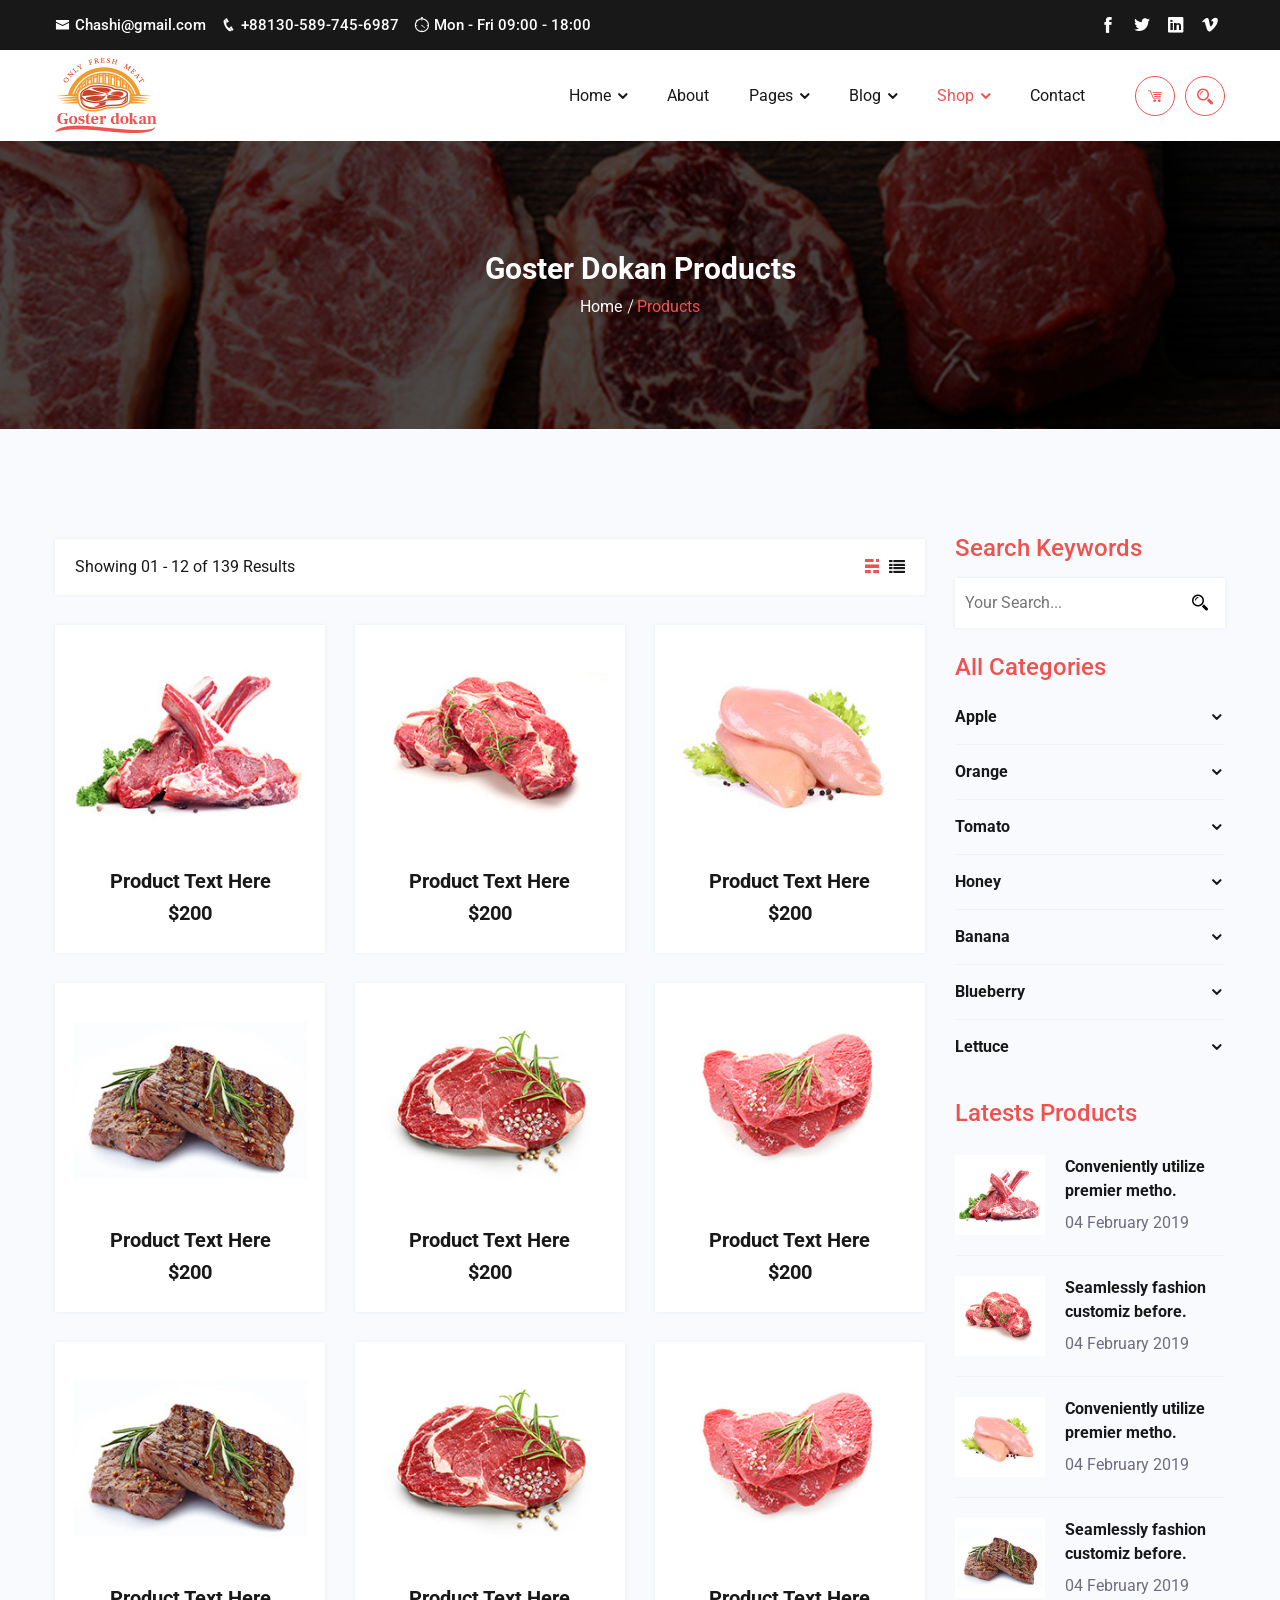
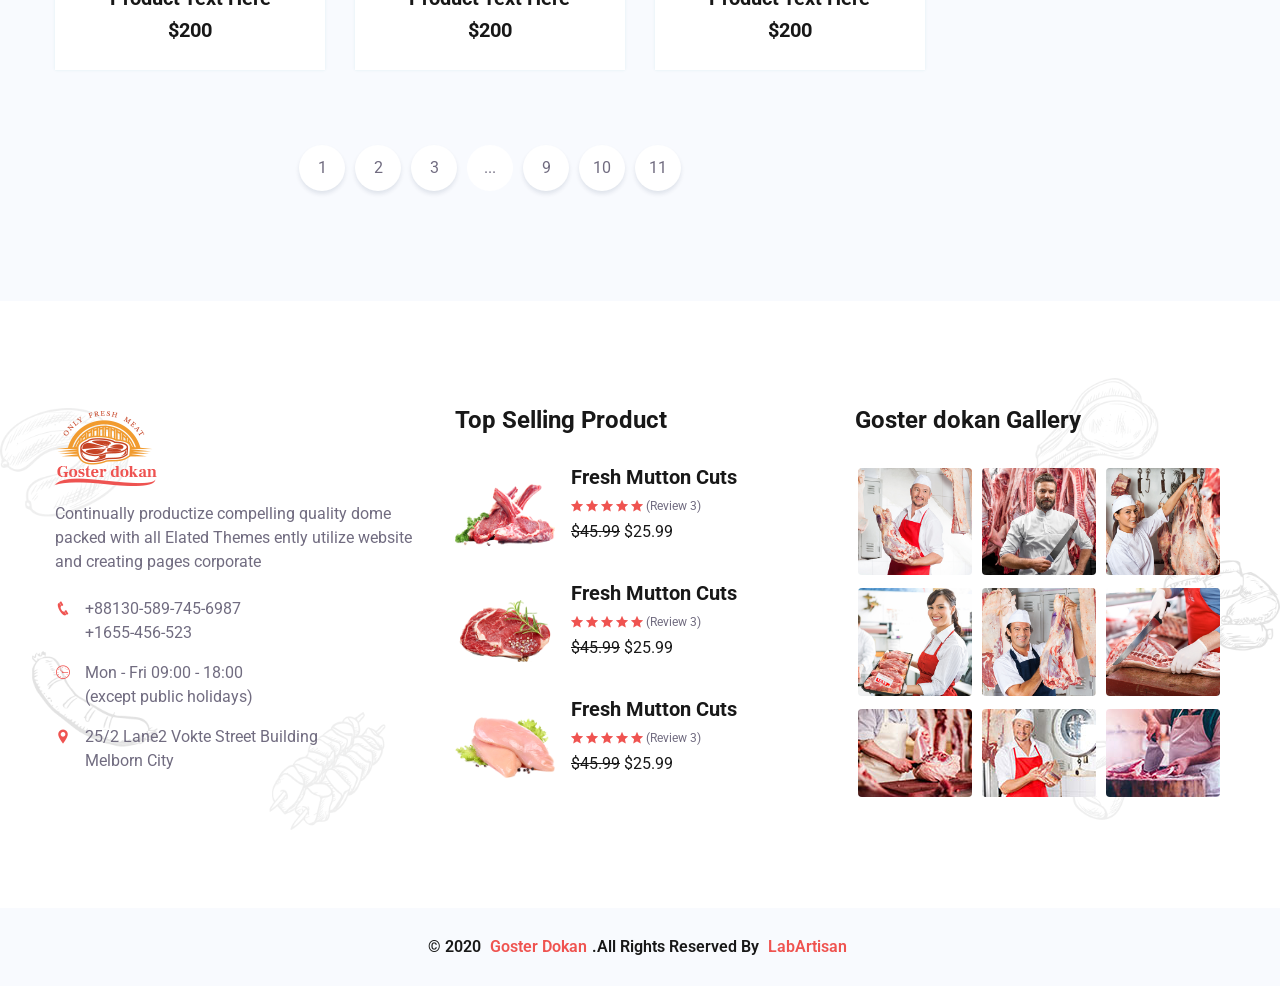
<file: product-page.html>
<!DOCTYPE html>
<html lang="en">
	

<head>
		<title>Goster Dokan Blog</title>
		<meta charset="UTF-8">
		<meta name="viewport" content="width=device-width, initial-scale=1.0">
		
		<!-- google fonts -->
		<link href="https://fonts.googleapis.com/css?family=Roboto:100,100i,300,300i,400,400i,500,500i,700,700i,900,900i&amp;display=swap" rel="stylesheet">
		<link rel="shortcut icon" type="image/x-icon" href="assets/images/x-icon/01.png">

		<link rel="stylesheet" href="assets/css/animate.css">
		<link rel="stylesheet" href="assets/css/bootstrap.min.css">
		<link rel="stylesheet" href="assets/css/all.min.css">
		<link rel="stylesheet" href="assets/css/icofont.min.css">
		<link rel="stylesheet" href="assets/css/lightcase.css">
		<link rel="stylesheet" href="assets/css/swiper.min.css">
		<link rel="stylesheet" href="assets/css/style.css">
	</head>

	<body>
		<!--search area-->
		<div class="search-input">
			<div class="search-close">
				<i class="icofont-close-circled"></i>
			</div>
			<form>
				<input type="text" name="text" placeholder="Search Heare">
				<button class="search-btn" type="submit">
					<i class="icofont-search-2"></i>
				</button>
			</form>
		</div>
		<!-- search area -->
		
		<!-- Mobile Menu Start Here -->
		<div class="mobile-menu transparent-header">
			<nav class="mobile-header">
				<div class="header-logo">
					<a href="index.html"><img src="assets/images/logo/01.png" alt="logo"></a>
				</div>
				<div class="header-bar">
					<span></span>
					<span></span>
					<span></span>
				</div>
			</nav>
			<nav class="mobile-menu">
				<div class="mobile-menu-area">
					<div class="mobile-menu-area-inner">
						<ul class="lab-ul">
                            <li>
                                <a href="#0">Home</a>
                                <ul class="lab-ul">
                                    <li><a href="index.html">Home Page One</a></li>
                                    <li><a href="index-2.html">Home Page Two</a></li>
                                </ul>
                            </li>
                            <li><a href="about.html">About</a></li>
                            <li>
                                <a href="#0">Pages</a>
                                <ul class="lab-ul">
                                    <li><a href="team.html">Team Membar</a></li>
                                    <li><a href="faq-page.html">Faq Page</a></li>
                                    <li><a href="404.html">404 Page</a></li>
                                </ul>
                            </li>
                            <li>
                                <a href="#0">Blog</a>
                                <ul class="lab-ul">
                                    <li><a href="blog.html">Blog Right Sidebar</a></li>
                                    <li><a href="blog-ls.html">Blog left Sidebar</a></li>
                                    <li><a href="blog-single.html">Blog Details</a></li>
                                </ul>
                            </li>
                            <li class="active">
                                <a href="#0">Shop</a>
                                <ul class="lab-ul">
                                    <li class="active"><a href="product-page.html">Products Page</a></li>
                                    <li><a href="product-single.html">Products Details</a></li>
                                    <li><a href="cart-page.html">Cart Page</a></li>
                                </ul>
                            </li>
                            <li><a href="contact.html">Contact</a></li>
                        </ul>
					</div>
				</div>
			</nav>
		</div>
		<!-- Mobile Menu Ending Here -->

		<!-- desktop menu start here -->
		<header class="header-section">
			<div class="header-top bg-black">
				<div class="container">
					<div class="row justify-content-center align-items-center">
						<div class="col-lg-7 col-12">
							<div class="ht-left">
								<ul class="lab-ul d-flex flex-wrap">
									<li><i class="icofont-envelope"></i><span>Chashi@gmail.com</span></li>
									<li><i class="icofont-phone"></i><span>+88130-589-745-6987</span></li>
									<li><i class="icofont-stopwatch"></i><span>Mon - Fri 09:00 - 18:00</span></li>
								</ul>
							</div>
						</div>
						<div class="col-lg-5 col-12">
							<div class="ht-right">
								<div class="scocial-media">
                                    <a href="#" class="facebook"><i class="icofont-facebook"></i></a>
                                    <a href="#" class="twitter"><i class="icofont-twitter"></i></a>
                                    <a href="#" class="linkedin"><i class="icofont-linkedin"></i></a>
                                    <a href="#" class="vimeo"><i class="icofont-vimeo"></i></a>
                                </div>
							</div>
						</div>
					</div>
				</div>
			</div>
			<div class="header-bottom">
				<div class="header-area">
					<div class="container">
						<div class="primary-menu">
							<div class="logo py-2">
								<a href="index.html"><img src="assets/images/logo/01.png" alt="logo"></a>
							</div>
							<div class="main-area">
								<div class="main-menu d-flex flex-wrap align-items-center justify-content-center w-100">
									<ul class="lab-ul">
                                        <li>
                                            <a href="#0">Home</a>
                                            <ul class="lab-ul">
                                                <li><a href="index.html">Home Page One</a></li>
                                                <li><a href="index-2.html">Home Page Two</a></li>
                                            </ul>
                                        </li>
                                        <li><a href="about.html">About</a></li>
                                        <li>
                                            <a href="#0">Pages</a>
                                            <ul class="lab-ul">
                                                <li><a href="team.html">Team Membar</a></li>
                                                <li><a href="faq-page.html">Faq Page</a></li>
                                                <li><a href="404.html">404 Page</a></li>
                                            </ul>
                                        </li>
                                        <li>
                                            <a href="#0">Blog</a>
                                            <ul class="lab-ul">
                                                <li><a href="blog.html">Blog Right Sidebar</a></li>
                                                <li><a href="blog-ls.html">Blog left Sidebar</a></li>
                                                <li><a href="blog-single.html">Blog Details</a></li>
                                            </ul>
                                        </li>
                                        <li class="active">
                                            <a href="#0">Shop</a>
                                            <ul class="lab-ul">
                                                <li class="active"><a href="product-page.html">Products Page</a></li>
                                                <li><a href="product-single.html">Products Details</a></li>
                                                <li><a href="cart-page.html">Cart Page</a></li>
                                            </ul>
                                        </li>
                                        <li><a href="contact.html">Contact</a></li>
                                    </ul>
									<ul class="lab-ul search-cart">
										<li>
											<div class="cart-option">
												<i class="icofont-cart-alt"></i>
												<div class="cart-content">
													<div class="cart-item">
														<div class="cart-img">
															<a href="#"><img src="assets/images/shop/01.jpg" alt="cart"></a>
														</div>
														<div class="cart-des">
															<a href="#">Product Title Hore</a>
															<p>$20.00</p>
														</div>
														<div class="cart-btn">
															<a href="#"><i class="icofont-close-circled"></i></a>
														</div>
													</div>
													<div class="cart-item">
														<div class="cart-img">
															<a href="#"><img src="assets/images/shop/02.jpg" alt="cart"></a>
														</div>
														<div class="cart-des">
															<a href="#">Product Title Hore</a>
															<p>$20.00</p>
														</div>
														<div class="cart-btn">
															<a href="#"><i class="icofont-close-circled"></i></a>
														</div>
													</div>
													<div class="cart-bottom">
														<div class="cart-subtotal">
															<p>Total: <b class="float-right">$40.00</b></p>
														</div>
														<div class="cart-action">
															<a href="#" class="lab-btn"><span>View Cart</span></a>
															<a href="#" class="lab-btn"><span>Check Out</span></a>
														</div>
													</div>
												</div>
											</div>
										</li>
										<li>
											<div class="search-option">
												<i class="icofont-search-2"></i>
											</div>
										</li>
									</ul>
								</div>
							</div>
						</div>
					</div>
				</div>
			</div>
		</header>
        <!-- desktop menu ending here -->
        
        <!-- Page Header Section Start Here -->
        <section class="page-header bg_img padding-tb">
            <div class="overlay"></div>
            <div class="container">
                <div class="page-header-content-area">
                    <h4 class="ph-title">Goster Dokan Products</h4>
                    <ul class="lab-ul">
                        <li><a href="index.html">Home</a></li>
                        <li><a class="active">Products</a></li>
                    </ul>
                </div>
            </div>
        </section>
        <!-- Page Header Section Ending Here -->
		
        <!-- shop page Section Start Here -->
        <div class="shop-page padding-tb bg-ash">
            <div class="container">
                <div class="section-wrapper">
                    <div class="row justify-content-center">
                        <div class="col-lg-9 col-12">
                            <article>
                                <div class="shop-title d-flex flex-wrap justify-content-between">
                                    <p>Showing 01 - 12 of 139 Results</p>
                                    <div class="product-view-mode">
                                        <a class="active" data-target="grids"><i class="icofont-ghost"></i></a>
                                        <a data-target="lists"><i class="icofont-listing-box"></i></a>
                                    </div>
                                </div>

                                <div class="shop-product-wrap grids row justify-content-center">
                                    <div class="col-lg-4 col-md-6 col-12">
                                        <div class="product-item">
                                            <div class="product-thumb">
                                                <img src="assets/images/product/01.jpg" alt="shope">
                                                <div class="product-action-link">
                                                    <a href="assets/images/product/01.jpg" data-rel="lightcase"><i class="icofont-eye"></i></a>
                                                    <a href="#"><i class="icofont-heart-alt"></i></a>
                                                    <a href="#"><i class="icofont-cart-alt"></i></a>
                                                </div>
                                            </div>
                                            <div class="product-content">
                                                <h6><a href="#">Product Text Here</a></h6>
                                                <h6>$200</h6>
                                            </div>
                                        </div>
                                        <div class="product-list-item">
                                            <div class="product-thumb">
                                                <img src="assets/images/product/01.jpg" alt="shope">
                                                <div class="product-action-link">
                                                    <a href="assets/images/product/01.jpg" data-rel="lightcase"><i class="icofont-eye"></i></a>
                                                    <a href="#"><i class="icofont-heart-alt"></i></a>
                                                    <a href="#"><i class="icofont-cart-alt"></i></a>
                                                </div>
                                            </div>
                                            <div class="product-content">
                                                <h6><a href="#">Product Title Here</a></h6>
                                                <h6>
                                                    $200
                                                </h6>
                                                <p>Lorem ipsum dolor sit amet, consectetur adipisicing elit, sed do eiusmod tempor incididunt ut labore et dolore magna aliqua. Ut enim ad minim veniam, quis nostrud exercitation ullamco laboris nisi ut aliquip ex ea commodo</p>
                                            </div>
                                        </div>
                                    </div>
                                    <div class="col-lg-4 col-md-6 col-12">
                                        <div class="product-item">
                                            <div class="product-thumb">
                                                <img src="assets/images/product/02.jpg" alt="shope">
                                                <div class="product-action-link">
                                                    <a href="assets/images/product/02.jpg" data-rel="lightcase"><i class="icofont-eye"></i></a>
                                                    <a href="#"><i class="icofont-heart-alt"></i></a>
                                                    <a href="#"><i class="icofont-cart-alt"></i></a>
                                                </div>
                                            </div>
                                            <div class="product-content">
                                                <h6><a href="#">Product Text Here</a></h6>
                                                <h6>$200</h6>
                                            </div>
                                        </div>
                                        <div class="product-list-item">
                                            <div class="product-thumb">
                                                <img src="assets/images/product/02.jpg" alt="shope">
                                                <div class="product-action-link">
                                                    <a href="assets/images/product/02.jpg" data-rel="lightcase"><i class="icofont-eye"></i></a>
                                                    <a href="#"><i class="icofont-heart-alt"></i></a>
                                                    <a href="#"><i class="icofont-cart-alt"></i></a>
                                                </div>
                                            </div>
                                            <div class="product-content">
                                                <h6><a href="#">Product Title Here</a></h6>
                                                <h6>
                                                    $200
                                                </h6>
                                                <p>
                                                    Lorem ipsum dolor sit amet, consectetur adipisicing elit, sed do eiusmod
                                                    tempor incididunt ut labore et dolore magna aliqua. Ut enim ad minim veniam,
                                                    quis nostrud exercitation ullamco laboris nisi ut aliquip ex ea commodo
                                                </p>
                                            </div>
                                        </div>
                                    </div>
                                    <div class="col-lg-4 col-md-6 col-12">
                                        <div class="product-item">
                                            <div class="product-thumb">
                                                <img src="assets/images/product/03.jpg" alt="shope">
                                                <div class="product-action-link">
                                                    <a href="assets/images/product/03.jpg" data-rel="lightcase"><i class="icofont-eye"></i></a>
                                                    <a href="#"><i class="icofont-heart-alt"></i></a>
                                                    <a href="#"><i class="icofont-cart-alt"></i></a>
                                                </div>
                                            </div>
                                            <div class="product-content">
                                                <h6><a href="#">Product Text Here</a></h6>
                                                <h6>$200</h6>
                                            </div>
                                        </div>
                                        <div class="product-list-item">
                                            <div class="product-thumb">
                                                <img src="assets/images/product/03.jpg" alt="shope">
                                                <div class="product-action-link">
                                                    <a href="assets/images/product/03.jpg" data-rel="lightcase"><i class="icofont-eye"></i></a>
                                                    <a href="#"><i class="icofont-heart-alt"></i></a>
                                                    <a href="#"><i class="icofont-cart-alt"></i></a>
                                                </div>
                                            </div>
                                            <div class="product-content">
                                                <h6><a href="#">Product Title Here</a></h6>
                                                <h6>
                                                    $200
                                                </h6>
                                                <p>Lorem ipsum dolor sit amet, consectetur adipisicing elit, sed do eiusmod tempor incididunt ut labore et dolore magna aliqua. Ut enim ad minim veniam, quis nostrud exercitation ullamco laboris nisi ut aliquip ex ea commodo</p>
                                            </div>
                                        </div>
                                    </div>
                                    <div class="col-lg-4 col-md-6 col-12">
                                        <div class="product-item">
                                            <div class="product-thumb">
                                                <img src="assets/images/product/04.jpg" alt="shope">
                                                <div class="product-action-link">
                                                    <a href="assets/images/product/04.jpg" data-rel="lightcase"><i class="icofont-eye"></i></a>
                                                    <a href="#"><i class="icofont-heart-alt"></i></a>
                                                    <a href="#"><i class="icofont-cart-alt"></i></a>
                                                </div>
                                            </div>
                                            <div class="product-content">
                                                <h6><a href="#">Product Text Here</a></h6>
                                                <h6>$200</h6>
                                            </div>
                                        </div>
                                        <div class="product-list-item">
                                            <div class="product-thumb">
                                                <img src="assets/images/product/04.jpg" alt="shope">
                                                <div class="product-action-link">
                                                    <a href="assets/images/product/04.jpg" data-rel="lightcase"><i class="icofont-eye"></i></a>
                                                    <a href="#"><i class="icofont-heart-alt"></i></a>
                                                    <a href="#"><i class="icofont-cart-alt"></i></a>
                                                </div>
                                            </div>
                                            <div class="product-content">
                                                <h6><a href="#">Product Title Here</a></h6>
                                                <h6>
                                                    $200
                                                </h6>
                                                <p>
                                                    Lorem ipsum dolor sit amet, consectetur adipisicing elit, sed do eiusmod
                                                    tempor incididunt ut labore et dolore magna aliqua. Ut enim ad minim veniam,
                                                    quis nostrud exercitation ullamco laboris nisi ut aliquip ex ea commodo
                                                </p>
                                            </div>
                                        </div>
                                    </div>
                                    <div class="col-lg-4 col-md-6 col-12">
                                        <div class="product-item">
                                            <div class="product-thumb">
                                                <img src="assets/images/product/05.jpg" alt="shope">
                                                <div class="product-action-link">
                                                    <a href="assets/images/product/05.jpg" data-rel="lightcase"><i class="icofont-eye"></i></a>
                                                    <a href="#"><i class="icofont-heart-alt"></i></a>
                                                    <a href="#"><i class="icofont-cart-alt"></i></a>
                                                </div>
                                            </div>
                                            <div class="product-content">
                                                <h6><a href="#">Product Text Here</a></h6>
                                                <h6>$200</h6>
                                            </div>
                                        </div>
                                        <div class="product-list-item">
                                            <div class="product-thumb">
                                                <img src="assets/images/product/05.jpg" alt="shope">
                                                <div class="product-action-link">
                                                    <a href="assets/images/product/05.jpg" data-rel="lightcase"><i class="icofont-eye"></i></a>
                                                    <a href="#"><i class="icofont-heart-alt"></i></a>
                                                    <a href="#"><i class="icofont-cart-alt"></i></a>
                                                </div>
                                            </div>
                                            <div class="product-content">
                                                <h6><a href="#">Product Title Here</a></h6>
                                                <h6>
                                                    $200
                                                </h6>
                                                <p>
                                                    Lorem ipsum dolor sit amet, consectetur adipisicing elit, sed do eiusmod
                                                    tempor incididunt ut labore et dolore magna aliqua. Ut enim ad minim veniam,
                                                    quis nostrud exercitation ullamco laboris nisi ut aliquip ex ea commodo
                                                </p>
                                            </div>
                                        </div>
                                    </div>
                                    <div class="col-lg-4 col-md-6 col-12">
                                        <div class="product-item">
                                            <div class="product-thumb">
                                                <img src="assets/images/product/06.jpg" alt="shope">
                                                <div class="product-action-link">
                                                    <a href="assets/images/product/06.jpg" data-rel="lightcase"><i class="icofont-eye"></i></a>
                                                    <a href="#"><i class="icofont-heart-alt"></i></a>
                                                    <a href="#"><i class="icofont-cart-alt"></i></a>
                                                </div>
                                            </div>
                                            <div class="product-content">
                                                <h6><a href="#">Product Text Here</a></h6>
                                                <h6>$200</h6>
                                            </div>
                                        </div>
                                        <div class="product-list-item">
                                            <div class="product-thumb">
                                                <img src="assets/images/product/06.jpg" alt="shope">
                                                <div class="product-action-link">
                                                    <a href="assets/images/product/06.jpg" data-rel="lightcase"><i class="icofont-eye"></i></a>
                                                    <a href="#"><i class="icofont-heart-alt"></i></a>
                                                    <a href="#"><i class="icofont-cart-alt"></i></a>
                                                </div>
                                            </div>
                                            <div class="product-content">
                                                <h6><a href="#">Product Title Here</a></h6>
                                                <h6>
                                                    $200
                                                </h6>
                                                <p>
                                                    Lorem ipsum dolor sit amet, consectetur adipisicing elit, sed do eiusmod
                                                    tempor incididunt ut labore et dolore magna aliqua. Ut enim ad minim veniam,
                                                    quis nostrud exercitation ullamco laboris nisi ut aliquip ex ea commodo
                                                </p>
                                            </div>
                                        </div>
                                    </div>
                                    <div class="col-lg-4 col-md-6 col-12">
                                        <div class="product-item">
                                            <div class="product-thumb">
                                                <img src="assets/images/product/04.jpg" alt="shope">
                                                <div class="product-action-link">
                                                    <a href="assets/images/product/04.jpg" data-rel="lightcase"><i class="icofont-eye"></i></a>
                                                    <a href="#"><i class="icofont-heart-alt"></i></a>
                                                    <a href="#"><i class="icofont-cart-alt"></i></a>
                                                </div>
                                            </div>
                                            <div class="product-content">
                                                <h6><a href="#">Product Text Here</a></h6>
                                                <h6>$200</h6>
                                            </div>
                                        </div>
                                        <div class="product-list-item">
                                            <div class="product-thumb">
                                                <img src="assets/images/product/04.jpg" alt="shope">
                                                <div class="product-action-link">
                                                    <a href="assets/images/product/04.jpg" data-rel="lightcase"><i class="icofont-eye"></i></a>
                                                    <a href="#"><i class="icofont-heart-alt"></i></a>
                                                    <a href="#"><i class="icofont-cart-alt"></i></a>
                                                </div>
                                            </div>
                                            <div class="product-content">
                                                <h6><a href="#">Product Title Here</a></h6>
                                                <h6>
                                                    $200
                                                </h6>
                                                <p>
                                                    Lorem ipsum dolor sit amet, consectetur adipisicing elit, sed do eiusmod
                                                    tempor incididunt ut labore et dolore magna aliqua. Ut enim ad minim veniam,
                                                    quis nostrud exercitation ullamco laboris nisi ut aliquip ex ea commodo
                                                </p>
                                            </div>
                                        </div>
                                    </div>
                                    <div class="col-lg-4 col-md-6 col-12">
                                        <div class="product-item">
                                            <div class="product-thumb">
                                                <img src="assets/images/product/05.jpg" alt="shope">
                                                <div class="product-action-link">
                                                    <a href="assets/images/product/05.jpg" data-rel="lightcase"><i class="icofont-eye"></i></a>
                                                    <a href="#"><i class="icofont-heart-alt"></i></a>
                                                    <a href="#"><i class="icofont-cart-alt"></i></a>
                                                </div>
                                            </div>
                                            <div class="product-content">
                                                <h6><a href="#">Product Text Here</a></h6>
                                                <h6>$200</h6>
                                            </div>
                                        </div>
                                        <div class="product-list-item">
                                            <div class="product-thumb">
                                                <img src="assets/images/product/05.jpg" alt="shope">
                                                <div class="product-action-link">
                                                    <a href="assets/images/product/05.jpg" data-rel="lightcase"><i class="icofont-eye"></i></a>
                                                    <a href="#"><i class="icofont-heart-alt"></i></a>
                                                    <a href="#"><i class="icofont-cart-alt"></i></a>
                                                </div>
                                            </div>
                                            <div class="product-content">
                                                <h6><a href="#">Product Title Here</a></h6>
                                                <h6>
                                                    $200
                                                </h6>
                                                <p>
                                                    Lorem ipsum dolor sit amet, consectetur adipisicing elit, sed do eiusmod
                                                    tempor incididunt ut labore et dolore magna aliqua. Ut enim ad minim veniam,
                                                    quis nostrud exercitation ullamco laboris nisi ut aliquip ex ea commodo
                                                </p>
                                            </div>
                                        </div>
                                    </div>
                                    <div class="col-lg-4 col-md-6 col-12">
                                        <div class="product-item">
                                            <div class="product-thumb">
                                                <img src="assets/images/product/06.jpg" alt="shope">
                                                <div class="product-action-link">
                                                    <a href="assets/images/product/06.jpg" data-rel="lightcase"><i class="icofont-eye"></i></a>
                                                    <a href="#"><i class="icofont-heart-alt"></i></a>
                                                    <a href="#"><i class="icofont-cart-alt"></i></a>
                                                </div>
                                            </div>
                                            <div class="product-content">
                                                <h6><a href="#">Product Text Here</a></h6>
                                                <h6>$200</h6>
                                            </div>
                                        </div>
                                        <div class="product-list-item">
                                            <div class="product-thumb">
                                                <img src="assets/images/product/06.jpg" alt="shope">
                                                <div class="product-action-link">
                                                    <a href="assets/images/product/06.jpg" data-rel="lightcase"><i class="icofont-eye"></i></a>
                                                    <a href="#"><i class="icofont-heart-alt"></i></a>
                                                    <a href="#"><i class="icofont-cart-alt"></i></a>
                                                </div>
                                            </div>
                                            <div class="product-content">
                                                <h6><a href="#">Product Title Here</a></h6>
                                                <h6>
                                                    $200
                                                </h6>
                                                <p>
                                                    Lorem ipsum dolor sit amet, consectetur adipisicing elit, sed do eiusmod
                                                    tempor incididunt ut labore et dolore magna aliqua. Ut enim ad minim veniam,
                                                    quis nostrud exercitation ullamco laboris nisi ut aliquip ex ea commodo
                                                </p>
                                            </div>
                                        </div>
                                    </div>
                                </div>
                                
                                <div class="paginations">
                                    <ul class="lab-ul d-flex flex-wrap justify-content-center">
                                        <li>
                                            <a href="#">1</a>
                                        </li>
                                        <li class="d-none d-sm-block">
                                            <a href="#">2</a>
                                        </li>
                                        <li class="d-none d-sm-block">
                                            <a href="#">3</a>
                                        </li>
                                        <li>
                                            <a class="dot">...</a>
                                        </li>
                                        <li class="d-none d-sm-block">
                                            <a href="#">9</a>
                                        </li>
                                        <li class="d-none d-sm-block">
                                            <a href="#">10</a>
                                        </li>
                                        <li>
                                            <a href="#">11</a>
                                        </li>
                                    </ul>
                                </div>
                            </article>
                        </div>
                        <div class="col-lg-3 col-md-7 col-12">
                            <aside>
                                <div class="widget widget-search">
                                    <div class="widget-header">
                                        <h5>Search keywords</h5>
                                    </div>
                                    <form action="https://aminurislam.com/" class="search-wrapper">
                                        <input type="text" name="s" placeholder="Your Search...">
                                        <button type="submit"><i class="icofont-search-2"></i></button>
                                    </form>
                                </div>

                                <div class="widget widget-category">
                                    <div class="widget-header">
                                        <h5>All Categories</h5>
                                    </div>
                                    <div class="widget-wrapper">
                                        <ul class="lab-ul shop-menu">
                                            <li>
                                                <a href="#0">Apple</a>
                                                <ul class="lab-ul shop-submenu">
                                                    <li><a href="#">Apple 1</a></li>
                                                    <li><a href="#">Apple 2</a></li>
                                                    <li><a href="#">Apple 3</a></li>
                                                </ul>
                                            </li>
                                            <li><a href="#0">Orange</a>
                                                <ul class="lab-ul shop-submenu">
                                                    <li><a href="#">Orange 1</a></li>
                                                </ul>
                                            </li>
                                            <li><a href="#0">Tomato</a>
                                                <ul class="lab-ul shop-submenu">
                                                    <li><a href="#">Tomato 1</a></li>
                                                    <li><a href="#">Tomato 2</a></li>
                                                </ul>
                                            </li>
                                            <li><a href="#0">Honey</a>
                                                <ul class="lab-ul shop-submenu">
                                                    <li><a href="#">Honey 1</a></li>
                                                    <li><a href="#">Honey 2</a></li>
                                                    <li><a href="#">Honey 3</a></li>
                                                    <li><a href="#">Honey 4</a></li>
                                                    <li><a href="#">Honey 5</a></li>
                                                </ul>
                                            </li>
                                            <li><a href="#0">Banana</a>
                                                <ul class="lab-ul shop-submenu">
                                                    <li><a href="#">Banana 1</a></li>
                                                    <li><a href="#">Banana 2</a></li>
                                                </ul>
                                            </li>
                                            <li><a href="#0">Blueberry</a>
                                                <ul class="lab-ul shop-submenu">
                                                    <li><a href="#">Blueberry 1</a></li>
                                                    <li><a href="#">Blueberry 2</a></li>
                                                    <li><a href="#">Blueberry 3</a></li>
                                                </ul>
                                            </li>
                                            <li><a href="#0">Lettuce</a>
                                                <ul class="lab-ul shop-submenu">
                                                    <li><a href="#">Lettuce 1</a></li>
                                                    <li><a href="#">Lettuce 2</a></li>
                                                    <li><a href="#">Lettuce 3</a></li>
                                                    <li><a href="#">Lettuce 4</a></li>
                                                    <li><a href="#">Lettuce 5</a></li>
                                                </ul>
                                            </li>
                                        </ul>
                                    </div>
                                </div>
            
                                <div class="widget widget-post">
                                    <div class="widget-header">
                                        <h5>Latests Products</h5>
                                    </div>
                                    <ul class="lab-ul widget-wrapper">
                                        <li class="d-flex flex-wrap justify-content-between">
                                            <div class="post-thumb">
                                                <a href="blog-single.html"><img src="assets/images/product/01.jpg" alt="product"></a>
                                            </div>
                                            <div class="post-content">
												<a href="blog-single.html"><h6>Conveniently utilize premier metho.</h6></a>
                                                <p>04 February 2019</p>
                                            </div>
										</li>
										<li class="d-flex flex-wrap justify-content-between">
                                            <div class="post-thumb">
                                                <a href="blog-single.html"><img src="assets/images/product/02.jpg" alt="product"></a>
                                            </div>
                                            <div class="post-content">
												<a href="blog-single.html"><h6>Seamlessly fashion customiz before.</h6></a>
                                                <p>04 February 2019</p>
                                            </div>
										</li>
										<li class="d-flex flex-wrap justify-content-between">
                                            <div class="post-thumb">
                                                <a href="blog-single.html"><img src="assets/images/product/03.jpg" alt="product"></a>
                                            </div>
                                            <div class="post-content">
												<a href="blog-single.html"><h6>Conveniently utilize premier metho.</h6></a>
                                                <p>04 February 2019</p>
                                            </div>
										</li>
										<li class="d-flex flex-wrap justify-content-between">
                                            <div class="post-thumb">
                                                <a href="blog-single.html"><img src="assets/images/product/04.jpg" alt="product"></a>
                                            </div>
                                            <div class="post-content">
												<a href="blog-single.html"><h6>Seamlessly fashion customiz before.</h6></a>
                                                <p>04 February 2019</p>
                                            </div>
                                        </li>
                                    </ul>
                                </div>
                            </aside>
                        </div>
                    </div>
                </div>
            </div>
        </div>
        <!-- shop page Section ENding Here -->
        
		<!-- footer section start here -->
		<footer>
			<div class="footer-top relative padding-tb">
				<div class="shape-images">
					<img src="assets/images/shape-images/03.png" alt="shape-images">
				</div>
				<div class="container">
					<div class="section-wrapper row">
						<div class="col-lg-4 col-md-6">
							<div class="post-item">
								<div class="footer-logo mb-3">
									<img src="assets/images/logo/01.png" alt="footer-logo">
								</div>
								<p>Continually productize compelling quality dome packed with all Elated Themes ently utilize website and creating pages corporate </p>
								<ul class="lab-ul footer-location">
									<li>
										<div class="icon-part">
											<i class="icofont-phone"></i>
										</div>
										<div class="content-part">
											<p>+88130-589-745-6987</p>
											<p>+1655-456-523</p>
										</div>
									</li>
									<li>
										<div class="icon-part">
											<i class="icofont-wall-clock"></i>
										</div>
										<div class="content-part">
											<p>Mon - Fri 09:00 - 18:00</p>
											<p>(except public holidays)</p>
										</div>
									</li>
									<li>
										<div class="icon-part">
											<i class="icofont-location-pin"></i>
										</div>
										<div class="content-part">
											<p>25/2 Lane2 Vokte Street Building <br>Melborn City</p>
										</div>
									</li>
								</ul>
							</div>
						</div>
						<div class="col-lg-4 col-md-6">
							<div class="post-item">
								<div class="post-title">
									<h5>Top Selling Product</h5>
								</div>
								<div class="lab-ul footer-post">
									<div class="media mb-3">
										<div class="fp-thumb mr-3">
											<img src="assets/images/products/product/01.png" alt="recent-post">
										</div>
										<div class="media-body">
											<a href="#"><h6 class="mt-0">Fresh Mutton Cuts</h6></a>
											<div class="rating">
												<i class="icofont-ui-rating"></i>
												<i class="icofont-ui-rating"></i>
												<i class="icofont-ui-rating"></i>
												<i class="icofont-ui-rating"></i>
												<i class="icofont-ui-rating"></i>
												<span>(Review 3)</span>
											</div>
											<span class="price"><del>$45.99</del></span>
											<span class="price">$25.99</span>
										</div>
									</div>
									<div class="media mb-3">
										<div class="fp-thumb mr-3">
											<img src="assets/images/products/product/02.png" alt="recent-post">
										</div>
										<div class="media-body">
											<a href="#"><h6 class="mt-0">Fresh Mutton Cuts</h6></a>
											<div class="rating">
												<i class="icofont-ui-rating"></i>
												<i class="icofont-ui-rating"></i>
												<i class="icofont-ui-rating"></i>
												<i class="icofont-ui-rating"></i>
												<i class="icofont-ui-rating"></i>
												<span>(Review 3)</span>
											</div>
											<span class="price"><del>$45.99</del></span>
											<span class="price">$25.99</span>
										</div>
									</div>
									<div class="media mb-3">
										<div class="fp-thumb mr-3">
											<img src="assets/images/products/product/03.png"  alt="recent-post">
										</div>
										<div class="media-body">
											<a href="#"><h6 class="mt-0">Fresh Mutton Cuts</h6></a>
											<div class="rating">
												<i class="icofont-ui-rating"></i>
												<i class="icofont-ui-rating"></i>
												<i class="icofont-ui-rating"></i>
												<i class="icofont-ui-rating"></i>
												<i class="icofont-ui-rating"></i>
												<span>(Review 3)</span>
											</div>
											<span class="price"><del>$45.99</del></span>
											<span class="price">$25.99</span>
										</div>
									</div>
								</div>
							</div>
						</div>
						<div class="col-lg-4 col-md-6">
							<div class="post-item">
								<div class="post-title">
									<h5>Goster dokan Gallery</h5>
								</div>
								<div class="lab-ul footer-gellary">
									<figure class="figure">
										<a href="#"><img src="assets/images/gallery/01.jpg" class="img-fluid rounded" alt="footer-gellary"></a>
									</figure>
									<figure class="figure">
										<a href="#"><img src="assets/images/gallery/02.jpg" class="img-fluid rounded" alt="footer-gellary"></a>
									</figure>
									<figure class="figure">
										<a href="#"><img src="assets/images/gallery/03.jpg" class="img-fluid rounded" alt="footer-gellary"></a>
									</figure>
									<figure class="figure">
										<a href="#"><img src="assets/images/gallery/04.jpg" class="img-fluid rounded" alt="footer-gellary"></a>
									</figure>
									<figure class="figure">
										<a href="#"><img src="assets/images/gallery/05.jpg" class="img-fluid rounded" alt="footer-gellary"></a>
									</figure>
									<figure class="figure">
										<a href="#"><img src="assets/images/gallery/06.jpg" class="img-fluid rounded" alt="footer-gellary"></a>
									</figure>
									<figure class="figure">
										<a href="#"><img src="assets/images/gallery/07.jpg" class="img-fluid rounded" alt="footer-gellary"></a>
									</figure>
									<figure class="figure">
										<a href="#"><img src="assets/images/gallery/08.jpg" class="img-fluid rounded" alt="footer-gellary"></a>
									</figure>
									<figure class="figure">
										<a href="#"><img src="assets/images/gallery/09.jpg" class="img-fluid rounded" alt="footer-gellary"></a>
									</figure>
								</div>
							</div>
						</div>
					</div>
				</div>
			</div>
			<div class="footer-bottom  bg-ash">
				<div class="container">
					<div class="section-wrapper">
						<p class="text-center">&copy; 2020 <a href="index.html">Goster Dokan</a>.All Rights Reserved By <a href="#">LabArtisan</a></p>
					</div>
				</div>
			</div>
		</footer>
		<!-- footer section start here -->

		<!-- scrollToTop start here -->
		<a href="#" class="scrollToTop"><i class="icofont-swoosh-up"></i><span class="pluse_1"></span><span class="pluse_2"></span></a>
		<!-- scrollToTop ending here -->

		
		<script src="assets/js/jquery.js"></script>
		<script src="assets/js/fontawesome.min.js"></script>
		<script src="assets/js/waypoints.min.js"></script>
		<script src="assets/js/bootstrap.min.js"></script>
		<script src="assets/js/wow.min.js"></script>
		<script src="assets/js/swiper.min.js"></script>
		<script src="assets/js/jquery.countdown.min.js"></script>
		<script src="assets/js/jquery.counterup.min.js"></script>
		<script src="assets/js/isotope.pkgd.min.js"></script>
		<script src="assets/js/lightcase.js"></script>
        <script src="assets/js/functions.js"></script>
	</body>


</html>
</file>
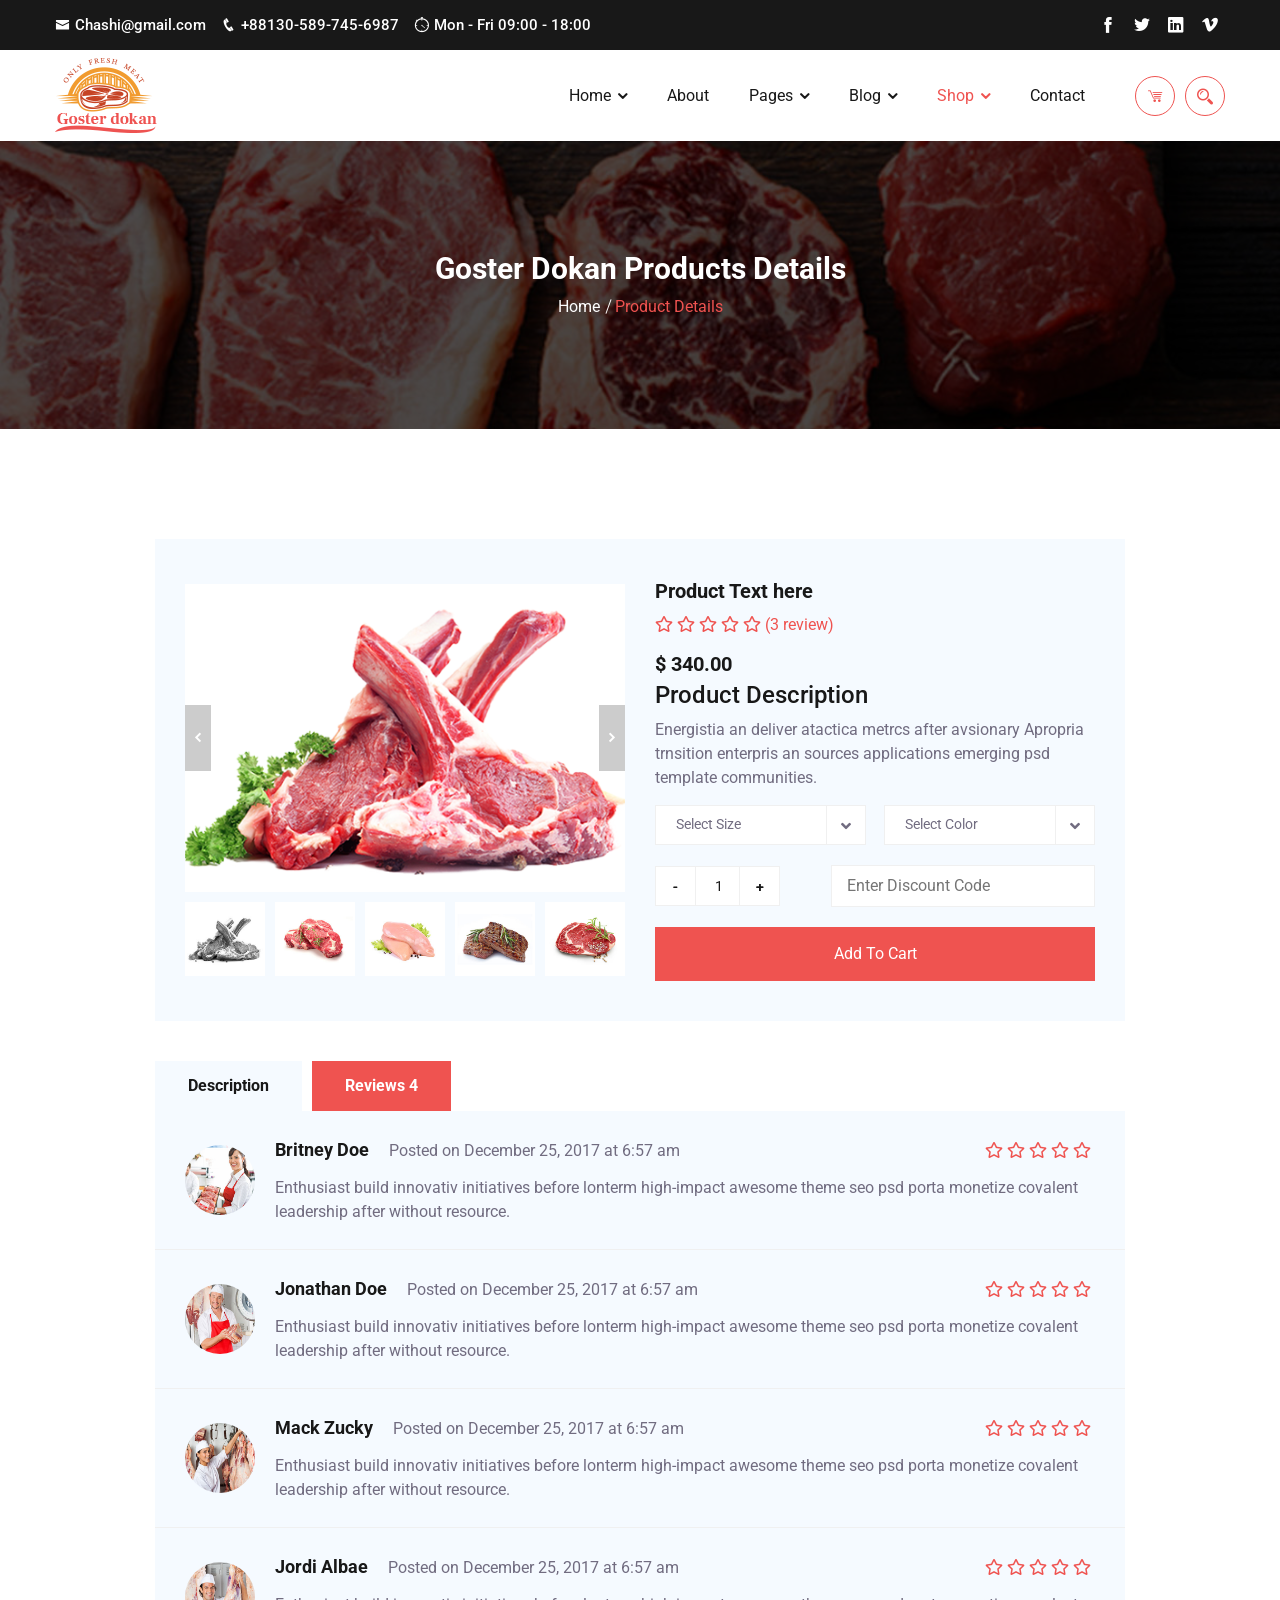
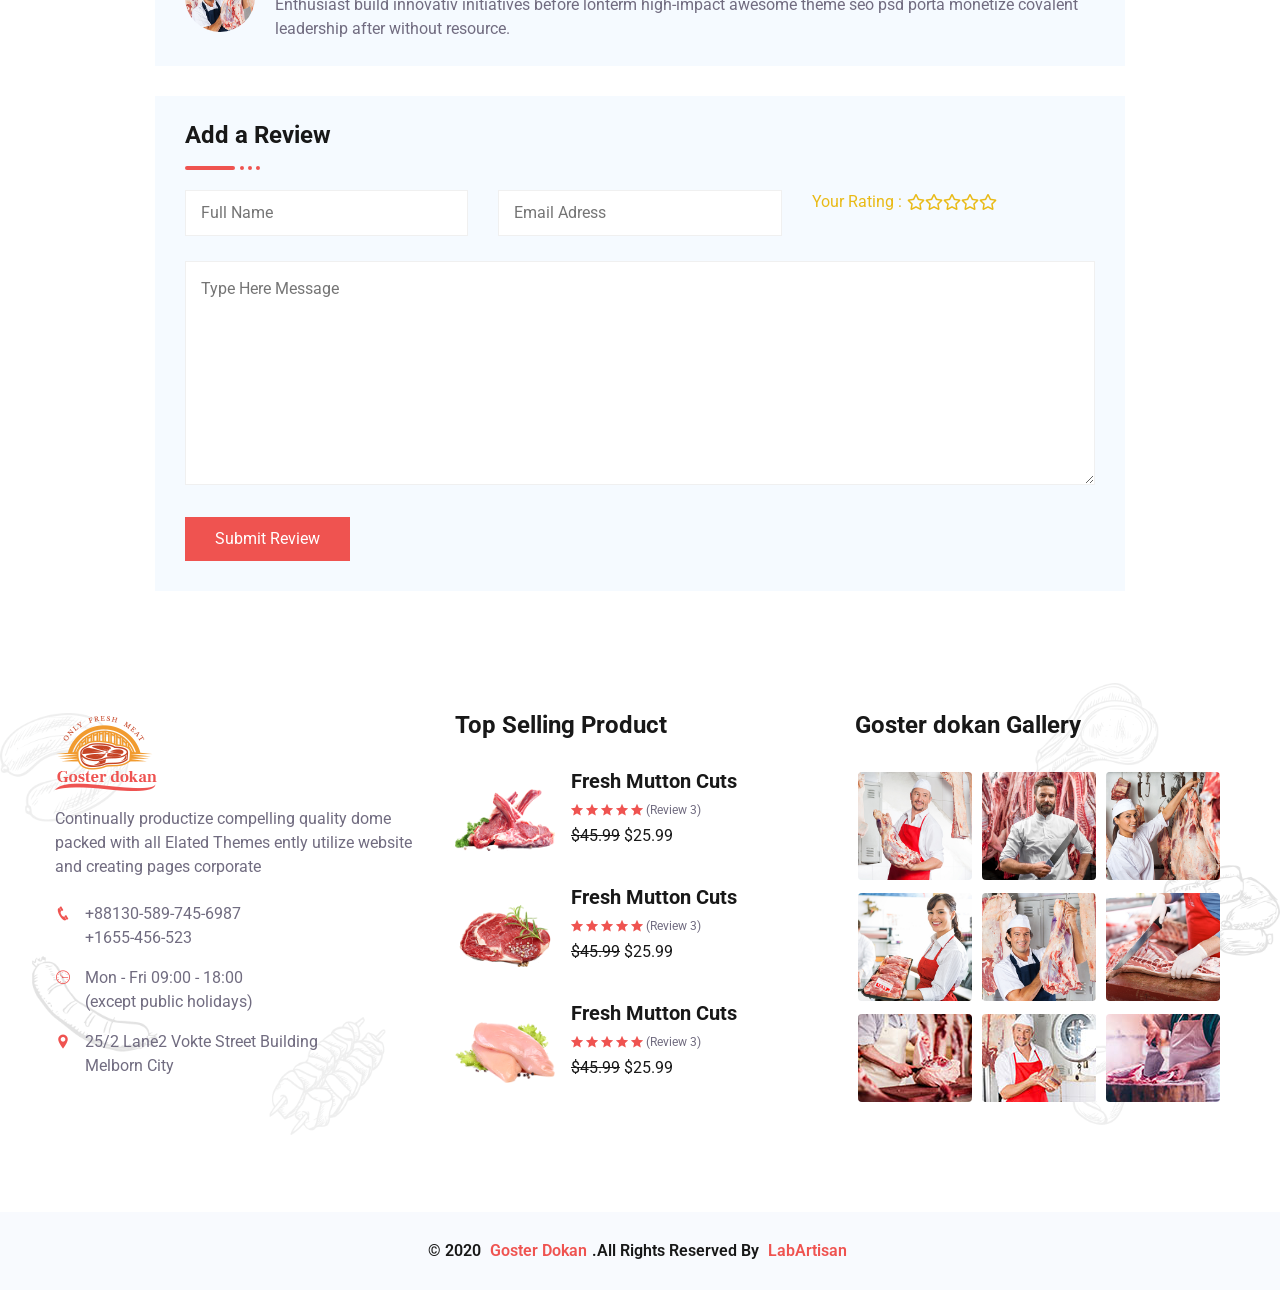
<file: product-single.html>
<!DOCTYPE html>
<html lang="en">
	

<head>
		<title>Goster Dokan Blog</title>
		<meta charset="UTF-8">
		<meta name="viewport" content="width=device-width, initial-scale=1.0">
		
		<!-- google fonts -->
		<link href="https://fonts.googleapis.com/css?family=Roboto:100,100i,300,300i,400,400i,500,500i,700,700i,900,900i&amp;display=swap" rel="stylesheet">
		<link rel="shortcut icon" type="image/x-icon" href="assets/images/x-icon/01.png">

		<link rel="stylesheet" href="assets/css/animate.css">
		<link rel="stylesheet" href="assets/css/bootstrap.min.css">
		<link rel="stylesheet" href="assets/css/all.min.css">
		<link rel="stylesheet" href="assets/css/icofont.min.css">
		<link rel="stylesheet" href="assets/css/lightcase.css">
		<link rel="stylesheet" href="assets/css/swiper.min.css">
		<link rel="stylesheet" href="assets/css/style.css">
	</head>

	<body>
		<!--search area-->
		<div class="search-input">
			<div class="search-close">
				<i class="icofont-close-circled"></i>
			</div>
			<form>
				<input type="text" name="text" placeholder="Search Heare">
				<button class="search-btn" type="submit">
					<i class="icofont-search-2"></i>
				</button>
			</form>
		</div>
		<!-- search area -->
		
		<!-- Mobile Menu Start Here -->
		<div class="mobile-menu transparent-header">
			<nav class="mobile-header">
				<div class="header-logo">
					<a href="index.html"><img src="assets/images/logo/01.png" alt="logo"></a>
				</div>
				<div class="header-bar">
					<span></span>
					<span></span>
					<span></span>
				</div>
			</nav>
			<nav class="mobile-menu">
				<div class="mobile-menu-area">
					<div class="mobile-menu-area-inner">
						<ul class="lab-ul">
							<li>
								<a href="#0">Home</a>
								<ul class="lab-ul">
									<li><a href="index.html">Home Page One</a></li>
									<li><a href="index-2.html">Home Page Two</a></li>
								</ul>
							</li>
							<li><a href="about.html">About</a></li>
							<li>
								<a href="#0">Pages</a>
								<ul class="lab-ul">
									<li><a href="team.html">Team Membar</a></li>
									<li><a href="faq-page.html">Faq Page</a></li>
									<li><a href="404.html">404 Page</a></li>
								</ul>
							</li>
							<li>
								<a href="#0">Blog</a>
								<ul class="lab-ul">
									<li><a href="blog.html">Blog Right Sidebar</a></li>
									<li><a href="blog-ls.html">Blog left Sidebar</a></li>
									<li><a href="blog-single.html">Blog Details</a></li>
								</ul>
							</li>
							<li class="active">
								<a href="#0">Shop</a>
								<ul class="lab-ul">
									<li><a href="product-page.html">Products Page</a></li>
									<li class="active"><a href="product-single.html">Products Details</a></li>
									<li><a href="cart-page.html">Cart Page</a></li>
								</ul>
							</li>
							<li><a href="contact.html">Contact</a></li>
						</ul>
					</div>
				</div>
			</nav>
		</div>
		<!-- Mobile Menu Ending Here -->

		<!-- desktop menu start here -->
		<header class="header-section">
			<div class="header-top bg-black">
				<div class="container">
					<div class="row justify-content-center align-items-center">
						<div class="col-lg-7 col-12">
							<div class="ht-left">
								<ul class="lab-ul d-flex flex-wrap">
									<li><i class="icofont-envelope"></i><span>Chashi@gmail.com</span></li>
									<li><i class="icofont-phone"></i><span>+88130-589-745-6987</span></li>
									<li><i class="icofont-stopwatch"></i><span>Mon - Fri 09:00 - 18:00</span></li>
								</ul>
							</div>
						</div>
						<div class="col-lg-5 col-12">
							<div class="ht-right">
								<div class="scocial-media">
                                    <a href="#" class="facebook"><i class="icofont-facebook"></i></a>
                                    <a href="#" class="twitter"><i class="icofont-twitter"></i></a>
                                    <a href="#" class="linkedin"><i class="icofont-linkedin"></i></a>
                                    <a href="#" class="vimeo"><i class="icofont-vimeo"></i></a>
                                </div>
							</div>
						</div>
					</div>
				</div>
			</div>
			<div class="header-bottom">
				<div class="header-area">
					<div class="container">
						<div class="primary-menu">
							<div class="logo py-2">
								<a href="index.html"><img src="assets/images/logo/01.png" alt="logo"></a>
							</div>
							<div class="main-area">
								<div class="main-menu d-flex flex-wrap align-items-center justify-content-center w-100">
									<ul class="lab-ul">
										<li>
											<a href="#0">Home</a>
											<ul class="lab-ul">
												<li><a href="index.html">Home Page One</a></li>
												<li><a href="index-2.html">Home Page Two</a></li>
											</ul>
										</li>
										<li><a href="about.html">About</a></li>
										<li>
											<a href="#0">Pages</a>
											<ul class="lab-ul">
												<li><a href="team.html">Team Membar</a></li>
												<li><a href="faq-page.html">Faq Page</a></li>
												<li><a href="404.html">404 Page</a></li>
											</ul>
										</li>
										<li>
											<a href="#0">Blog</a>
											<ul class="lab-ul">
												<li><a href="blog.html">Blog Right Sidebar</a></li>
												<li><a href="blog-ls.html">Blog left Sidebar</a></li>
												<li><a href="blog-single.html">Blog Details</a></li>
											</ul>
										</li>
										<li class="active">
											<a href="#0">Shop</a>
											<ul class="lab-ul">
												<li><a href="product-page.html">Products Page</a></li>
												<li class="active"><a href="product-single.html">Products Details</a></li>
												<li><a href="cart-page.html">Cart Page</a></li>
											</ul>
										</li>
										<li><a href="contact.html">Contact</a></li>
									</ul>
									<ul class="lab-ul search-cart">
										<li>
											<div class="cart-option">
												<i class="icofont-cart-alt"></i>
												<div class="cart-content">
													<div class="cart-item">
														<div class="cart-img">
															<a href="#"><img src="assets/images/shop/01.jpg" alt="cart"></a>
														</div>
														<div class="cart-des">
															<a href="#">Product Title Hore</a>
															<p>$20.00</p>
														</div>
														<div class="cart-btn">
															<a href="#"><i class="icofont-close-circled"></i></a>
														</div>
													</div>
													<div class="cart-item">
														<div class="cart-img">
															<a href="#"><img src="assets/images/shop/02.jpg" alt="cart"></a>
														</div>
														<div class="cart-des">
															<a href="#">Product Title Hore</a>
															<p>$20.00</p>
														</div>
														<div class="cart-btn">
															<a href="#"><i class="icofont-close-circled"></i></a>
														</div>
													</div>
													<div class="cart-bottom">
														<div class="cart-subtotal">
															<p>Total: <b class="float-right">$40.00</b></p>
														</div>
														<div class="cart-action">
															<a href="#" class="lab-btn"><span>View Cart</span></a>
															<a href="#" class="lab-btn"><span>Check Out</span></a>
														</div>
													</div>
												</div>
											</div>
										</li>
										<li>
											<div class="search-option">
												<i class="icofont-search-2"></i>
											</div>
										</li>
									</ul>
								</div>
							</div>
						</div>
					</div>
				</div>
			</div>
		</header>
        <!-- desktop menu ending here -->
        
        <!-- Page Header Section Start Here -->
        <section class="page-header bg_img padding-tb">
            <div class="overlay"></div>
            <div class="container">
                <div class="page-header-content-area">
                    <h4 class="ph-title">Goster Dokan Products Details</h4>
                    <ul class="lab-ul">
                        <li><a href="index.html">Home</a></li>
                        <li><a class="active">Product Details</a></li>
                    </ul>
                </div>
            </div>
        </section>
        <!-- Page Header Section Ending Here -->
		
		<!-- Shop Page Section start here -->		            
        <section class="shop-single padding-tb pb-0">
            <div class="container">
                <div class="row justify-content-center">
                    <div class="col-lg-10 col-12 sticky-widget">
                        <div class="product-details">
                            <div class="row align-items-center">
                                <div class="col-md-6 col-12">
                                    <div class="product-thumb">
                                        <div class="swiper-container gallery-top">
                                            <div class="swiper-wrapper">
                                                <div class="swiper-slide">
                                                    <div class="shop-item">
                                                        <div class="shop-thumb">
                                                            <img src="assets/images/product/single/top/01.png" alt="shop-single">
                                                        </div>
                                                    </div>
                                                </div>
                                                <div class="swiper-slide">
                                                    <div class="shop-item">
                                                        <div class="shop-thumb">
                                                            <img src="assets/images/product/single/top/01.png" alt="shop-single">
                                                        </div>
                                                    </div>
                                                </div>
                                                <div class="swiper-slide">
                                                    <div class="shop-item">
                                                        <div class="shop-thumb">
                                                            <img src="assets/images/product/single/top/01.png" alt="shop-single">
                                                        </div>
                                                    </div>
                                                </div>
                                                <div class="swiper-slide">
                                                    <div class="shop-item">
                                                        <div class="shop-thumb">
                                                            <img src="assets/images/product/single/top/01.png" alt="shop-single">
                                                        </div>
                                                    </div>
                                                </div>
                                                <div class="swiper-slide">
                                                    <div class="shop-item">
                                                        <div class="shop-thumb">
                                                            <img src="assets/images/product/single/top/01.png" alt="shop-single">
                                                        </div>
                                                    </div>
                                                </div>
                                            </div>
                                            <div class="shop-navigation d-flex flex-wrap">
                                                <div class="shop-nav shop-slider-prev"><i class="icofont-simple-left"></i></div>
                                                <div class="shop-nav shop-slider-next"><i class="icofont-simple-right"></i></div>
                                            </div>
                                        </div>
                                        <div class="swiper-container gallery-thumbs">
                                            <div class="swiper-wrapper">
                                                <div class="swiper-slide">
                                                    <div class="shop-item">
                                                        <div class="shop-thumb">
                                                            <img src="assets/images/product/01.jpg" alt="shop-single">
                                                        </div>
                                                    </div>
                                                </div>
                                                <div class="swiper-slide">
                                                    <div class="shop-item">
                                                        <div class="shop-thumb">
                                                            <img src="assets/images/product/02.jpg" alt="shop-single">
                                                        </div>
                                                    </div>
                                                </div>
                                                <div class="swiper-slide">
                                                    <div class="shop-item">
                                                        <div class="shop-thumb">
                                                            <img src="assets/images/product/03.jpg" alt="shop-single">
                                                        </div>
                                                    </div>
                                                </div>
                                                <div class="swiper-slide">
                                                    <div class="shop-item">
                                                        <div class="shop-thumb">
                                                            <img src="assets/images/product/04.jpg" alt="shop-single">
                                                        </div>
                                                    </div>
                                                </div>
                                                <div class="swiper-slide">
                                                    <div class="shop-item">
                                                        <div class="shop-thumb">
                                                            <img src="assets/images/product/05.jpg" alt="shop-single">
                                                        </div>
                                                    </div>
                                                </div>
                                            </div>
                                        </div>
                                    </div>
                                </div>
                                <div class="col-md-6 col-12">
                                    <div class="post-content">
                                        <h4>Product Text here</h4>
                                        <p class="rating">
                                            <i class="far fa-star"></i>
                                            <i class="far fa-star"></i>
                                            <i class="far fa-star"></i>
                                            <i class="far fa-star"></i>
                                            <i class="far fa-star"></i>
                                            (3 review)
                                        </p>
                                        <h4>
                                            $ 340.00
                                        </h4>
                                        <h5>
                                            Product Description
                                        </h5>
                                        <p>
                                            Energistia an deliver atactica metrcs after avsionary Apropria trnsition enterpris an sources applications emerging 	psd template communities.
                                        </p>
                                        <form>
                                            <div class="select-product size">
                                                <select>
                                                    <option>Select Size</option>
                                                    <option>SM</option>
                                                    <option>MD</option>
                                                    <option>LG</option>
                                                    <option>XL</option>
                                                    <option>XXL</option>
                                                </select>
                                                <i class="fas fa-angle-down"></i>
                                            </div>
                                            <div class="select-product color">
                                                <select>
                                                    <option>Select Color</option>
                                                    <option>Pink</option>
                                                    <option>Ash</option>
                                                    <option>Red</option>
                                                    <option>White</option>
                                                    <option>Blue</option>
                                                </select>
                                                <i class="fas fa-angle-down"></i>
                                            </div>
                                            <div class="cart-plus-minus">
                                                <div class="dec qtybutton">-</div>
                                                <input class="cart-plus-minus-box" type="text" name="qtybutton" value="1">
                                                <div class="inc qtybutton">+</div>
                                            </div>
                                            <div class="discount-code">
                                                <input type="text" placeholder="Enter Discount Code">
                                            </div>
                                            <button type="submit">Add To Cart</button>
                                        </form>
                                    </div>
                                </div>
                            </div>
                        </div>
                        <div class="review">
                            <ul class="agri-ul review-nav">
                                <li class="desc" data-target="description-show">Description</li>
                                <li class="rev active" data-target="review-content-show">Reviews 4</li>
                            </ul>
                            <div class="review-content review-content-show">
                                <div class="review-showing">
                                    <ul class="agri-ul content">
                                        <li>
                                            <div class="post-thumb">
                                                <img src="assets/images/team/01.jpg" alt="shop">
                                            </div>
                                            <div class="post-content">
                                                <div class="entry-meta">
                                                    <div class="posted-on">
                                                        <a href="#">Britney Doe</a>
                                                        <p>Posted on December 25, 2017 at 6:57 am</p>
                                                    </div>
                                                    <div class="rating">
                                                        <i class="far fa-star"></i>
                                                        <i class="far fa-star"></i>
                                                        <i class="far fa-star"></i>
                                                        <i class="far fa-star"></i>
                                                        <i class="far fa-star"></i>
                                                    </div>
                                                </div>
                                                <div class="entry-content">
                                                    <p>Enthusiast build innovativ initiatives before lonterm high-impact awesome theme seo psd porta monetize covalent leadership after without resource.</p>
                                                </div>
                                            </div>
                                        </li>
                                        <li>
                                            <div class="post-thumb">
                                                <img src="assets/images/team/02.jpg" alt="shop">
                                            </div>
                                            <div class="post-content">
                                                <div class="entry-meta">
                                                    <div class="posted-on">
                                                        <a href="#">Jonathan Doe</a>
                                                        <p>Posted on December 25, 2017 at 6:57 am</p>
                                                    </div>
                                                    <div class="rating">
                                                        <i class="far fa-star"></i>
                                                        <i class="far fa-star"></i>
                                                        <i class="far fa-star"></i>
                                                        <i class="far fa-star"></i>
                                                        <i class="far fa-star"></i>
                                                    </div>
                                                </div>
                                                <div class="entry-content">
                                                    <p>Enthusiast build innovativ initiatives before lonterm high-impact awesome theme seo psd porta monetize covalent leadership after without resource.</p>
                                                </div>
                                            </div>
                                        </li>
                                        <li>
                                            <div class="post-thumb">
                                                <img src="assets/images/team/03.jpg" alt="shop">
                                            </div>
                                            <div class="post-content">
                                                <div class="entry-meta">
                                                    <div class="posted-on">
                                                        <a href="#">Mack Zucky</a>
                                                        <p>Posted on December 25, 2017 at 6:57 am</p>
                                                    </div>
                                                    <div class="rating">
                                                        <i class="far fa-star"></i>
                                                        <i class="far fa-star"></i>
                                                        <i class="far fa-star"></i>
                                                        <i class="far fa-star"></i>
                                                        <i class="far fa-star"></i>
                                                    </div>
                                                </div>
                                                <div class="entry-content">
                                                    <p>Enthusiast build innovativ initiatives before lonterm high-impact awesome theme seo psd porta monetize covalent leadership after without resource.</p>
                                                </div>
                                            </div>
                                        </li>
                                        <li>
                                            <div class="post-thumb">
                                                <img src="assets/images/team/04.jpg" alt="shop">
                                            </div>
                                            <div class="post-content">
                                                <div class="entry-meta">
                                                    <div class="posted-on">
                                                        <a href="#">Jordi Albae</a>
                                                        <p>Posted on December 25, 2017 at 6:57 am</p>
                                                    </div>
                                                    <div class="rating">
                                                        <i class="far fa-star"></i>
                                                        <i class="far fa-star"></i>
                                                        <i class="far fa-star"></i>
                                                        <i class="far fa-star"></i>
                                                        <i class="far fa-star"></i>
                                                    </div>
                                                </div>
                                                <div class="entry-content">
                                                    <p>Enthusiast build innovativ initiatives before lonterm high-impact awesome theme seo psd porta monetize covalent leadership after without resource.</p>
                                                </div>
                                            </div>
                                        </li>
                                    </ul>
                                    <div class="client-review">
                                        <div class="review-form">
                                            <div class="review-title">
                                                <h5>Add a Review</h5>
                                            </div>
                                            <form action="https://aminurislam.com/labartisan/goster-dokan/action" class="row">
                                                <div class="col-md-4 col-12">
                                                    <input type="text" name="name" placeholder="Full Name">
                                                </div>
                                                <div class="col-md-4 col-12">
                                                    <input type="text" name="email" placeholder="Email Adress">
                                                </div>
                                                <div class="col-md-4 col-12">
                                                    <div class="rating">
                                                        <span class="rating-title">Your Rating : </span>
                                                        <div class="rating">
                                                            <i class="far fa-star"></i>
                                                            <i class="far fa-star"></i>
                                                            <i class="far fa-star"></i>
                                                            <i class="far fa-star"></i>
                                                            <i class="far fa-star"></i>
                                                        </div>
                                                    </div>
                                                </div>
                                                <div class="col-md-12 col-12">
                                                    <textarea rows="8" placeholder="Type Here Message"></textarea>
                                                </div>
                                                <div class="col-12">
                                                    <button class="defult-btn" type="submit">Submit Review</button>
                                                </div>
                                            </form>
                                        </div>
                                    </div>
                                </div>
                                <div class="description">
                                    <p>Lorem ipsum dolor sit amet, consectetur adipisicing elit, sed do eiusmod tempor incididunt ut labore et dolore magna aliqua. Ut enim ad minim veniam, quis nostrud exercitation ullamco laboris nisi ut aliquip ex ea commodo consequat. Duis aute irure dolor in reprehenderit in voluptate velit esse cillum dolore eu fugiat nulla pariatur. Excepteur sint occaecat cupidatat non proident, sunt in culpa qui officia deserunt mollit anim id est laborum.</p>
                                    <div class="post-item">
                                        <div class="post-thumb">
                                            <img src="assets/images/product/01.jpg" alt="shop">
                                        </div>
                                        <div class="post-content">
                                            <ul class="agri-ul">
                                                <li>
                                                    Donec non est at libero vulputate rutrum.
                                                </li>
                                                <li>
                                                    Morbi ornare lectus quis justo gravida semper.
                                                </li>
                                                <li>
                                                    Pellentesque aliquet, sem eget laoreet ultrices.
                                                </li>
                                                <li>
                                                    Nulla tellus mi, vulputate adipiscing cursus eu, suscipit id nulla.
                                                </li>
                                                <li>
                                                    Donec a neque libero.
                                                </li>
                                                <li>
                                                    Pellentesque aliquet, sem eget laoreet ultrices.
                                                </li>
                                                <li>
                                                    Morbi ornare lectus quis justo gravida semper..
                                                </li>
                                            </ul>
                                        </div>
                                    </div>
                                    <p>
                                        Lorem ipsum dolor sit amet, consectetur adipisicing elit, sed do eiusmod
                                        tempor incididunt ut labore et dolore magna aliqua. Ut enim ad minim veniam,
                                        quis nostrud exercitation ullamco laboris nisi ut aliquip ex ea commodo
                                        consequat. Duis aute irure dolor in reprehenderit in voluptate velit esse
                                        cillum dolore eu fugiat nulla pariatur. Excepteur sint occaecat cupidatat non
                                        proident, sunt in culpa qui officia deserunt mollit anim id est laborum.
                                    </p>
                                </div>
                            </div>
                        </div>
                    </div>
                </div>
            </div>
        </section>
        <!-- Shop Page Section ending here -->
        
        <!-- footer section start here -->
		<footer>
			<div class="footer-top relative padding-tb">
				<div class="shape-images">
					<img src="assets/images/shape-images/03.png" alt="shape-images">
				</div>
				<div class="container">
					<div class="section-wrapper row">
						<div class="col-lg-4 col-md-6">
							<div class="post-item">
								<div class="footer-logo mb-3">
									<img src="assets/images/logo/01.png" alt="footer-logo">
								</div>
								<p>Continually productize compelling quality dome packed with all Elated Themes ently utilize website and creating pages corporate </p>
								<ul class="lab-ul footer-location">
									<li>
										<div class="icon-part">
											<i class="icofont-phone"></i>
										</div>
										<div class="content-part">
											<p>+88130-589-745-6987</p>
											<p>+1655-456-523</p>
										</div>
									</li>
									<li>
										<div class="icon-part">
											<i class="icofont-wall-clock"></i>
										</div>
										<div class="content-part">
											<p>Mon - Fri 09:00 - 18:00</p>
											<p>(except public holidays)</p>
										</div>
									</li>
									<li>
										<div class="icon-part">
											<i class="icofont-location-pin"></i>
										</div>
										<div class="content-part">
											<p>25/2 Lane2 Vokte Street Building <br>Melborn City</p>
										</div>
									</li>
								</ul>
							</div>
						</div>
						<div class="col-lg-4 col-md-6">
							<div class="post-item">
								<div class="post-title">
									<h5>Top Selling Product</h5>
								</div>
								<div class="lab-ul footer-post">
									<div class="media mb-3">
										<div class="fp-thumb mr-3">
											<img src="assets/images/products/product/01.png" alt="recent-post">
										</div>
										<div class="media-body">
											<a href="#"><h6 class="mt-0">Fresh Mutton Cuts</h6></a>
											<div class="rating">
												<i class="icofont-ui-rating"></i>
												<i class="icofont-ui-rating"></i>
												<i class="icofont-ui-rating"></i>
												<i class="icofont-ui-rating"></i>
												<i class="icofont-ui-rating"></i>
												<span>(Review 3)</span>
											</div>
											<span class="price"><del>$45.99</del></span>
											<span class="price">$25.99</span>
										</div>
									</div>
									<div class="media mb-3">
										<div class="fp-thumb mr-3">
											<img src="assets/images/products/product/02.png" alt="recent-post">
										</div>
										<div class="media-body">
											<a href="#"><h6 class="mt-0">Fresh Mutton Cuts</h6></a>
											<div class="rating">
												<i class="icofont-ui-rating"></i>
												<i class="icofont-ui-rating"></i>
												<i class="icofont-ui-rating"></i>
												<i class="icofont-ui-rating"></i>
												<i class="icofont-ui-rating"></i>
												<span>(Review 3)</span>
											</div>
											<span class="price"><del>$45.99</del></span>
											<span class="price">$25.99</span>
										</div>
									</div>
									<div class="media mb-3">
										<div class="fp-thumb mr-3">
											<img src="assets/images/products/product/03.png"  alt="recent-post">
										</div>
										<div class="media-body">
											<a href="#"><h6 class="mt-0">Fresh Mutton Cuts</h6></a>
											<div class="rating">
												<i class="icofont-ui-rating"></i>
												<i class="icofont-ui-rating"></i>
												<i class="icofont-ui-rating"></i>
												<i class="icofont-ui-rating"></i>
												<i class="icofont-ui-rating"></i>
												<span>(Review 3)</span>
											</div>
											<span class="price"><del>$45.99</del></span>
											<span class="price">$25.99</span>
										</div>
									</div>
								</div>
							</div>
						</div>
						<div class="col-lg-4 col-md-6">
							<div class="post-item">
								<div class="post-title">
									<h5>Goster dokan Gallery</h5>
								</div>
								<div class="lab-ul footer-gellary">
									<figure class="figure">
										<a href="#"><img src="assets/images/gallery/01.jpg" class="img-fluid rounded" alt="footer-gellary"></a>
									</figure>
									<figure class="figure">
										<a href="#"><img src="assets/images/gallery/02.jpg" class="img-fluid rounded" alt="footer-gellary"></a>
									</figure>
									<figure class="figure">
										<a href="#"><img src="assets/images/gallery/03.jpg" class="img-fluid rounded" alt="footer-gellary"></a>
									</figure>
									<figure class="figure">
										<a href="#"><img src="assets/images/gallery/04.jpg" class="img-fluid rounded" alt="footer-gellary"></a>
									</figure>
									<figure class="figure">
										<a href="#"><img src="assets/images/gallery/05.jpg" class="img-fluid rounded" alt="footer-gellary"></a>
									</figure>
									<figure class="figure">
										<a href="#"><img src="assets/images/gallery/06.jpg" class="img-fluid rounded" alt="footer-gellary"></a>
									</figure>
									<figure class="figure">
										<a href="#"><img src="assets/images/gallery/07.jpg" class="img-fluid rounded" alt="footer-gellary"></a>
									</figure>
									<figure class="figure">
										<a href="#"><img src="assets/images/gallery/08.jpg" class="img-fluid rounded" alt="footer-gellary"></a>
									</figure>
									<figure class="figure">
										<a href="#"><img src="assets/images/gallery/09.jpg" class="img-fluid rounded" alt="footer-gellary"></a>
									</figure>
								</div>
							</div>
						</div>
					</div>
				</div>
			</div>
			<div class="footer-bottom  bg-ash">
				<div class="container">
					<div class="section-wrapper">
						<p class="text-center">&copy; 2020 <a href="index.html">Goster Dokan</a>.All Rights Reserved By <a href="#">LabArtisan</a></p>
					</div>
				</div>
			</div>
		</footer>
		<!-- footer section start here -->

		<!-- scrollToTop start here -->
		<a href="#" class="scrollToTop"><i class="icofont-swoosh-up"></i><span class="pluse_1"></span><span class="pluse_2"></span></a>
		<!-- scrollToTop ending here -->

		
		<script src="assets/js/jquery.js"></script>
		<script src="assets/js/fontawesome.min.js"></script>
		<script src="assets/js/waypoints.min.js"></script>
		<script src="assets/js/bootstrap.min.js"></script>
		<script src="assets/js/wow.min.js"></script>
		<script src="assets/js/swiper.min.js"></script>
		<script src="assets/js/jquery.countdown.min.js"></script>
		<script src="assets/js/jquery.counterup.min.js"></script>
		<script src="assets/js/isotope.pkgd.min.js"></script>
		<script src="assets/js/lightcase.js"></script>
        <script src="assets/js/functions.js"></script>
	</body>


</html>
</file>
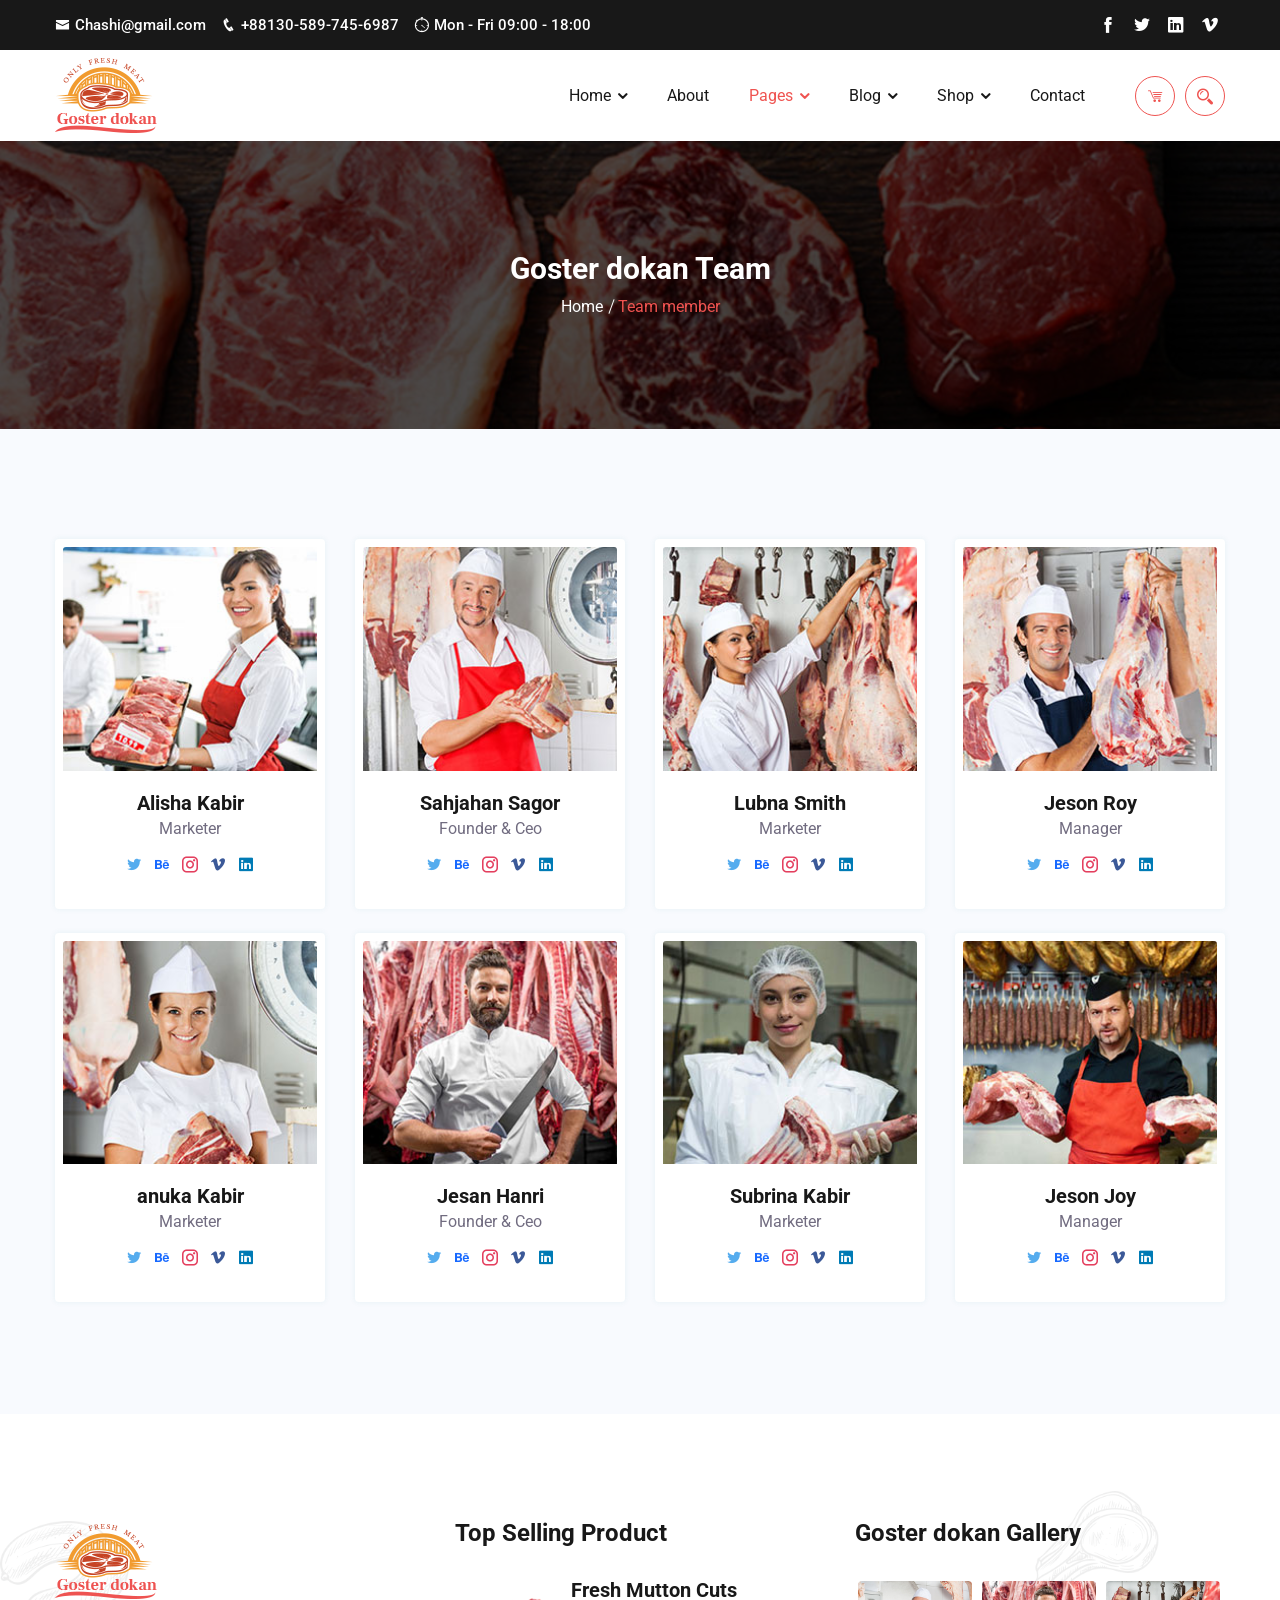
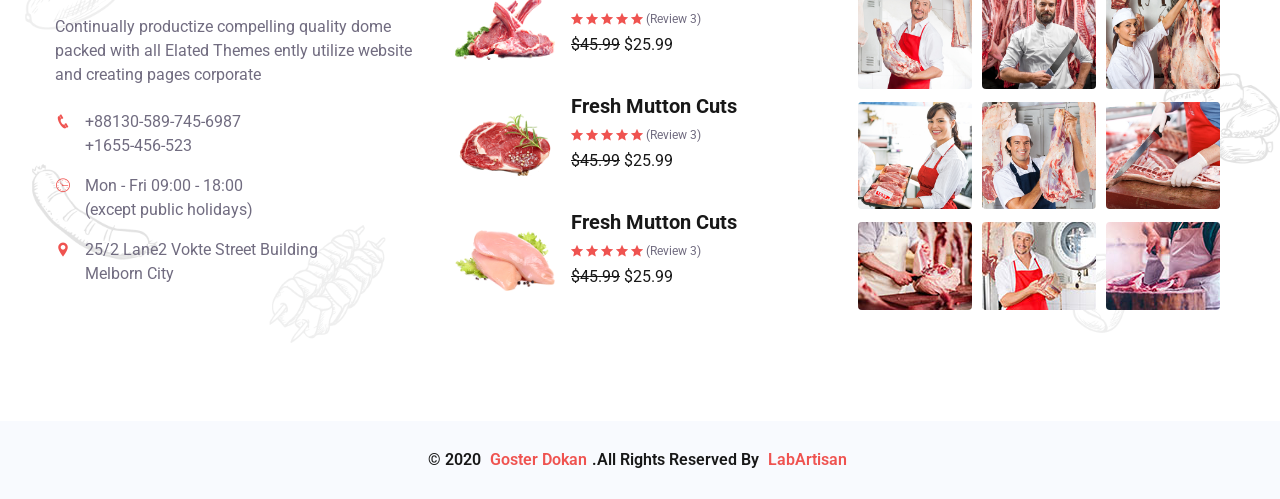
<file: team.html>
<!DOCTYPE html>
<html lang="en">
	

<head>
		<title>Goster-Dokan</title>
		<meta charset="UTF-8">
		<meta name="viewport" content="width=device-width, initial-scale=1.0">
		
		<!-- google fonts -->
		<link href="https://fonts.googleapis.com/css?family=Roboto:100,100i,300,300i,400,400i,500,500i,700,700i,900,900i&amp;display=swap" rel="stylesheet">
		<link rel="shortcut icon" type="image/x-icon" href="assets/images/x-icon/01.png">

		<link rel="stylesheet" href="assets/css/animate.css">
		<link rel="stylesheet" href="assets/css/bootstrap.min.css">
		<link rel="stylesheet" href="assets/css/all.min.css">
		<link rel="stylesheet" href="assets/css/icofont.min.css">
		<link rel="stylesheet" href="assets/css/lightcase.css">
		<link rel="stylesheet" href="assets/css/swiper.min.css">
		<link rel="stylesheet" href="assets/css/style.css">
	</head>

	<body>
		<!--search area-->
		<div class="search-input">
			<div class="search-close">
				<i class="icofont-close-circled"></i>
			</div>
			<form>
				<input type="text" name="text" placeholder="Search Heare">
				<button class="search-btn" type="submit">
					<i class="icofont-search-2"></i>
				</button>
			</form>
		</div>
		<!-- search area -->
		
		<!-- Mobile Menu Start Here -->
		<div class="mobile-menu transparent-header">
			<nav class="mobile-header">
				<div class="header-logo">
					<a href="index.html"><img src="assets/images/logo/01.png" alt="logo"></a>
				</div>
				<div class="header-bar">
					<span></span>
					<span></span>
					<span></span>
				</div>
			</nav>
			<nav class="mobile-menu">
				<div class="mobile-menu-area">
					<div class="mobile-menu-area-inner">
						<ul class="lab-ul">
							<li>
								<a href="#0">Home</a>
								<ul class="lab-ul">
									<li><a href="index.html">Home Page One</a></li>
									<li><a href="index-2.html">Home Page Two</a></li>
								</ul>
							</li>
							<li><a href="about.html">About</a></li>
							<li class="active">
								<a href="#0">Pages</a>
								<ul class="lab-ul">
									<li class="active"><a href="team.html">Team Membar</a></li>
									<li><a href="faq-page.html">Faq Page</a></li>
									<li><a href="404.html">404 Page</a></li>
								</ul>
							</li>
							<li>
								<a href="#0">Blog</a>
								<ul class="lab-ul">
									<li><a href="blog.html">Blog Right Sidebar</a></li>
									<li><a href="blog-ls.html">Blog left Sidebar</a></li>
									<li><a href="blog-single.html">Blog Details</a></li>
								</ul>
							</li>
							<li>
								<a href="#0">Shop</a>
								<ul class="lab-ul">
									<li><a href="product-page.html">Products Page</a></li>
									<li><a href="product-single.html">Products Details</a></li>
									<li><a href="cart-page.html">Cart Page</a></li>
								</ul>
							</li>
							<li><a href="contact.html">Contact</a></li>
						</ul>
					</div>
				</div>
			</nav>
		</div>
		<!-- Mobile Menu Ending Here -->

		<!-- desktop menu start here -->
		<header class="header-section">
			<div class="header-top bg-black">
				<div class="container">
					<div class="row justify-content-center align-items-center">
						<div class="col-lg-7 col-12">
							<div class="ht-left">
								<ul class="lab-ul d-flex flex-wrap">
									<li><i class="icofont-envelope"></i><span>Chashi@gmail.com</span></li>
									<li><i class="icofont-phone"></i><span>+88130-589-745-6987</span></li>
									<li><i class="icofont-stopwatch"></i><span>Mon - Fri 09:00 - 18:00</span></li>
								</ul>
							</div>
						</div>
						<div class="col-lg-5 col-12">
							<div class="ht-right">
								<div class="scocial-media">
                                    <a href="#" class="facebook"><i class="icofont-facebook"></i></a>
                                    <a href="#" class="twitter"><i class="icofont-twitter"></i></a>
                                    <a href="#" class="linkedin"><i class="icofont-linkedin"></i></a>
                                    <a href="#" class="vimeo"><i class="icofont-vimeo"></i></a>
                                </div>
							</div>
						</div>
					</div>
				</div>
			</div>
			<div class="header-bottom">
				<div class="header-area">
					<div class="container">
						<div class="primary-menu">
							<div class="logo py-2">
								<a href="index.html"><img src="assets/images/logo/01.png" alt="logo"></a>
							</div>
							<div class="main-area">
								<div class="main-menu d-flex flex-wrap align-items-center justify-content-center w-100">
									<ul class="lab-ul">
										<li>
											<a href="#0">Home</a>
											<ul class="lab-ul">
												<li><a href="index.html">Home Page One</a></li>
												<li><a href="index-2.html">Home Page Two</a></li>
											</ul>
										</li>
										<li><a href="about.html">About</a></li>
										<li class="active">
											<a href="#0">Pages</a>
											<ul class="lab-ul">
												<li class="active"><a href="team.html">Team Membar</a></li>
												<li><a href="faq-page.html">Faq Page</a></li>
												<li><a href="404.html">404 Page</a></li>
											</ul>
										</li>
										<li>
											<a href="#0">Blog</a>
											<ul class="lab-ul">
												<li><a href="blog.html">Blog Right Sidebar</a></li>
												<li><a href="blog-ls.html">Blog left Sidebar</a></li>
												<li><a href="blog-single.html">Blog Details</a></li>
											</ul>
										</li>
										<li>
											<a href="#0">Shop</a>
											<ul class="lab-ul">
												<li><a href="product-page.html">Products Page</a></li>
												<li><a href="product-single.html">Products Details</a></li>
												<li><a href="cart-page.html">Cart Page</a></li>
											</ul>
										</li>
										<li><a href="contact.html">Contact</a></li>
									</ul>
									<ul class="lab-ul search-cart">
										<li>
											<div class="cart-option">
												<i class="icofont-cart-alt"></i>
												<div class="cart-content">
													<div class="cart-item">
														<div class="cart-img">
															<a href="#"><img src="assets/images/shop/01.jpg" alt="cart"></a>
														</div>
														<div class="cart-des">
															<a href="#">Product Title Hore</a>
															<p>$20.00</p>
														</div>
														<div class="cart-btn">
															<a href="#"><i class="icofont-close-circled"></i></a>
														</div>
													</div>
													<div class="cart-item">
														<div class="cart-img">
															<a href="#"><img src="assets/images/shop/02.jpg" alt="cart"></a>
														</div>
														<div class="cart-des">
															<a href="#">Product Title Hore</a>
															<p>$20.00</p>
														</div>
														<div class="cart-btn">
															<a href="#"><i class="icofont-close-circled"></i></a>
														</div>
													</div>
													<div class="cart-bottom">
														<div class="cart-subtotal">
															<p>Total: <b class="float-right">$40.00</b></p>
														</div>
														<div class="cart-action">
															<a href="#" class="lab-btn"><span>View Cart</span></a>
															<a href="#" class="lab-btn"><span>Check Out</span></a>
														</div>
													</div>
												</div>
											</div>
										</li>
										<li>
											<div class="search-option">
												<i class="icofont-search-2"></i>
											</div>
										</li>
									</ul>
								</div>
							</div>
						</div>
					</div>
				</div>
			</div>
		</header>
        <!-- desktop menu ending here -->
        
        <!-- Page Header Section Start Here -->
        <section class="page-header bg_img padding-tb">
            <div class="overlay"></div>
            <div class="container">
                <div class="page-header-content-area">
                    <h4 class="ph-title">Goster dokan Team</h4>
                    <ul class="lab-ul">
                        <li><a href="index.html">Home</a></li>
                        <li><a class="active">Team member</a></li>
                    </ul>
                </div>
            </div>
        </section>
        <!-- Page Header Section Ending Here -->

		<!-- team section start here -->
		<section class="team-section padding-tb bg-ash">
			<div class="container">
				<div class="row">
					<div class="col-12">
						<div class="section-wrapper">
							<div class="row justify-content-center">
								<div class="col-xl-3 col-lg-4 col-sm-6 col-12">
									<div class="card p-2 mb-4 text-center border-none">
										<img src="assets/images/team/01.jpg" class="card-img-top" alt="product">
										<div class="card-body">
											<a href="#"><h6 class="card-title mb-0">Alisha Kabir</h6></a>
											<p class="card-text mb-2">Marketer</p>
											<div class="social-share">
												<a href="#" class="m-1 twitter"><i class="icofont-twitter"></i></a>
												<a href="#" class="m-1 behance"><i class="icofont-behance"></i></a>
												<a href="#" class="m-1 instagram"><i class="icofont-instagram"></i></a>
												<a href="#" class="m-1 vimeo"><i class="icofont-vimeo"></i></a>
												<a href="#" class="m-1 linkedin"><i class="icofont-linkedin"></i></a>
											</div>
										</div>
									</div>
								</div>
								<div class="col-xl-3 col-lg-4 col-sm-6 col-12">
									<div class="card p-2 mb-4 text-center border-none">
										<img src="assets/images/team/02.jpg" class="card-img-top" alt="product">
										<div class="card-body">
											<a href="#"><h6 class="card-title mb-0">Sahjahan Sagor</h6></a>
											<p class="card-text mb-2">Founder & Ceo</p>
											<div class="social-share">
												<a href="#" class="m-1 twitter"><i class="icofont-twitter"></i></a>
												<a href="#" class="m-1 behance"><i class="icofont-behance"></i></a>
												<a href="#" class="m-1 instagram"><i class="icofont-instagram"></i></a>
												<a href="#" class="m-1 vimeo"><i class="icofont-vimeo"></i></a>
												<a href="#" class="m-1 linkedin"><i class="icofont-linkedin"></i></a>
											</div>
										</div>
									</div>
								</div>
								<div class="col-xl-3 col-lg-4 col-sm-6 col-12">
									<div class="card p-2 mb-4 text-center border-none">
										<img src="assets/images/team/03.jpg" class="card-img-top" alt="product">
										<div class="card-body">
											<a href="#"><h6 class="card-title mb-0">Lubna Smith</h6></a>
											<p class="card-text mb-2">Marketer</p>
											<div class="social-share">
												<a href="#" class="m-1 twitter"><i class="icofont-twitter"></i></a>
												<a href="#" class="m-1 behance"><i class="icofont-behance"></i></a>
												<a href="#" class="m-1 instagram"><i class="icofont-instagram"></i></a>
												<a href="#" class="m-1 vimeo"><i class="icofont-vimeo"></i></a>
												<a href="#" class="m-1 linkedin"><i class="icofont-linkedin"></i></a>
											</div>
										</div>
									</div>
								</div>
								<div class="col-xl-3 col-lg-4 col-sm-6 col-12">
									<div class="card p-2 mb-4 text-center border-none">
										<img src="assets/images/team/04.jpg" class="card-img-top" alt="product">
										<div class="card-body">
											<a href="#"><h6 class="card-title mb-0">Jeson Roy</h6></a>
											<p class="card-text mb-2">Manager</p>
											<div class="social-share">
												<a href="#" class="m-1 twitter"><i class="icofont-twitter"></i></a>
												<a href="#" class="m-1 behance"><i class="icofont-behance"></i></a>
												<a href="#" class="m-1 instagram"><i class="icofont-instagram"></i></a>
												<a href="#" class="m-1 vimeo"><i class="icofont-vimeo"></i></a>
												<a href="#" class="m-1 linkedin"><i class="icofont-linkedin"></i></a>
											</div>
										</div>
									</div>
								</div>
								<div class="col-xl-3 col-lg-4 col-sm-6 col-12">
									<div class="card p-2 mb-4 text-center border-none">
										<img src="assets/images/team/05.jpg" class="card-img-top" alt="product">
										<div class="card-body">
											<a href="#"><h6 class="card-title mb-0">anuka Kabir</h6></a>
											<p class="card-text mb-2">Marketer</p>
											<div class="social-share">
												<a href="#" class="m-1 twitter"><i class="icofont-twitter"></i></a>
												<a href="#" class="m-1 behance"><i class="icofont-behance"></i></a>
												<a href="#" class="m-1 instagram"><i class="icofont-instagram"></i></a>
												<a href="#" class="m-1 vimeo"><i class="icofont-vimeo"></i></a>
												<a href="#" class="m-1 linkedin"><i class="icofont-linkedin"></i></a>
											</div>
										</div>
									</div>
								</div>
								<div class="col-xl-3 col-lg-4 col-sm-6 col-12">
									<div class="card p-2 mb-4 text-center border-none">
										<img src="assets/images/team/06.jpg" class="card-img-top" alt="product">
										<div class="card-body">
											<a href="#"><h6 class="card-title mb-0">Jesan Hanri</h6></a>
											<p class="card-text mb-2">Founder & Ceo</p>
											<div class="social-share">
												<a href="#" class="m-1 twitter"><i class="icofont-twitter"></i></a>
												<a href="#" class="m-1 behance"><i class="icofont-behance"></i></a>
												<a href="#" class="m-1 instagram"><i class="icofont-instagram"></i></a>
												<a href="#" class="m-1 vimeo"><i class="icofont-vimeo"></i></a>
												<a href="#" class="m-1 linkedin"><i class="icofont-linkedin"></i></a>
											</div>
										</div>
									</div>
								</div>
								<div class="col-xl-3 col-lg-4 col-sm-6 col-12">
									<div class="card p-2 mb-4 text-center border-none">
										<img src="assets/images/team/07.jpg" class="card-img-top" alt="product">
										<div class="card-body">
											<a href="#"><h6 class="card-title mb-0">Subrina Kabir</h6></a>
											<p class="card-text mb-2">Marketer</p>
											<div class="social-share">
												<a href="#" class="m-1 twitter"><i class="icofont-twitter"></i></a>
												<a href="#" class="m-1 behance"><i class="icofont-behance"></i></a>
												<a href="#" class="m-1 instagram"><i class="icofont-instagram"></i></a>
												<a href="#" class="m-1 vimeo"><i class="icofont-vimeo"></i></a>
												<a href="#" class="m-1 linkedin"><i class="icofont-linkedin"></i></a>
											</div>
										</div>
									</div>
								</div>
								<div class="col-xl-3 col-lg-4 col-sm-6 col-12">
									<div class="card p-2 mb-4 text-center border-none">
										<img src="assets/images/team/08.jpg" class="card-img-top" alt="product">
										<div class="card-body">
											<a href="#"><h6 class="card-title mb-0">Jeson Joy</h6></a>
											<p class="card-text mb-2">Manager</p>
											<div class="social-share">
												<a href="#" class="m-1 twitter"><i class="icofont-twitter"></i></a>
												<a href="#" class="m-1 behance"><i class="icofont-behance"></i></a>
												<a href="#" class="m-1 instagram"><i class="icofont-instagram"></i></a>
												<a href="#" class="m-1 vimeo"><i class="icofont-vimeo"></i></a>
												<a href="#" class="m-1 linkedin"><i class="icofont-linkedin"></i></a>
											</div>
										</div>
									</div>
								</div>
							</div>
						</div>
					</div>
				</div>
			</div>
		</section>
		<!-- team section ending here -->

		<!-- footer section start here -->
		<footer>
			<div class="footer-top relative padding-tb">
				<div class="shape-images">
					<img src="assets/images/shape-images/03.png" alt="shape-images">
				</div>
				<div class="container">
					<div class="section-wrapper row">
						<div class="col-lg-4 col-md-6">
							<div class="post-item">
								<div class="footer-logo mb-3">
									<img src="assets/images/logo/01.png" alt="footer-logo">
								</div>
								<p>Continually productize compelling quality dome packed with all Elated Themes ently utilize website and creating pages corporate </p>
								<ul class="lab-ul footer-location">
									<li>
										<div class="icon-part">
											<i class="icofont-phone"></i>
										</div>
										<div class="content-part">
											<p>+88130-589-745-6987</p>
											<p>+1655-456-523</p>
										</div>
									</li>
									<li>
										<div class="icon-part">
											<i class="icofont-wall-clock"></i>
										</div>
										<div class="content-part">
											<p>Mon - Fri 09:00 - 18:00</p>
											<p>(except public holidays)</p>
										</div>
									</li>
									<li>
										<div class="icon-part">
											<i class="icofont-location-pin"></i>
										</div>
										<div class="content-part">
											<p>25/2 Lane2 Vokte Street Building <br>Melborn City</p>
										</div>
									</li>
								</ul>
							</div>
						</div>
						<div class="col-lg-4 col-md-6">
							<div class="post-item">
								<div class="post-title">
									<h5>Top Selling Product</h5>
								</div>
								<div class="lab-ul footer-post">
									<div class="media mb-3">
										<div class="fp-thumb mr-3">
											<img src="assets/images/products/product/01.png" alt="recent-post">
										</div>
										<div class="media-body">
											<a href="#"><h6 class="mt-0">Fresh Mutton Cuts</h6></a>
											<div class="rating">
												<i class="icofont-ui-rating"></i>
												<i class="icofont-ui-rating"></i>
												<i class="icofont-ui-rating"></i>
												<i class="icofont-ui-rating"></i>
												<i class="icofont-ui-rating"></i>
												<span>(Review 3)</span>
											</div>
											<span class="price"><del>$45.99</del></span>
											<span class="price">$25.99</span>
										</div>
									</div>
									<div class="media mb-3">
										<div class="fp-thumb mr-3">
											<img src="assets/images/products/product/02.png" alt="recent-post">
										</div>
										<div class="media-body">
											<a href="#"><h6 class="mt-0">Fresh Mutton Cuts</h6></a>
											<div class="rating">
												<i class="icofont-ui-rating"></i>
												<i class="icofont-ui-rating"></i>
												<i class="icofont-ui-rating"></i>
												<i class="icofont-ui-rating"></i>
												<i class="icofont-ui-rating"></i>
												<span>(Review 3)</span>
											</div>
											<span class="price"><del>$45.99</del></span>
											<span class="price">$25.99</span>
										</div>
									</div>
									<div class="media mb-3">
										<div class="fp-thumb mr-3">
											<img src="assets/images/products/product/03.png"  alt="recent-post">
										</div>
										<div class="media-body">
											<a href="#"><h6 class="mt-0">Fresh Mutton Cuts</h6></a>
											<div class="rating">
												<i class="icofont-ui-rating"></i>
												<i class="icofont-ui-rating"></i>
												<i class="icofont-ui-rating"></i>
												<i class="icofont-ui-rating"></i>
												<i class="icofont-ui-rating"></i>
												<span>(Review 3)</span>
											</div>
											<span class="price"><del>$45.99</del></span>
											<span class="price">$25.99</span>
										</div>
									</div>
								</div>
							</div>
						</div>
						<div class="col-lg-4 col-md-6">
							<div class="post-item">
								<div class="post-title">
									<h5>Goster dokan Gallery</h5>
								</div>
								<div class="lab-ul footer-gellary">
									<figure class="figure">
										<a href="#"><img src="assets/images/gallery/01.jpg" class="img-fluid rounded" alt="footer-gellary"></a>
									</figure>
									<figure class="figure">
										<a href="#"><img src="assets/images/gallery/02.jpg" class="img-fluid rounded" alt="footer-gellary"></a>
									</figure>
									<figure class="figure">
										<a href="#"><img src="assets/images/gallery/03.jpg" class="img-fluid rounded" alt="footer-gellary"></a>
									</figure>
									<figure class="figure">
										<a href="#"><img src="assets/images/gallery/04.jpg" class="img-fluid rounded" alt="footer-gellary"></a>
									</figure>
									<figure class="figure">
										<a href="#"><img src="assets/images/gallery/05.jpg" class="img-fluid rounded" alt="footer-gellary"></a>
									</figure>
									<figure class="figure">
										<a href="#"><img src="assets/images/gallery/06.jpg" class="img-fluid rounded" alt="footer-gellary"></a>
									</figure>
									<figure class="figure">
										<a href="#"><img src="assets/images/gallery/07.jpg" class="img-fluid rounded" alt="footer-gellary"></a>
									</figure>
									<figure class="figure">
										<a href="#"><img src="assets/images/gallery/08.jpg" class="img-fluid rounded" alt="footer-gellary"></a>
									</figure>
									<figure class="figure">
										<a href="#"><img src="assets/images/gallery/09.jpg" class="img-fluid rounded" alt="footer-gellary"></a>
									</figure>
								</div>
							</div>
						</div>
					</div>
				</div>
			</div>
			<div class="footer-bottom  bg-ash">
				<div class="container">
					<div class="section-wrapper">
						<p class="text-center">&copy; 2020 <a href="index.html">Goster Dokan</a>.All Rights Reserved By <a href="#">LabArtisan</a></p>
					</div>
				</div>
			</div>
		</footer>
		<!-- footer section start here -->

		<!-- scrollToTop start here -->
		<a href="#" class="scrollToTop"><i class="icofont-swoosh-up"></i><span class="pluse_1"></span><span class="pluse_2"></span></a>
		<!-- scrollToTop ending here -->

		
		<script src="assets/js/jquery.js"></script>
		<script src="assets/js/fontawesome.min.js"></script>
		<script src="assets/js/waypoints.min.js"></script>
		<script src="assets/js/bootstrap.min.js"></script>
		<script src="assets/js/wow.min.js"></script>
		<script src="assets/js/swiper.min.js"></script>
		<script src="assets/js/jquery.countdown.min.js"></script>
		<script src="assets/js/jquery.counterup.min.js"></script>
		<script src="assets/js/isotope.pkgd.min.js"></script>
		<script src="assets/js/lightcase.js"></script>
        <script src="assets/js/functions.js"></script>
	</body>


</html>
</file>
<file: assets/css/all.min.css>
/*!
 * Font Awesome Free 5.1.1 by @fontawesome - https://fontawesome.com
 * License - https://fontawesome.com/license (Icons: CC BY 4.0, Fonts: SIL OFL 1.1, Code: MIT License)
 */
.fa,.fab,.fal,.far,.fas{-moz-osx-font-smoothing:grayscale;-webkit-font-smoothing:antialiased;display:inline-block;font-style:normal;font-variant:normal;text-rendering:auto;line-height:1}.fa-lg{font-size:1.33333em;line-height:.75em;vertical-align:-.0667em}.fa-xs{font-size:.75em}.fa-sm{font-size:.875em}.fa-1x{font-size:1em}.fa-2x{font-size:2em}.fa-3x{font-size:3em}.fa-4x{font-size:4em}.fa-5x{font-size:5em}.fa-6x{font-size:6em}.fa-7x{font-size:7em}.fa-8x{font-size:8em}.fa-9x{font-size:9em}.fa-10x{font-size:10em}.fa-fw{text-align:center;width:1.25em}.fa-ul{list-style-type:none;margin-left:2.5em;padding-left:0}.fa-ul>li{position:relative}.fa-li{left:-2em;position:absolute;text-align:center;width:2em;line-height:inherit}.fa-border{border:.08em solid #eee;border-radius:.1em;padding:.2em .25em .15em}.fa-pull-left{float:left}.fa-pull-right{float:right}.fa.fa-pull-left,.fab.fa-pull-left,.fal.fa-pull-left,.far.fa-pull-left,.fas.fa-pull-left{margin-right:.3em}.fa.fa-pull-right,.fab.fa-pull-right,.fal.fa-pull-right,.far.fa-pull-right,.fas.fa-pull-right{margin-left:.3em}.fa-spin{animation:a 2s infinite linear}.fa-pulse{animation:a 1s infinite steps(8)}@keyframes a{0%{transform:rotate(0deg)}to{transform:rotate(1turn)}}.fa-rotate-90{-ms-filter:"progid:DXImageTransform.Microsoft.BasicImage(rotation=1)";transform:rotate(90deg)}.fa-rotate-180{-ms-filter:"progid:DXImageTransform.Microsoft.BasicImage(rotation=2)";transform:rotate(180deg)}.fa-rotate-270{-ms-filter:"progid:DXImageTransform.Microsoft.BasicImage(rotation=3)";transform:rotate(270deg)}.fa-flip-horizontal{-ms-filter:"progid:DXImageTransform.Microsoft.BasicImage(rotation=0, mirror=1)";transform:scaleX(-1)}.fa-flip-vertical{transform:scaleY(-1)}.fa-flip-horizontal.fa-flip-vertical,.fa-flip-vertical{-ms-filter:"progid:DXImageTransform.Microsoft.BasicImage(rotation=2, mirror=1)"}.fa-flip-horizontal.fa-flip-vertical{transform:scale(-1)}:root .fa-flip-horizontal,:root .fa-flip-vertical,:root .fa-rotate-90,:root .fa-rotate-180,:root .fa-rotate-270{-webkit-filter:none;filter:none}.fa-stack{display:inline-block;height:2em;line-height:2em;position:relative;vertical-align:middle;width:2em}.fa-stack-1x,.fa-stack-2x{left:0;position:absolute;text-align:center;width:100%}.fa-stack-1x{line-height:inherit}.fa-stack-2x{font-size:2em}.fa-inverse{color:#fff}.fa-500px:before{content:"\f26e"}.fa-accessible-icon:before{content:"\f368"}.fa-accusoft:before{content:"\f369"}.fa-address-book:before{content:"\f2b9"}.fa-address-card:before{content:"\f2bb"}.fa-adjust:before{content:"\f042"}.fa-adn:before{content:"\f170"}.fa-adversal:before{content:"\f36a"}.fa-affiliatetheme:before{content:"\f36b"}.fa-algolia:before{content:"\f36c"}.fa-align-center:before{content:"\f037"}.fa-align-justify:before{content:"\f039"}.fa-align-left:before{content:"\f036"}.fa-align-right:before{content:"\f038"}.fa-allergies:before{content:"\f461"}.fa-amazon:before{content:"\f270"}.fa-amazon-pay:before{content:"\f42c"}.fa-ambulance:before{content:"\f0f9"}.fa-american-sign-language-interpreting:before{content:"\f2a3"}.fa-amilia:before{content:"\f36d"}.fa-anchor:before{content:"\f13d"}.fa-android:before{content:"\f17b"}.fa-angellist:before{content:"\f209"}.fa-angle-double-down:before{content:"\f103"}.fa-angle-double-left:before{content:"\f100"}.fa-angle-double-right:before{content:"\f101"}.fa-angle-double-up:before{content:"\f102"}.fa-angle-down:before{content:"\f107"}.fa-angle-left:before{content:"\f104"}.fa-angle-right:before{content:"\f105"}.fa-angle-up:before{content:"\f106"}.fa-angry:before{content:"\f556"}.fa-angrycreative:before{content:"\f36e"}.fa-angular:before{content:"\f420"}.fa-app-store:before{content:"\f36f"}.fa-app-store-ios:before{content:"\f370"}.fa-apper:before{content:"\f371"}.fa-apple:before{content:"\f179"}.fa-apple-pay:before{content:"\f415"}.fa-archive:before{content:"\f187"}.fa-archway:before{content:"\f557"}.fa-arrow-alt-circle-down:before{content:"\f358"}.fa-arrow-alt-circle-left:before{content:"\f359"}.fa-arrow-alt-circle-right:before{content:"\f35a"}.fa-arrow-alt-circle-up:before{content:"\f35b"}.fa-arrow-circle-down:before{content:"\f0ab"}.fa-arrow-circle-left:before{content:"\f0a8"}.fa-arrow-circle-right:before{content:"\f0a9"}.fa-arrow-circle-up:before{content:"\f0aa"}.fa-arrow-down:before{content:"\f063"}.fa-arrow-left:before{content:"\f060"}.fa-arrow-right:before{content:"\f061"}.fa-arrow-up:before{content:"\f062"}.fa-arrows-alt:before{content:"\f0b2"}.fa-arrows-alt-h:before{content:"\f337"}.fa-arrows-alt-v:before{content:"\f338"}.fa-assistive-listening-systems:before{content:"\f2a2"}.fa-asterisk:before{content:"\f069"}.fa-asymmetrik:before{content:"\f372"}.fa-at:before{content:"\f1fa"}.fa-atlas:before{content:"\f558"}.fa-audible:before{content:"\f373"}.fa-audio-description:before{content:"\f29e"}.fa-autoprefixer:before{content:"\f41c"}.fa-avianex:before{content:"\f374"}.fa-aviato:before{content:"\f421"}.fa-award:before{content:"\f559"}.fa-aws:before{content:"\f375"}.fa-backspace:before{content:"\f55a"}.fa-backward:before{content:"\f04a"}.fa-balance-scale:before{content:"\f24e"}.fa-ban:before{content:"\f05e"}.fa-band-aid:before{content:"\f462"}.fa-bandcamp:before{content:"\f2d5"}.fa-barcode:before{content:"\f02a"}.fa-bars:before{content:"\f0c9"}.fa-baseball-ball:before{content:"\f433"}.fa-basketball-ball:before{content:"\f434"}.fa-bath:before{content:"\f2cd"}.fa-battery-empty:before{content:"\f244"}.fa-battery-full:before{content:"\f240"}.fa-battery-half:before{content:"\f242"}.fa-battery-quarter:before{content:"\f243"}.fa-battery-three-quarters:before{content:"\f241"}.fa-bed:before{content:"\f236"}.fa-beer:before{content:"\f0fc"}.fa-behance:before{content:"\f1b4"}.fa-behance-square:before{content:"\f1b5"}.fa-bell:before{content:"\f0f3"}.fa-bell-slash:before{content:"\f1f6"}.fa-bezier-curve:before{content:"\f55b"}.fa-bicycle:before{content:"\f206"}.fa-bimobject:before{content:"\f378"}.fa-binoculars:before{content:"\f1e5"}.fa-birthday-cake:before{content:"\f1fd"}.fa-bitbucket:before{content:"\f171"}.fa-bitcoin:before{content:"\f379"}.fa-bity:before{content:"\f37a"}.fa-black-tie:before{content:"\f27e"}.fa-blackberry:before{content:"\f37b"}.fa-blender:before{content:"\f517"}.fa-blind:before{content:"\f29d"}.fa-blogger:before{content:"\f37c"}.fa-blogger-b:before{content:"\f37d"}.fa-bluetooth:before{content:"\f293"}.fa-bluetooth-b:before{content:"\f294"}.fa-bold:before{content:"\f032"}.fa-bolt:before{content:"\f0e7"}.fa-bomb:before{content:"\f1e2"}.fa-bong:before{content:"\f55c"}.fa-book:before{content:"\f02d"}.fa-book-open:before{content:"\f518"}.fa-bookmark:before{content:"\f02e"}.fa-bowling-ball:before{content:"\f436"}.fa-box:before{content:"\f466"}.fa-box-open:before{content:"\f49e"}.fa-boxes:before{content:"\f468"}.fa-braille:before{content:"\f2a1"}.fa-briefcase:before{content:"\f0b1"}.fa-briefcase-medical:before{content:"\f469"}.fa-broadcast-tower:before{content:"\f519"}.fa-broom:before{content:"\f51a"}.fa-brush:before{content:"\f55d"}.fa-btc:before{content:"\f15a"}.fa-bug:before{content:"\f188"}.fa-building:before{content:"\f1ad"}.fa-bullhorn:before{content:"\f0a1"}.fa-bullseye:before{content:"\f140"}.fa-burn:before{content:"\f46a"}.fa-buromobelexperte:before{content:"\f37f"}.fa-bus:before{content:"\f207"}.fa-bus-alt:before{content:"\f55e"}.fa-buysellads:before{content:"\f20d"}.fa-calculator:before{content:"\f1ec"}.fa-calendar:before{content:"\f133"}.fa-calendar-alt:before{content:"\f073"}.fa-calendar-check:before{content:"\f274"}.fa-calendar-minus:before{content:"\f272"}.fa-calendar-plus:before{content:"\f271"}.fa-calendar-times:before{content:"\f273"}.fa-camera:before{content:"\f030"}.fa-camera-retro:before{content:"\f083"}.fa-cannabis:before{content:"\f55f"}.fa-capsules:before{content:"\f46b"}.fa-car:before{content:"\f1b9"}.fa-caret-down:before{content:"\f0d7"}.fa-caret-left:before{content:"\f0d9"}.fa-caret-right:before{content:"\f0da"}.fa-caret-square-down:before{content:"\f150"}.fa-caret-square-left:before{content:"\f191"}.fa-caret-square-right:before{content:"\f152"}.fa-caret-square-up:before{content:"\f151"}.fa-caret-up:before{content:"\f0d8"}.fa-cart-arrow-down:before{content:"\f218"}.fa-cart-plus:before{content:"\f217"}.fa-cc-amazon-pay:before{content:"\f42d"}.fa-cc-amex:before{content:"\f1f3"}.fa-cc-apple-pay:before{content:"\f416"}.fa-cc-diners-club:before{content:"\f24c"}.fa-cc-discover:before{content:"\f1f2"}.fa-cc-jcb:before{content:"\f24b"}.fa-cc-mastercard:before{content:"\f1f1"}.fa-cc-paypal:before{content:"\f1f4"}.fa-cc-stripe:before{content:"\f1f5"}.fa-cc-visa:before{content:"\f1f0"}.fa-centercode:before{content:"\f380"}.fa-certificate:before{content:"\f0a3"}.fa-chalkboard:before{content:"\f51b"}.fa-chalkboard-teacher:before{content:"\f51c"}.fa-chart-area:before{content:"\f1fe"}.fa-chart-bar:before{content:"\f080"}.fa-chart-line:before{content:"\f201"}.fa-chart-pie:before{content:"\f200"}.fa-check:before{content:"\f00c"}.fa-check-circle:before{content:"\f058"}.fa-check-double:before{content:"\f560"}.fa-check-square:before{content:"\f14a"}.fa-chess:before{content:"\f439"}.fa-chess-bishop:before{content:"\f43a"}.fa-chess-board:before{content:"\f43c"}.fa-chess-king:before{content:"\f43f"}.fa-chess-knight:before{content:"\f441"}.fa-chess-pawn:before{content:"\f443"}.fa-chess-queen:before{content:"\f445"}.fa-chess-rook:before{content:"\f447"}.fa-chevron-circle-down:before{content:"\f13a"}.fa-chevron-circle-left:before{content:"\f137"}.fa-chevron-circle-right:before{content:"\f138"}.fa-chevron-circle-up:before{content:"\f139"}.fa-chevron-down:before{content:"\f078"}.fa-chevron-left:before{content:"\f053"}.fa-chevron-right:before{content:"\f054"}.fa-chevron-up:before{content:"\f077"}.fa-child:before{content:"\f1ae"}.fa-chrome:before{content:"\f268"}.fa-church:before{content:"\f51d"}.fa-circle:before{content:"\f111"}.fa-circle-notch:before{content:"\f1ce"}.fa-clipboard:before{content:"\f328"}.fa-clipboard-check:before{content:"\f46c"}.fa-clipboard-list:before{content:"\f46d"}.fa-clock:before{content:"\f017"}.fa-clone:before{content:"\f24d"}.fa-closed-captioning:before{content:"\f20a"}.fa-cloud:before{content:"\f0c2"}.fa-cloud-download-alt:before{content:"\f381"}.fa-cloud-upload-alt:before{content:"\f382"}.fa-cloudscale:before{content:"\f383"}.fa-cloudsmith:before{content:"\f384"}.fa-cloudversify:before{content:"\f385"}.fa-cocktail:before{content:"\f561"}.fa-code:before{content:"\f121"}.fa-code-branch:before{content:"\f126"}.fa-codepen:before{content:"\f1cb"}.fa-codiepie:before{content:"\f284"}.fa-coffee:before{content:"\f0f4"}.fa-cog:before{content:"\f013"}.fa-cogs:before{content:"\f085"}.fa-coins:before{content:"\f51e"}.fa-columns:before{content:"\f0db"}.fa-comment:before{content:"\f075"}.fa-comment-alt:before{content:"\f27a"}.fa-comment-dots:before{content:"\f4ad"}.fa-comment-slash:before{content:"\f4b3"}.fa-comments:before{content:"\f086"}.fa-compact-disc:before{content:"\f51f"}.fa-compass:before{content:"\f14e"}.fa-compress:before{content:"\f066"}.fa-concierge-bell:before{content:"\f562"}.fa-connectdevelop:before{content:"\f20e"}.fa-contao:before{content:"\f26d"}.fa-cookie:before{content:"\f563"}.fa-cookie-bite:before{content:"\f564"}.fa-copy:before{content:"\f0c5"}.fa-copyright:before{content:"\f1f9"}.fa-couch:before{content:"\f4b8"}.fa-cpanel:before{content:"\f388"}.fa-creative-commons:before{content:"\f25e"}.fa-creative-commons-by:before{content:"\f4e7"}.fa-creative-commons-nc:before{content:"\f4e8"}.fa-creative-commons-nc-eu:before{content:"\f4e9"}.fa-creative-commons-nc-jp:before{content:"\f4ea"}.fa-creative-commons-nd:before{content:"\f4eb"}.fa-creative-commons-pd:before{content:"\f4ec"}.fa-creative-commons-pd-alt:before{content:"\f4ed"}.fa-creative-commons-remix:before{content:"\f4ee"}.fa-creative-commons-sa:before{content:"\f4ef"}.fa-creative-commons-sampling:before{content:"\f4f0"}.fa-creative-commons-sampling-plus:before{content:"\f4f1"}.fa-creative-commons-share:before{content:"\f4f2"}.fa-credit-card:before{content:"\f09d"}.fa-crop:before{content:"\f125"}.fa-crop-alt:before{content:"\f565"}.fa-crosshairs:before{content:"\f05b"}.fa-crow:before{content:"\f520"}.fa-crown:before{content:"\f521"}.fa-css3:before{content:"\f13c"}.fa-css3-alt:before{content:"\f38b"}.fa-cube:before{content:"\f1b2"}.fa-cubes:before{content:"\f1b3"}.fa-cut:before{content:"\f0c4"}.fa-cuttlefish:before{content:"\f38c"}.fa-d-and-d:before{content:"\f38d"}.fa-dashcube:before{content:"\f210"}.fa-database:before{content:"\f1c0"}.fa-deaf:before{content:"\f2a4"}.fa-delicious:before{content:"\f1a5"}.fa-deploydog:before{content:"\f38e"}.fa-deskpro:before{content:"\f38f"}.fa-desktop:before{content:"\f108"}.fa-deviantart:before{content:"\f1bd"}.fa-diagnoses:before{content:"\f470"}.fa-dice:before{content:"\f522"}.fa-dice-five:before{content:"\f523"}.fa-dice-four:before{content:"\f524"}.fa-dice-one:before{content:"\f525"}.fa-dice-six:before{content:"\f526"}.fa-dice-three:before{content:"\f527"}.fa-dice-two:before{content:"\f528"}.fa-digg:before{content:"\f1a6"}.fa-digital-ocean:before{content:"\f391"}.fa-digital-tachograph:before{content:"\f566"}.fa-discord:before{content:"\f392"}.fa-discourse:before{content:"\f393"}.fa-divide:before{content:"\f529"}.fa-dizzy:before{content:"\f567"}.fa-dna:before{content:"\f471"}.fa-dochub:before{content:"\f394"}.fa-docker:before{content:"\f395"}.fa-dollar-sign:before{content:"\f155"}.fa-dolly:before{content:"\f472"}.fa-dolly-flatbed:before{content:"\f474"}.fa-donate:before{content:"\f4b9"}.fa-door-closed:before{content:"\f52a"}.fa-door-open:before{content:"\f52b"}.fa-dot-circle:before{content:"\f192"}.fa-dove:before{content:"\f4ba"}.fa-download:before{content:"\f019"}.fa-draft2digital:before{content:"\f396"}.fa-drafting-compass:before{content:"\f568"}.fa-dribbble:before{content:"\f17d"}.fa-dribbble-square:before{content:"\f397"}.fa-dropbox:before{content:"\f16b"}.fa-drum:before{content:"\f569"}.fa-drum-steelpan:before{content:"\f56a"}.fa-drupal:before{content:"\f1a9"}.fa-dumbbell:before{content:"\f44b"}.fa-dyalog:before{content:"\f399"}.fa-earlybirds:before{content:"\f39a"}.fa-ebay:before{content:"\f4f4"}.fa-edge:before{content:"\f282"}.fa-edit:before{content:"\f044"}.fa-eject:before{content:"\f052"}.fa-elementor:before{content:"\f430"}.fa-ellipsis-h:before{content:"\f141"}.fa-ellipsis-v:before{content:"\f142"}.fa-ember:before{content:"\f423"}.fa-empire:before{content:"\f1d1"}.fa-envelope:before{content:"\f0e0"}.fa-envelope-open:before{content:"\f2b6"}.fa-envelope-square:before{content:"\f199"}.fa-envira:before{content:"\f299"}.fa-equals:before{content:"\f52c"}.fa-eraser:before{content:"\f12d"}.fa-erlang:before{content:"\f39d"}.fa-ethereum:before{content:"\f42e"}.fa-etsy:before{content:"\f2d7"}.fa-euro-sign:before{content:"\f153"}.fa-exchange-alt:before{content:"\f362"}.fa-exclamation:before{content:"\f12a"}.fa-exclamation-circle:before{content:"\f06a"}.fa-exclamation-triangle:before{content:"\f071"}.fa-expand:before{content:"\f065"}.fa-expand-arrows-alt:before{content:"\f31e"}.fa-expeditedssl:before{content:"\f23e"}.fa-external-link-alt:before{content:"\f35d"}.fa-external-link-square-alt:before{content:"\f360"}.fa-eye:before{content:"\f06e"}.fa-eye-dropper:before{content:"\f1fb"}.fa-eye-slash:before{content:"\f070"}.fa-facebook:before{content:"\f09a"}.fa-facebook-f:before{content:"\f39e"}.fa-facebook-messenger:before{content:"\f39f"}.fa-facebook-square:before{content:"\f082"}.fa-fast-backward:before{content:"\f049"}.fa-fast-forward:before{content:"\f050"}.fa-fax:before{content:"\f1ac"}.fa-feather:before{content:"\f52d"}.fa-feather-alt:before{content:"\f56b"}.fa-female:before{content:"\f182"}.fa-fighter-jet:before{content:"\f0fb"}.fa-file:before{content:"\f15b"}.fa-file-alt:before{content:"\f15c"}.fa-file-archive:before{content:"\f1c6"}.fa-file-audio:before{content:"\f1c7"}.fa-file-code:before{content:"\f1c9"}.fa-file-contract:before{content:"\f56c"}.fa-file-download:before{content:"\f56d"}.fa-file-excel:before{content:"\f1c3"}.fa-file-export:before{content:"\f56e"}.fa-file-image:before{content:"\f1c5"}.fa-file-import:before{content:"\f56f"}.fa-file-invoice:before{content:"\f570"}.fa-file-invoice-dollar:before{content:"\f571"}.fa-file-medical:before{content:"\f477"}.fa-file-medical-alt:before{content:"\f478"}.fa-file-pdf:before{content:"\f1c1"}.fa-file-powerpoint:before{content:"\f1c4"}.fa-file-prescription:before{content:"\f572"}.fa-file-signature:before{content:"\f573"}.fa-file-upload:before{content:"\f574"}.fa-file-video:before{content:"\f1c8"}.fa-file-word:before{content:"\f1c2"}.fa-fill:before{content:"\f575"}.fa-fill-drip:before{content:"\f576"}.fa-film:before{content:"\f008"}.fa-filter:before{content:"\f0b0"}.fa-fingerprint:before{content:"\f577"}.fa-fire:before{content:"\f06d"}.fa-fire-extinguisher:before{content:"\f134"}.fa-firefox:before{content:"\f269"}.fa-first-aid:before{content:"\f479"}.fa-first-order:before{content:"\f2b0"}.fa-first-order-alt:before{content:"\f50a"}.fa-firstdraft:before{content:"\f3a1"}.fa-fish:before{content:"\f578"}.fa-flag:before{content:"\f024"}.fa-flag-checkered:before{content:"\f11e"}.fa-flask:before{content:"\f0c3"}.fa-flickr:before{content:"\f16e"}.fa-flipboard:before{content:"\f44d"}.fa-flushed:before{content:"\f579"}.fa-fly:before{content:"\f417"}.fa-folder:before{content:"\f07b"}.fa-folder-open:before{content:"\f07c"}.fa-font:before{content:"\f031"}.fa-font-awesome:before{content:"\f2b4"}.fa-font-awesome-alt:before{content:"\f35c"}.fa-font-awesome-flag:before{content:"\f425"}.fa-font-awesome-logo-full:before{content:"\f4e6"}.fa-fonticons:before{content:"\f280"}.fa-fonticons-fi:before{content:"\f3a2"}.fa-football-ball:before{content:"\f44e"}.fa-fort-awesome:before{content:"\f286"}.fa-fort-awesome-alt:before{content:"\f3a3"}.fa-forumbee:before{content:"\f211"}.fa-forward:before{content:"\f04e"}.fa-foursquare:before{content:"\f180"}.fa-free-code-camp:before{content:"\f2c5"}.fa-freebsd:before{content:"\f3a4"}.fa-frog:before{content:"\f52e"}.fa-frown:before{content:"\f119"}.fa-frown-open:before{content:"\f57a"}.fa-fulcrum:before{content:"\f50b"}.fa-futbol:before{content:"\f1e3"}.fa-galactic-republic:before{content:"\f50c"}.fa-galactic-senate:before{content:"\f50d"}.fa-gamepad:before{content:"\f11b"}.fa-gas-pump:before{content:"\f52f"}.fa-gavel:before{content:"\f0e3"}.fa-gem:before{content:"\f3a5"}.fa-genderless:before{content:"\f22d"}.fa-get-pocket:before{content:"\f265"}.fa-gg:before{content:"\f260"}.fa-gg-circle:before{content:"\f261"}.fa-gift:before{content:"\f06b"}.fa-git:before{content:"\f1d3"}.fa-git-square:before{content:"\f1d2"}.fa-github:before{content:"\f09b"}.fa-github-alt:before{content:"\f113"}.fa-github-square:before{content:"\f092"}.fa-gitkraken:before{content:"\f3a6"}.fa-gitlab:before{content:"\f296"}.fa-gitter:before{content:"\f426"}.fa-glass-martini:before{content:"\f000"}.fa-glass-martini-alt:before{content:"\f57b"}.fa-glasses:before{content:"\f530"}.fa-glide:before{content:"\f2a5"}.fa-glide-g:before{content:"\f2a6"}.fa-globe:before{content:"\f0ac"}.fa-globe-africa:before{content:"\f57c"}.fa-globe-americas:before{content:"\f57d"}.fa-globe-asia:before{content:"\f57e"}.fa-gofore:before{content:"\f3a7"}.fa-golf-ball:before{content:"\f450"}.fa-goodreads:before{content:"\f3a8"}.fa-goodreads-g:before{content:"\f3a9"}.fa-google:before{content:"\f1a0"}.fa-google-drive:before{content:"\f3aa"}.fa-google-play:before{content:"\f3ab"}.fa-google-plus:before{content:"\f2b3"}.fa-google-plus-g:before{content:"\f0d5"}.fa-google-plus-square:before{content:"\f0d4"}.fa-google-wallet:before{content:"\f1ee"}.fa-graduation-cap:before{content:"\f19d"}.fa-gratipay:before{content:"\f184"}.fa-grav:before{content:"\f2d6"}.fa-greater-than:before{content:"\f531"}.fa-greater-than-equal:before{content:"\f532"}.fa-grimace:before{content:"\f57f"}.fa-grin:before{content:"\f580"}.fa-grin-alt:before{content:"\f581"}.fa-grin-beam:before{content:"\f582"}.fa-grin-beam-sweat:before{content:"\f583"}.fa-grin-hearts:before{content:"\f584"}.fa-grin-squint:before{content:"\f585"}.fa-grin-squint-tears:before{content:"\f586"}.fa-grin-stars:before{content:"\f587"}.fa-grin-tears:before{content:"\f588"}.fa-grin-tongue:before{content:"\f589"}.fa-grin-tongue-squint:before{content:"\f58a"}.fa-grin-tongue-wink:before{content:"\f58b"}.fa-grin-wink:before{content:"\f58c"}.fa-grip-horizontal:before{content:"\f58d"}.fa-grip-vertical:before{content:"\f58e"}.fa-gripfire:before{content:"\f3ac"}.fa-grunt:before{content:"\f3ad"}.fa-gulp:before{content:"\f3ae"}.fa-h-square:before{content:"\f0fd"}.fa-hacker-news:before{content:"\f1d4"}.fa-hacker-news-square:before{content:"\f3af"}.fa-hand-holding:before{content:"\f4bd"}.fa-hand-holding-heart:before{content:"\f4be"}.fa-hand-holding-usd:before{content:"\f4c0"}.fa-hand-lizard:before{content:"\f258"}.fa-hand-paper:before{content:"\f256"}.fa-hand-peace:before{content:"\f25b"}.fa-hand-point-down:before{content:"\f0a7"}.fa-hand-point-left:before{content:"\f0a5"}.fa-hand-point-right:before{content:"\f0a4"}.fa-hand-point-up:before{content:"\f0a6"}.fa-hand-pointer:before{content:"\f25a"}.fa-hand-rock:before{content:"\f255"}.fa-hand-scissors:before{content:"\f257"}.fa-hand-spock:before{content:"\f259"}.fa-hands:before{content:"\f4c2"}.fa-hands-helping:before{content:"\f4c4"}.fa-handshake:before{content:"\f2b5"}.fa-hashtag:before{content:"\f292"}.fa-hdd:before{content:"\f0a0"}.fa-heading:before{content:"\f1dc"}.fa-headphones:before{content:"\f025"}.fa-headphones-alt:before{content:"\f58f"}.fa-headset:before{content:"\f590"}.fa-heart:before{content:"\f004"}.fa-heartbeat:before{content:"\f21e"}.fa-helicopter:before{content:"\f533"}.fa-highlighter:before{content:"\f591"}.fa-hips:before{content:"\f452"}.fa-hire-a-helper:before{content:"\f3b0"}.fa-history:before{content:"\f1da"}.fa-hockey-puck:before{content:"\f453"}.fa-home:before{content:"\f015"}.fa-hooli:before{content:"\f427"}.fa-hornbill:before{content:"\f592"}.fa-hospital:before{content:"\f0f8"}.fa-hospital-alt:before{content:"\f47d"}.fa-hospital-symbol:before{content:"\f47e"}.fa-hot-tub:before{content:"\f593"}.fa-hotel:before{content:"\f594"}.fa-hotjar:before{content:"\f3b1"}.fa-hourglass:before{content:"\f254"}.fa-hourglass-end:before{content:"\f253"}.fa-hourglass-half:before{content:"\f252"}.fa-hourglass-start:before{content:"\f251"}.fa-houzz:before{content:"\f27c"}.fa-html5:before{content:"\f13b"}.fa-hubspot:before{content:"\f3b2"}.fa-i-cursor:before{content:"\f246"}.fa-id-badge:before{content:"\f2c1"}.fa-id-card:before{content:"\f2c2"}.fa-id-card-alt:before{content:"\f47f"}.fa-image:before{content:"\f03e"}.fa-images:before{content:"\f302"}.fa-imdb:before{content:"\f2d8"}.fa-inbox:before{content:"\f01c"}.fa-indent:before{content:"\f03c"}.fa-industry:before{content:"\f275"}.fa-infinity:before{content:"\f534"}.fa-info:before{content:"\f129"}.fa-info-circle:before{content:"\f05a"}.fa-instagram:before{content:"\f16d"}.fa-internet-explorer:before{content:"\f26b"}.fa-ioxhost:before{content:"\f208"}.fa-italic:before{content:"\f033"}.fa-itunes:before{content:"\f3b4"}.fa-itunes-note:before{content:"\f3b5"}.fa-java:before{content:"\f4e4"}.fa-jedi-order:before{content:"\f50e"}.fa-jenkins:before{content:"\f3b6"}.fa-joget:before{content:"\f3b7"}.fa-joint:before{content:"\f595"}.fa-joomla:before{content:"\f1aa"}.fa-js:before{content:"\f3b8"}.fa-js-square:before{content:"\f3b9"}.fa-jsfiddle:before{content:"\f1cc"}.fa-key:before{content:"\f084"}.fa-keybase:before{content:"\f4f5"}.fa-keyboard:before{content:"\f11c"}.fa-keycdn:before{content:"\f3ba"}.fa-kickstarter:before{content:"\f3bb"}.fa-kickstarter-k:before{content:"\f3bc"}.fa-kiss:before{content:"\f596"}.fa-kiss-beam:before{content:"\f597"}.fa-kiss-wink-heart:before{content:"\f598"}.fa-kiwi-bird:before{content:"\f535"}.fa-korvue:before{content:"\f42f"}.fa-language:before{content:"\f1ab"}.fa-laptop:before{content:"\f109"}.fa-laravel:before{content:"\f3bd"}.fa-lastfm:before{content:"\f202"}.fa-lastfm-square:before{content:"\f203"}.fa-laugh:before{content:"\f599"}.fa-laugh-beam:before{content:"\f59a"}.fa-laugh-squint:before{content:"\f59b"}.fa-laugh-wink:before{content:"\f59c"}.fa-leaf:before{content:"\f06c"}.fa-leanpub:before{content:"\f212"}.fa-lemon:before{content:"\f094"}.fa-less:before{content:"\f41d"}.fa-less-than:before{content:"\f536"}.fa-less-than-equal:before{content:"\f537"}.fa-level-down-alt:before{content:"\f3be"}.fa-level-up-alt:before{content:"\f3bf"}.fa-life-ring:before{content:"\f1cd"}.fa-lightbulb:before{content:"\f0eb"}.fa-line:before{content:"\f3c0"}.fa-link:before{content:"\f0c1"}.fa-linkedin:before{content:"\f08c"}.fa-linkedin-in:before{content:"\f0e1"}.fa-linode:before{content:"\f2b8"}.fa-linux:before{content:"\f17c"}.fa-lira-sign:before{content:"\f195"}.fa-list:before{content:"\f03a"}.fa-list-alt:before{content:"\f022"}.fa-list-ol:before{content:"\f0cb"}.fa-list-ul:before{content:"\f0ca"}.fa-location-arrow:before{content:"\f124"}.fa-lock:before{content:"\f023"}.fa-lock-open:before{content:"\f3c1"}.fa-long-arrow-alt-down:before{content:"\f309"}.fa-long-arrow-alt-left:before{content:"\f30a"}.fa-long-arrow-alt-right:before{content:"\f30b"}.fa-long-arrow-alt-up:before{content:"\f30c"}.fa-low-vision:before{content:"\f2a8"}.fa-luggage-cart:before{content:"\f59d"}.fa-lyft:before{content:"\f3c3"}.fa-magento:before{content:"\f3c4"}.fa-magic:before{content:"\f0d0"}.fa-magnet:before{content:"\f076"}.fa-mailchimp:before{content:"\f59e"}.fa-male:before{content:"\f183"}.fa-mandalorian:before{content:"\f50f"}.fa-map:before{content:"\f279"}.fa-map-marked:before{content:"\f59f"}.fa-map-marked-alt:before{content:"\f5a0"}.fa-map-marker:before{content:"\f041"}.fa-map-marker-alt:before{content:"\f3c5"}.fa-map-pin:before{content:"\f276"}.fa-map-signs:before{content:"\f277"}.fa-marker:before{content:"\f5a1"}.fa-mars:before{content:"\f222"}.fa-mars-double:before{content:"\f227"}.fa-mars-stroke:before{content:"\f229"}.fa-mars-stroke-h:before{content:"\f22b"}.fa-mars-stroke-v:before{content:"\f22a"}.fa-mastodon:before{content:"\f4f6"}.fa-maxcdn:before{content:"\f136"}.fa-medal:before{content:"\f5a2"}.fa-medapps:before{content:"\f3c6"}.fa-medium:before{content:"\f23a"}.fa-medium-m:before{content:"\f3c7"}.fa-medkit:before{content:"\f0fa"}.fa-medrt:before{content:"\f3c8"}.fa-meetup:before{content:"\f2e0"}.fa-megaport:before{content:"\f5a3"}.fa-meh:before{content:"\f11a"}.fa-meh-blank:before{content:"\f5a4"}.fa-meh-rolling-eyes:before{content:"\f5a5"}.fa-memory:before{content:"\f538"}.fa-mercury:before{content:"\f223"}.fa-microchip:before{content:"\f2db"}.fa-microphone:before{content:"\f130"}.fa-microphone-alt:before{content:"\f3c9"}.fa-microphone-alt-slash:before{content:"\f539"}.fa-microphone-slash:before{content:"\f131"}.fa-microsoft:before{content:"\f3ca"}.fa-minus:before{content:"\f068"}.fa-minus-circle:before{content:"\f056"}.fa-minus-square:before{content:"\f146"}.fa-mix:before{content:"\f3cb"}.fa-mixcloud:before{content:"\f289"}.fa-mizuni:before{content:"\f3cc"}.fa-mobile:before{content:"\f10b"}.fa-mobile-alt:before{content:"\f3cd"}.fa-modx:before{content:"\f285"}.fa-monero:before{content:"\f3d0"}.fa-money-bill:before{content:"\f0d6"}.fa-money-bill-alt:before{content:"\f3d1"}.fa-money-bill-wave:before{content:"\f53a"}.fa-money-bill-wave-alt:before{content:"\f53b"}.fa-money-check:before{content:"\f53c"}.fa-money-check-alt:before{content:"\f53d"}.fa-monument:before{content:"\f5a6"}.fa-moon:before{content:"\f186"}.fa-mortar-pestle:before{content:"\f5a7"}.fa-motorcycle:before{content:"\f21c"}.fa-mouse-pointer:before{content:"\f245"}.fa-music:before{content:"\f001"}.fa-napster:before{content:"\f3d2"}.fa-neuter:before{content:"\f22c"}.fa-newspaper:before{content:"\f1ea"}.fa-nimblr:before{content:"\f5a8"}.fa-nintendo-switch:before{content:"\f418"}.fa-node:before{content:"\f419"}.fa-node-js:before{content:"\f3d3"}.fa-not-equal:before{content:"\f53e"}.fa-notes-medical:before{content:"\f481"}.fa-npm:before{content:"\f3d4"}.fa-ns8:before{content:"\f3d5"}.fa-nutritionix:before{content:"\f3d6"}.fa-object-group:before{content:"\f247"}.fa-object-ungroup:before{content:"\f248"}.fa-odnoklassniki:before{content:"\f263"}.fa-odnoklassniki-square:before{content:"\f264"}.fa-old-republic:before{content:"\f510"}.fa-opencart:before{content:"\f23d"}.fa-openid:before{content:"\f19b"}.fa-opera:before{content:"\f26a"}.fa-optin-monster:before{content:"\f23c"}.fa-osi:before{content:"\f41a"}.fa-outdent:before{content:"\f03b"}.fa-page4:before{content:"\f3d7"}.fa-pagelines:before{content:"\f18c"}.fa-paint-brush:before{content:"\f1fc"}.fa-paint-roller:before{content:"\f5aa"}.fa-palette:before{content:"\f53f"}.fa-palfed:before{content:"\f3d8"}.fa-pallet:before{content:"\f482"}.fa-paper-plane:before{content:"\f1d8"}.fa-paperclip:before{content:"\f0c6"}.fa-parachute-box:before{content:"\f4cd"}.fa-paragraph:before{content:"\f1dd"}.fa-parking:before{content:"\f540"}.fa-passport:before{content:"\f5ab"}.fa-paste:before{content:"\f0ea"}.fa-patreon:before{content:"\f3d9"}.fa-pause:before{content:"\f04c"}.fa-pause-circle:before{content:"\f28b"}.fa-paw:before{content:"\f1b0"}.fa-paypal:before{content:"\f1ed"}.fa-pen:before{content:"\f304"}.fa-pen-alt:before{content:"\f305"}.fa-pen-fancy:before{content:"\f5ac"}.fa-pen-nib:before{content:"\f5ad"}.fa-pen-square:before{content:"\f14b"}.fa-pencil-alt:before{content:"\f303"}.fa-pencil-ruler:before{content:"\f5ae"}.fa-people-carry:before{content:"\f4ce"}.fa-percent:before{content:"\f295"}.fa-percentage:before{content:"\f541"}.fa-periscope:before{content:"\f3da"}.fa-phabricator:before{content:"\f3db"}.fa-phoenix-framework:before{content:"\f3dc"}.fa-phoenix-squadron:before{content:"\f511"}.fa-phone:before{content:"\f095"}.fa-phone-slash:before{content:"\f3dd"}.fa-phone-square:before{content:"\f098"}.fa-phone-volume:before{content:"\f2a0"}.fa-php:before{content:"\f457"}.fa-pied-piper:before{content:"\f2ae"}.fa-pied-piper-alt:before{content:"\f1a8"}.fa-pied-piper-hat:before{content:"\f4e5"}.fa-pied-piper-pp:before{content:"\f1a7"}.fa-piggy-bank:before{content:"\f4d3"}.fa-pills:before{content:"\f484"}.fa-pinterest:before{content:"\f0d2"}.fa-pinterest-p:before{content:"\f231"}.fa-pinterest-square:before{content:"\f0d3"}.fa-plane:before{content:"\f072"}.fa-plane-arrival:before{content:"\f5af"}.fa-plane-departure:before{content:"\f5b0"}.fa-play:before{content:"\f04b"}.fa-play-circle:before{content:"\f144"}.fa-playstation:before{content:"\f3df"}.fa-plug:before{content:"\f1e6"}.fa-plus:before{content:"\f067"}.fa-plus-circle:before{content:"\f055"}.fa-plus-square:before{content:"\f0fe"}.fa-podcast:before{content:"\f2ce"}.fa-poo:before{content:"\f2fe"}.fa-portrait:before{content:"\f3e0"}.fa-pound-sign:before{content:"\f154"}.fa-power-off:before{content:"\f011"}.fa-prescription:before{content:"\f5b1"}.fa-prescription-bottle:before{content:"\f485"}.fa-prescription-bottle-alt:before{content:"\f486"}.fa-print:before{content:"\f02f"}.fa-procedures:before{content:"\f487"}.fa-product-hunt:before{content:"\f288"}.fa-project-diagram:before{content:"\f542"}.fa-pushed:before{content:"\f3e1"}.fa-puzzle-piece:before{content:"\f12e"}.fa-python:before{content:"\f3e2"}.fa-qq:before{content:"\f1d6"}.fa-qrcode:before{content:"\f029"}.fa-question:before{content:"\f128"}.fa-question-circle:before{content:"\f059"}.fa-quidditch:before{content:"\f458"}.fa-quinscape:before{content:"\f459"}.fa-quora:before{content:"\f2c4"}.fa-quote-left:before{content:"\f10d"}.fa-quote-right:before{content:"\f10e"}.fa-r-project:before{content:"\f4f7"}.fa-random:before{content:"\f074"}.fa-ravelry:before{content:"\f2d9"}.fa-react:before{content:"\f41b"}.fa-readme:before{content:"\f4d5"}.fa-rebel:before{content:"\f1d0"}.fa-receipt:before{content:"\f543"}.fa-recycle:before{content:"\f1b8"}.fa-red-river:before{content:"\f3e3"}.fa-reddit:before{content:"\f1a1"}.fa-reddit-alien:before{content:"\f281"}.fa-reddit-square:before{content:"\f1a2"}.fa-redo:before{content:"\f01e"}.fa-redo-alt:before{content:"\f2f9"}.fa-registered:before{content:"\f25d"}.fa-rendact:before{content:"\f3e4"}.fa-renren:before{content:"\f18b"}.fa-reply:before{content:"\f3e5"}.fa-reply-all:before{content:"\f122"}.fa-replyd:before{content:"\f3e6"}.fa-researchgate:before{content:"\f4f8"}.fa-resolving:before{content:"\f3e7"}.fa-retweet:before{content:"\f079"}.fa-rev:before{content:"\f5b2"}.fa-ribbon:before{content:"\f4d6"}.fa-road:before{content:"\f018"}.fa-robot:before{content:"\f544"}.fa-rocket:before{content:"\f135"}.fa-rocketchat:before{content:"\f3e8"}.fa-rockrms:before{content:"\f3e9"}.fa-rss:before{content:"\f09e"}.fa-rss-square:before{content:"\f143"}.fa-ruble-sign:before{content:"\f158"}.fa-ruler:before{content:"\f545"}.fa-ruler-combined:before{content:"\f546"}.fa-ruler-horizontal:before{content:"\f547"}.fa-ruler-vertical:before{content:"\f548"}.fa-rupee-sign:before{content:"\f156"}.fa-sad-cry:before{content:"\f5b3"}.fa-sad-tear:before{content:"\f5b4"}.fa-safari:before{content:"\f267"}.fa-sass:before{content:"\f41e"}.fa-save:before{content:"\f0c7"}.fa-schlix:before{content:"\f3ea"}.fa-school:before{content:"\f549"}.fa-screwdriver:before{content:"\f54a"}.fa-scribd:before{content:"\f28a"}.fa-search:before{content:"\f002"}.fa-search-minus:before{content:"\f010"}.fa-search-plus:before{content:"\f00e"}.fa-searchengin:before{content:"\f3eb"}.fa-seedling:before{content:"\f4d8"}.fa-sellcast:before{content:"\f2da"}.fa-sellsy:before{content:"\f213"}.fa-server:before{content:"\f233"}.fa-servicestack:before{content:"\f3ec"}.fa-share:before{content:"\f064"}.fa-share-alt:before{content:"\f1e0"}.fa-share-alt-square:before{content:"\f1e1"}.fa-share-square:before{content:"\f14d"}.fa-shekel-sign:before{content:"\f20b"}.fa-shield-alt:before{content:"\f3ed"}.fa-ship:before{content:"\f21a"}.fa-shipping-fast:before{content:"\f48b"}.fa-shirtsinbulk:before{content:"\f214"}.fa-shoe-prints:before{content:"\f54b"}.fa-shopping-bag:before{content:"\f290"}.fa-shopping-basket:before{content:"\f291"}.fa-shopping-cart:before{content:"\f07a"}.fa-shopware:before{content:"\f5b5"}.fa-shower:before{content:"\f2cc"}.fa-shuttle-van:before{content:"\f5b6"}.fa-sign:before{content:"\f4d9"}.fa-sign-in-alt:before{content:"\f2f6"}.fa-sign-language:before{content:"\f2a7"}.fa-sign-out-alt:before{content:"\f2f5"}.fa-signal:before{content:"\f012"}.fa-signature:before{content:"\f5b7"}.fa-simplybuilt:before{content:"\f215"}.fa-sistrix:before{content:"\f3ee"}.fa-sitemap:before{content:"\f0e8"}.fa-sith:before{content:"\f512"}.fa-skull:before{content:"\f54c"}.fa-skyatlas:before{content:"\f216"}.fa-skype:before{content:"\f17e"}.fa-slack:before{content:"\f198"}.fa-slack-hash:before{content:"\f3ef"}.fa-sliders-h:before{content:"\f1de"}.fa-slideshare:before{content:"\f1e7"}.fa-smile:before{content:"\f118"}.fa-smile-beam:before{content:"\f5b8"}.fa-smile-wink:before{content:"\f4da"}.fa-smoking:before{content:"\f48d"}.fa-smoking-ban:before{content:"\f54d"}.fa-snapchat:before{content:"\f2ab"}.fa-snapchat-ghost:before{content:"\f2ac"}.fa-snapchat-square:before{content:"\f2ad"}.fa-snowflake:before{content:"\f2dc"}.fa-solar-panel:before{content:"\f5ba"}.fa-sort:before{content:"\f0dc"}.fa-sort-alpha-down:before{content:"\f15d"}.fa-sort-alpha-up:before{content:"\f15e"}.fa-sort-amount-down:before{content:"\f160"}.fa-sort-amount-up:before{content:"\f161"}.fa-sort-down:before{content:"\f0dd"}.fa-sort-numeric-down:before{content:"\f162"}.fa-sort-numeric-up:before{content:"\f163"}.fa-sort-up:before{content:"\f0de"}.fa-soundcloud:before{content:"\f1be"}.fa-spa:before{content:"\f5bb"}.fa-space-shuttle:before{content:"\f197"}.fa-speakap:before{content:"\f3f3"}.fa-spinner:before{content:"\f110"}.fa-splotch:before{content:"\f5bc"}.fa-spotify:before{content:"\f1bc"}.fa-spray-can:before{content:"\f5bd"}.fa-square:before{content:"\f0c8"}.fa-square-full:before{content:"\f45c"}.fa-squarespace:before{content:"\f5be"}.fa-stack-exchange:before{content:"\f18d"}.fa-stack-overflow:before{content:"\f16c"}.fa-stamp:before{content:"\f5bf"}.fa-star:before{content:"\f005"}.fa-star-half:before{content:"\f089"}.fa-star-half-alt:before{content:"\f5c0"}.fa-staylinked:before{content:"\f3f5"}.fa-steam:before{content:"\f1b6"}.fa-steam-square:before{content:"\f1b7"}.fa-steam-symbol:before{content:"\f3f6"}.fa-step-backward:before{content:"\f048"}.fa-step-forward:before{content:"\f051"}.fa-stethoscope:before{content:"\f0f1"}.fa-sticker-mule:before{content:"\f3f7"}.fa-sticky-note:before{content:"\f249"}.fa-stop:before{content:"\f04d"}.fa-stop-circle:before{content:"\f28d"}.fa-stopwatch:before{content:"\f2f2"}.fa-store:before{content:"\f54e"}.fa-store-alt:before{content:"\f54f"}.fa-strava:before{content:"\f428"}.fa-stream:before{content:"\f550"}.fa-street-view:before{content:"\f21d"}.fa-strikethrough:before{content:"\f0cc"}.fa-stripe:before{content:"\f429"}.fa-stripe-s:before{content:"\f42a"}.fa-stroopwafel:before{content:"\f551"}.fa-studiovinari:before{content:"\f3f8"}.fa-stumbleupon:before{content:"\f1a4"}.fa-stumbleupon-circle:before{content:"\f1a3"}.fa-subscript:before{content:"\f12c"}.fa-subway:before{content:"\f239"}.fa-suitcase:before{content:"\f0f2"}.fa-suitcase-rolling:before{content:"\f5c1"}.fa-sun:before{content:"\f185"}.fa-superpowers:before{content:"\f2dd"}.fa-superscript:before{content:"\f12b"}.fa-supple:before{content:"\f3f9"}.fa-surprise:before{content:"\f5c2"}.fa-swatchbook:before{content:"\f5c3"}.fa-swimmer:before{content:"\f5c4"}.fa-swimming-pool:before{content:"\f5c5"}.fa-sync:before{content:"\f021"}.fa-sync-alt:before{content:"\f2f1"}.fa-syringe:before{content:"\f48e"}.fa-table:before{content:"\f0ce"}.fa-table-tennis:before{content:"\f45d"}.fa-tablet:before{content:"\f10a"}.fa-tablet-alt:before{content:"\f3fa"}.fa-tablets:before{content:"\f490"}.fa-tachometer-alt:before{content:"\f3fd"}.fa-tag:before{content:"\f02b"}.fa-tags:before{content:"\f02c"}.fa-tape:before{content:"\f4db"}.fa-tasks:before{content:"\f0ae"}.fa-taxi:before{content:"\f1ba"}.fa-teamspeak:before{content:"\f4f9"}.fa-telegram:before{content:"\f2c6"}.fa-telegram-plane:before{content:"\f3fe"}.fa-tencent-weibo:before{content:"\f1d5"}.fa-terminal:before{content:"\f120"}.fa-text-height:before{content:"\f034"}.fa-text-width:before{content:"\f035"}.fa-th:before{content:"\f00a"}.fa-th-large:before{content:"\f009"}.fa-th-list:before{content:"\f00b"}.fa-themeco:before{content:"\f5c6"}.fa-themeisle:before{content:"\f2b2"}.fa-thermometer:before{content:"\f491"}.fa-thermometer-empty:before{content:"\f2cb"}.fa-thermometer-full:before{content:"\f2c7"}.fa-thermometer-half:before{content:"\f2c9"}.fa-thermometer-quarter:before{content:"\f2ca"}.fa-thermometer-three-quarters:before{content:"\f2c8"}.fa-thumbs-down:before{content:"\f165"}.fa-thumbs-up:before{content:"\f164"}.fa-thumbtack:before{content:"\f08d"}.fa-ticket-alt:before{content:"\f3ff"}.fa-times:before{content:"\f00d"}.fa-times-circle:before{content:"\f057"}.fa-tint:before{content:"\f043"}.fa-tint-slash:before{content:"\f5c7"}.fa-tired:before{content:"\f5c8"}.fa-toggle-off:before{content:"\f204"}.fa-toggle-on:before{content:"\f205"}.fa-toolbox:before{content:"\f552"}.fa-tooth:before{content:"\f5c9"}.fa-trade-federation:before{content:"\f513"}.fa-trademark:before{content:"\f25c"}.fa-train:before{content:"\f238"}.fa-transgender:before{content:"\f224"}.fa-transgender-alt:before{content:"\f225"}.fa-trash:before{content:"\f1f8"}.fa-trash-alt:before{content:"\f2ed"}.fa-tree:before{content:"\f1bb"}.fa-trello:before{content:"\f181"}.fa-tripadvisor:before{content:"\f262"}.fa-trophy:before{content:"\f091"}.fa-truck:before{content:"\f0d1"}.fa-truck-loading:before{content:"\f4de"}.fa-truck-moving:before{content:"\f4df"}.fa-tshirt:before{content:"\f553"}.fa-tty:before{content:"\f1e4"}.fa-tumblr:before{content:"\f173"}.fa-tumblr-square:before{content:"\f174"}.fa-tv:before{content:"\f26c"}.fa-twitch:before{content:"\f1e8"}.fa-twitter:before{content:"\f099"}.fa-twitter-square:before{content:"\f081"}.fa-typo3:before{content:"\f42b"}.fa-uber:before{content:"\f402"}.fa-uikit:before{content:"\f403"}.fa-umbrella:before{content:"\f0e9"}.fa-umbrella-beach:before{content:"\f5ca"}.fa-underline:before{content:"\f0cd"}.fa-undo:before{content:"\f0e2"}.fa-undo-alt:before{content:"\f2ea"}.fa-uniregistry:before{content:"\f404"}.fa-universal-access:before{content:"\f29a"}.fa-university:before{content:"\f19c"}.fa-unlink:before{content:"\f127"}.fa-unlock:before{content:"\f09c"}.fa-unlock-alt:before{content:"\f13e"}.fa-untappd:before{content:"\f405"}.fa-upload:before{content:"\f093"}.fa-usb:before{content:"\f287"}.fa-user:before{content:"\f007"}.fa-user-alt:before{content:"\f406"}.fa-user-alt-slash:before{content:"\f4fa"}.fa-user-astronaut:before{content:"\f4fb"}.fa-user-check:before{content:"\f4fc"}.fa-user-circle:before{content:"\f2bd"}.fa-user-clock:before{content:"\f4fd"}.fa-user-cog:before{content:"\f4fe"}.fa-user-edit:before{content:"\f4ff"}.fa-user-friends:before{content:"\f500"}.fa-user-graduate:before{content:"\f501"}.fa-user-lock:before{content:"\f502"}.fa-user-md:before{content:"\f0f0"}.fa-user-minus:before{content:"\f503"}.fa-user-ninja:before{content:"\f504"}.fa-user-plus:before{content:"\f234"}.fa-user-secret:before{content:"\f21b"}.fa-user-shield:before{content:"\f505"}.fa-user-slash:before{content:"\f506"}.fa-user-tag:before{content:"\f507"}.fa-user-tie:before{content:"\f508"}.fa-user-times:before{content:"\f235"}.fa-users:before{content:"\f0c0"}.fa-users-cog:before{content:"\f509"}.fa-ussunnah:before{content:"\f407"}.fa-utensil-spoon:before{content:"\f2e5"}.fa-utensils:before{content:"\f2e7"}.fa-vaadin:before{content:"\f408"}.fa-vector-square:before{content:"\f5cb"}.fa-venus:before{content:"\f221"}.fa-venus-double:before{content:"\f226"}.fa-venus-mars:before{content:"\f228"}.fa-viacoin:before{content:"\f237"}.fa-viadeo:before{content:"\f2a9"}.fa-viadeo-square:before{content:"\f2aa"}.fa-vial:before{content:"\f492"}.fa-vials:before{content:"\f493"}.fa-viber:before{content:"\f409"}.fa-video:before{content:"\f03d"}.fa-video-slash:before{content:"\f4e2"}.fa-vimeo:before{content:"\f40a"}.fa-vimeo-square:before{content:"\f194"}.fa-vimeo-v:before{content:"\f27d"}.fa-vine:before{content:"\f1ca"}.fa-vk:before{content:"\f189"}.fa-vnv:before{content:"\f40b"}.fa-volleyball-ball:before{content:"\f45f"}.fa-volume-down:before{content:"\f027"}.fa-volume-off:before{content:"\f026"}.fa-volume-up:before{content:"\f028"}.fa-vuejs:before{content:"\f41f"}.fa-walking:before{content:"\f554"}.fa-wallet:before{content:"\f555"}.fa-warehouse:before{content:"\f494"}.fa-weebly:before{content:"\f5cc"}.fa-weibo:before{content:"\f18a"}.fa-weight:before{content:"\f496"}.fa-weight-hanging:before{content:"\f5cd"}.fa-weixin:before{content:"\f1d7"}.fa-whatsapp:before{content:"\f232"}.fa-whatsapp-square:before{content:"\f40c"}.fa-wheelchair:before{content:"\f193"}.fa-whmcs:before{content:"\f40d"}.fa-wifi:before{content:"\f1eb"}.fa-wikipedia-w:before{content:"\f266"}.fa-window-close:before{content:"\f410"}.fa-window-maximize:before{content:"\f2d0"}.fa-window-minimize:before{content:"\f2d1"}.fa-window-restore:before{content:"\f2d2"}.fa-windows:before{content:"\f17a"}.fa-wine-glass:before{content:"\f4e3"}.fa-wine-glass-alt:before{content:"\f5ce"}.fa-wix:before{content:"\f5cf"}.fa-wolf-pack-battalion:before{content:"\f514"}.fa-won-sign:before{content:"\f159"}.fa-wordpress:before{content:"\f19a"}.fa-wordpress-simple:before{content:"\f411"}.fa-wpbeginner:before{content:"\f297"}.fa-wpexplorer:before{content:"\f2de"}.fa-wpforms:before{content:"\f298"}.fa-wrench:before{content:"\f0ad"}.fa-x-ray:before{content:"\f497"}.fa-xbox:before{content:"\f412"}.fa-xing:before{content:"\f168"}.fa-xing-square:before{content:"\f169"}.fa-y-combinator:before{content:"\f23b"}.fa-yahoo:before{content:"\f19e"}.fa-yandex:before{content:"\f413"}.fa-yandex-international:before{content:"\f414"}.fa-yelp:before{content:"\f1e9"}.fa-yen-sign:before{content:"\f157"}.fa-yoast:before{content:"\f2b1"}.fa-youtube:before{content:"\f167"}.fa-youtube-square:before{content:"\f431"}.sr-only{border:0;clip:rect(0,0,0,0);height:1px;margin:-1px;overflow:hidden;padding:0;position:absolute;width:1px}.sr-only-focusable:active,.sr-only-focusable:focus{clip:auto;height:auto;margin:0;overflow:visible;position:static;width:auto}@font-face{font-family:"Font Awesome 5 Brands";font-style:normal;font-weight:normal;src:url(../webfonts/fa-brands-400.eot);src:url(../webfonts/fa-brands-400d41d.eot?#iefix) format("embedded-opentype"),url(../webfonts/fa-brands-400.woff2) format("woff2"),url(../webfonts/fa-brands-400.woff) format("woff"),url(../webfonts/fa-brands-400.ttf) format("truetype"),url(../webfonts/fa-brands-400.svg#fontawesome) format("svg")}.fab{font-family:"Font Awesome 5 Brands"}@font-face{font-family:"Font Awesome 5 Free";font-style:normal;font-weight:400;src:url(../webfonts/fa-regular-400.eot);src:url(../webfonts/fa-regular-400d41d.eot?#iefix) format("embedded-opentype"),url(../webfonts/fa-regular-400.woff2) format("woff2"),url(../webfonts/fa-regular-400.woff) format("woff"),url(../webfonts/fa-regular-400.ttf) format("truetype"),url(../webfonts/fa-regular-400.svg#fontawesome) format("svg")}.far{font-weight:400}@font-face{font-family:"Font Awesome 5 Free";font-style:normal;font-weight:900;src:url(../webfonts/fa-solid-900.eot);src:url(../webfonts/fa-solid-900d41d.eot?#iefix) format("embedded-opentype"),url(../webfonts/fa-solid-900.woff2) format("woff2"),url(../webfonts/fa-solid-900.woff) format("woff"),url(../webfonts/fa-solid-900.ttf) format("truetype"),url(../webfonts/fa-solid-900.svg#fontawesome) format("svg")}.fa,.far,.fas{font-family:"Font Awesome 5 Free"}.fa,.fas{font-weight:900}
</file>
<file: assets/css/lightcase.css>
/**
 * Lightcase - jQuery Plugin
 * The smart and flexible Lightbox Plugin.
 *
 * @author		Cornel Boppart <cornel@bopp-art.com>
 * @copyright	Author
 *
 * @version		2.5.0 (11/03/2018)
 */
/**
 * Lightcase settings
 *
 * Note: Override default settings for your project without touching this source code by simply
 * defining those variables within a SASS map called '$lightcase-custom'.
 *
 * // Example usage
 * $lightcase-custom: (
 *   'breakpoint': 768px
 * );
 */
@font-face {
  font-family: 'lightcase';
  src: url("../fonts/lightcaseeead.eot?55356177");
  src: url("../fonts/lightcaseeead.eot?55356177#iefix") format("embedded-opentype"), url("../fonts/lightcaseeead.woff?55356177") format("woff"), url("../fonts/lightcaseeead.ttf?55356177") format("truetype"), url("../fonts/lightcaseeead.svg?55356177#lightcase") format("svg");
  font-weight: normal;
  font-style: normal;
}
/* line 12, ../scss/components/fonts/_font-lightcase.scss */
[class*='lightcase-icon-']:before {
  font-family: 'lightcase', sans-serif;
  font-style: normal;
  font-weight: normal;
  speak: none;
  display: inline-block;
  text-decoration: inherit;
  width: 1em;
  text-align: center;
  /* For safety - reset parent styles, that can break glyph codes*/
  font-variant: normal;
  text-transform: none;
  /* fix buttons height, for twitter bootstrap */
  line-height: 1em;
  /* Uncomment for 3D effect */
  /* text-shadow: 1px 1px 1px rgba(127, 127, 127, 0.3); */
}

/* Codes */
/* line 35, ../scss/components/fonts/_font-lightcase.scss */
.lightcase-icon-play:before {
  content: '\e800';
}

/* line 36, ../scss/components/fonts/_font-lightcase.scss */
.lightcase-icon-pause:before {
  content: '\e801';
}

/* line 37, ../scss/components/fonts/_font-lightcase.scss */
.lightcase-icon-close:before {
  content: '\e802';
}

/* line 38, ../scss/components/fonts/_font-lightcase.scss */
.lightcase-icon-prev:before {
  content: '\e803';
}

/* line 39, ../scss/components/fonts/_font-lightcase.scss */
.lightcase-icon-next:before {
  content: '\e804';
}

/* line 40, ../scss/components/fonts/_font-lightcase.scss */
.lightcase-icon-spin:before {
  content: '\e805';
}

/**
 * Mixin providing icon defaults to be used on top of font-lightcase.
 *
 * Example usage:
 * @include icon(#e9e9e9)
 */
/**
 * Mixin providing icon defaults including a hover status to be used
 * on top of font-lightcase.
 *
 * Example usage:
 * @include icon-hover(#e9e9e9, #fff)
 */
/**
 * Provides natural content overflow behavior and scrolling support
 * even so for touch devices.
 *
 * Example usage:
 * @include overflow()
 */
/**
 * Neutralizes/resets dimensions including width, height, position as well as margins,
 * paddings and styles. Used to enforce a neutral and unstyled look and behavoir!
 *
 * Example usage:
 * @include clear(true)
 *
 * @param boolean $important
 */
@-webkit-keyframes lightcase-spin {
  0% {
    -webkit-transform: rotate(0deg);
    -moz-transform: rotate(0deg);
    -o-transform: rotate(0deg);
    transform: rotate(0deg);
  }
  100% {
    -webkit-transform: rotate(359deg);
    -moz-transform: rotate(359deg);
    -o-transform: rotate(359deg);
    transform: rotate(359deg);
  }
}
@-moz-keyframes lightcase-spin {
  0% {
    -webkit-transform: rotate(0deg);
    -moz-transform: rotate(0deg);
    -o-transform: rotate(0deg);
    transform: rotate(0deg);
  }
  100% {
    -webkit-transform: rotate(359deg);
    -moz-transform: rotate(359deg);
    -o-transform: rotate(359deg);
    transform: rotate(359deg);
  }
}
@-o-keyframes lightcase-spin {
  0% {
    -webkit-transform: rotate(0deg);
    -moz-transform: rotate(0deg);
    -o-transform: rotate(0deg);
    transform: rotate(0deg);
  }
  100% {
    -webkit-transform: rotate(359deg);
    -moz-transform: rotate(359deg);
    -o-transform: rotate(359deg);
    transform: rotate(359deg);
  }
}
@-ms-keyframes lightcase-spin {
  0% {
    -webkit-transform: rotate(0deg);
    -moz-transform: rotate(0deg);
    -o-transform: rotate(0deg);
    transform: rotate(0deg);
  }
  100% {
    -webkit-transform: rotate(359deg);
    -moz-transform: rotate(359deg);
    -o-transform: rotate(359deg);
    transform: rotate(359deg);
  }
}
@keyframes lightcase-spin {
  0% {
    -webkit-transform: rotate(0deg);
    -moz-transform: rotate(0deg);
    -o-transform: rotate(0deg);
    transform: rotate(0deg);
  }
  100% {
    -webkit-transform: rotate(359deg);
    -moz-transform: rotate(359deg);
    -o-transform: rotate(359deg);
    transform: rotate(359deg);
  }
}
/* line 1, ../scss/components/modules/_case.scss */
#lightcase-case {
  display: none;
  position: fixed;
  z-index: 2002;
  top: 50%;
  left: 50%;
  font-family: arial, sans-serif;
  font-size: 13px;
  line-height: 1.5;
  text-align: left;
  text-shadow: 0 0 10px rgba(0, 0, 0, 0.5);
}
@media screen and (max-width: 640px) {
  /* line 16, ../scss/components/modules/_case.scss */
  html[data-lc-type=inline] #lightcase-case, html[data-lc-type=ajax] #lightcase-case {
    position: fixed !important;
    top: 0 !important;
    left: 0 !important;
    right: 0 !important;
    bottom: 0 !important;
    margin: 0 !important;
    padding: 55px 0 70px 0;
    width: 100% !important;
    height: 100% !important;
    overflow: auto !important;
  }
}

@media screen and (min-width: 641px) {
  /* line 4, ../scss/components/modules/_content.scss */
  html:not([data-lc-type=error]) #lightcase-content {
    position: relative;
    z-index: 1;
    text-shadow: none;
    background-color: #fff;
    -webkit-box-shadow: 0 0 30px rgba(0, 0, 0, 0.5);
    -moz-box-shadow: 0 0 30px rgba(0, 0, 0, 0.5);
    -o-box-shadow: 0 0 30px rgba(0, 0, 0, 0.5);
    box-shadow: 0 0 30px rgba(0, 0, 0, 0.5);
    -webkit-backface-visibility: hidden;
  }
}
@media screen and (min-width: 641px) {
  /* line 23, ../scss/components/modules/_content.scss */
  html[data-lc-type=image] #lightcase-content, html[data-lc-type=video] #lightcase-content {
    background-color: #333;
  }
}
/* line 31, ../scss/components/modules/_content.scss */
html[data-lc-type=inline] #lightcase-content, html[data-lc-type=ajax] #lightcase-content, html[data-lc-type=error] #lightcase-content {
  -webkit-box-shadow: none;
  -moz-box-shadow: none;
  -o-box-shadow: none;
  box-shadow: none;
}
@media screen and (max-width: 640px) {
  /* line 31, ../scss/components/modules/_content.scss */
  html[data-lc-type=inline] #lightcase-content, html[data-lc-type=ajax] #lightcase-content, html[data-lc-type=error] #lightcase-content {
    position: relative !important;
    top: auto !important;
    left: auto !important;
    width: auto !important;
    height: auto !important;
    margin: 0 !important;
    padding: 0 !important;
    border: none !important;
    background: none !important;
  }
}
/* line 43, ../scss/components/modules/_content.scss */
html[data-lc-type=inline] #lightcase-content .lightcase-contentInner, html[data-lc-type=ajax] #lightcase-content .lightcase-contentInner, html[data-lc-type=error] #lightcase-content .lightcase-contentInner {
  -webkit-box-sizing: border-box;
  -moz-box-sizing: border-box;
  -o-box-sizing: border-box;
  box-sizing: border-box;
}
@media screen and (max-width: 640px) {
  /* line 43, ../scss/components/modules/_content.scss */
  html[data-lc-type=inline] #lightcase-content .lightcase-contentInner, html[data-lc-type=ajax] #lightcase-content .lightcase-contentInner, html[data-lc-type=error] #lightcase-content .lightcase-contentInner {
    padding: 15px;
  }
  /* line 52, ../scss/components/modules/_content.scss */
  html[data-lc-type=inline] #lightcase-content .lightcase-contentInner, html[data-lc-type=inline] #lightcase-content .lightcase-contentInner > *, html[data-lc-type=ajax] #lightcase-content .lightcase-contentInner, html[data-lc-type=ajax] #lightcase-content .lightcase-contentInner > *, html[data-lc-type=error] #lightcase-content .lightcase-contentInner, html[data-lc-type=error] #lightcase-content .lightcase-contentInner > * {
    width: 100% !important;
    max-width: none !important;
  }
  /* line 59, ../scss/components/modules/_content.scss */
  html[data-lc-type=inline] #lightcase-content .lightcase-contentInner > *:not(iframe), html[data-lc-type=ajax] #lightcase-content .lightcase-contentInner > *:not(iframe), html[data-lc-type=error] #lightcase-content .lightcase-contentInner > *:not(iframe) {
    height: auto !important;
    max-height: none !important;
  }
}
@media screen and (max-width: 640px) {
  /* line 70, ../scss/components/modules/_content.scss */
  html.lightcase-isMobileDevice[data-lc-type=iframe] #lightcase-content .lightcase-contentInner iframe {
    overflow: auto;
    -webkit-overflow-scrolling: touch;
  }
}
@media screen and (max-width: 640px) and (min-width: 641px) {
  /* line 74, ../scss/components/modules/_content.scss */
  html[data-lc-type=image] #lightcase-content .lightcase-contentInner, html[data-lc-type=video] #lightcase-content .lightcase-contentInner {
    line-height: 0.75;
  }
}

/* line 82, ../scss/components/modules/_content.scss */
html[data-lc-type=image] #lightcase-content .lightcase-contentInner {
  position: relative;
  overflow: hidden !important;
}
@media screen and (max-width: 640px) {
  /* line 91, ../scss/components/modules/_content.scss */
  html[data-lc-type=inline] #lightcase-content .lightcase-contentInner .lightcase-inlineWrap, html[data-lc-type=ajax] #lightcase-content .lightcase-contentInner .lightcase-inlineWrap, html[data-lc-type=error] #lightcase-content .lightcase-contentInner .lightcase-inlineWrap {
    position: relative !important;
    top: auto !important;
    left: auto !important;
    width: auto !important;
    height: auto !important;
    margin: 0 !important;
    padding: 0 !important;
    border: none !important;
    background: none !important;
  }
}
@media screen and (min-width: 641px) {
  /* line 100, ../scss/components/modules/_content.scss */
  html:not([data-lc-type=error]) #lightcase-content .lightcase-contentInner .lightcase-inlineWrap {
    padding: 30px;
    overflow: auto;
    -webkit-box-sizing: border-box;
    -moz-box-sizing: border-box;
    -o-box-sizing: border-box;
    box-sizing: border-box;
  }
}
@media screen and (max-width: 640px) {
  /* line 117, ../scss/components/modules/_content.scss */
  #lightcase-content h1, #lightcase-content h2, #lightcase-content h3, #lightcase-content h4, #lightcase-content h5, #lightcase-content h6, #lightcase-content p {
    color: #aaa;
  }
}
@media screen and (min-width: 641px) {
  /* line 117, ../scss/components/modules/_content.scss */
  #lightcase-content h1, #lightcase-content h2, #lightcase-content h3, #lightcase-content h4, #lightcase-content h5, #lightcase-content h6, #lightcase-content p {
    color: #333;
  }
}

/* line 3, ../scss/components/modules/_error.scss */
#lightcase-case p.lightcase-error {
  margin: 0;
  font-size: 17px;
  text-align: center;
  white-space: nowrap;
  overflow: hidden;
  text-overflow: ellipsis;
  color: #aaa;
}
@media screen and (max-width: 640px) {
  /* line 3, ../scss/components/modules/_error.scss */
  #lightcase-case p.lightcase-error {
    padding: 30px 0;
  }
}
@media screen and (min-width: 641px) {
  /* line 3, ../scss/components/modules/_error.scss */
  #lightcase-case p.lightcase-error {
    padding: 0;
  }
}

/* line 4, ../scss/components/modules/_global.scss */
.lightcase-open body {
  overflow: hidden;
}
/* line 8, ../scss/components/modules/_global.scss */
.lightcase-isMobileDevice .lightcase-open body {
  max-width: 100%;
  max-height: 100%;
}

/* line 1, ../scss/components/modules/_info.scss */
#lightcase-info {
  position: absolute;
  padding-top: 15px;
}
/* line 9, ../scss/components/modules/_info.scss */
#lightcase-info #lightcase-title,
#lightcase-info #lightcase-caption {
  margin: 0;
  padding: 0;
  line-height: 1.5;
  font-weight: normal;
  text-overflow: ellipsis;
}
/* line 19, ../scss/components/modules/_info.scss */
#lightcase-info #lightcase-title {
  font-size: 17px;
  color: #aaa;
}
@media screen and (max-width: 640px) {
  /* line 19, ../scss/components/modules/_info.scss */
  #lightcase-info #lightcase-title {
    position: fixed;
    top: 10px;
    left: 0;
    max-width: 87.5%;
    padding: 5px 15px;
    background: #333;
  }
}
/* line 33, ../scss/components/modules/_info.scss */
#lightcase-info #lightcase-caption {
  clear: both;
  font-size: 13px;
  color: #aaa;
}
/* line 39, ../scss/components/modules/_info.scss */
#lightcase-info #lightcase-sequenceInfo {
  font-size: 11px;
  color: #aaa;
}
@media screen and (max-width: 640px) {
  /* line 45, ../scss/components/modules/_info.scss */
  .lightcase-fullScreenMode #lightcase-info {
    padding-left: 15px;
    padding-right: 15px;
  }
  /* line 51, ../scss/components/modules/_info.scss */
  html:not([data-lc-type=image]):not([data-lc-type=video]):not([data-lc-type=flash]):not([data-lc-type=error]) #lightcase-info {
    position: static;
  }
}

/* line 1, ../scss/components/modules/_loading.scss */
#lightcase-loading {
  position: fixed;
  z-index: 9999;
  width: 1.123em;
  height: auto;
  font-size: 38px;
  line-height: 1;
  text-align: center;
  text-shadow: none;
  position: fixed;
  z-index: 2001;
  top: 50%;
  left: 50%;
  margin-top: -0.5em;
  margin-left: -0.5em;
  opacity: 1;
  font-size: 32px;
  text-shadow: 0 0 15px #fff;
  -moz-transform-origin: 50% 53%;
  -webkit-animation: lightcase-spin 0.5s infinite linear;
  -moz-animation: lightcase-spin 0.5s infinite linear;
  -o-animation: lightcase-spin 0.5s infinite linear;
  animation: lightcase-spin 0.5s infinite linear;
}
/* line 20, ../scss/components/mixins/_presets.scss */
#lightcase-loading, #lightcase-loading:focus {
  text-decoration: none;
  color: #fff;
  -webkit-tap-highlight-color: transparent;
  -webkit-transition: color, opacity, ease-in-out 0.25s;
  -moz-transition: color, opacity, ease-in-out 0.25s;
  -o-transition: color, opacity, ease-in-out 0.25s;
  transition: color, opacity, ease-in-out 0.25s;
}
/* line 32, ../scss/components/mixins/_presets.scss */
#lightcase-loading > span {
  display: inline-block;
  text-indent: -9999px;
}

/* line 2, ../scss/components/modules/_navigation.scss */
a[class*='lightcase-icon-'] {
  position: fixed;
  z-index: 9999;
  width: 1.123em;
  height: auto;
  font-size: 38px;
  line-height: 1;
  text-align: center;
  text-shadow: none;
  outline: none;
  cursor: pointer;
}
/* line 20, ../scss/components/mixins/_presets.scss */
a[class*='lightcase-icon-'], a[class*='lightcase-icon-']:focus {
  text-decoration: none;
  color: rgba(255, 255, 255, 0.6);
  -webkit-tap-highlight-color: transparent;
  -webkit-transition: color, opacity, ease-in-out 0.25s;
  -moz-transition: color, opacity, ease-in-out 0.25s;
  -o-transition: color, opacity, ease-in-out 0.25s;
  transition: color, opacity, ease-in-out 0.25s;
}
/* line 32, ../scss/components/mixins/_presets.scss */
a[class*='lightcase-icon-'] > span {
  display: inline-block;
  text-indent: -9999px;
}
/* line 49, ../scss/components/mixins/_presets.scss */
a[class*='lightcase-icon-']:hover {
  color: white;
  text-shadow: 0 0 15px white;
}
/* line 10, ../scss/components/modules/_navigation.scss */
.lightcase-isMobileDevice a[class*='lightcase-icon-']:hover {
  color: #aaa;
  text-shadow: none;
}
/* line 17, ../scss/components/modules/_navigation.scss */
a[class*='lightcase-icon-'].lightcase-icon-close {
  position: fixed;
  top: 15px;
  right: 15px;
  bottom: auto;
  margin: 0;
  opacity: 0;
  outline: none;
}
/* line 28, ../scss/components/modules/_navigation.scss */
a[class*='lightcase-icon-'].lightcase-icon-prev {
  left: 15px;
}
/* line 33, ../scss/components/modules/_navigation.scss */
a[class*='lightcase-icon-'].lightcase-icon-next {
  right: 15px;
}
/* line 38, ../scss/components/modules/_navigation.scss */
a[class*='lightcase-icon-'].lightcase-icon-pause, a[class*='lightcase-icon-'].lightcase-icon-play {
  left: 50%;
  margin-left: -0.5em;
}
@media screen and (min-width: 641px) {
  /* line 38, ../scss/components/modules/_navigation.scss */
  a[class*='lightcase-icon-'].lightcase-icon-pause, a[class*='lightcase-icon-'].lightcase-icon-play {
    opacity: 0;
  }
}
@media screen and (max-width: 640px) {
  /* line 2, ../scss/components/modules/_navigation.scss */
  a[class*='lightcase-icon-'] {
    bottom: 15px;
    font-size: 24px;
  }
}
@media screen and (min-width: 641px) {
  /* line 2, ../scss/components/modules/_navigation.scss */
  a[class*='lightcase-icon-'] {
    bottom: 50%;
    margin-bottom: -0.5em;
  }
  /* line 57, ../scss/components/modules/_navigation.scss */
  a[class*='lightcase-icon-']:hover, #lightcase-case:hover ~ a[class*='lightcase-icon-'] {
    opacity: 1;
  }
}

/* line 1, ../scss/components/modules/_overlay.scss */
#lightcase-overlay {
  display: none;
  width: 100%;
  min-height: 100%;
  position: fixed;
  z-index: 2000;
  top: -9999px;
  bottom: -9999px;
  left: 0;
  background: #333;
}
@media screen and (max-width: 640px) {
  /* line 1, ../scss/components/modules/_overlay.scss */
  #lightcase-overlay {
    opacity: 1 !important;
  }
}
</file>
